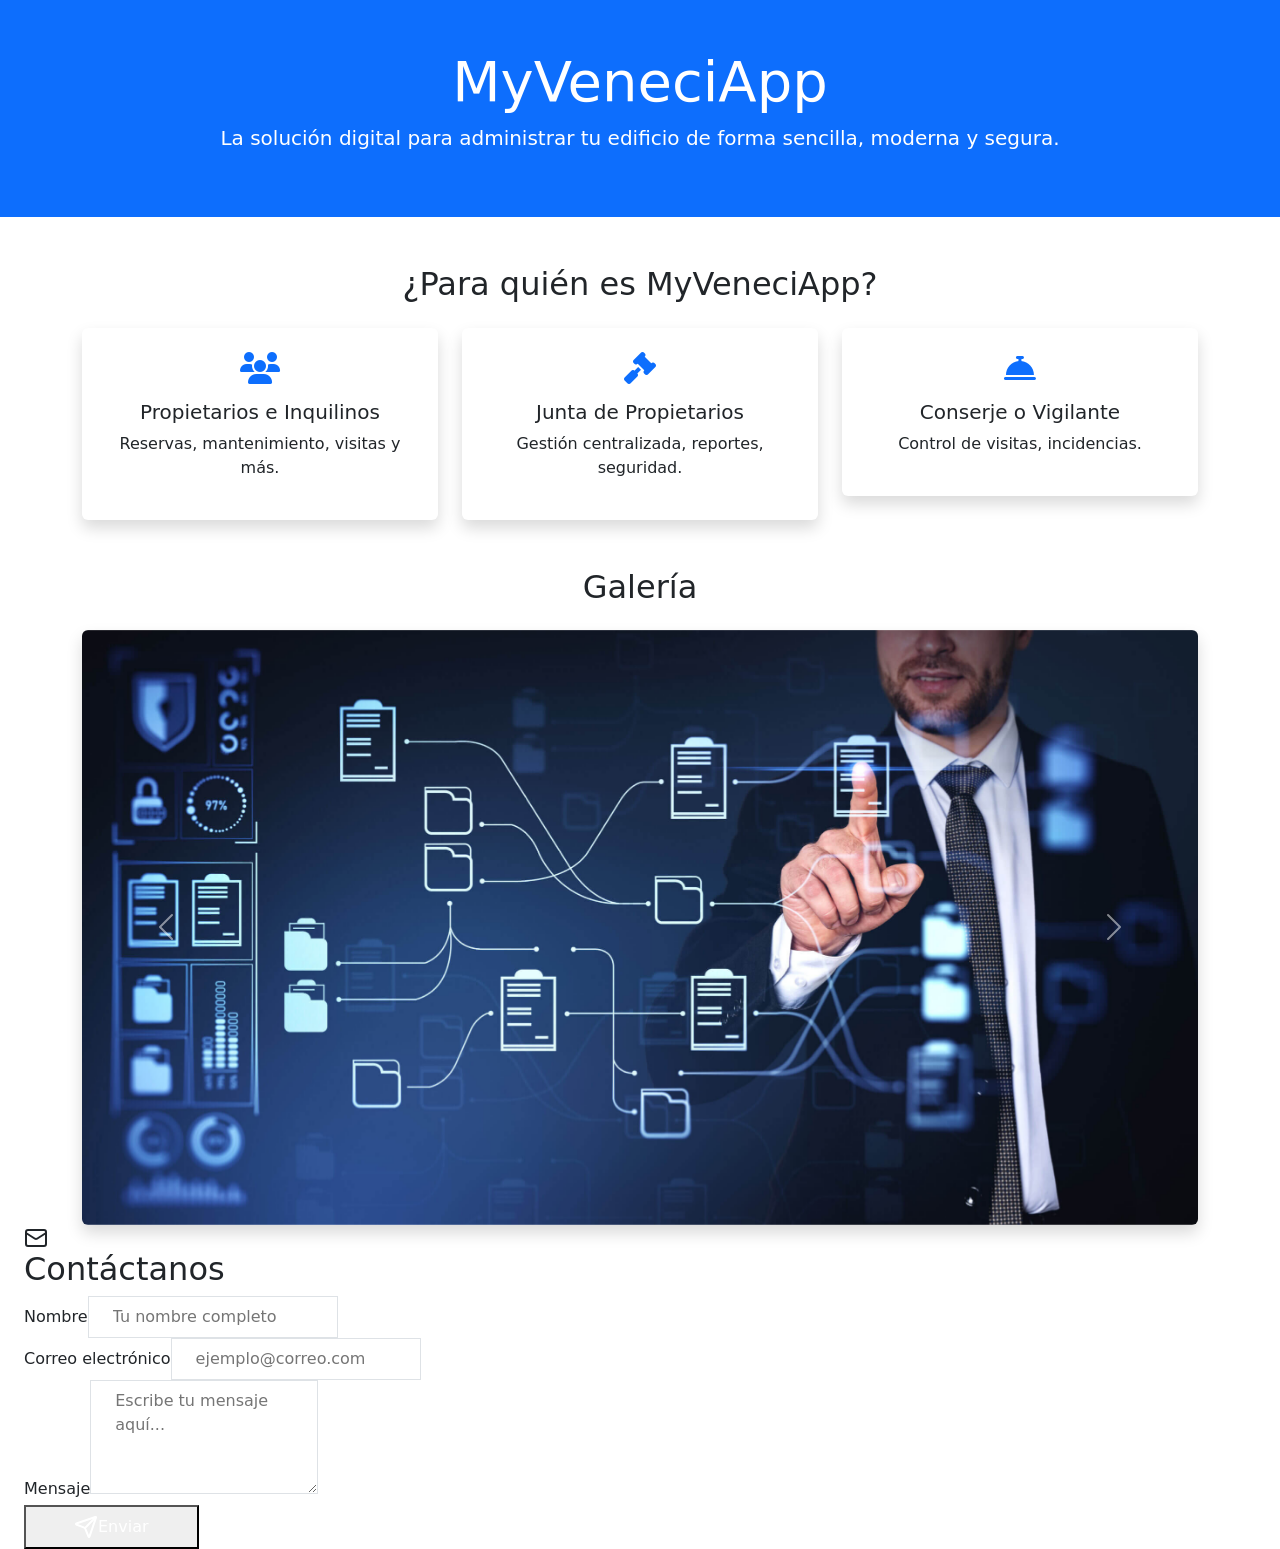
<file: index.html>
<!DOCTYPE html>
<html lang="en">
  <head>
    <meta charset="UTF-8" />
    <link rel="icon" type="image/svg+xml" href="/vite.svg" />
    <meta name="viewport" content="width=device-width, initial-scale=1.0" />
    <title>MyVeneciApp React</title>
    <script type="module" crossorigin src="/assets/index-BJBtpR-S.js"></script>
    <link rel="stylesheet" crossorigin href="/assets/index-BIaJhut4.css">
  </head>
  <body>
    <div id="root"></div>
  </body>
</html>
</file>
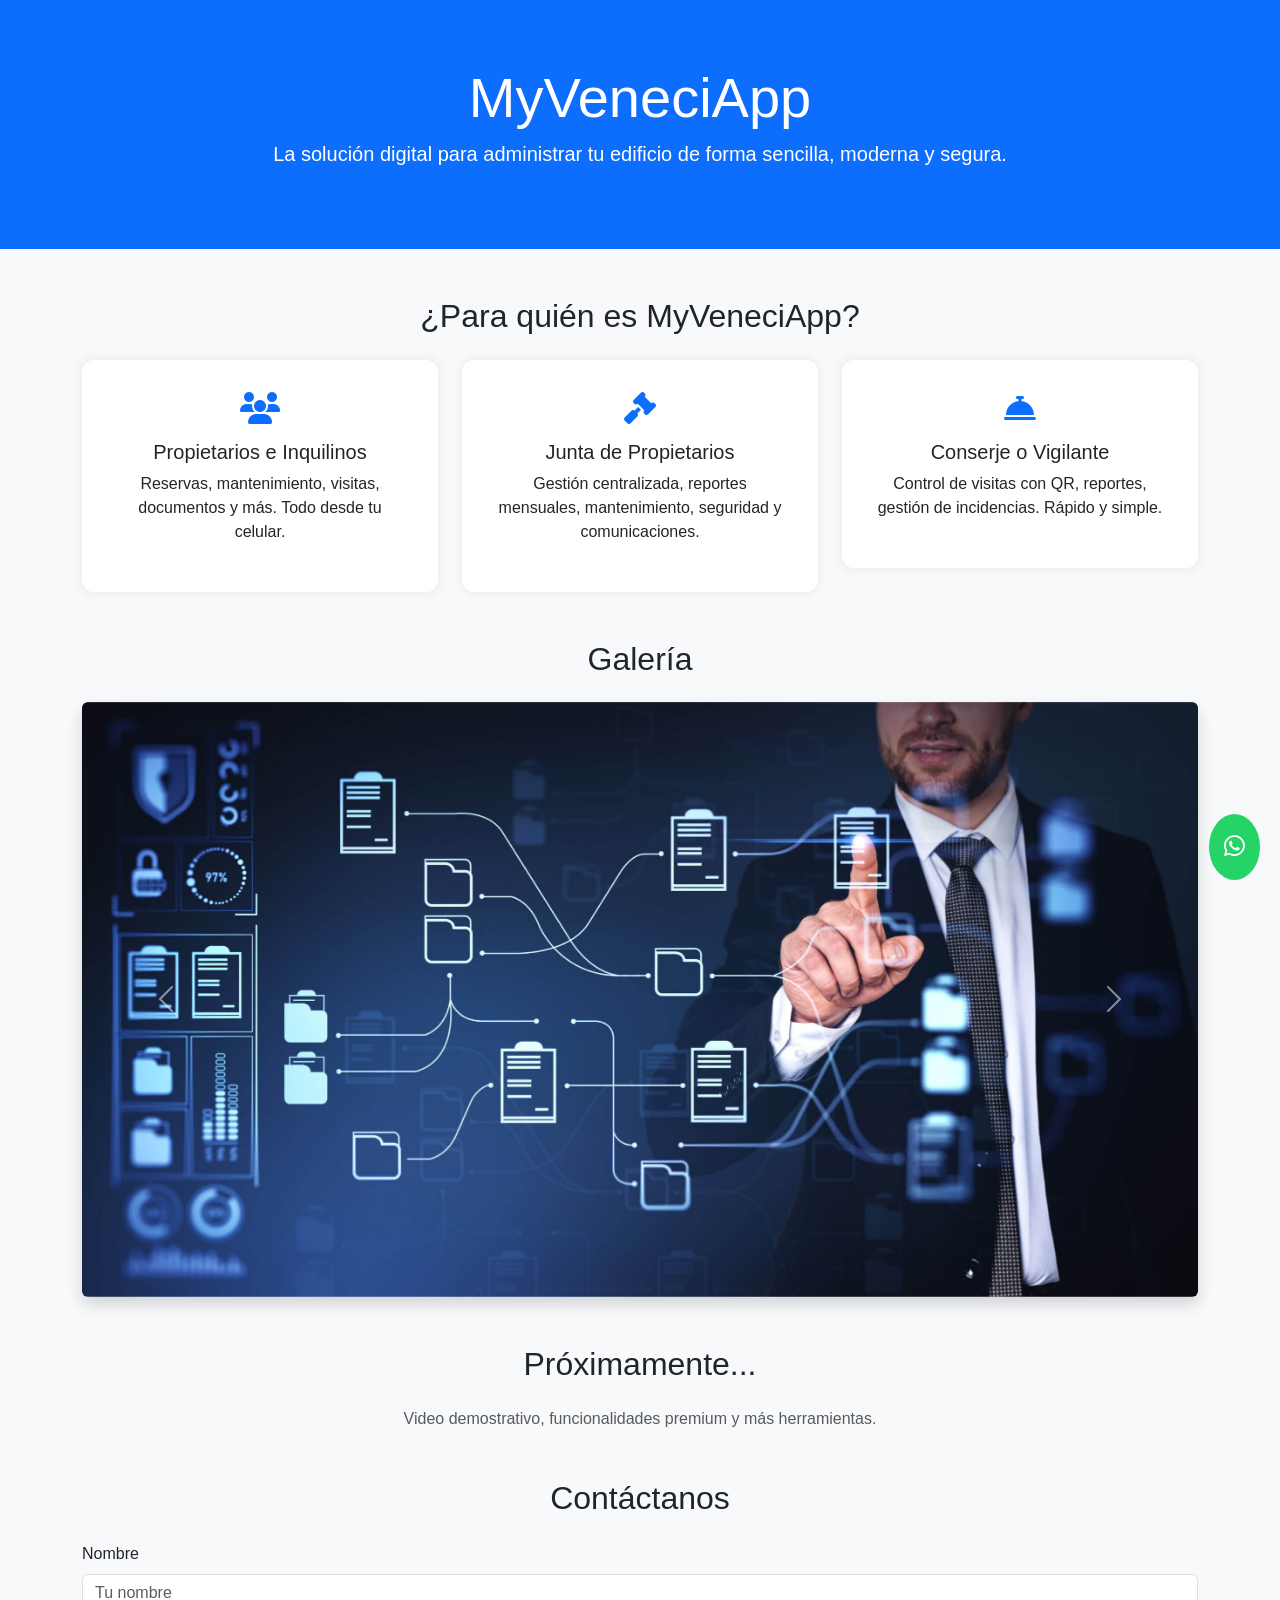
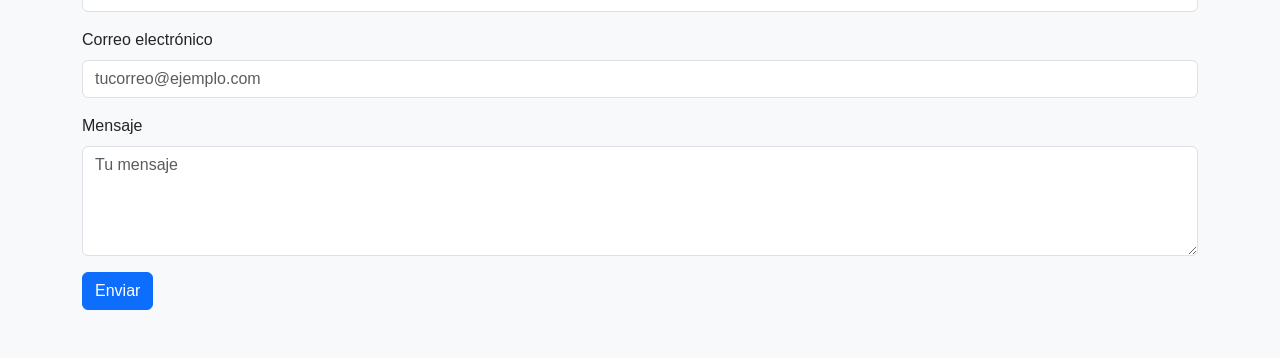
<file: proj html/index.html>
<!DOCTYPE html>
<html lang="es">
<head>
  <meta charset="UTF-8" />
  <meta name="viewport" content="width=device-width, initial-scale=1" />
  <meta name="description" content="Administra edificios con MyVeneciApp: reservas, mantenimientos, visitas y más.">
  <meta name="author" content="MyVeneciApp">
  <title>MyVeneciApp - Administración de edificios</title>

  <!-- Bootstrap 5 -->
  <link href="https://cdn.jsdelivr.net/npm/bootstrap@5.3.3/dist/css/bootstrap.min.css" rel="stylesheet" />
  <!-- Font Awesome -->
  <link href="https://cdnjs.cloudflare.com/ajax/libs/font-awesome/6.5.0/css/all.min.css" rel="stylesheet" />
  <!-- Estilos personalizados -->
  <style>
    body {
      font-family: 'Segoe UI', sans-serif;
      background-color: #f8f9fa;
    }
    header {
      background-color: #0d6efd;
      color: white;
      padding: 4rem 1rem;
      text-align: center;
    }
    .section-title {
      margin: 3rem 0 1.5rem;
    }
    .feature-box {
      background: white;
      border-radius: 0.75rem;
      box-shadow: 0 0 12px rgba(0, 0, 0, 0.08);
      padding: 2rem;
      text-align: center;
      transition: transform 0.3s;
    }
    .feature-box:hover {
      transform: scale(1.03);
    }
    .btn-whatsapp {
      position: fixed;
      bottom: 20px;
      right: 20px;
      background-color: #25d366;
      color: white;
      border-radius: 50%;
      padding: 15px;
      font-size: 24px;
      z-index: 999;
    }
    .btn-whatsapp:hover {
      background-color: #1ebc59;
    }
  </style>
</head>
<body>

  <!-- HEADER -->
  <header>
    <div class="container">
      <h1 class="display-4">MyVeneciApp</h1>
      <p class="lead">La solución digital para administrar tu edificio de forma sencilla, moderna y segura.</p>
    </div>
  </header>

  <!-- NIVELES -->
  <section class="container text-center mt-5">
    <h2 class="section-title">¿Para quién es MyVeneciApp?</h2>
    <div class="row g-4">
      <div class="col-md-4">
        <div class="feature-box">
          <i class="fas fa-users fa-2x mb-3 text-primary"></i>
          <h5>Propietarios e Inquilinos</h5>
          <p>Reservas, mantenimiento, visitas, documentos y más. Todo desde tu celular.</p>
        </div>
      </div>
      <div class="col-md-4">
        <div class="feature-box">
          <i class="fas fa-gavel fa-2x mb-3 text-primary"></i>
          <h5>Junta de Propietarios</h5>
          <p>Gestión centralizada, reportes mensuales, mantenimiento, seguridad y comunicaciones.</p>
        </div>
      </div>
      <div class="col-md-4">
        <div class="feature-box">
          <i class="fas fa-concierge-bell fa-2x mb-3 text-primary"></i>
          <h5>Conserje o Vigilante</h5>
          <p>Control de visitas con QR, reportes, gestión de incidencias. Rápido y simple.</p>
        </div>
      </div>
    </div>
  </section>

  <!-- CARRUSEL DE IMÁGENES -->
  <section class="container mt-5">
    <h2 class="section-title text-center">Galería</h2>
    <div id="carruselApp" class="carousel slide" data-bs-ride="carousel">
      <div class="carousel-inner rounded shadow">
        <div class="carousel-item active">
          <img src="assets/imagen1.jpg" class="d-block w-100" alt="Imagen 1">
        </div>
        <div class="carousel-item">
          <img src="assets/imagen2.jpg" class="d-block w-100" alt="Imagen 2">
        </div>
        <div class="carousel-item">
          <img src="assets/imagen3.jpg" class="d-block w-100" alt="Imagen 3">
        </div>
      </div>
      <button class="carousel-control-prev" type="button" data-bs-target="#carruselApp" data-bs-slide="prev">
        <span class="carousel-control-prev-icon"></span>
      </button>
      <button class="carousel-control-next" type="button" data-bs-target="#carruselApp" data-bs-slide="next">
        <span class="carousel-control-next-icon"></span>
      </button>
    </div>
  </section>

  <!-- PRÓXIMAMENTE -->
  <section class="container text-center mt-5 mb-5">
    <h2 class="section-title">Próximamente...</h2>
    <p class="text-muted">Video demostrativo, funcionalidades premium y más herramientas.</p>
  </section>

  <!-- FORMULARIO DE CONTACTO -->
  <section class="container mt-5 mb-5">
    <h2 class="section-title text-center">Contáctanos</h2>
    <form>
      <div class="mb-3">
        <label for="nombre" class="form-label">Nombre</label>
        <input type="text" class="form-control" id="nombre" placeholder="Tu nombre" required>
      </div>
      <div class="mb-3">
        <label for="correo" class="form-label">Correo electrónico</label>
        <input type="email" class="form-control" id="correo" placeholder="tucorreo@ejemplo.com" required>
      </div>
      <div class="mb-3">
        <label for="mensaje" class="form-label">Mensaje</label>
        <textarea class="form-control" id="mensaje" rows="4" placeholder="Tu mensaje" required></textarea>
      </div>
      <button type="submit" class="btn btn-primary">Enviar</button>
    </form>
  </section>

  <!-- BOTÓN WHATSAPP -->
  <a href="https://wa.me/51906785784" target="_blank" class="btn-whatsapp" aria-label="Contáctanos por WhatsApp">
    <i class="fab fa-whatsapp"></i>
  </a>

  <!-- Scripts Bootstrap -->
  <script src="https://cdn.jsdelivr.net/npm/bootstrap@5.3.3/dist/js/bootstrap.bundle.min.js"></script>
</body>
</html>
</file>
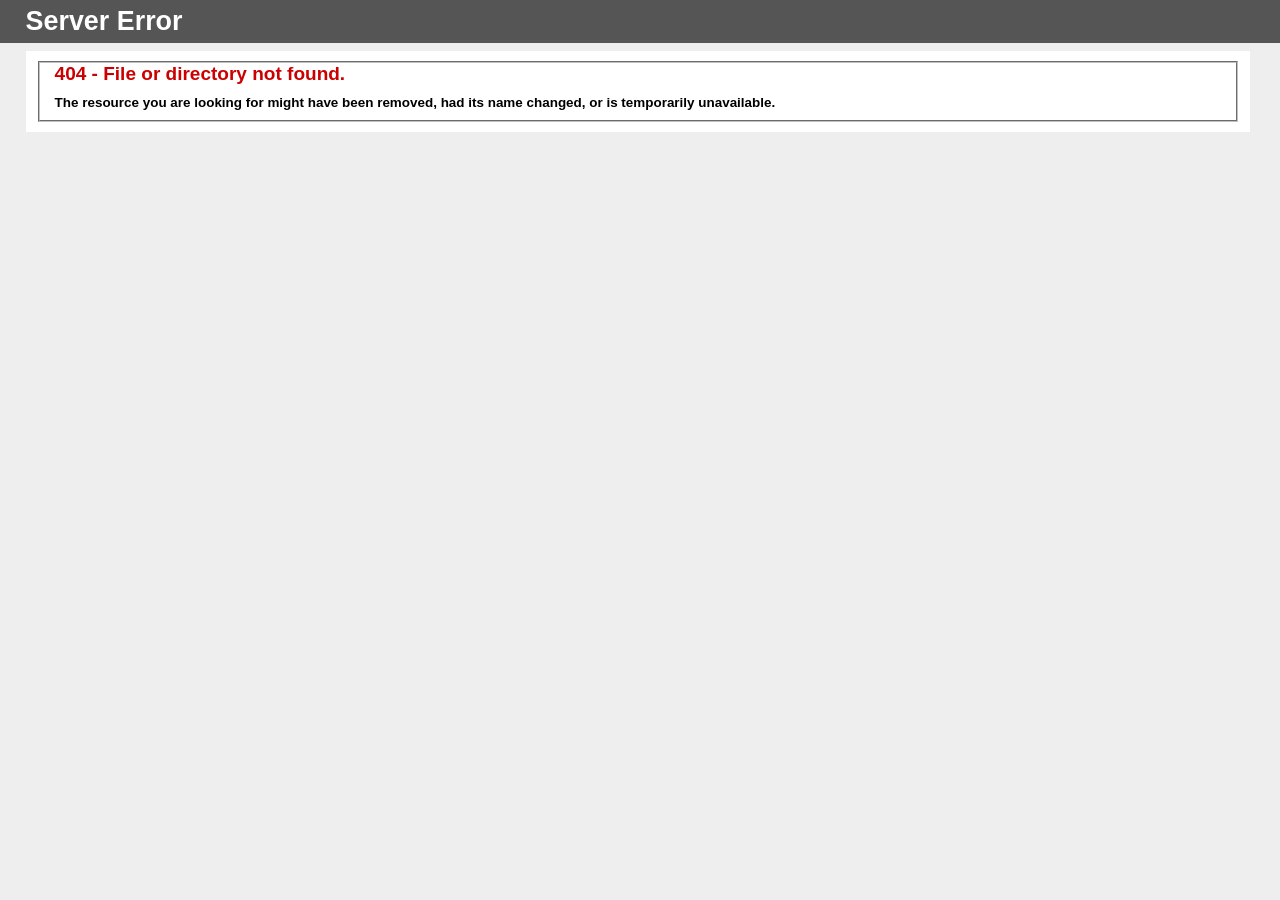
<file: www.highexcellenceit.com/AppleWebKit/index.html>
<!DOCTYPE html PUBLIC "-//W3C//DTD XHTML 1.0 Strict//EN" "http://www.w3.org/TR/xhtml1/DTD/xhtml1-strict.dtd">
<html xmlns="http://www.w3.org/1999/xhtml">
<head>
<meta http-equiv="Content-Type" content="text/html; charset=iso-8859-1"/>
<title>404 - File or directory not found.</title>
<style type="text/css">
<!--
body{margin:0;font-size:.7em;font-family:Verdana, Arial, Helvetica, sans-serif;background:#EEEEEE;}
fieldset{padding:0 15px 10px 15px;} 
h1{font-size:2.4em;margin:0;color:#FFF;}
h2{font-size:1.7em;margin:0;color:#CC0000;} 
h3{font-size:1.2em;margin:10px 0 0 0;color:#000000;} 
#header{width:96%;margin:0 0 0 0;padding:6px 2% 6px 2%;font-family:"trebuchet MS", Verdana, sans-serif;color:#FFF;
background-color:#555555;}
#content{margin:0 0 0 2%;position:relative;}
.content-container{background:#FFF;width:96%;margin-top:8px;padding:10px;position:relative;}
-->
</style>
</head>
<body>
<div id="header"><h1>Server Error</h1></div>
<div id="content">
 <div class="content-container"><fieldset>
  <h2>404 - File or directory not found.</h2>
  <h3>The resource you are looking for might have been removed, had its name changed, or is temporarily unavailable.</h3>
 </fieldset></div>
</div>
</body>
</html>
</file>
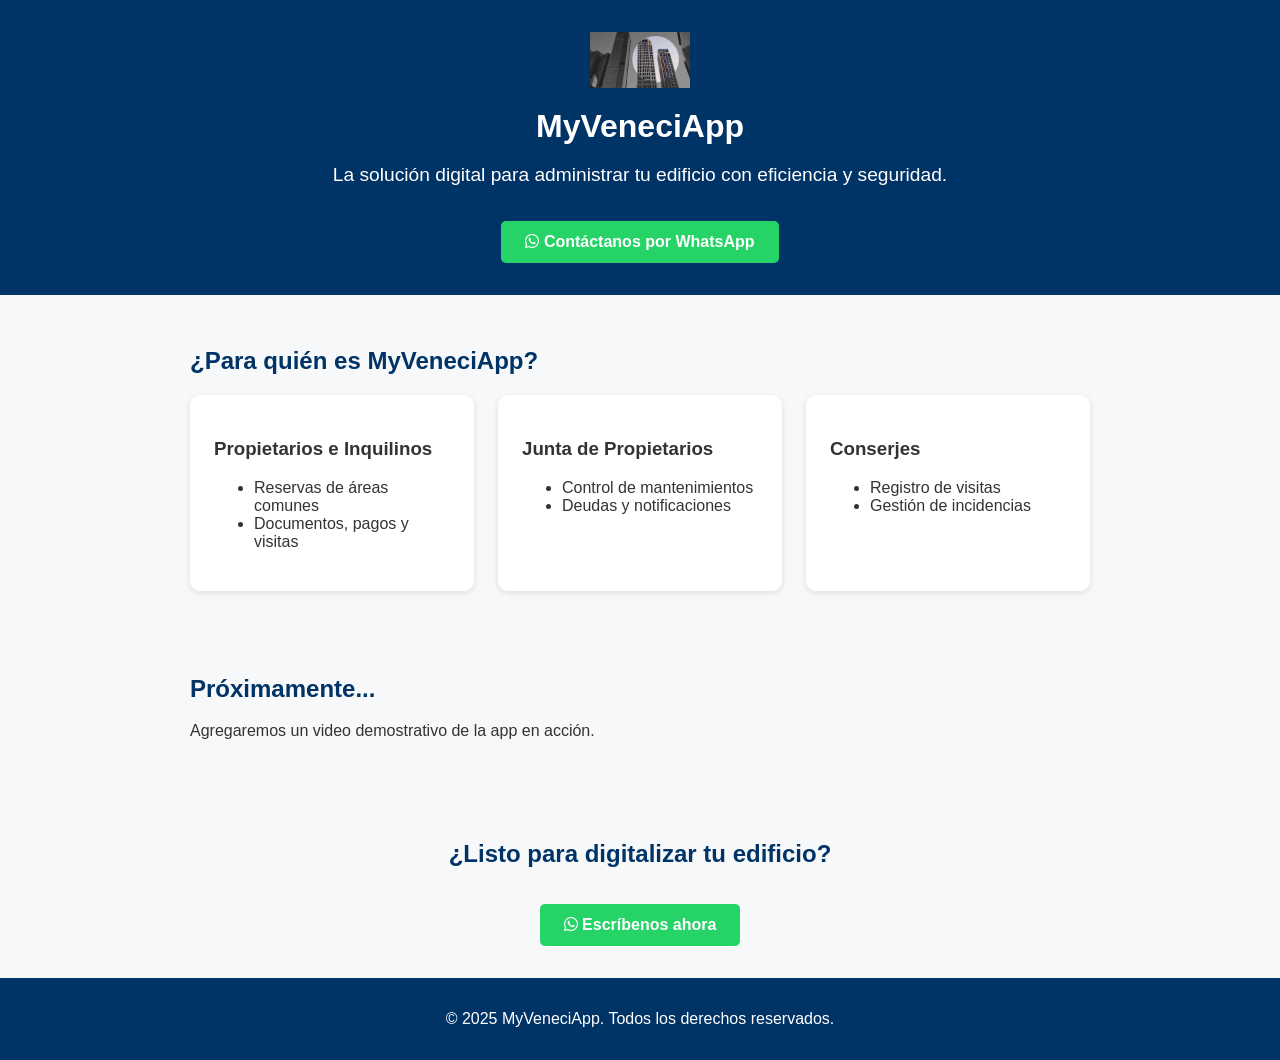
<file: myveneciapp_landing.html>
<!DOCTYPE html>
<html lang="es">
<head>
  <meta charset="UTF-8">
  <meta name="viewport" content="width=device-width, initial-scale=1.0">
  <title>MyVeneciApp</title>
  <link rel="stylesheet" href="https://cdnjs.cloudflare.com/ajax/libs/font-awesome/6.4.0/css/all.min.css">
  <style>
    body {
      margin: 0;
      font-family: Arial, sans-serif;
      background: #f6f8fa;
      color: #333;
    }
    header {
      background-color: #003366;
      color: white;
      padding: 2rem 1rem;
      text-align: center;
    }
    header img {
      max-width: 100px;
      margin-bottom: 1rem;
    }
    header h1 {
      margin: 0;
      font-size: 2rem;
    }
    header p {
      font-size: 1.2rem;
    }
    .btn-whatsapp {
      display: inline-block;
      background: #25D366;
      color: white;
      padding: 0.75rem 1.5rem;
      margin-top: 1rem;
      text-decoration: none;
      border-radius: 5px;
      font-weight: bold;
    }
    .section {
      padding: 2rem 1rem;
      max-width: 900px;
      margin: 0 auto;
    }
    .section h2 {
      color: #003366;
    }
    .features {
      display: grid;
      grid-template-columns: repeat(auto-fit, minmax(250px, 1fr));
      gap: 1.5rem;
      margin-top: 1rem;
    }
    .feature-box {
      background: white;
      padding: 1.5rem;
      border-radius: 10px;
      box-shadow: 0 2px 6px rgba(0,0,0,0.1);
    }
    footer {
      text-align: center;
      padding: 2rem 1rem;
      background: #003366;
      color: white;
    }
  </style>
</head>
<body>
  <header>
    <img src="logo.png" alt="Logo MyVeneciApp">
    <h1>MyVeneciApp</h1>
    <p>La solución digital para administrar tu edificio con eficiencia y seguridad.</p>
    <a class="btn-whatsapp" href="https://wa.me/519XXXXXXXX" target="_blank">
      <i class="fab fa-whatsapp"></i> Contáctanos por WhatsApp
    </a>
  </header>

  <section class="section">
    <h2>¿Para quién es MyVeneciApp?</h2>
    <div class="features">
      <div class="feature-box">
        <h3>Propietarios e Inquilinos</h3>
        <ul>
          <li>Reservas de áreas comunes</li>
          <li>Documentos, pagos y visitas</li>
        </ul>
      </div>
      <div class="feature-box">
        <h3>Junta de Propietarios</h3>
        <ul>
          <li>Control de mantenimientos</li>
          <li>Deudas y notificaciones</li>
        </ul>
      </div>
      <div class="feature-box">
        <h3>Conserjes</h3>
        <ul>
          <li>Registro de visitas</li>
          <li>Gestión de incidencias</li>
        </ul>
      </div>
    </div>
  </section>

  <section class="section">
    <h2>Próximamente...</h2>
    <p>Agregaremos un video demostrativo de la app en acción.</p>
  </section>

  <section class="section" style="text-align: center;">
    <h2>¿Listo para digitalizar tu edificio?</h2>
    <a class="btn-whatsapp" href="https://wa.me/519XXXXXXXX" target="_blank">
      <i class="fab fa-whatsapp"></i> Escríbenos ahora
    </a>
  </section>

  <footer>
    &copy; 2025 MyVeneciApp. Todos los derechos reservados.
  </footer>
</body>
</html>
</file>
<file: assets/index-BIaJhut4.css>
@charset "UTF-8";/*!
* Bootstrap  v5.3.7 (https://getbootstrap.com/)
* Copyright 2011-2025 The Bootstrap Authors
* Licensed under MIT (https://github.com/twbs/bootstrap/blob/main/LICENSE)
*/:root,[data-bs-theme=light]{--bs-blue:#0d6efd;--bs-indigo:#6610f2;--bs-purple:#6f42c1;--bs-pink:#d63384;--bs-red:#dc3545;--bs-orange:#fd7e14;--bs-yellow:#ffc107;--bs-green:#198754;--bs-teal:#20c997;--bs-cyan:#0dcaf0;--bs-black:#000;--bs-white:#fff;--bs-gray:#6c757d;--bs-gray-dark:#343a40;--bs-gray-100:#f8f9fa;--bs-gray-200:#e9ecef;--bs-gray-300:#dee2e6;--bs-gray-400:#ced4da;--bs-gray-500:#adb5bd;--bs-gray-600:#6c757d;--bs-gray-700:#495057;--bs-gray-800:#343a40;--bs-gray-900:#212529;--bs-primary:#0d6efd;--bs-secondary:#6c757d;--bs-success:#198754;--bs-info:#0dcaf0;--bs-warning:#ffc107;--bs-danger:#dc3545;--bs-light:#f8f9fa;--bs-dark:#212529;--bs-primary-rgb:13,110,253;--bs-secondary-rgb:108,117,125;--bs-success-rgb:25,135,84;--bs-info-rgb:13,202,240;--bs-warning-rgb:255,193,7;--bs-danger-rgb:220,53,69;--bs-light-rgb:248,249,250;--bs-dark-rgb:33,37,41;--bs-primary-text-emphasis:#052c65;--bs-secondary-text-emphasis:#2b2f32;--bs-success-text-emphasis:#0a3622;--bs-info-text-emphasis:#055160;--bs-warning-text-emphasis:#664d03;--bs-danger-text-emphasis:#58151c;--bs-light-text-emphasis:#495057;--bs-dark-text-emphasis:#495057;--bs-primary-bg-subtle:#cfe2ff;--bs-secondary-bg-subtle:#e2e3e5;--bs-success-bg-subtle:#d1e7dd;--bs-info-bg-subtle:#cff4fc;--bs-warning-bg-subtle:#fff3cd;--bs-danger-bg-subtle:#f8d7da;--bs-light-bg-subtle:#fcfcfd;--bs-dark-bg-subtle:#ced4da;--bs-primary-border-subtle:#9ec5fe;--bs-secondary-border-subtle:#c4c8cb;--bs-success-border-subtle:#a3cfbb;--bs-info-border-subtle:#9eeaf9;--bs-warning-border-subtle:#ffe69c;--bs-danger-border-subtle:#f1aeb5;--bs-light-border-subtle:#e9ecef;--bs-dark-border-subtle:#adb5bd;--bs-white-rgb:255,255,255;--bs-black-rgb:0,0,0;--bs-font-sans-serif:system-ui,-apple-system,"Segoe UI",Roboto,"Helvetica Neue","Noto Sans","Liberation Sans",Arial,sans-serif,"Apple Color Emoji","Segoe UI Emoji","Segoe UI Symbol","Noto Color Emoji";--bs-font-monospace:SFMono-Regular,Menlo,Monaco,Consolas,"Liberation Mono","Courier New",monospace;--bs-gradient:linear-gradient(180deg, rgba(255, 255, 255, .15), rgba(255, 255, 255, 0));--bs-body-font-family:var(--bs-font-sans-serif);--bs-body-font-size:1rem;--bs-body-font-weight:400;--bs-body-line-height:1.5;--bs-body-color:#212529;--bs-body-color-rgb:33,37,41;--bs-body-bg:#fff;--bs-body-bg-rgb:255,255,255;--bs-emphasis-color:#000;--bs-emphasis-color-rgb:0,0,0;--bs-secondary-color:rgba(33, 37, 41, .75);--bs-secondary-color-rgb:33,37,41;--bs-secondary-bg:#e9ecef;--bs-secondary-bg-rgb:233,236,239;--bs-tertiary-color:rgba(33, 37, 41, .5);--bs-tertiary-color-rgb:33,37,41;--bs-tertiary-bg:#f8f9fa;--bs-tertiary-bg-rgb:248,249,250;--bs-heading-color:inherit;--bs-link-color:#0d6efd;--bs-link-color-rgb:13,110,253;--bs-link-decoration:underline;--bs-link-hover-color:#0a58ca;--bs-link-hover-color-rgb:10,88,202;--bs-code-color:#d63384;--bs-highlight-color:#212529;--bs-highlight-bg:#fff3cd;--bs-border-width:1px;--bs-border-style:solid;--bs-border-color:#dee2e6;--bs-border-color-translucent:rgba(0, 0, 0, .175);--bs-border-radius:.375rem;--bs-border-radius-sm:.25rem;--bs-border-radius-lg:.5rem;--bs-border-radius-xl:1rem;--bs-border-radius-xxl:2rem;--bs-border-radius-2xl:var(--bs-border-radius-xxl);--bs-border-radius-pill:50rem;--bs-box-shadow:0 .5rem 1rem rgba(0, 0, 0, .15);--bs-box-shadow-sm:0 .125rem .25rem rgba(0, 0, 0, .075);--bs-box-shadow-lg:0 1rem 3rem rgba(0, 0, 0, .175);--bs-box-shadow-inset:inset 0 1px 2px rgba(0, 0, 0, .075);--bs-focus-ring-width:.25rem;--bs-focus-ring-opacity:.25;--bs-focus-ring-color:rgba(13, 110, 253, .25);--bs-form-valid-color:#198754;--bs-form-valid-border-color:#198754;--bs-form-invalid-color:#dc3545;--bs-form-invalid-border-color:#dc3545}[data-bs-theme=dark]{color-scheme:dark;--bs-body-color:#dee2e6;--bs-body-color-rgb:222,226,230;--bs-body-bg:#212529;--bs-body-bg-rgb:33,37,41;--bs-emphasis-color:#fff;--bs-emphasis-color-rgb:255,255,255;--bs-secondary-color:rgba(222, 226, 230, .75);--bs-secondary-color-rgb:222,226,230;--bs-secondary-bg:#343a40;--bs-secondary-bg-rgb:52,58,64;--bs-tertiary-color:rgba(222, 226, 230, .5);--bs-tertiary-color-rgb:222,226,230;--bs-tertiary-bg:#2b3035;--bs-tertiary-bg-rgb:43,48,53;--bs-primary-text-emphasis:#6ea8fe;--bs-secondary-text-emphasis:#a7acb1;--bs-success-text-emphasis:#75b798;--bs-info-text-emphasis:#6edff6;--bs-warning-text-emphasis:#ffda6a;--bs-danger-text-emphasis:#ea868f;--bs-light-text-emphasis:#f8f9fa;--bs-dark-text-emphasis:#dee2e6;--bs-primary-bg-subtle:#031633;--bs-secondary-bg-subtle:#161719;--bs-success-bg-subtle:#051b11;--bs-info-bg-subtle:#032830;--bs-warning-bg-subtle:#332701;--bs-danger-bg-subtle:#2c0b0e;--bs-light-bg-subtle:#343a40;--bs-dark-bg-subtle:#1a1d20;--bs-primary-border-subtle:#084298;--bs-secondary-border-subtle:#41464b;--bs-success-border-subtle:#0f5132;--bs-info-border-subtle:#087990;--bs-warning-border-subtle:#997404;--bs-danger-border-subtle:#842029;--bs-light-border-subtle:#495057;--bs-dark-border-subtle:#343a40;--bs-heading-color:inherit;--bs-link-color:#6ea8fe;--bs-link-hover-color:#8bb9fe;--bs-link-color-rgb:110,168,254;--bs-link-hover-color-rgb:139,185,254;--bs-code-color:#e685b5;--bs-highlight-color:#dee2e6;--bs-highlight-bg:#664d03;--bs-border-color:#495057;--bs-border-color-translucent:rgba(255, 255, 255, .15);--bs-form-valid-color:#75b798;--bs-form-valid-border-color:#75b798;--bs-form-invalid-color:#ea868f;--bs-form-invalid-border-color:#ea868f}*,:after,:before{box-sizing:border-box}@media (prefers-reduced-motion:no-preference){:root{scroll-behavior:smooth}}body{margin:0;font-family:var(--bs-body-font-family);font-size:var(--bs-body-font-size);font-weight:var(--bs-body-font-weight);line-height:var(--bs-body-line-height);color:var(--bs-body-color);text-align:var(--bs-body-text-align);background-color:var(--bs-body-bg);-webkit-text-size-adjust:100%;-webkit-tap-highlight-color:transparent}hr{margin:1rem 0;color:inherit;border:0;border-top:var(--bs-border-width) solid;opacity:.25}.h1,.h2,.h3,.h4,.h5,.h6,h1,h2,h3,h4,h5,h6{margin-top:0;margin-bottom:.5rem;font-weight:500;line-height:1.2;color:var(--bs-heading-color)}.h1,h1{font-size:calc(1.375rem + 1.5vw)}@media (min-width:1200px){.h1,h1{font-size:2.5rem}}.h2,h2{font-size:calc(1.325rem + .9vw)}@media (min-width:1200px){.h2,h2{font-size:2rem}}.h3,h3{font-size:calc(1.3rem + .6vw)}@media (min-width:1200px){.h3,h3{font-size:1.75rem}}.h4,h4{font-size:calc(1.275rem + .3vw)}@media (min-width:1200px){.h4,h4{font-size:1.5rem}}.h5,h5{font-size:1.25rem}.h6,h6{font-size:1rem}p{margin-top:0;margin-bottom:1rem}abbr[title]{-webkit-text-decoration:underline dotted;text-decoration:underline dotted;cursor:help;-webkit-text-decoration-skip-ink:none;text-decoration-skip-ink:none}address{margin-bottom:1rem;font-style:normal;line-height:inherit}ol,ul{padding-left:2rem}dl,ol,ul{margin-top:0;margin-bottom:1rem}ol ol,ol ul,ul ol,ul ul{margin-bottom:0}dt{font-weight:700}dd{margin-bottom:.5rem;margin-left:0}blockquote{margin:0 0 1rem}b,strong{font-weight:bolder}.small,small{font-size:.875em}.mark,mark{padding:.1875em;color:var(--bs-highlight-color);background-color:var(--bs-highlight-bg)}sub,sup{position:relative;font-size:.75em;line-height:0;vertical-align:baseline}sub{bottom:-.25em}sup{top:-.5em}a{color:rgba(var(--bs-link-color-rgb),var(--bs-link-opacity,1));text-decoration:underline}a:hover{--bs-link-color-rgb:var(--bs-link-hover-color-rgb)}a:not([href]):not([class]),a:not([href]):not([class]):hover{color:inherit;text-decoration:none}code,kbd,pre,samp{font-family:var(--bs-font-monospace);font-size:1em}pre{display:block;margin-top:0;margin-bottom:1rem;overflow:auto;font-size:.875em}pre code{font-size:inherit;color:inherit;word-break:normal}code{font-size:.875em;color:var(--bs-code-color);word-wrap:break-word}a>code{color:inherit}kbd{padding:.1875rem .375rem;font-size:.875em;color:var(--bs-body-bg);background-color:var(--bs-body-color);border-radius:.25rem}kbd kbd{padding:0;font-size:1em}figure{margin:0 0 1rem}img,svg{vertical-align:middle}table{caption-side:bottom;border-collapse:collapse}caption{padding-top:.5rem;padding-bottom:.5rem;color:var(--bs-secondary-color);text-align:left}th{text-align:inherit;text-align:-webkit-match-parent}tbody,td,tfoot,th,thead,tr{border-color:inherit;border-style:solid;border-width:0}label{display:inline-block}button{border-radius:0}button:focus:not(:focus-visible){outline:0}button,input,optgroup,select,textarea{margin:0;font-family:inherit;font-size:inherit;line-height:inherit}button,select{text-transform:none}[role=button]{cursor:pointer}select{word-wrap:normal}select:disabled{opacity:1}[list]:not([type=date]):not([type=datetime-local]):not([type=month]):not([type=week]):not([type=time])::-webkit-calendar-picker-indicator{display:none!important}[type=button],[type=reset],[type=submit],button{-webkit-appearance:button}[type=button]:not(:disabled),[type=reset]:not(:disabled),[type=submit]:not(:disabled),button:not(:disabled){cursor:pointer}::-moz-focus-inner{padding:0;border-style:none}textarea{resize:vertical}fieldset{min-width:0;padding:0;margin:0;border:0}legend{float:left;width:100%;padding:0;margin-bottom:.5rem;line-height:inherit;font-size:calc(1.275rem + .3vw)}@media (min-width:1200px){legend{font-size:1.5rem}}legend+*{clear:left}::-webkit-datetime-edit-day-field,::-webkit-datetime-edit-fields-wrapper,::-webkit-datetime-edit-hour-field,::-webkit-datetime-edit-minute,::-webkit-datetime-edit-month-field,::-webkit-datetime-edit-text,::-webkit-datetime-edit-year-field{padding:0}::-webkit-inner-spin-button{height:auto}[type=search]{-webkit-appearance:textfield;outline-offset:-2px}::-webkit-search-decoration{-webkit-appearance:none}::-webkit-color-swatch-wrapper{padding:0}::-webkit-file-upload-button{font:inherit;-webkit-appearance:button}::file-selector-button{font:inherit;-webkit-appearance:button}output{display:inline-block}iframe{border:0}summary{display:list-item;cursor:pointer}progress{vertical-align:baseline}[hidden]{display:none!important}.lead{font-size:1.25rem;font-weight:300}.display-1{font-weight:300;line-height:1.2;font-size:calc(1.625rem + 4.5vw)}@media (min-width:1200px){.display-1{font-size:5rem}}.display-2{font-weight:300;line-height:1.2;font-size:calc(1.575rem + 3.9vw)}@media (min-width:1200px){.display-2{font-size:4.5rem}}.display-3{font-weight:300;line-height:1.2;font-size:calc(1.525rem + 3.3vw)}@media (min-width:1200px){.display-3{font-size:4rem}}.display-4{font-weight:300;line-height:1.2;font-size:calc(1.475rem + 2.7vw)}@media (min-width:1200px){.display-4{font-size:3.5rem}}.display-5{font-weight:300;line-height:1.2;font-size:calc(1.425rem + 2.1vw)}@media (min-width:1200px){.display-5{font-size:3rem}}.display-6{font-weight:300;line-height:1.2;font-size:calc(1.375rem + 1.5vw)}@media (min-width:1200px){.display-6{font-size:2.5rem}}.list-unstyled,.list-inline{padding-left:0;list-style:none}.list-inline-item{display:inline-block}.list-inline-item:not(:last-child){margin-right:.5rem}.initialism{font-size:.875em;text-transform:uppercase}.blockquote{margin-bottom:1rem;font-size:1.25rem}.blockquote>:last-child{margin-bottom:0}.blockquote-footer{margin-top:-1rem;margin-bottom:1rem;font-size:.875em;color:#6c757d}.blockquote-footer:before{content:"— "}.img-fluid{max-width:100%;height:auto}.img-thumbnail{padding:.25rem;background-color:var(--bs-body-bg);border:var(--bs-border-width) solid var(--bs-border-color);border-radius:var(--bs-border-radius);max-width:100%;height:auto}.figure{display:inline-block}.figure-img{margin-bottom:.5rem;line-height:1}.figure-caption{font-size:.875em;color:var(--bs-secondary-color)}.container,.container-fluid,.container-lg,.container-md,.container-sm,.container-xl,.container-xxl{--bs-gutter-x:1.5rem;--bs-gutter-y:0;width:100%;padding-right:calc(var(--bs-gutter-x) * .5);padding-left:calc(var(--bs-gutter-x) * .5);margin-right:auto;margin-left:auto}@media (min-width:576px){.container,.container-sm{max-width:540px}}@media (min-width:768px){.container,.container-md,.container-sm{max-width:720px}}@media (min-width:992px){.container,.container-lg,.container-md,.container-sm{max-width:960px}}@media (min-width:1200px){.container,.container-lg,.container-md,.container-sm,.container-xl{max-width:1140px}}@media (min-width:1400px){.container,.container-lg,.container-md,.container-sm,.container-xl,.container-xxl{max-width:1320px}}:root{--bs-breakpoint-xs:0;--bs-breakpoint-sm:576px;--bs-breakpoint-md:768px;--bs-breakpoint-lg:992px;--bs-breakpoint-xl:1200px;--bs-breakpoint-xxl:1400px}.row{--bs-gutter-x:1.5rem;--bs-gutter-y:0;display:flex;flex-wrap:wrap;margin-top:calc(-1 * var(--bs-gutter-y));margin-right:calc(-.5 * var(--bs-gutter-x));margin-left:calc(-.5 * var(--bs-gutter-x))}.row>*{flex-shrink:0;width:100%;max-width:100%;padding-right:calc(var(--bs-gutter-x) * .5);padding-left:calc(var(--bs-gutter-x) * .5);margin-top:var(--bs-gutter-y)}.col{flex:1 0 0}.row-cols-auto>*{flex:0 0 auto;width:auto}.row-cols-1>*{flex:0 0 auto;width:100%}.row-cols-2>*{flex:0 0 auto;width:50%}.row-cols-3>*{flex:0 0 auto;width:33.33333333%}.row-cols-4>*{flex:0 0 auto;width:25%}.row-cols-5>*{flex:0 0 auto;width:20%}.row-cols-6>*{flex:0 0 auto;width:16.66666667%}.col-auto{flex:0 0 auto;width:auto}.col-1{flex:0 0 auto;width:8.33333333%}.col-2{flex:0 0 auto;width:16.66666667%}.col-3{flex:0 0 auto;width:25%}.col-4{flex:0 0 auto;width:33.33333333%}.col-5{flex:0 0 auto;width:41.66666667%}.col-6{flex:0 0 auto;width:50%}.col-7{flex:0 0 auto;width:58.33333333%}.col-8{flex:0 0 auto;width:66.66666667%}.col-9{flex:0 0 auto;width:75%}.col-10{flex:0 0 auto;width:83.33333333%}.col-11{flex:0 0 auto;width:91.66666667%}.col-12{flex:0 0 auto;width:100%}.offset-1{margin-left:8.33333333%}.offset-2{margin-left:16.66666667%}.offset-3{margin-left:25%}.offset-4{margin-left:33.33333333%}.offset-5{margin-left:41.66666667%}.offset-6{margin-left:50%}.offset-7{margin-left:58.33333333%}.offset-8{margin-left:66.66666667%}.offset-9{margin-left:75%}.offset-10{margin-left:83.33333333%}.offset-11{margin-left:91.66666667%}.g-0,.gx-0{--bs-gutter-x:0}.g-0,.gy-0{--bs-gutter-y:0}.g-1,.gx-1{--bs-gutter-x:.25rem}.g-1,.gy-1{--bs-gutter-y:.25rem}.g-2,.gx-2{--bs-gutter-x:.5rem}.g-2,.gy-2{--bs-gutter-y:.5rem}.g-3,.gx-3{--bs-gutter-x:1rem}.g-3,.gy-3{--bs-gutter-y:1rem}.g-4,.gx-4{--bs-gutter-x:1.5rem}.g-4,.gy-4{--bs-gutter-y:1.5rem}.g-5,.gx-5{--bs-gutter-x:3rem}.g-5,.gy-5{--bs-gutter-y:3rem}@media (min-width:576px){.col-sm{flex:1 0 0}.row-cols-sm-auto>*{flex:0 0 auto;width:auto}.row-cols-sm-1>*{flex:0 0 auto;width:100%}.row-cols-sm-2>*{flex:0 0 auto;width:50%}.row-cols-sm-3>*{flex:0 0 auto;width:33.33333333%}.row-cols-sm-4>*{flex:0 0 auto;width:25%}.row-cols-sm-5>*{flex:0 0 auto;width:20%}.row-cols-sm-6>*{flex:0 0 auto;width:16.66666667%}.col-sm-auto{flex:0 0 auto;width:auto}.col-sm-1{flex:0 0 auto;width:8.33333333%}.col-sm-2{flex:0 0 auto;width:16.66666667%}.col-sm-3{flex:0 0 auto;width:25%}.col-sm-4{flex:0 0 auto;width:33.33333333%}.col-sm-5{flex:0 0 auto;width:41.66666667%}.col-sm-6{flex:0 0 auto;width:50%}.col-sm-7{flex:0 0 auto;width:58.33333333%}.col-sm-8{flex:0 0 auto;width:66.66666667%}.col-sm-9{flex:0 0 auto;width:75%}.col-sm-10{flex:0 0 auto;width:83.33333333%}.col-sm-11{flex:0 0 auto;width:91.66666667%}.col-sm-12{flex:0 0 auto;width:100%}.offset-sm-0{margin-left:0}.offset-sm-1{margin-left:8.33333333%}.offset-sm-2{margin-left:16.66666667%}.offset-sm-3{margin-left:25%}.offset-sm-4{margin-left:33.33333333%}.offset-sm-5{margin-left:41.66666667%}.offset-sm-6{margin-left:50%}.offset-sm-7{margin-left:58.33333333%}.offset-sm-8{margin-left:66.66666667%}.offset-sm-9{margin-left:75%}.offset-sm-10{margin-left:83.33333333%}.offset-sm-11{margin-left:91.66666667%}.g-sm-0,.gx-sm-0{--bs-gutter-x:0}.g-sm-0,.gy-sm-0{--bs-gutter-y:0}.g-sm-1,.gx-sm-1{--bs-gutter-x:.25rem}.g-sm-1,.gy-sm-1{--bs-gutter-y:.25rem}.g-sm-2,.gx-sm-2{--bs-gutter-x:.5rem}.g-sm-2,.gy-sm-2{--bs-gutter-y:.5rem}.g-sm-3,.gx-sm-3{--bs-gutter-x:1rem}.g-sm-3,.gy-sm-3{--bs-gutter-y:1rem}.g-sm-4,.gx-sm-4{--bs-gutter-x:1.5rem}.g-sm-4,.gy-sm-4{--bs-gutter-y:1.5rem}.g-sm-5,.gx-sm-5{--bs-gutter-x:3rem}.g-sm-5,.gy-sm-5{--bs-gutter-y:3rem}}@media (min-width:768px){.col-md{flex:1 0 0}.row-cols-md-auto>*{flex:0 0 auto;width:auto}.row-cols-md-1>*{flex:0 0 auto;width:100%}.row-cols-md-2>*{flex:0 0 auto;width:50%}.row-cols-md-3>*{flex:0 0 auto;width:33.33333333%}.row-cols-md-4>*{flex:0 0 auto;width:25%}.row-cols-md-5>*{flex:0 0 auto;width:20%}.row-cols-md-6>*{flex:0 0 auto;width:16.66666667%}.col-md-auto{flex:0 0 auto;width:auto}.col-md-1{flex:0 0 auto;width:8.33333333%}.col-md-2{flex:0 0 auto;width:16.66666667%}.col-md-3{flex:0 0 auto;width:25%}.col-md-4{flex:0 0 auto;width:33.33333333%}.col-md-5{flex:0 0 auto;width:41.66666667%}.col-md-6{flex:0 0 auto;width:50%}.col-md-7{flex:0 0 auto;width:58.33333333%}.col-md-8{flex:0 0 auto;width:66.66666667%}.col-md-9{flex:0 0 auto;width:75%}.col-md-10{flex:0 0 auto;width:83.33333333%}.col-md-11{flex:0 0 auto;width:91.66666667%}.col-md-12{flex:0 0 auto;width:100%}.offset-md-0{margin-left:0}.offset-md-1{margin-left:8.33333333%}.offset-md-2{margin-left:16.66666667%}.offset-md-3{margin-left:25%}.offset-md-4{margin-left:33.33333333%}.offset-md-5{margin-left:41.66666667%}.offset-md-6{margin-left:50%}.offset-md-7{margin-left:58.33333333%}.offset-md-8{margin-left:66.66666667%}.offset-md-9{margin-left:75%}.offset-md-10{margin-left:83.33333333%}.offset-md-11{margin-left:91.66666667%}.g-md-0,.gx-md-0{--bs-gutter-x:0}.g-md-0,.gy-md-0{--bs-gutter-y:0}.g-md-1,.gx-md-1{--bs-gutter-x:.25rem}.g-md-1,.gy-md-1{--bs-gutter-y:.25rem}.g-md-2,.gx-md-2{--bs-gutter-x:.5rem}.g-md-2,.gy-md-2{--bs-gutter-y:.5rem}.g-md-3,.gx-md-3{--bs-gutter-x:1rem}.g-md-3,.gy-md-3{--bs-gutter-y:1rem}.g-md-4,.gx-md-4{--bs-gutter-x:1.5rem}.g-md-4,.gy-md-4{--bs-gutter-y:1.5rem}.g-md-5,.gx-md-5{--bs-gutter-x:3rem}.g-md-5,.gy-md-5{--bs-gutter-y:3rem}}@media (min-width:992px){.col-lg{flex:1 0 0}.row-cols-lg-auto>*{flex:0 0 auto;width:auto}.row-cols-lg-1>*{flex:0 0 auto;width:100%}.row-cols-lg-2>*{flex:0 0 auto;width:50%}.row-cols-lg-3>*{flex:0 0 auto;width:33.33333333%}.row-cols-lg-4>*{flex:0 0 auto;width:25%}.row-cols-lg-5>*{flex:0 0 auto;width:20%}.row-cols-lg-6>*{flex:0 0 auto;width:16.66666667%}.col-lg-auto{flex:0 0 auto;width:auto}.col-lg-1{flex:0 0 auto;width:8.33333333%}.col-lg-2{flex:0 0 auto;width:16.66666667%}.col-lg-3{flex:0 0 auto;width:25%}.col-lg-4{flex:0 0 auto;width:33.33333333%}.col-lg-5{flex:0 0 auto;width:41.66666667%}.col-lg-6{flex:0 0 auto;width:50%}.col-lg-7{flex:0 0 auto;width:58.33333333%}.col-lg-8{flex:0 0 auto;width:66.66666667%}.col-lg-9{flex:0 0 auto;width:75%}.col-lg-10{flex:0 0 auto;width:83.33333333%}.col-lg-11{flex:0 0 auto;width:91.66666667%}.col-lg-12{flex:0 0 auto;width:100%}.offset-lg-0{margin-left:0}.offset-lg-1{margin-left:8.33333333%}.offset-lg-2{margin-left:16.66666667%}.offset-lg-3{margin-left:25%}.offset-lg-4{margin-left:33.33333333%}.offset-lg-5{margin-left:41.66666667%}.offset-lg-6{margin-left:50%}.offset-lg-7{margin-left:58.33333333%}.offset-lg-8{margin-left:66.66666667%}.offset-lg-9{margin-left:75%}.offset-lg-10{margin-left:83.33333333%}.offset-lg-11{margin-left:91.66666667%}.g-lg-0,.gx-lg-0{--bs-gutter-x:0}.g-lg-0,.gy-lg-0{--bs-gutter-y:0}.g-lg-1,.gx-lg-1{--bs-gutter-x:.25rem}.g-lg-1,.gy-lg-1{--bs-gutter-y:.25rem}.g-lg-2,.gx-lg-2{--bs-gutter-x:.5rem}.g-lg-2,.gy-lg-2{--bs-gutter-y:.5rem}.g-lg-3,.gx-lg-3{--bs-gutter-x:1rem}.g-lg-3,.gy-lg-3{--bs-gutter-y:1rem}.g-lg-4,.gx-lg-4{--bs-gutter-x:1.5rem}.g-lg-4,.gy-lg-4{--bs-gutter-y:1.5rem}.g-lg-5,.gx-lg-5{--bs-gutter-x:3rem}.g-lg-5,.gy-lg-5{--bs-gutter-y:3rem}}@media (min-width:1200px){.col-xl{flex:1 0 0}.row-cols-xl-auto>*{flex:0 0 auto;width:auto}.row-cols-xl-1>*{flex:0 0 auto;width:100%}.row-cols-xl-2>*{flex:0 0 auto;width:50%}.row-cols-xl-3>*{flex:0 0 auto;width:33.33333333%}.row-cols-xl-4>*{flex:0 0 auto;width:25%}.row-cols-xl-5>*{flex:0 0 auto;width:20%}.row-cols-xl-6>*{flex:0 0 auto;width:16.66666667%}.col-xl-auto{flex:0 0 auto;width:auto}.col-xl-1{flex:0 0 auto;width:8.33333333%}.col-xl-2{flex:0 0 auto;width:16.66666667%}.col-xl-3{flex:0 0 auto;width:25%}.col-xl-4{flex:0 0 auto;width:33.33333333%}.col-xl-5{flex:0 0 auto;width:41.66666667%}.col-xl-6{flex:0 0 auto;width:50%}.col-xl-7{flex:0 0 auto;width:58.33333333%}.col-xl-8{flex:0 0 auto;width:66.66666667%}.col-xl-9{flex:0 0 auto;width:75%}.col-xl-10{flex:0 0 auto;width:83.33333333%}.col-xl-11{flex:0 0 auto;width:91.66666667%}.col-xl-12{flex:0 0 auto;width:100%}.offset-xl-0{margin-left:0}.offset-xl-1{margin-left:8.33333333%}.offset-xl-2{margin-left:16.66666667%}.offset-xl-3{margin-left:25%}.offset-xl-4{margin-left:33.33333333%}.offset-xl-5{margin-left:41.66666667%}.offset-xl-6{margin-left:50%}.offset-xl-7{margin-left:58.33333333%}.offset-xl-8{margin-left:66.66666667%}.offset-xl-9{margin-left:75%}.offset-xl-10{margin-left:83.33333333%}.offset-xl-11{margin-left:91.66666667%}.g-xl-0,.gx-xl-0{--bs-gutter-x:0}.g-xl-0,.gy-xl-0{--bs-gutter-y:0}.g-xl-1,.gx-xl-1{--bs-gutter-x:.25rem}.g-xl-1,.gy-xl-1{--bs-gutter-y:.25rem}.g-xl-2,.gx-xl-2{--bs-gutter-x:.5rem}.g-xl-2,.gy-xl-2{--bs-gutter-y:.5rem}.g-xl-3,.gx-xl-3{--bs-gutter-x:1rem}.g-xl-3,.gy-xl-3{--bs-gutter-y:1rem}.g-xl-4,.gx-xl-4{--bs-gutter-x:1.5rem}.g-xl-4,.gy-xl-4{--bs-gutter-y:1.5rem}.g-xl-5,.gx-xl-5{--bs-gutter-x:3rem}.g-xl-5,.gy-xl-5{--bs-gutter-y:3rem}}@media (min-width:1400px){.col-xxl{flex:1 0 0}.row-cols-xxl-auto>*{flex:0 0 auto;width:auto}.row-cols-xxl-1>*{flex:0 0 auto;width:100%}.row-cols-xxl-2>*{flex:0 0 auto;width:50%}.row-cols-xxl-3>*{flex:0 0 auto;width:33.33333333%}.row-cols-xxl-4>*{flex:0 0 auto;width:25%}.row-cols-xxl-5>*{flex:0 0 auto;width:20%}.row-cols-xxl-6>*{flex:0 0 auto;width:16.66666667%}.col-xxl-auto{flex:0 0 auto;width:auto}.col-xxl-1{flex:0 0 auto;width:8.33333333%}.col-xxl-2{flex:0 0 auto;width:16.66666667%}.col-xxl-3{flex:0 0 auto;width:25%}.col-xxl-4{flex:0 0 auto;width:33.33333333%}.col-xxl-5{flex:0 0 auto;width:41.66666667%}.col-xxl-6{flex:0 0 auto;width:50%}.col-xxl-7{flex:0 0 auto;width:58.33333333%}.col-xxl-8{flex:0 0 auto;width:66.66666667%}.col-xxl-9{flex:0 0 auto;width:75%}.col-xxl-10{flex:0 0 auto;width:83.33333333%}.col-xxl-11{flex:0 0 auto;width:91.66666667%}.col-xxl-12{flex:0 0 auto;width:100%}.offset-xxl-0{margin-left:0}.offset-xxl-1{margin-left:8.33333333%}.offset-xxl-2{margin-left:16.66666667%}.offset-xxl-3{margin-left:25%}.offset-xxl-4{margin-left:33.33333333%}.offset-xxl-5{margin-left:41.66666667%}.offset-xxl-6{margin-left:50%}.offset-xxl-7{margin-left:58.33333333%}.offset-xxl-8{margin-left:66.66666667%}.offset-xxl-9{margin-left:75%}.offset-xxl-10{margin-left:83.33333333%}.offset-xxl-11{margin-left:91.66666667%}.g-xxl-0,.gx-xxl-0{--bs-gutter-x:0}.g-xxl-0,.gy-xxl-0{--bs-gutter-y:0}.g-xxl-1,.gx-xxl-1{--bs-gutter-x:.25rem}.g-xxl-1,.gy-xxl-1{--bs-gutter-y:.25rem}.g-xxl-2,.gx-xxl-2{--bs-gutter-x:.5rem}.g-xxl-2,.gy-xxl-2{--bs-gutter-y:.5rem}.g-xxl-3,.gx-xxl-3{--bs-gutter-x:1rem}.g-xxl-3,.gy-xxl-3{--bs-gutter-y:1rem}.g-xxl-4,.gx-xxl-4{--bs-gutter-x:1.5rem}.g-xxl-4,.gy-xxl-4{--bs-gutter-y:1.5rem}.g-xxl-5,.gx-xxl-5{--bs-gutter-x:3rem}.g-xxl-5,.gy-xxl-5{--bs-gutter-y:3rem}}.table{--bs-table-color-type:initial;--bs-table-bg-type:initial;--bs-table-color-state:initial;--bs-table-bg-state:initial;--bs-table-color:var(--bs-emphasis-color);--bs-table-bg:var(--bs-body-bg);--bs-table-border-color:var(--bs-border-color);--bs-table-accent-bg:transparent;--bs-table-striped-color:var(--bs-emphasis-color);--bs-table-striped-bg:rgba(var(--bs-emphasis-color-rgb), .05);--bs-table-active-color:var(--bs-emphasis-color);--bs-table-active-bg:rgba(var(--bs-emphasis-color-rgb), .1);--bs-table-hover-color:var(--bs-emphasis-color);--bs-table-hover-bg:rgba(var(--bs-emphasis-color-rgb), .075);width:100%;margin-bottom:1rem;vertical-align:top;border-color:var(--bs-table-border-color)}.table>:not(caption)>*>*{padding:.5rem;color:var(--bs-table-color-state,var(--bs-table-color-type,var(--bs-table-color)));background-color:var(--bs-table-bg);border-bottom-width:var(--bs-border-width);box-shadow:inset 0 0 0 9999px var(--bs-table-bg-state,var(--bs-table-bg-type,var(--bs-table-accent-bg)))}.table>tbody{vertical-align:inherit}.table>thead{vertical-align:bottom}.table-group-divider{border-top:calc(var(--bs-border-width) * 2) solid currentcolor}.caption-top{caption-side:top}.table-sm>:not(caption)>*>*{padding:.25rem}.table-bordered>:not(caption)>*{border-width:var(--bs-border-width) 0}.table-bordered>:not(caption)>*>*{border-width:0 var(--bs-border-width)}.table-borderless>:not(caption)>*>*{border-bottom-width:0}.table-borderless>:not(:first-child){border-top-width:0}.table-striped>tbody>tr:nth-of-type(odd)>*{--bs-table-color-type:var(--bs-table-striped-color);--bs-table-bg-type:var(--bs-table-striped-bg)}.table-striped-columns>:not(caption)>tr>:nth-child(2n){--bs-table-color-type:var(--bs-table-striped-color);--bs-table-bg-type:var(--bs-table-striped-bg)}.table-active{--bs-table-color-state:var(--bs-table-active-color);--bs-table-bg-state:var(--bs-table-active-bg)}.table-hover>tbody>tr:hover>*{--bs-table-color-state:var(--bs-table-hover-color);--bs-table-bg-state:var(--bs-table-hover-bg)}.table-primary{--bs-table-color:#000;--bs-table-bg:#cfe2ff;--bs-table-border-color:#a6b5cc;--bs-table-striped-bg:#c5d7f2;--bs-table-striped-color:#000;--bs-table-active-bg:#bacbe6;--bs-table-active-color:#000;--bs-table-hover-bg:#bfd1ec;--bs-table-hover-color:#000;color:var(--bs-table-color);border-color:var(--bs-table-border-color)}.table-secondary{--bs-table-color:#000;--bs-table-bg:#e2e3e5;--bs-table-border-color:#b5b6b7;--bs-table-striped-bg:#d7d8da;--bs-table-striped-color:#000;--bs-table-active-bg:#cbccce;--bs-table-active-color:#000;--bs-table-hover-bg:#d1d2d4;--bs-table-hover-color:#000;color:var(--bs-table-color);border-color:var(--bs-table-border-color)}.table-success{--bs-table-color:#000;--bs-table-bg:#d1e7dd;--bs-table-border-color:#a7b9b1;--bs-table-striped-bg:#c7dbd2;--bs-table-striped-color:#000;--bs-table-active-bg:#bcd0c7;--bs-table-active-color:#000;--bs-table-hover-bg:#c1d6cc;--bs-table-hover-color:#000;color:var(--bs-table-color);border-color:var(--bs-table-border-color)}.table-info{--bs-table-color:#000;--bs-table-bg:#cff4fc;--bs-table-border-color:#a6c3ca;--bs-table-striped-bg:#c5e8ef;--bs-table-striped-color:#000;--bs-table-active-bg:#badce3;--bs-table-active-color:#000;--bs-table-hover-bg:#bfe2e9;--bs-table-hover-color:#000;color:var(--bs-table-color);border-color:var(--bs-table-border-color)}.table-warning{--bs-table-color:#000;--bs-table-bg:#fff3cd;--bs-table-border-color:#ccc2a4;--bs-table-striped-bg:#f2e7c3;--bs-table-striped-color:#000;--bs-table-active-bg:#e6dbb9;--bs-table-active-color:#000;--bs-table-hover-bg:#ece1be;--bs-table-hover-color:#000;color:var(--bs-table-color);border-color:var(--bs-table-border-color)}.table-danger{--bs-table-color:#000;--bs-table-bg:#f8d7da;--bs-table-border-color:#c6acae;--bs-table-striped-bg:#eccccf;--bs-table-striped-color:#000;--bs-table-active-bg:#dfc2c4;--bs-table-active-color:#000;--bs-table-hover-bg:#e5c7ca;--bs-table-hover-color:#000;color:var(--bs-table-color);border-color:var(--bs-table-border-color)}.table-light{--bs-table-color:#000;--bs-table-bg:#f8f9fa;--bs-table-border-color:#c6c7c8;--bs-table-striped-bg:#ecedee;--bs-table-striped-color:#000;--bs-table-active-bg:#dfe0e1;--bs-table-active-color:#000;--bs-table-hover-bg:#e5e6e7;--bs-table-hover-color:#000;color:var(--bs-table-color);border-color:var(--bs-table-border-color)}.table-dark{--bs-table-color:#fff;--bs-table-bg:#212529;--bs-table-border-color:#4d5154;--bs-table-striped-bg:#2c3034;--bs-table-striped-color:#fff;--bs-table-active-bg:#373b3e;--bs-table-active-color:#fff;--bs-table-hover-bg:#323539;--bs-table-hover-color:#fff;color:var(--bs-table-color);border-color:var(--bs-table-border-color)}.table-responsive{overflow-x:auto;-webkit-overflow-scrolling:touch}@media (max-width:575.98px){.table-responsive-sm{overflow-x:auto;-webkit-overflow-scrolling:touch}}@media (max-width:767.98px){.table-responsive-md{overflow-x:auto;-webkit-overflow-scrolling:touch}}@media (max-width:991.98px){.table-responsive-lg{overflow-x:auto;-webkit-overflow-scrolling:touch}}@media (max-width:1199.98px){.table-responsive-xl{overflow-x:auto;-webkit-overflow-scrolling:touch}}@media (max-width:1399.98px){.table-responsive-xxl{overflow-x:auto;-webkit-overflow-scrolling:touch}}.form-label{margin-bottom:.5rem}.col-form-label{padding-top:calc(.375rem + var(--bs-border-width));padding-bottom:calc(.375rem + var(--bs-border-width));margin-bottom:0;font-size:inherit;line-height:1.5}.col-form-label-lg{padding-top:calc(.5rem + var(--bs-border-width));padding-bottom:calc(.5rem + var(--bs-border-width));font-size:1.25rem}.col-form-label-sm{padding-top:calc(.25rem + var(--bs-border-width));padding-bottom:calc(.25rem + var(--bs-border-width));font-size:.875rem}.form-text{margin-top:.25rem;font-size:.875em;color:var(--bs-secondary-color)}.form-control{display:block;width:100%;padding:.375rem .75rem;font-size:1rem;font-weight:400;line-height:1.5;color:var(--bs-body-color);-webkit-appearance:none;-moz-appearance:none;appearance:none;background-color:var(--bs-body-bg);background-clip:padding-box;border:var(--bs-border-width) solid var(--bs-border-color);border-radius:var(--bs-border-radius);transition:border-color .15s ease-in-out,box-shadow .15s ease-in-out}@media (prefers-reduced-motion:reduce){.form-control{transition:none}}.form-control[type=file]{overflow:hidden}.form-control[type=file]:not(:disabled):not([readonly]){cursor:pointer}.form-control:focus{color:var(--bs-body-color);background-color:var(--bs-body-bg);border-color:#86b7fe;outline:0;box-shadow:0 0 0 .25rem #0d6efd40}.form-control::-webkit-date-and-time-value{min-width:85px;height:1.5em;margin:0}.form-control::-webkit-datetime-edit{display:block;padding:0}.form-control::placeholder{color:var(--bs-secondary-color);opacity:1}.form-control:disabled{background-color:var(--bs-secondary-bg);opacity:1}.form-control::-webkit-file-upload-button{padding:.375rem .75rem;margin:-.375rem -.75rem;-webkit-margin-end:.75rem;margin-inline-end:.75rem;color:var(--bs-body-color);background-color:var(--bs-tertiary-bg);pointer-events:none;border-color:inherit;border-style:solid;border-width:0;border-inline-end-width:var(--bs-border-width);border-radius:0;-webkit-transition:color .15s ease-in-out,background-color .15s ease-in-out,border-color .15s ease-in-out,box-shadow .15s ease-in-out;transition:color .15s ease-in-out,background-color .15s ease-in-out,border-color .15s ease-in-out,box-shadow .15s ease-in-out}.form-control::file-selector-button{padding:.375rem .75rem;margin:-.375rem -.75rem;-webkit-margin-end:.75rem;margin-inline-end:.75rem;color:var(--bs-body-color);background-color:var(--bs-tertiary-bg);pointer-events:none;border-color:inherit;border-style:solid;border-width:0;border-inline-end-width:var(--bs-border-width);border-radius:0;transition:color .15s ease-in-out,background-color .15s ease-in-out,border-color .15s ease-in-out,box-shadow .15s ease-in-out}@media (prefers-reduced-motion:reduce){.form-control::-webkit-file-upload-button{-webkit-transition:none;transition:none}.form-control::file-selector-button{transition:none}}.form-control:hover:not(:disabled):not([readonly])::-webkit-file-upload-button{background-color:var(--bs-secondary-bg)}.form-control:hover:not(:disabled):not([readonly])::file-selector-button{background-color:var(--bs-secondary-bg)}.form-control-plaintext{display:block;width:100%;padding:.375rem 0;margin-bottom:0;line-height:1.5;color:var(--bs-body-color);background-color:transparent;border:solid transparent;border-width:var(--bs-border-width) 0}.form-control-plaintext:focus{outline:0}.form-control-plaintext.form-control-lg,.form-control-plaintext.form-control-sm{padding-right:0;padding-left:0}.form-control-sm{min-height:calc(1.5em + .5rem + calc(var(--bs-border-width) * 2));padding:.25rem .5rem;font-size:.875rem;border-radius:var(--bs-border-radius-sm)}.form-control-sm::-webkit-file-upload-button{padding:.25rem .5rem;margin:-.25rem -.5rem;-webkit-margin-end:.5rem;margin-inline-end:.5rem}.form-control-sm::file-selector-button{padding:.25rem .5rem;margin:-.25rem -.5rem;-webkit-margin-end:.5rem;margin-inline-end:.5rem}.form-control-lg{min-height:calc(1.5em + 1rem + calc(var(--bs-border-width) * 2));padding:.5rem 1rem;font-size:1.25rem;border-radius:var(--bs-border-radius-lg)}.form-control-lg::-webkit-file-upload-button{padding:.5rem 1rem;margin:-.5rem -1rem;-webkit-margin-end:1rem;margin-inline-end:1rem}.form-control-lg::file-selector-button{padding:.5rem 1rem;margin:-.5rem -1rem;-webkit-margin-end:1rem;margin-inline-end:1rem}textarea.form-control{min-height:calc(1.5em + .75rem + calc(var(--bs-border-width) * 2))}textarea.form-control-sm{min-height:calc(1.5em + .5rem + calc(var(--bs-border-width) * 2))}textarea.form-control-lg{min-height:calc(1.5em + 1rem + calc(var(--bs-border-width) * 2))}.form-control-color{width:3rem;height:calc(1.5em + .75rem + calc(var(--bs-border-width) * 2));padding:.375rem}.form-control-color:not(:disabled):not([readonly]){cursor:pointer}.form-control-color::-moz-color-swatch{border:0!important;border-radius:var(--bs-border-radius)}.form-control-color::-webkit-color-swatch{border:0!important;border-radius:var(--bs-border-radius)}.form-control-color.form-control-sm{height:calc(1.5em + .5rem + calc(var(--bs-border-width) * 2))}.form-control-color.form-control-lg{height:calc(1.5em + 1rem + calc(var(--bs-border-width) * 2))}.form-select{--bs-form-select-bg-img:url("data:image/svg+xml,%3csvg xmlns='http://www.w3.org/2000/svg' viewBox='0 0 16 16'%3e%3cpath fill='none' stroke='%23343a40' stroke-linecap='round' stroke-linejoin='round' stroke-width='2' d='m2 5 6 6 6-6'/%3e%3c/svg%3e");display:block;width:100%;padding:.375rem 2.25rem .375rem .75rem;font-size:1rem;font-weight:400;line-height:1.5;color:var(--bs-body-color);-webkit-appearance:none;-moz-appearance:none;appearance:none;background-color:var(--bs-body-bg);background-image:var(--bs-form-select-bg-img),var(--bs-form-select-bg-icon,none);background-repeat:no-repeat;background-position:right .75rem center;background-size:16px 12px;border:var(--bs-border-width) solid var(--bs-border-color);border-radius:var(--bs-border-radius);transition:border-color .15s ease-in-out,box-shadow .15s ease-in-out}@media (prefers-reduced-motion:reduce){.form-select{transition:none}}.form-select:focus{border-color:#86b7fe;outline:0;box-shadow:0 0 0 .25rem #0d6efd40}.form-select[multiple],.form-select[size]:not([size="1"]){padding-right:.75rem;background-image:none}.form-select:disabled{background-color:var(--bs-secondary-bg)}.form-select:-moz-focusring{color:transparent;text-shadow:0 0 0 var(--bs-body-color)}.form-select-sm{padding-top:.25rem;padding-bottom:.25rem;padding-left:.5rem;font-size:.875rem;border-radius:var(--bs-border-radius-sm)}.form-select-lg{padding-top:.5rem;padding-bottom:.5rem;padding-left:1rem;font-size:1.25rem;border-radius:var(--bs-border-radius-lg)}[data-bs-theme=dark] .form-select{--bs-form-select-bg-img:url("data:image/svg+xml,%3csvg xmlns='http://www.w3.org/2000/svg' viewBox='0 0 16 16'%3e%3cpath fill='none' stroke='%23dee2e6' stroke-linecap='round' stroke-linejoin='round' stroke-width='2' d='m2 5 6 6 6-6'/%3e%3c/svg%3e")}.form-check{display:block;min-height:1.5rem;padding-left:1.5em;margin-bottom:.125rem}.form-check .form-check-input{float:left;margin-left:-1.5em}.form-check-reverse{padding-right:1.5em;padding-left:0;text-align:right}.form-check-reverse .form-check-input{float:right;margin-right:-1.5em;margin-left:0}.form-check-input{--bs-form-check-bg:var(--bs-body-bg);flex-shrink:0;width:1em;height:1em;margin-top:.25em;vertical-align:top;-webkit-appearance:none;-moz-appearance:none;appearance:none;background-color:var(--bs-form-check-bg);background-image:var(--bs-form-check-bg-image);background-repeat:no-repeat;background-position:center;background-size:contain;border:var(--bs-border-width) solid var(--bs-border-color);-webkit-print-color-adjust:exact;color-adjust:exact;print-color-adjust:exact}.form-check-input[type=checkbox]{border-radius:.25em}.form-check-input[type=radio]{border-radius:50%}.form-check-input:active{filter:brightness(90%)}.form-check-input:focus{border-color:#86b7fe;outline:0;box-shadow:0 0 0 .25rem #0d6efd40}.form-check-input:checked{background-color:#0d6efd;border-color:#0d6efd}.form-check-input:checked[type=checkbox]{--bs-form-check-bg-image:url("data:image/svg+xml,%3csvg xmlns='http://www.w3.org/2000/svg' viewBox='0 0 20 20'%3e%3cpath fill='none' stroke='%23fff' stroke-linecap='round' stroke-linejoin='round' stroke-width='3' d='m6 10 3 3 6-6'/%3e%3c/svg%3e")}.form-check-input:checked[type=radio]{--bs-form-check-bg-image:url("data:image/svg+xml,%3csvg xmlns='http://www.w3.org/2000/svg' viewBox='-4 -4 8 8'%3e%3ccircle r='2' fill='%23fff'/%3e%3c/svg%3e")}.form-check-input[type=checkbox]:indeterminate{background-color:#0d6efd;border-color:#0d6efd;--bs-form-check-bg-image:url("data:image/svg+xml,%3csvg xmlns='http://www.w3.org/2000/svg' viewBox='0 0 20 20'%3e%3cpath fill='none' stroke='%23fff' stroke-linecap='round' stroke-linejoin='round' stroke-width='3' d='M6 10h8'/%3e%3c/svg%3e")}.form-check-input:disabled{pointer-events:none;filter:none;opacity:.5}.form-check-input:disabled~.form-check-label,.form-check-input[disabled]~.form-check-label{cursor:default;opacity:.5}.form-switch{padding-left:2.5em}.form-switch .form-check-input{--bs-form-switch-bg:url("data:image/svg+xml,%3csvg xmlns='http://www.w3.org/2000/svg' viewBox='-4 -4 8 8'%3e%3ccircle r='3' fill='rgba%280, 0, 0, 0.25%29'/%3e%3c/svg%3e");width:2em;margin-left:-2.5em;background-image:var(--bs-form-switch-bg);background-position:left center;border-radius:2em;transition:background-position .15s ease-in-out}@media (prefers-reduced-motion:reduce){.form-switch .form-check-input{transition:none}}.form-switch .form-check-input:focus{--bs-form-switch-bg:url("data:image/svg+xml,%3csvg xmlns='http://www.w3.org/2000/svg' viewBox='-4 -4 8 8'%3e%3ccircle r='3' fill='%2386b7fe'/%3e%3c/svg%3e")}.form-switch .form-check-input:checked{background-position:right center;--bs-form-switch-bg:url("data:image/svg+xml,%3csvg xmlns='http://www.w3.org/2000/svg' viewBox='-4 -4 8 8'%3e%3ccircle r='3' fill='%23fff'/%3e%3c/svg%3e")}.form-switch.form-check-reverse{padding-right:2.5em;padding-left:0}.form-switch.form-check-reverse .form-check-input{margin-right:-2.5em;margin-left:0}.form-check-inline{display:inline-block;margin-right:1rem}.btn-check{position:absolute;clip:rect(0,0,0,0);pointer-events:none}.btn-check:disabled+.btn,.btn-check[disabled]+.btn{pointer-events:none;filter:none;opacity:.65}[data-bs-theme=dark] .form-switch .form-check-input:not(:checked):not(:focus){--bs-form-switch-bg:url("data:image/svg+xml,%3csvg xmlns='http://www.w3.org/2000/svg' viewBox='-4 -4 8 8'%3e%3ccircle r='3' fill='rgba%28255, 255, 255, 0.25%29'/%3e%3c/svg%3e")}.form-range{width:100%;height:1.5rem;padding:0;-webkit-appearance:none;-moz-appearance:none;appearance:none;background-color:transparent}.form-range:focus{outline:0}.form-range:focus::-webkit-slider-thumb{box-shadow:0 0 0 1px #fff,0 0 0 .25rem #0d6efd40}.form-range:focus::-moz-range-thumb{box-shadow:0 0 0 1px #fff,0 0 0 .25rem #0d6efd40}.form-range::-moz-focus-outer{border:0}.form-range::-webkit-slider-thumb{width:1rem;height:1rem;margin-top:-.25rem;-webkit-appearance:none;-moz-appearance:none;appearance:none;background-color:#0d6efd;border:0;border-radius:1rem;-webkit-transition:background-color .15s ease-in-out,border-color .15s ease-in-out,box-shadow .15s ease-in-out;transition:background-color .15s ease-in-out,border-color .15s ease-in-out,box-shadow .15s ease-in-out}@media (prefers-reduced-motion:reduce){.form-range::-webkit-slider-thumb{-webkit-transition:none;transition:none}}.form-range::-webkit-slider-thumb:active{background-color:#b6d4fe}.form-range::-webkit-slider-runnable-track{width:100%;height:.5rem;color:transparent;cursor:pointer;background-color:var(--bs-secondary-bg);border-color:transparent;border-radius:1rem}.form-range::-moz-range-thumb{width:1rem;height:1rem;-moz-appearance:none;-webkit-appearance:none;appearance:none;background-color:#0d6efd;border:0;border-radius:1rem;-moz-transition:background-color .15s ease-in-out,border-color .15s ease-in-out,box-shadow .15s ease-in-out;transition:background-color .15s ease-in-out,border-color .15s ease-in-out,box-shadow .15s ease-in-out}@media (prefers-reduced-motion:reduce){.form-range::-moz-range-thumb{-moz-transition:none;transition:none}}.form-range::-moz-range-thumb:active{background-color:#b6d4fe}.form-range::-moz-range-track{width:100%;height:.5rem;color:transparent;cursor:pointer;background-color:var(--bs-secondary-bg);border-color:transparent;border-radius:1rem}.form-range:disabled{pointer-events:none}.form-range:disabled::-webkit-slider-thumb{background-color:var(--bs-secondary-color)}.form-range:disabled::-moz-range-thumb{background-color:var(--bs-secondary-color)}.form-floating{position:relative}.form-floating>.form-control,.form-floating>.form-control-plaintext,.form-floating>.form-select{height:calc(3.5rem + calc(var(--bs-border-width) * 2));min-height:calc(3.5rem + calc(var(--bs-border-width) * 2));line-height:1.25}.form-floating>label{position:absolute;top:0;left:0;z-index:2;max-width:100%;height:100%;padding:1rem .75rem;overflow:hidden;color:rgba(var(--bs-body-color-rgb),.65);text-align:start;text-overflow:ellipsis;white-space:nowrap;pointer-events:none;border:var(--bs-border-width) solid transparent;transform-origin:0 0;transition:opacity .1s ease-in-out,transform .1s ease-in-out}@media (prefers-reduced-motion:reduce){.form-floating>label{transition:none}}.form-floating>.form-control,.form-floating>.form-control-plaintext{padding:1rem .75rem}.form-floating>.form-control-plaintext::placeholder,.form-floating>.form-control::placeholder{color:transparent}.form-floating>.form-control-plaintext:focus,.form-floating>.form-control-plaintext:not(:placeholder-shown),.form-floating>.form-control:focus,.form-floating>.form-control:not(:placeholder-shown){padding-top:1.625rem;padding-bottom:.625rem}.form-floating>.form-control-plaintext:-webkit-autofill,.form-floating>.form-control:-webkit-autofill{padding-top:1.625rem;padding-bottom:.625rem}.form-floating>.form-select{padding-top:1.625rem;padding-bottom:.625rem;padding-left:.75rem}.form-floating>.form-control-plaintext~label,.form-floating>.form-control:focus~label,.form-floating>.form-control:not(:placeholder-shown)~label,.form-floating>.form-select~label{transform:scale(.85) translateY(-.5rem) translate(.15rem)}.form-floating>.form-control:-webkit-autofill~label{transform:scale(.85) translateY(-.5rem) translate(.15rem)}.form-floating>textarea:focus~label:after,.form-floating>textarea:not(:placeholder-shown)~label:after{position:absolute;top:1rem;right:.375rem;bottom:1rem;left:.375rem;z-index:-1;height:1.5em;content:"";background-color:var(--bs-body-bg);border-radius:var(--bs-border-radius)}.form-floating>textarea:disabled~label:after{background-color:var(--bs-secondary-bg)}.form-floating>.form-control-plaintext~label{border-width:var(--bs-border-width) 0}.form-floating>.form-control:disabled~label,.form-floating>:disabled~label{color:#6c757d}.input-group{position:relative;display:flex;flex-wrap:wrap;align-items:stretch;width:100%}.input-group>.form-control,.input-group>.form-floating,.input-group>.form-select{position:relative;flex:1 1 auto;width:1%;min-width:0}.input-group>.form-control:focus,.input-group>.form-floating:focus-within,.input-group>.form-select:focus{z-index:5}.input-group .btn{position:relative;z-index:2}.input-group .btn:focus{z-index:5}.input-group-text{display:flex;align-items:center;padding:.375rem .75rem;font-size:1rem;font-weight:400;line-height:1.5;color:var(--bs-body-color);text-align:center;white-space:nowrap;background-color:var(--bs-tertiary-bg);border:var(--bs-border-width) solid var(--bs-border-color);border-radius:var(--bs-border-radius)}.input-group-lg>.btn,.input-group-lg>.form-control,.input-group-lg>.form-select,.input-group-lg>.input-group-text{padding:.5rem 1rem;font-size:1.25rem;border-radius:var(--bs-border-radius-lg)}.input-group-sm>.btn,.input-group-sm>.form-control,.input-group-sm>.form-select,.input-group-sm>.input-group-text{padding:.25rem .5rem;font-size:.875rem;border-radius:var(--bs-border-radius-sm)}.input-group-lg>.form-select,.input-group-sm>.form-select{padding-right:3rem}.input-group:not(.has-validation)>.dropdown-toggle:nth-last-child(n+3),.input-group:not(.has-validation)>.form-floating:not(:last-child)>.form-control,.input-group:not(.has-validation)>.form-floating:not(:last-child)>.form-select,.input-group:not(.has-validation)>:not(:last-child):not(.dropdown-toggle):not(.dropdown-menu):not(.form-floating){border-top-right-radius:0;border-bottom-right-radius:0}.input-group.has-validation>.dropdown-toggle:nth-last-child(n+4),.input-group.has-validation>.form-floating:nth-last-child(n+3)>.form-control,.input-group.has-validation>.form-floating:nth-last-child(n+3)>.form-select,.input-group.has-validation>:nth-last-child(n+3):not(.dropdown-toggle):not(.dropdown-menu):not(.form-floating){border-top-right-radius:0;border-bottom-right-radius:0}.input-group>:not(:first-child):not(.dropdown-menu):not(.valid-tooltip):not(.valid-feedback):not(.invalid-tooltip):not(.invalid-feedback){margin-left:calc(-1 * var(--bs-border-width));border-top-left-radius:0;border-bottom-left-radius:0}.input-group>.form-floating:not(:first-child)>.form-control,.input-group>.form-floating:not(:first-child)>.form-select{border-top-left-radius:0;border-bottom-left-radius:0}.valid-feedback{display:none;width:100%;margin-top:.25rem;font-size:.875em;color:var(--bs-form-valid-color)}.valid-tooltip{position:absolute;top:100%;z-index:5;display:none;max-width:100%;padding:.25rem .5rem;margin-top:.1rem;font-size:.875rem;color:#fff;background-color:var(--bs-success);border-radius:var(--bs-border-radius)}.is-valid~.valid-feedback,.is-valid~.valid-tooltip,.was-validated :valid~.valid-feedback,.was-validated :valid~.valid-tooltip{display:block}.form-control.is-valid,.was-validated .form-control:valid{border-color:var(--bs-form-valid-border-color);padding-right:calc(1.5em + .75rem);background-image:url("data:image/svg+xml,%3csvg xmlns='http://www.w3.org/2000/svg' viewBox='0 0 8 8'%3e%3cpath fill='%23198754' d='M2.3 6.73.6 4.53c-.4-1.04.46-1.4 1.1-.8l1.1 1.4 3.4-3.8c.6-.63 1.6-.27 1.2.7l-4 4.6c-.43.5-.8.4-1.1.1'/%3e%3c/svg%3e");background-repeat:no-repeat;background-position:right calc(.375em + .1875rem) center;background-size:calc(.75em + .375rem) calc(.75em + .375rem)}.form-control.is-valid:focus,.was-validated .form-control:valid:focus{border-color:var(--bs-form-valid-border-color);box-shadow:0 0 0 .25rem rgba(var(--bs-success-rgb),.25)}.was-validated textarea.form-control:valid,textarea.form-control.is-valid{padding-right:calc(1.5em + .75rem);background-position:top calc(.375em + .1875rem) right calc(.375em + .1875rem)}.form-select.is-valid,.was-validated .form-select:valid{border-color:var(--bs-form-valid-border-color)}.form-select.is-valid:not([multiple]):not([size]),.form-select.is-valid:not([multiple])[size="1"],.was-validated .form-select:valid:not([multiple]):not([size]),.was-validated .form-select:valid:not([multiple])[size="1"]{--bs-form-select-bg-icon:url("data:image/svg+xml,%3csvg xmlns='http://www.w3.org/2000/svg' viewBox='0 0 8 8'%3e%3cpath fill='%23198754' d='M2.3 6.73.6 4.53c-.4-1.04.46-1.4 1.1-.8l1.1 1.4 3.4-3.8c.6-.63 1.6-.27 1.2.7l-4 4.6c-.43.5-.8.4-1.1.1'/%3e%3c/svg%3e");padding-right:4.125rem;background-position:right .75rem center,center right 2.25rem;background-size:16px 12px,calc(.75em + .375rem) calc(.75em + .375rem)}.form-select.is-valid:focus,.was-validated .form-select:valid:focus{border-color:var(--bs-form-valid-border-color);box-shadow:0 0 0 .25rem rgba(var(--bs-success-rgb),.25)}.form-control-color.is-valid,.was-validated .form-control-color:valid{width:calc(3.75rem + 1.5em)}.form-check-input.is-valid,.was-validated .form-check-input:valid{border-color:var(--bs-form-valid-border-color)}.form-check-input.is-valid:checked,.was-validated .form-check-input:valid:checked{background-color:var(--bs-form-valid-color)}.form-check-input.is-valid:focus,.was-validated .form-check-input:valid:focus{box-shadow:0 0 0 .25rem rgba(var(--bs-success-rgb),.25)}.form-check-input.is-valid~.form-check-label,.was-validated .form-check-input:valid~.form-check-label{color:var(--bs-form-valid-color)}.form-check-inline .form-check-input~.valid-feedback{margin-left:.5em}.input-group>.form-control:not(:focus).is-valid,.input-group>.form-floating:not(:focus-within).is-valid,.input-group>.form-select:not(:focus).is-valid,.was-validated .input-group>.form-control:not(:focus):valid,.was-validated .input-group>.form-floating:not(:focus-within):valid,.was-validated .input-group>.form-select:not(:focus):valid{z-index:3}.invalid-feedback{display:none;width:100%;margin-top:.25rem;font-size:.875em;color:var(--bs-form-invalid-color)}.invalid-tooltip{position:absolute;top:100%;z-index:5;display:none;max-width:100%;padding:.25rem .5rem;margin-top:.1rem;font-size:.875rem;color:#fff;background-color:var(--bs-danger);border-radius:var(--bs-border-radius)}.is-invalid~.invalid-feedback,.is-invalid~.invalid-tooltip,.was-validated :invalid~.invalid-feedback,.was-validated :invalid~.invalid-tooltip{display:block}.form-control.is-invalid,.was-validated .form-control:invalid{border-color:var(--bs-form-invalid-border-color);padding-right:calc(1.5em + .75rem);background-image:url("data:image/svg+xml,%3csvg xmlns='http://www.w3.org/2000/svg' viewBox='0 0 12 12' width='12' height='12' fill='none' stroke='%23dc3545'%3e%3ccircle cx='6' cy='6' r='4.5'/%3e%3cpath stroke-linejoin='round' d='M5.8 3.6h.4L6 6.5z'/%3e%3ccircle cx='6' cy='8.2' r='.6' fill='%23dc3545' stroke='none'/%3e%3c/svg%3e");background-repeat:no-repeat;background-position:right calc(.375em + .1875rem) center;background-size:calc(.75em + .375rem) calc(.75em + .375rem)}.form-control.is-invalid:focus,.was-validated .form-control:invalid:focus{border-color:var(--bs-form-invalid-border-color);box-shadow:0 0 0 .25rem rgba(var(--bs-danger-rgb),.25)}.was-validated textarea.form-control:invalid,textarea.form-control.is-invalid{padding-right:calc(1.5em + .75rem);background-position:top calc(.375em + .1875rem) right calc(.375em + .1875rem)}.form-select.is-invalid,.was-validated .form-select:invalid{border-color:var(--bs-form-invalid-border-color)}.form-select.is-invalid:not([multiple]):not([size]),.form-select.is-invalid:not([multiple])[size="1"],.was-validated .form-select:invalid:not([multiple]):not([size]),.was-validated .form-select:invalid:not([multiple])[size="1"]{--bs-form-select-bg-icon:url("data:image/svg+xml,%3csvg xmlns='http://www.w3.org/2000/svg' viewBox='0 0 12 12' width='12' height='12' fill='none' stroke='%23dc3545'%3e%3ccircle cx='6' cy='6' r='4.5'/%3e%3cpath stroke-linejoin='round' d='M5.8 3.6h.4L6 6.5z'/%3e%3ccircle cx='6' cy='8.2' r='.6' fill='%23dc3545' stroke='none'/%3e%3c/svg%3e");padding-right:4.125rem;background-position:right .75rem center,center right 2.25rem;background-size:16px 12px,calc(.75em + .375rem) calc(.75em + .375rem)}.form-select.is-invalid:focus,.was-validated .form-select:invalid:focus{border-color:var(--bs-form-invalid-border-color);box-shadow:0 0 0 .25rem rgba(var(--bs-danger-rgb),.25)}.form-control-color.is-invalid,.was-validated .form-control-color:invalid{width:calc(3.75rem + 1.5em)}.form-check-input.is-invalid,.was-validated .form-check-input:invalid{border-color:var(--bs-form-invalid-border-color)}.form-check-input.is-invalid:checked,.was-validated .form-check-input:invalid:checked{background-color:var(--bs-form-invalid-color)}.form-check-input.is-invalid:focus,.was-validated .form-check-input:invalid:focus{box-shadow:0 0 0 .25rem rgba(var(--bs-danger-rgb),.25)}.form-check-input.is-invalid~.form-check-label,.was-validated .form-check-input:invalid~.form-check-label{color:var(--bs-form-invalid-color)}.form-check-inline .form-check-input~.invalid-feedback{margin-left:.5em}.input-group>.form-control:not(:focus).is-invalid,.input-group>.form-floating:not(:focus-within).is-invalid,.input-group>.form-select:not(:focus).is-invalid,.was-validated .input-group>.form-control:not(:focus):invalid,.was-validated .input-group>.form-floating:not(:focus-within):invalid,.was-validated .input-group>.form-select:not(:focus):invalid{z-index:4}.btn{--bs-btn-padding-x:.75rem;--bs-btn-padding-y:.375rem;--bs-btn-font-family: ;--bs-btn-font-size:1rem;--bs-btn-font-weight:400;--bs-btn-line-height:1.5;--bs-btn-color:var(--bs-body-color);--bs-btn-bg:transparent;--bs-btn-border-width:var(--bs-border-width);--bs-btn-border-color:transparent;--bs-btn-border-radius:var(--bs-border-radius);--bs-btn-hover-border-color:transparent;--bs-btn-box-shadow:inset 0 1px 0 rgba(255, 255, 255, .15),0 1px 1px rgba(0, 0, 0, .075);--bs-btn-disabled-opacity:.65;--bs-btn-focus-box-shadow:0 0 0 .25rem rgba(var(--bs-btn-focus-shadow-rgb), .5);display:inline-block;padding:var(--bs-btn-padding-y) var(--bs-btn-padding-x);font-family:var(--bs-btn-font-family);font-size:var(--bs-btn-font-size);font-weight:var(--bs-btn-font-weight);line-height:var(--bs-btn-line-height);color:var(--bs-btn-color);text-align:center;text-decoration:none;vertical-align:middle;cursor:pointer;-webkit-user-select:none;-moz-user-select:none;user-select:none;border:var(--bs-btn-border-width) solid var(--bs-btn-border-color);border-radius:var(--bs-btn-border-radius);background-color:var(--bs-btn-bg);transition:color .15s ease-in-out,background-color .15s ease-in-out,border-color .15s ease-in-out,box-shadow .15s ease-in-out}@media (prefers-reduced-motion:reduce){.btn{transition:none}}.btn:hover{color:var(--bs-btn-hover-color);background-color:var(--bs-btn-hover-bg);border-color:var(--bs-btn-hover-border-color)}.btn-check+.btn:hover{color:var(--bs-btn-color);background-color:var(--bs-btn-bg);border-color:var(--bs-btn-border-color)}.btn:focus-visible{color:var(--bs-btn-hover-color);background-color:var(--bs-btn-hover-bg);border-color:var(--bs-btn-hover-border-color);outline:0;box-shadow:var(--bs-btn-focus-box-shadow)}.btn-check:focus-visible+.btn{border-color:var(--bs-btn-hover-border-color);outline:0;box-shadow:var(--bs-btn-focus-box-shadow)}.btn-check:checked+.btn,.btn.active,.btn.show,.btn:first-child:active,:not(.btn-check)+.btn:active{color:var(--bs-btn-active-color);background-color:var(--bs-btn-active-bg);border-color:var(--bs-btn-active-border-color)}.btn-check:checked+.btn:focus-visible,.btn.active:focus-visible,.btn.show:focus-visible,.btn:first-child:active:focus-visible,:not(.btn-check)+.btn:active:focus-visible{box-shadow:var(--bs-btn-focus-box-shadow)}.btn-check:checked:focus-visible+.btn{box-shadow:var(--bs-btn-focus-box-shadow)}.btn.disabled,.btn:disabled,fieldset:disabled .btn{color:var(--bs-btn-disabled-color);pointer-events:none;background-color:var(--bs-btn-disabled-bg);border-color:var(--bs-btn-disabled-border-color);opacity:var(--bs-btn-disabled-opacity)}.btn-primary{--bs-btn-color:#fff;--bs-btn-bg:#0d6efd;--bs-btn-border-color:#0d6efd;--bs-btn-hover-color:#fff;--bs-btn-hover-bg:#0b5ed7;--bs-btn-hover-border-color:#0a58ca;--bs-btn-focus-shadow-rgb:49,132,253;--bs-btn-active-color:#fff;--bs-btn-active-bg:#0a58ca;--bs-btn-active-border-color:#0a53be;--bs-btn-active-shadow:inset 0 3px 5px rgba(0, 0, 0, .125);--bs-btn-disabled-color:#fff;--bs-btn-disabled-bg:#0d6efd;--bs-btn-disabled-border-color:#0d6efd}.btn-secondary{--bs-btn-color:#fff;--bs-btn-bg:#6c757d;--bs-btn-border-color:#6c757d;--bs-btn-hover-color:#fff;--bs-btn-hover-bg:#5c636a;--bs-btn-hover-border-color:#565e64;--bs-btn-focus-shadow-rgb:130,138,145;--bs-btn-active-color:#fff;--bs-btn-active-bg:#565e64;--bs-btn-active-border-color:#51585e;--bs-btn-active-shadow:inset 0 3px 5px rgba(0, 0, 0, .125);--bs-btn-disabled-color:#fff;--bs-btn-disabled-bg:#6c757d;--bs-btn-disabled-border-color:#6c757d}.btn-success{--bs-btn-color:#fff;--bs-btn-bg:#198754;--bs-btn-border-color:#198754;--bs-btn-hover-color:#fff;--bs-btn-hover-bg:#157347;--bs-btn-hover-border-color:#146c43;--bs-btn-focus-shadow-rgb:60,153,110;--bs-btn-active-color:#fff;--bs-btn-active-bg:#146c43;--bs-btn-active-border-color:#13653f;--bs-btn-active-shadow:inset 0 3px 5px rgba(0, 0, 0, .125);--bs-btn-disabled-color:#fff;--bs-btn-disabled-bg:#198754;--bs-btn-disabled-border-color:#198754}.btn-info{--bs-btn-color:#000;--bs-btn-bg:#0dcaf0;--bs-btn-border-color:#0dcaf0;--bs-btn-hover-color:#000;--bs-btn-hover-bg:#31d2f2;--bs-btn-hover-border-color:#25cff2;--bs-btn-focus-shadow-rgb:11,172,204;--bs-btn-active-color:#000;--bs-btn-active-bg:#3dd5f3;--bs-btn-active-border-color:#25cff2;--bs-btn-active-shadow:inset 0 3px 5px rgba(0, 0, 0, .125);--bs-btn-disabled-color:#000;--bs-btn-disabled-bg:#0dcaf0;--bs-btn-disabled-border-color:#0dcaf0}.btn-warning{--bs-btn-color:#000;--bs-btn-bg:#ffc107;--bs-btn-border-color:#ffc107;--bs-btn-hover-color:#000;--bs-btn-hover-bg:#ffca2c;--bs-btn-hover-border-color:#ffc720;--bs-btn-focus-shadow-rgb:217,164,6;--bs-btn-active-color:#000;--bs-btn-active-bg:#ffcd39;--bs-btn-active-border-color:#ffc720;--bs-btn-active-shadow:inset 0 3px 5px rgba(0, 0, 0, .125);--bs-btn-disabled-color:#000;--bs-btn-disabled-bg:#ffc107;--bs-btn-disabled-border-color:#ffc107}.btn-danger{--bs-btn-color:#fff;--bs-btn-bg:#dc3545;--bs-btn-border-color:#dc3545;--bs-btn-hover-color:#fff;--bs-btn-hover-bg:#bb2d3b;--bs-btn-hover-border-color:#b02a37;--bs-btn-focus-shadow-rgb:225,83,97;--bs-btn-active-color:#fff;--bs-btn-active-bg:#b02a37;--bs-btn-active-border-color:#a52834;--bs-btn-active-shadow:inset 0 3px 5px rgba(0, 0, 0, .125);--bs-btn-disabled-color:#fff;--bs-btn-disabled-bg:#dc3545;--bs-btn-disabled-border-color:#dc3545}.btn-light{--bs-btn-color:#000;--bs-btn-bg:#f8f9fa;--bs-btn-border-color:#f8f9fa;--bs-btn-hover-color:#000;--bs-btn-hover-bg:#d3d4d5;--bs-btn-hover-border-color:#c6c7c8;--bs-btn-focus-shadow-rgb:211,212,213;--bs-btn-active-color:#000;--bs-btn-active-bg:#c6c7c8;--bs-btn-active-border-color:#babbbc;--bs-btn-active-shadow:inset 0 3px 5px rgba(0, 0, 0, .125);--bs-btn-disabled-color:#000;--bs-btn-disabled-bg:#f8f9fa;--bs-btn-disabled-border-color:#f8f9fa}.btn-dark{--bs-btn-color:#fff;--bs-btn-bg:#212529;--bs-btn-border-color:#212529;--bs-btn-hover-color:#fff;--bs-btn-hover-bg:#424649;--bs-btn-hover-border-color:#373b3e;--bs-btn-focus-shadow-rgb:66,70,73;--bs-btn-active-color:#fff;--bs-btn-active-bg:#4d5154;--bs-btn-active-border-color:#373b3e;--bs-btn-active-shadow:inset 0 3px 5px rgba(0, 0, 0, .125);--bs-btn-disabled-color:#fff;--bs-btn-disabled-bg:#212529;--bs-btn-disabled-border-color:#212529}.btn-outline-primary{--bs-btn-color:#0d6efd;--bs-btn-border-color:#0d6efd;--bs-btn-hover-color:#fff;--bs-btn-hover-bg:#0d6efd;--bs-btn-hover-border-color:#0d6efd;--bs-btn-focus-shadow-rgb:13,110,253;--bs-btn-active-color:#fff;--bs-btn-active-bg:#0d6efd;--bs-btn-active-border-color:#0d6efd;--bs-btn-active-shadow:inset 0 3px 5px rgba(0, 0, 0, .125);--bs-btn-disabled-color:#0d6efd;--bs-btn-disabled-bg:transparent;--bs-btn-disabled-border-color:#0d6efd;--bs-gradient:none}.btn-outline-secondary{--bs-btn-color:#6c757d;--bs-btn-border-color:#6c757d;--bs-btn-hover-color:#fff;--bs-btn-hover-bg:#6c757d;--bs-btn-hover-border-color:#6c757d;--bs-btn-focus-shadow-rgb:108,117,125;--bs-btn-active-color:#fff;--bs-btn-active-bg:#6c757d;--bs-btn-active-border-color:#6c757d;--bs-btn-active-shadow:inset 0 3px 5px rgba(0, 0, 0, .125);--bs-btn-disabled-color:#6c757d;--bs-btn-disabled-bg:transparent;--bs-btn-disabled-border-color:#6c757d;--bs-gradient:none}.btn-outline-success{--bs-btn-color:#198754;--bs-btn-border-color:#198754;--bs-btn-hover-color:#fff;--bs-btn-hover-bg:#198754;--bs-btn-hover-border-color:#198754;--bs-btn-focus-shadow-rgb:25,135,84;--bs-btn-active-color:#fff;--bs-btn-active-bg:#198754;--bs-btn-active-border-color:#198754;--bs-btn-active-shadow:inset 0 3px 5px rgba(0, 0, 0, .125);--bs-btn-disabled-color:#198754;--bs-btn-disabled-bg:transparent;--bs-btn-disabled-border-color:#198754;--bs-gradient:none}.btn-outline-info{--bs-btn-color:#0dcaf0;--bs-btn-border-color:#0dcaf0;--bs-btn-hover-color:#000;--bs-btn-hover-bg:#0dcaf0;--bs-btn-hover-border-color:#0dcaf0;--bs-btn-focus-shadow-rgb:13,202,240;--bs-btn-active-color:#000;--bs-btn-active-bg:#0dcaf0;--bs-btn-active-border-color:#0dcaf0;--bs-btn-active-shadow:inset 0 3px 5px rgba(0, 0, 0, .125);--bs-btn-disabled-color:#0dcaf0;--bs-btn-disabled-bg:transparent;--bs-btn-disabled-border-color:#0dcaf0;--bs-gradient:none}.btn-outline-warning{--bs-btn-color:#ffc107;--bs-btn-border-color:#ffc107;--bs-btn-hover-color:#000;--bs-btn-hover-bg:#ffc107;--bs-btn-hover-border-color:#ffc107;--bs-btn-focus-shadow-rgb:255,193,7;--bs-btn-active-color:#000;--bs-btn-active-bg:#ffc107;--bs-btn-active-border-color:#ffc107;--bs-btn-active-shadow:inset 0 3px 5px rgba(0, 0, 0, .125);--bs-btn-disabled-color:#ffc107;--bs-btn-disabled-bg:transparent;--bs-btn-disabled-border-color:#ffc107;--bs-gradient:none}.btn-outline-danger{--bs-btn-color:#dc3545;--bs-btn-border-color:#dc3545;--bs-btn-hover-color:#fff;--bs-btn-hover-bg:#dc3545;--bs-btn-hover-border-color:#dc3545;--bs-btn-focus-shadow-rgb:220,53,69;--bs-btn-active-color:#fff;--bs-btn-active-bg:#dc3545;--bs-btn-active-border-color:#dc3545;--bs-btn-active-shadow:inset 0 3px 5px rgba(0, 0, 0, .125);--bs-btn-disabled-color:#dc3545;--bs-btn-disabled-bg:transparent;--bs-btn-disabled-border-color:#dc3545;--bs-gradient:none}.btn-outline-light{--bs-btn-color:#f8f9fa;--bs-btn-border-color:#f8f9fa;--bs-btn-hover-color:#000;--bs-btn-hover-bg:#f8f9fa;--bs-btn-hover-border-color:#f8f9fa;--bs-btn-focus-shadow-rgb:248,249,250;--bs-btn-active-color:#000;--bs-btn-active-bg:#f8f9fa;--bs-btn-active-border-color:#f8f9fa;--bs-btn-active-shadow:inset 0 3px 5px rgba(0, 0, 0, .125);--bs-btn-disabled-color:#f8f9fa;--bs-btn-disabled-bg:transparent;--bs-btn-disabled-border-color:#f8f9fa;--bs-gradient:none}.btn-outline-dark{--bs-btn-color:#212529;--bs-btn-border-color:#212529;--bs-btn-hover-color:#fff;--bs-btn-hover-bg:#212529;--bs-btn-hover-border-color:#212529;--bs-btn-focus-shadow-rgb:33,37,41;--bs-btn-active-color:#fff;--bs-btn-active-bg:#212529;--bs-btn-active-border-color:#212529;--bs-btn-active-shadow:inset 0 3px 5px rgba(0, 0, 0, .125);--bs-btn-disabled-color:#212529;--bs-btn-disabled-bg:transparent;--bs-btn-disabled-border-color:#212529;--bs-gradient:none}.btn-link{--bs-btn-font-weight:400;--bs-btn-color:var(--bs-link-color);--bs-btn-bg:transparent;--bs-btn-border-color:transparent;--bs-btn-hover-color:var(--bs-link-hover-color);--bs-btn-hover-border-color:transparent;--bs-btn-active-color:var(--bs-link-hover-color);--bs-btn-active-border-color:transparent;--bs-btn-disabled-color:#6c757d;--bs-btn-disabled-border-color:transparent;--bs-btn-box-shadow:0 0 0 #000;--bs-btn-focus-shadow-rgb:49,132,253;text-decoration:underline}.btn-link:focus-visible{color:var(--bs-btn-color)}.btn-link:hover{color:var(--bs-btn-hover-color)}.btn-group-lg>.btn,.btn-lg{--bs-btn-padding-y:.5rem;--bs-btn-padding-x:1rem;--bs-btn-font-size:1.25rem;--bs-btn-border-radius:var(--bs-border-radius-lg)}.btn-group-sm>.btn,.btn-sm{--bs-btn-padding-y:.25rem;--bs-btn-padding-x:.5rem;--bs-btn-font-size:.875rem;--bs-btn-border-radius:var(--bs-border-radius-sm)}.fade{transition:opacity .15s linear}@media (prefers-reduced-motion:reduce){.fade{transition:none}}.fade:not(.show){opacity:0}.collapse:not(.show){display:none}.collapsing{height:0;overflow:hidden;transition:height .35s ease}@media (prefers-reduced-motion:reduce){.collapsing{transition:none}}.collapsing.collapse-horizontal{width:0;height:auto;transition:width .35s ease}@media (prefers-reduced-motion:reduce){.collapsing.collapse-horizontal{transition:none}}.dropdown,.dropdown-center,.dropend,.dropstart,.dropup,.dropup-center{position:relative}.dropdown-toggle{white-space:nowrap}.dropdown-toggle:after{display:inline-block;margin-left:.255em;vertical-align:.255em;content:"";border-top:.3em solid;border-right:.3em solid transparent;border-bottom:0;border-left:.3em solid transparent}.dropdown-toggle:empty:after{margin-left:0}.dropdown-menu{--bs-dropdown-zindex:1000;--bs-dropdown-min-width:10rem;--bs-dropdown-padding-x:0;--bs-dropdown-padding-y:.5rem;--bs-dropdown-spacer:.125rem;--bs-dropdown-font-size:1rem;--bs-dropdown-color:var(--bs-body-color);--bs-dropdown-bg:var(--bs-body-bg);--bs-dropdown-border-color:var(--bs-border-color-translucent);--bs-dropdown-border-radius:var(--bs-border-radius);--bs-dropdown-border-width:var(--bs-border-width);--bs-dropdown-inner-border-radius:calc(var(--bs-border-radius) - var(--bs-border-width));--bs-dropdown-divider-bg:var(--bs-border-color-translucent);--bs-dropdown-divider-margin-y:.5rem;--bs-dropdown-box-shadow:var(--bs-box-shadow);--bs-dropdown-link-color:var(--bs-body-color);--bs-dropdown-link-hover-color:var(--bs-body-color);--bs-dropdown-link-hover-bg:var(--bs-tertiary-bg);--bs-dropdown-link-active-color:#fff;--bs-dropdown-link-active-bg:#0d6efd;--bs-dropdown-link-disabled-color:var(--bs-tertiary-color);--bs-dropdown-item-padding-x:1rem;--bs-dropdown-item-padding-y:.25rem;--bs-dropdown-header-color:#6c757d;--bs-dropdown-header-padding-x:1rem;--bs-dropdown-header-padding-y:.5rem;position:absolute;z-index:var(--bs-dropdown-zindex);display:none;min-width:var(--bs-dropdown-min-width);padding:var(--bs-dropdown-padding-y) var(--bs-dropdown-padding-x);margin:0;font-size:var(--bs-dropdown-font-size);color:var(--bs-dropdown-color);text-align:left;list-style:none;background-color:var(--bs-dropdown-bg);background-clip:padding-box;border:var(--bs-dropdown-border-width) solid var(--bs-dropdown-border-color);border-radius:var(--bs-dropdown-border-radius)}.dropdown-menu[data-bs-popper]{top:100%;left:0;margin-top:var(--bs-dropdown-spacer)}.dropdown-menu-start{--bs-position:start}.dropdown-menu-start[data-bs-popper]{right:auto;left:0}.dropdown-menu-end{--bs-position:end}.dropdown-menu-end[data-bs-popper]{right:0;left:auto}@media (min-width:576px){.dropdown-menu-sm-start{--bs-position:start}.dropdown-menu-sm-start[data-bs-popper]{right:auto;left:0}.dropdown-menu-sm-end{--bs-position:end}.dropdown-menu-sm-end[data-bs-popper]{right:0;left:auto}}@media (min-width:768px){.dropdown-menu-md-start{--bs-position:start}.dropdown-menu-md-start[data-bs-popper]{right:auto;left:0}.dropdown-menu-md-end{--bs-position:end}.dropdown-menu-md-end[data-bs-popper]{right:0;left:auto}}@media (min-width:992px){.dropdown-menu-lg-start{--bs-position:start}.dropdown-menu-lg-start[data-bs-popper]{right:auto;left:0}.dropdown-menu-lg-end{--bs-position:end}.dropdown-menu-lg-end[data-bs-popper]{right:0;left:auto}}@media (min-width:1200px){.dropdown-menu-xl-start{--bs-position:start}.dropdown-menu-xl-start[data-bs-popper]{right:auto;left:0}.dropdown-menu-xl-end{--bs-position:end}.dropdown-menu-xl-end[data-bs-popper]{right:0;left:auto}}@media (min-width:1400px){.dropdown-menu-xxl-start{--bs-position:start}.dropdown-menu-xxl-start[data-bs-popper]{right:auto;left:0}.dropdown-menu-xxl-end{--bs-position:end}.dropdown-menu-xxl-end[data-bs-popper]{right:0;left:auto}}.dropup .dropdown-menu[data-bs-popper]{top:auto;bottom:100%;margin-top:0;margin-bottom:var(--bs-dropdown-spacer)}.dropup .dropdown-toggle:after{display:inline-block;margin-left:.255em;vertical-align:.255em;content:"";border-top:0;border-right:.3em solid transparent;border-bottom:.3em solid;border-left:.3em solid transparent}.dropup .dropdown-toggle:empty:after{margin-left:0}.dropend .dropdown-menu[data-bs-popper]{top:0;right:auto;left:100%;margin-top:0;margin-left:var(--bs-dropdown-spacer)}.dropend .dropdown-toggle:after{display:inline-block;margin-left:.255em;vertical-align:.255em;content:"";border-top:.3em solid transparent;border-right:0;border-bottom:.3em solid transparent;border-left:.3em solid}.dropend .dropdown-toggle:empty:after{margin-left:0}.dropend .dropdown-toggle:after{vertical-align:0}.dropstart .dropdown-menu[data-bs-popper]{top:0;right:100%;left:auto;margin-top:0;margin-right:var(--bs-dropdown-spacer)}.dropstart .dropdown-toggle:after{display:inline-block;margin-left:.255em;vertical-align:.255em;content:""}.dropstart .dropdown-toggle:after{display:none}.dropstart .dropdown-toggle:before{display:inline-block;margin-right:.255em;vertical-align:.255em;content:"";border-top:.3em solid transparent;border-right:.3em solid;border-bottom:.3em solid transparent}.dropstart .dropdown-toggle:empty:after{margin-left:0}.dropstart .dropdown-toggle:before{vertical-align:0}.dropdown-divider{height:0;margin:var(--bs-dropdown-divider-margin-y) 0;overflow:hidden;border-top:1px solid var(--bs-dropdown-divider-bg);opacity:1}.dropdown-item{display:block;width:100%;padding:var(--bs-dropdown-item-padding-y) var(--bs-dropdown-item-padding-x);clear:both;font-weight:400;color:var(--bs-dropdown-link-color);text-align:inherit;text-decoration:none;white-space:nowrap;background-color:transparent;border:0;border-radius:var(--bs-dropdown-item-border-radius,0)}.dropdown-item:focus,.dropdown-item:hover{color:var(--bs-dropdown-link-hover-color);background-color:var(--bs-dropdown-link-hover-bg)}.dropdown-item.active,.dropdown-item:active{color:var(--bs-dropdown-link-active-color);text-decoration:none;background-color:var(--bs-dropdown-link-active-bg)}.dropdown-item.disabled,.dropdown-item:disabled{color:var(--bs-dropdown-link-disabled-color);pointer-events:none;background-color:transparent}.dropdown-menu.show{display:block}.dropdown-header{display:block;padding:var(--bs-dropdown-header-padding-y) var(--bs-dropdown-header-padding-x);margin-bottom:0;font-size:.875rem;color:var(--bs-dropdown-header-color);white-space:nowrap}.dropdown-item-text{display:block;padding:var(--bs-dropdown-item-padding-y) var(--bs-dropdown-item-padding-x);color:var(--bs-dropdown-link-color)}.dropdown-menu-dark{--bs-dropdown-color:#dee2e6;--bs-dropdown-bg:#343a40;--bs-dropdown-border-color:var(--bs-border-color-translucent);--bs-dropdown-box-shadow: ;--bs-dropdown-link-color:#dee2e6;--bs-dropdown-link-hover-color:#fff;--bs-dropdown-divider-bg:var(--bs-border-color-translucent);--bs-dropdown-link-hover-bg:rgba(255, 255, 255, .15);--bs-dropdown-link-active-color:#fff;--bs-dropdown-link-active-bg:#0d6efd;--bs-dropdown-link-disabled-color:#adb5bd;--bs-dropdown-header-color:#adb5bd}.btn-group,.btn-group-vertical{position:relative;display:inline-flex;vertical-align:middle}.btn-group-vertical>.btn,.btn-group>.btn{position:relative;flex:1 1 auto}.btn-group-vertical>.btn-check:checked+.btn,.btn-group-vertical>.btn-check:focus+.btn,.btn-group-vertical>.btn.active,.btn-group-vertical>.btn:active,.btn-group-vertical>.btn:focus,.btn-group-vertical>.btn:hover,.btn-group>.btn-check:checked+.btn,.btn-group>.btn-check:focus+.btn,.btn-group>.btn.active,.btn-group>.btn:active,.btn-group>.btn:focus,.btn-group>.btn:hover{z-index:1}.btn-toolbar{display:flex;flex-wrap:wrap;justify-content:flex-start}.btn-toolbar .input-group{width:auto}.btn-group{border-radius:var(--bs-border-radius)}.btn-group>.btn-group:not(:first-child),.btn-group>:not(.btn-check:first-child)+.btn{margin-left:calc(-1 * var(--bs-border-width))}.btn-group>.btn-group:not(:last-child)>.btn,.btn-group>.btn.dropdown-toggle-split:first-child,.btn-group>.btn:not(:last-child):not(.dropdown-toggle){border-top-right-radius:0;border-bottom-right-radius:0}.btn-group>.btn-group:not(:first-child)>.btn,.btn-group>.btn:nth-child(n+3),.btn-group>:not(.btn-check)+.btn{border-top-left-radius:0;border-bottom-left-radius:0}.dropdown-toggle-split{padding-right:.5625rem;padding-left:.5625rem}.dropdown-toggle-split:after,.dropend .dropdown-toggle-split:after,.dropup .dropdown-toggle-split:after{margin-left:0}.dropstart .dropdown-toggle-split:before{margin-right:0}.btn-group-sm>.btn+.dropdown-toggle-split,.btn-sm+.dropdown-toggle-split{padding-right:.375rem;padding-left:.375rem}.btn-group-lg>.btn+.dropdown-toggle-split,.btn-lg+.dropdown-toggle-split{padding-right:.75rem;padding-left:.75rem}.btn-group-vertical{flex-direction:column;align-items:flex-start;justify-content:center}.btn-group-vertical>.btn,.btn-group-vertical>.btn-group{width:100%}.btn-group-vertical>.btn-group:not(:first-child),.btn-group-vertical>.btn:not(:first-child){margin-top:calc(-1 * var(--bs-border-width))}.btn-group-vertical>.btn-group:not(:last-child)>.btn,.btn-group-vertical>.btn:not(:last-child):not(.dropdown-toggle){border-bottom-right-radius:0;border-bottom-left-radius:0}.btn-group-vertical>.btn-group:not(:first-child)>.btn,.btn-group-vertical>.btn:nth-child(n+3),.btn-group-vertical>:not(.btn-check)+.btn{border-top-left-radius:0;border-top-right-radius:0}.nav{--bs-nav-link-padding-x:1rem;--bs-nav-link-padding-y:.5rem;--bs-nav-link-font-weight: ;--bs-nav-link-color:var(--bs-link-color);--bs-nav-link-hover-color:var(--bs-link-hover-color);--bs-nav-link-disabled-color:var(--bs-secondary-color);display:flex;flex-wrap:wrap;padding-left:0;margin-bottom:0;list-style:none}.nav-link{display:block;padding:var(--bs-nav-link-padding-y) var(--bs-nav-link-padding-x);font-size:var(--bs-nav-link-font-size);font-weight:var(--bs-nav-link-font-weight);color:var(--bs-nav-link-color);text-decoration:none;background:0 0;border:0;transition:color .15s ease-in-out,background-color .15s ease-in-out,border-color .15s ease-in-out}@media (prefers-reduced-motion:reduce){.nav-link{transition:none}}.nav-link:focus,.nav-link:hover{color:var(--bs-nav-link-hover-color)}.nav-link:focus-visible{outline:0;box-shadow:0 0 0 .25rem #0d6efd40}.nav-link.disabled,.nav-link:disabled{color:var(--bs-nav-link-disabled-color);pointer-events:none;cursor:default}.nav-tabs{--bs-nav-tabs-border-width:var(--bs-border-width);--bs-nav-tabs-border-color:var(--bs-border-color);--bs-nav-tabs-border-radius:var(--bs-border-radius);--bs-nav-tabs-link-hover-border-color:var(--bs-secondary-bg) var(--bs-secondary-bg) var(--bs-border-color);--bs-nav-tabs-link-active-color:var(--bs-emphasis-color);--bs-nav-tabs-link-active-bg:var(--bs-body-bg);--bs-nav-tabs-link-active-border-color:var(--bs-border-color) var(--bs-border-color) var(--bs-body-bg);border-bottom:var(--bs-nav-tabs-border-width) solid var(--bs-nav-tabs-border-color)}.nav-tabs .nav-link{margin-bottom:calc(-1 * var(--bs-nav-tabs-border-width));border:var(--bs-nav-tabs-border-width) solid transparent;border-top-left-radius:var(--bs-nav-tabs-border-radius);border-top-right-radius:var(--bs-nav-tabs-border-radius)}.nav-tabs .nav-link:focus,.nav-tabs .nav-link:hover{isolation:isolate;border-color:var(--bs-nav-tabs-link-hover-border-color)}.nav-tabs .nav-item.show .nav-link,.nav-tabs .nav-link.active{color:var(--bs-nav-tabs-link-active-color);background-color:var(--bs-nav-tabs-link-active-bg);border-color:var(--bs-nav-tabs-link-active-border-color)}.nav-tabs .dropdown-menu{margin-top:calc(-1 * var(--bs-nav-tabs-border-width));border-top-left-radius:0;border-top-right-radius:0}.nav-pills{--bs-nav-pills-border-radius:var(--bs-border-radius);--bs-nav-pills-link-active-color:#fff;--bs-nav-pills-link-active-bg:#0d6efd}.nav-pills .nav-link{border-radius:var(--bs-nav-pills-border-radius)}.nav-pills .nav-link.active,.nav-pills .show>.nav-link{color:var(--bs-nav-pills-link-active-color);background-color:var(--bs-nav-pills-link-active-bg)}.nav-underline{--bs-nav-underline-gap:1rem;--bs-nav-underline-border-width:.125rem;--bs-nav-underline-link-active-color:var(--bs-emphasis-color);gap:var(--bs-nav-underline-gap)}.nav-underline .nav-link{padding-right:0;padding-left:0;border-bottom:var(--bs-nav-underline-border-width) solid transparent}.nav-underline .nav-link:focus,.nav-underline .nav-link:hover{border-bottom-color:currentcolor}.nav-underline .nav-link.active,.nav-underline .show>.nav-link{font-weight:700;color:var(--bs-nav-underline-link-active-color);border-bottom-color:currentcolor}.nav-fill .nav-item,.nav-fill>.nav-link{flex:1 1 auto;text-align:center}.nav-justified .nav-item,.nav-justified>.nav-link{flex-grow:1;flex-basis:0;text-align:center}.nav-fill .nav-item .nav-link,.nav-justified .nav-item .nav-link{width:100%}.tab-content>.tab-pane{display:none}.tab-content>.active{display:block}.navbar{--bs-navbar-padding-x:0;--bs-navbar-padding-y:.5rem;--bs-navbar-color:rgba(var(--bs-emphasis-color-rgb), .65);--bs-navbar-hover-color:rgba(var(--bs-emphasis-color-rgb), .8);--bs-navbar-disabled-color:rgba(var(--bs-emphasis-color-rgb), .3);--bs-navbar-active-color:rgba(var(--bs-emphasis-color-rgb), 1);--bs-navbar-brand-padding-y:.3125rem;--bs-navbar-brand-margin-end:1rem;--bs-navbar-brand-font-size:1.25rem;--bs-navbar-brand-color:rgba(var(--bs-emphasis-color-rgb), 1);--bs-navbar-brand-hover-color:rgba(var(--bs-emphasis-color-rgb), 1);--bs-navbar-nav-link-padding-x:.5rem;--bs-navbar-toggler-padding-y:.25rem;--bs-navbar-toggler-padding-x:.75rem;--bs-navbar-toggler-font-size:1.25rem;--bs-navbar-toggler-icon-bg:url("data:image/svg+xml,%3csvg xmlns='http://www.w3.org/2000/svg' viewBox='0 0 30 30'%3e%3cpath stroke='rgba%2833, 37, 41, 0.75%29' stroke-linecap='round' stroke-miterlimit='10' stroke-width='2' d='M4 7h22M4 15h22M4 23h22'/%3e%3c/svg%3e");--bs-navbar-toggler-border-color:rgba(var(--bs-emphasis-color-rgb), .15);--bs-navbar-toggler-border-radius:var(--bs-border-radius);--bs-navbar-toggler-focus-width:.25rem;--bs-navbar-toggler-transition:box-shadow .15s ease-in-out;position:relative;display:flex;flex-wrap:wrap;align-items:center;justify-content:space-between;padding:var(--bs-navbar-padding-y) var(--bs-navbar-padding-x)}.navbar>.container,.navbar>.container-fluid,.navbar>.container-lg,.navbar>.container-md,.navbar>.container-sm,.navbar>.container-xl,.navbar>.container-xxl{display:flex;flex-wrap:inherit;align-items:center;justify-content:space-between}.navbar-brand{padding-top:var(--bs-navbar-brand-padding-y);padding-bottom:var(--bs-navbar-brand-padding-y);margin-right:var(--bs-navbar-brand-margin-end);font-size:var(--bs-navbar-brand-font-size);color:var(--bs-navbar-brand-color);text-decoration:none;white-space:nowrap}.navbar-brand:focus,.navbar-brand:hover{color:var(--bs-navbar-brand-hover-color)}.navbar-nav{--bs-nav-link-padding-x:0;--bs-nav-link-padding-y:.5rem;--bs-nav-link-font-weight: ;--bs-nav-link-color:var(--bs-navbar-color);--bs-nav-link-hover-color:var(--bs-navbar-hover-color);--bs-nav-link-disabled-color:var(--bs-navbar-disabled-color);display:flex;flex-direction:column;padding-left:0;margin-bottom:0;list-style:none}.navbar-nav .nav-link.active,.navbar-nav .nav-link.show{color:var(--bs-navbar-active-color)}.navbar-nav .dropdown-menu{position:static}.navbar-text{padding-top:.5rem;padding-bottom:.5rem;color:var(--bs-navbar-color)}.navbar-text a,.navbar-text a:focus,.navbar-text a:hover{color:var(--bs-navbar-active-color)}.navbar-collapse{flex-grow:1;flex-basis:100%;align-items:center}.navbar-toggler{padding:var(--bs-navbar-toggler-padding-y) var(--bs-navbar-toggler-padding-x);font-size:var(--bs-navbar-toggler-font-size);line-height:1;color:var(--bs-navbar-color);background-color:transparent;border:var(--bs-border-width) solid var(--bs-navbar-toggler-border-color);border-radius:var(--bs-navbar-toggler-border-radius);transition:var(--bs-navbar-toggler-transition)}@media (prefers-reduced-motion:reduce){.navbar-toggler{transition:none}}.navbar-toggler:hover{text-decoration:none}.navbar-toggler:focus{text-decoration:none;outline:0;box-shadow:0 0 0 var(--bs-navbar-toggler-focus-width)}.navbar-toggler-icon{display:inline-block;width:1.5em;height:1.5em;vertical-align:middle;background-image:var(--bs-navbar-toggler-icon-bg);background-repeat:no-repeat;background-position:center;background-size:100%}.navbar-nav-scroll{max-height:var(--bs-scroll-height,75vh);overflow-y:auto}@media (min-width:576px){.navbar-expand-sm{flex-wrap:nowrap;justify-content:flex-start}.navbar-expand-sm .navbar-nav{flex-direction:row}.navbar-expand-sm .navbar-nav .dropdown-menu{position:absolute}.navbar-expand-sm .navbar-nav .nav-link{padding-right:var(--bs-navbar-nav-link-padding-x);padding-left:var(--bs-navbar-nav-link-padding-x)}.navbar-expand-sm .navbar-nav-scroll{overflow:visible}.navbar-expand-sm .navbar-collapse{display:flex!important;flex-basis:auto}.navbar-expand-sm .navbar-toggler{display:none}.navbar-expand-sm .offcanvas{position:static;z-index:auto;flex-grow:1;width:auto!important;height:auto!important;visibility:visible!important;background-color:transparent!important;border:0!important;transform:none!important;transition:none}.navbar-expand-sm .offcanvas .offcanvas-header{display:none}.navbar-expand-sm .offcanvas .offcanvas-body{display:flex;flex-grow:0;padding:0;overflow-y:visible}}@media (min-width:768px){.navbar-expand-md{flex-wrap:nowrap;justify-content:flex-start}.navbar-expand-md .navbar-nav{flex-direction:row}.navbar-expand-md .navbar-nav .dropdown-menu{position:absolute}.navbar-expand-md .navbar-nav .nav-link{padding-right:var(--bs-navbar-nav-link-padding-x);padding-left:var(--bs-navbar-nav-link-padding-x)}.navbar-expand-md .navbar-nav-scroll{overflow:visible}.navbar-expand-md .navbar-collapse{display:flex!important;flex-basis:auto}.navbar-expand-md .navbar-toggler{display:none}.navbar-expand-md .offcanvas{position:static;z-index:auto;flex-grow:1;width:auto!important;height:auto!important;visibility:visible!important;background-color:transparent!important;border:0!important;transform:none!important;transition:none}.navbar-expand-md .offcanvas .offcanvas-header{display:none}.navbar-expand-md .offcanvas .offcanvas-body{display:flex;flex-grow:0;padding:0;overflow-y:visible}}@media (min-width:992px){.navbar-expand-lg{flex-wrap:nowrap;justify-content:flex-start}.navbar-expand-lg .navbar-nav{flex-direction:row}.navbar-expand-lg .navbar-nav .dropdown-menu{position:absolute}.navbar-expand-lg .navbar-nav .nav-link{padding-right:var(--bs-navbar-nav-link-padding-x);padding-left:var(--bs-navbar-nav-link-padding-x)}.navbar-expand-lg .navbar-nav-scroll{overflow:visible}.navbar-expand-lg .navbar-collapse{display:flex!important;flex-basis:auto}.navbar-expand-lg .navbar-toggler{display:none}.navbar-expand-lg .offcanvas{position:static;z-index:auto;flex-grow:1;width:auto!important;height:auto!important;visibility:visible!important;background-color:transparent!important;border:0!important;transform:none!important;transition:none}.navbar-expand-lg .offcanvas .offcanvas-header{display:none}.navbar-expand-lg .offcanvas .offcanvas-body{display:flex;flex-grow:0;padding:0;overflow-y:visible}}@media (min-width:1200px){.navbar-expand-xl{flex-wrap:nowrap;justify-content:flex-start}.navbar-expand-xl .navbar-nav{flex-direction:row}.navbar-expand-xl .navbar-nav .dropdown-menu{position:absolute}.navbar-expand-xl .navbar-nav .nav-link{padding-right:var(--bs-navbar-nav-link-padding-x);padding-left:var(--bs-navbar-nav-link-padding-x)}.navbar-expand-xl .navbar-nav-scroll{overflow:visible}.navbar-expand-xl .navbar-collapse{display:flex!important;flex-basis:auto}.navbar-expand-xl .navbar-toggler{display:none}.navbar-expand-xl .offcanvas{position:static;z-index:auto;flex-grow:1;width:auto!important;height:auto!important;visibility:visible!important;background-color:transparent!important;border:0!important;transform:none!important;transition:none}.navbar-expand-xl .offcanvas .offcanvas-header{display:none}.navbar-expand-xl .offcanvas .offcanvas-body{display:flex;flex-grow:0;padding:0;overflow-y:visible}}@media (min-width:1400px){.navbar-expand-xxl{flex-wrap:nowrap;justify-content:flex-start}.navbar-expand-xxl .navbar-nav{flex-direction:row}.navbar-expand-xxl .navbar-nav .dropdown-menu{position:absolute}.navbar-expand-xxl .navbar-nav .nav-link{padding-right:var(--bs-navbar-nav-link-padding-x);padding-left:var(--bs-navbar-nav-link-padding-x)}.navbar-expand-xxl .navbar-nav-scroll{overflow:visible}.navbar-expand-xxl .navbar-collapse{display:flex!important;flex-basis:auto}.navbar-expand-xxl .navbar-toggler{display:none}.navbar-expand-xxl .offcanvas{position:static;z-index:auto;flex-grow:1;width:auto!important;height:auto!important;visibility:visible!important;background-color:transparent!important;border:0!important;transform:none!important;transition:none}.navbar-expand-xxl .offcanvas .offcanvas-header{display:none}.navbar-expand-xxl .offcanvas .offcanvas-body{display:flex;flex-grow:0;padding:0;overflow-y:visible}}.navbar-expand{flex-wrap:nowrap;justify-content:flex-start}.navbar-expand .navbar-nav{flex-direction:row}.navbar-expand .navbar-nav .dropdown-menu{position:absolute}.navbar-expand .navbar-nav .nav-link{padding-right:var(--bs-navbar-nav-link-padding-x);padding-left:var(--bs-navbar-nav-link-padding-x)}.navbar-expand .navbar-nav-scroll{overflow:visible}.navbar-expand .navbar-collapse{display:flex!important;flex-basis:auto}.navbar-expand .navbar-toggler{display:none}.navbar-expand .offcanvas{position:static;z-index:auto;flex-grow:1;width:auto!important;height:auto!important;visibility:visible!important;background-color:transparent!important;border:0!important;transform:none!important;transition:none}.navbar-expand .offcanvas .offcanvas-header{display:none}.navbar-expand .offcanvas .offcanvas-body{display:flex;flex-grow:0;padding:0;overflow-y:visible}.navbar-dark,.navbar[data-bs-theme=dark]{--bs-navbar-color:rgba(255, 255, 255, .55);--bs-navbar-hover-color:rgba(255, 255, 255, .75);--bs-navbar-disabled-color:rgba(255, 255, 255, .25);--bs-navbar-active-color:#fff;--bs-navbar-brand-color:#fff;--bs-navbar-brand-hover-color:#fff;--bs-navbar-toggler-border-color:rgba(255, 255, 255, .1);--bs-navbar-toggler-icon-bg:url("data:image/svg+xml,%3csvg xmlns='http://www.w3.org/2000/svg' viewBox='0 0 30 30'%3e%3cpath stroke='rgba%28255, 255, 255, 0.55%29' stroke-linecap='round' stroke-miterlimit='10' stroke-width='2' d='M4 7h22M4 15h22M4 23h22'/%3e%3c/svg%3e")}[data-bs-theme=dark] .navbar-toggler-icon{--bs-navbar-toggler-icon-bg:url("data:image/svg+xml,%3csvg xmlns='http://www.w3.org/2000/svg' viewBox='0 0 30 30'%3e%3cpath stroke='rgba%28255, 255, 255, 0.55%29' stroke-linecap='round' stroke-miterlimit='10' stroke-width='2' d='M4 7h22M4 15h22M4 23h22'/%3e%3c/svg%3e")}.card{--bs-card-spacer-y:1rem;--bs-card-spacer-x:1rem;--bs-card-title-spacer-y:.5rem;--bs-card-title-color: ;--bs-card-subtitle-color: ;--bs-card-border-width:var(--bs-border-width);--bs-card-border-color:var(--bs-border-color-translucent);--bs-card-border-radius:var(--bs-border-radius);--bs-card-box-shadow: ;--bs-card-inner-border-radius:calc(var(--bs-border-radius) - (var(--bs-border-width)));--bs-card-cap-padding-y:.5rem;--bs-card-cap-padding-x:1rem;--bs-card-cap-bg:rgba(var(--bs-body-color-rgb), .03);--bs-card-cap-color: ;--bs-card-height: ;--bs-card-color: ;--bs-card-bg:var(--bs-body-bg);--bs-card-img-overlay-padding:1rem;--bs-card-group-margin:.75rem;position:relative;display:flex;flex-direction:column;min-width:0;height:var(--bs-card-height);color:var(--bs-body-color);word-wrap:break-word;background-color:var(--bs-card-bg);background-clip:border-box;border:var(--bs-card-border-width) solid var(--bs-card-border-color);border-radius:var(--bs-card-border-radius)}.card>hr{margin-right:0;margin-left:0}.card>.list-group{border-top:inherit;border-bottom:inherit}.card>.list-group:first-child{border-top-width:0;border-top-left-radius:var(--bs-card-inner-border-radius);border-top-right-radius:var(--bs-card-inner-border-radius)}.card>.list-group:last-child{border-bottom-width:0;border-bottom-right-radius:var(--bs-card-inner-border-radius);border-bottom-left-radius:var(--bs-card-inner-border-radius)}.card>.card-header+.list-group,.card>.list-group+.card-footer{border-top:0}.card-body{flex:1 1 auto;padding:var(--bs-card-spacer-y) var(--bs-card-spacer-x);color:var(--bs-card-color)}.card-title{margin-bottom:var(--bs-card-title-spacer-y);color:var(--bs-card-title-color)}.card-subtitle{margin-top:calc(-.5 * var(--bs-card-title-spacer-y));margin-bottom:0;color:var(--bs-card-subtitle-color)}.card-text:last-child{margin-bottom:0}.card-link+.card-link{margin-left:var(--bs-card-spacer-x)}.card-header{padding:var(--bs-card-cap-padding-y) var(--bs-card-cap-padding-x);margin-bottom:0;color:var(--bs-card-cap-color);background-color:var(--bs-card-cap-bg);border-bottom:var(--bs-card-border-width) solid var(--bs-card-border-color)}.card-header:first-child{border-radius:var(--bs-card-inner-border-radius) var(--bs-card-inner-border-radius) 0 0}.card-footer{padding:var(--bs-card-cap-padding-y) var(--bs-card-cap-padding-x);color:var(--bs-card-cap-color);background-color:var(--bs-card-cap-bg);border-top:var(--bs-card-border-width) solid var(--bs-card-border-color)}.card-footer:last-child{border-radius:0 0 var(--bs-card-inner-border-radius) var(--bs-card-inner-border-radius)}.card-header-tabs{margin-right:calc(-.5 * var(--bs-card-cap-padding-x));margin-bottom:calc(-1 * var(--bs-card-cap-padding-y));margin-left:calc(-.5 * var(--bs-card-cap-padding-x));border-bottom:0}.card-header-tabs .nav-link.active{background-color:var(--bs-card-bg);border-bottom-color:var(--bs-card-bg)}.card-header-pills{margin-right:calc(-.5 * var(--bs-card-cap-padding-x));margin-left:calc(-.5 * var(--bs-card-cap-padding-x))}.card-img-overlay{position:absolute;top:0;right:0;bottom:0;left:0;padding:var(--bs-card-img-overlay-padding);border-radius:var(--bs-card-inner-border-radius)}.card-img,.card-img-bottom,.card-img-top{width:100%}.card-img,.card-img-top{border-top-left-radius:var(--bs-card-inner-border-radius);border-top-right-radius:var(--bs-card-inner-border-radius)}.card-img,.card-img-bottom{border-bottom-right-radius:var(--bs-card-inner-border-radius);border-bottom-left-radius:var(--bs-card-inner-border-radius)}.card-group>.card{margin-bottom:var(--bs-card-group-margin)}@media (min-width:576px){.card-group{display:flex;flex-flow:row wrap}.card-group>.card{flex:1 0 0;margin-bottom:0}.card-group>.card+.card{margin-left:0;border-left:0}.card-group>.card:not(:last-child){border-top-right-radius:0;border-bottom-right-radius:0}.card-group>.card:not(:last-child)>.card-header,.card-group>.card:not(:last-child)>.card-img-top{border-top-right-radius:0}.card-group>.card:not(:last-child)>.card-footer,.card-group>.card:not(:last-child)>.card-img-bottom{border-bottom-right-radius:0}.card-group>.card:not(:first-child){border-top-left-radius:0;border-bottom-left-radius:0}.card-group>.card:not(:first-child)>.card-header,.card-group>.card:not(:first-child)>.card-img-top{border-top-left-radius:0}.card-group>.card:not(:first-child)>.card-footer,.card-group>.card:not(:first-child)>.card-img-bottom{border-bottom-left-radius:0}}.accordion{--bs-accordion-color:var(--bs-body-color);--bs-accordion-bg:var(--bs-body-bg);--bs-accordion-transition:color .15s ease-in-out,background-color .15s ease-in-out,border-color .15s ease-in-out,box-shadow .15s ease-in-out,border-radius .15s ease;--bs-accordion-border-color:var(--bs-border-color);--bs-accordion-border-width:var(--bs-border-width);--bs-accordion-border-radius:var(--bs-border-radius);--bs-accordion-inner-border-radius:calc(var(--bs-border-radius) - (var(--bs-border-width)));--bs-accordion-btn-padding-x:1.25rem;--bs-accordion-btn-padding-y:1rem;--bs-accordion-btn-color:var(--bs-body-color);--bs-accordion-btn-bg:var(--bs-accordion-bg);--bs-accordion-btn-icon:url("data:image/svg+xml,%3csvg xmlns='http://www.w3.org/2000/svg' viewBox='0 0 16 16' fill='none' stroke='%23212529' stroke-linecap='round' stroke-linejoin='round'%3e%3cpath d='m2 5 6 6 6-6'/%3e%3c/svg%3e");--bs-accordion-btn-icon-width:1.25rem;--bs-accordion-btn-icon-transform:rotate(-180deg);--bs-accordion-btn-icon-transition:transform .2s ease-in-out;--bs-accordion-btn-active-icon:url("data:image/svg+xml,%3csvg xmlns='http://www.w3.org/2000/svg' viewBox='0 0 16 16' fill='none' stroke='%23052c65' stroke-linecap='round' stroke-linejoin='round'%3e%3cpath d='m2 5 6 6 6-6'/%3e%3c/svg%3e");--bs-accordion-btn-focus-box-shadow:0 0 0 .25rem rgba(13, 110, 253, .25);--bs-accordion-body-padding-x:1.25rem;--bs-accordion-body-padding-y:1rem;--bs-accordion-active-color:var(--bs-primary-text-emphasis);--bs-accordion-active-bg:var(--bs-primary-bg-subtle)}.accordion-button{position:relative;display:flex;align-items:center;width:100%;padding:var(--bs-accordion-btn-padding-y) var(--bs-accordion-btn-padding-x);font-size:1rem;color:var(--bs-accordion-btn-color);text-align:left;background-color:var(--bs-accordion-btn-bg);border:0;border-radius:0;overflow-anchor:none;transition:var(--bs-accordion-transition)}@media (prefers-reduced-motion:reduce){.accordion-button{transition:none}}.accordion-button:not(.collapsed){color:var(--bs-accordion-active-color);background-color:var(--bs-accordion-active-bg);box-shadow:inset 0 calc(-1 * var(--bs-accordion-border-width)) 0 var(--bs-accordion-border-color)}.accordion-button:not(.collapsed):after{background-image:var(--bs-accordion-btn-active-icon);transform:var(--bs-accordion-btn-icon-transform)}.accordion-button:after{flex-shrink:0;width:var(--bs-accordion-btn-icon-width);height:var(--bs-accordion-btn-icon-width);margin-left:auto;content:"";background-image:var(--bs-accordion-btn-icon);background-repeat:no-repeat;background-size:var(--bs-accordion-btn-icon-width);transition:var(--bs-accordion-btn-icon-transition)}@media (prefers-reduced-motion:reduce){.accordion-button:after{transition:none}}.accordion-button:hover{z-index:2}.accordion-button:focus{z-index:3;outline:0;box-shadow:var(--bs-accordion-btn-focus-box-shadow)}.accordion-header{margin-bottom:0}.accordion-item{color:var(--bs-accordion-color);background-color:var(--bs-accordion-bg);border:var(--bs-accordion-border-width) solid var(--bs-accordion-border-color)}.accordion-item:first-of-type{border-top-left-radius:var(--bs-accordion-border-radius);border-top-right-radius:var(--bs-accordion-border-radius)}.accordion-item:first-of-type>.accordion-header .accordion-button{border-top-left-radius:var(--bs-accordion-inner-border-radius);border-top-right-radius:var(--bs-accordion-inner-border-radius)}.accordion-item:not(:first-of-type){border-top:0}.accordion-item:last-of-type{border-bottom-right-radius:var(--bs-accordion-border-radius);border-bottom-left-radius:var(--bs-accordion-border-radius)}.accordion-item:last-of-type>.accordion-header .accordion-button.collapsed{border-bottom-right-radius:var(--bs-accordion-inner-border-radius);border-bottom-left-radius:var(--bs-accordion-inner-border-radius)}.accordion-item:last-of-type>.accordion-collapse{border-bottom-right-radius:var(--bs-accordion-border-radius);border-bottom-left-radius:var(--bs-accordion-border-radius)}.accordion-body{padding:var(--bs-accordion-body-padding-y) var(--bs-accordion-body-padding-x)}.accordion-flush>.accordion-item{border-right:0;border-left:0;border-radius:0}.accordion-flush>.accordion-item:first-child{border-top:0}.accordion-flush>.accordion-item:last-child{border-bottom:0}.accordion-flush>.accordion-item>.accordion-collapse,.accordion-flush>.accordion-item>.accordion-header .accordion-button,.accordion-flush>.accordion-item>.accordion-header .accordion-button.collapsed{border-radius:0}[data-bs-theme=dark] .accordion-button:after{--bs-accordion-btn-icon:url("data:image/svg+xml,%3csvg xmlns='http://www.w3.org/2000/svg' viewBox='0 0 16 16' fill='%236ea8fe'%3e%3cpath fill-rule='evenodd' d='M1.646 4.646a.5.5 0 0 1 .708 0L8 10.293l5.646-5.647a.5.5 0 0 1 .708.708l-6 6a.5.5 0 0 1-.708 0l-6-6a.5.5 0 0 1 0-.708'/%3e%3c/svg%3e");--bs-accordion-btn-active-icon:url("data:image/svg+xml,%3csvg xmlns='http://www.w3.org/2000/svg' viewBox='0 0 16 16' fill='%236ea8fe'%3e%3cpath fill-rule='evenodd' d='M1.646 4.646a.5.5 0 0 1 .708 0L8 10.293l5.646-5.647a.5.5 0 0 1 .708.708l-6 6a.5.5 0 0 1-.708 0l-6-6a.5.5 0 0 1 0-.708'/%3e%3c/svg%3e")}.breadcrumb{--bs-breadcrumb-padding-x:0;--bs-breadcrumb-padding-y:0;--bs-breadcrumb-margin-bottom:1rem;--bs-breadcrumb-bg: ;--bs-breadcrumb-border-radius: ;--bs-breadcrumb-divider-color:var(--bs-secondary-color);--bs-breadcrumb-item-padding-x:.5rem;--bs-breadcrumb-item-active-color:var(--bs-secondary-color);display:flex;flex-wrap:wrap;padding:var(--bs-breadcrumb-padding-y) var(--bs-breadcrumb-padding-x);margin-bottom:var(--bs-breadcrumb-margin-bottom);font-size:var(--bs-breadcrumb-font-size);list-style:none;background-color:var(--bs-breadcrumb-bg);border-radius:var(--bs-breadcrumb-border-radius)}.breadcrumb-item+.breadcrumb-item{padding-left:var(--bs-breadcrumb-item-padding-x)}.breadcrumb-item+.breadcrumb-item:before{float:left;padding-right:var(--bs-breadcrumb-item-padding-x);color:var(--bs-breadcrumb-divider-color);content:var(--bs-breadcrumb-divider, "/")}.breadcrumb-item.active{color:var(--bs-breadcrumb-item-active-color)}.pagination{--bs-pagination-padding-x:.75rem;--bs-pagination-padding-y:.375rem;--bs-pagination-font-size:1rem;--bs-pagination-color:var(--bs-link-color);--bs-pagination-bg:var(--bs-body-bg);--bs-pagination-border-width:var(--bs-border-width);--bs-pagination-border-color:var(--bs-border-color);--bs-pagination-border-radius:var(--bs-border-radius);--bs-pagination-hover-color:var(--bs-link-hover-color);--bs-pagination-hover-bg:var(--bs-tertiary-bg);--bs-pagination-hover-border-color:var(--bs-border-color);--bs-pagination-focus-color:var(--bs-link-hover-color);--bs-pagination-focus-bg:var(--bs-secondary-bg);--bs-pagination-focus-box-shadow:0 0 0 .25rem rgba(13, 110, 253, .25);--bs-pagination-active-color:#fff;--bs-pagination-active-bg:#0d6efd;--bs-pagination-active-border-color:#0d6efd;--bs-pagination-disabled-color:var(--bs-secondary-color);--bs-pagination-disabled-bg:var(--bs-secondary-bg);--bs-pagination-disabled-border-color:var(--bs-border-color);display:flex;padding-left:0;list-style:none}.page-link{position:relative;display:block;padding:var(--bs-pagination-padding-y) var(--bs-pagination-padding-x);font-size:var(--bs-pagination-font-size);color:var(--bs-pagination-color);text-decoration:none;background-color:var(--bs-pagination-bg);border:var(--bs-pagination-border-width) solid var(--bs-pagination-border-color);transition:color .15s ease-in-out,background-color .15s ease-in-out,border-color .15s ease-in-out,box-shadow .15s ease-in-out}@media (prefers-reduced-motion:reduce){.page-link{transition:none}}.page-link:hover{z-index:2;color:var(--bs-pagination-hover-color);background-color:var(--bs-pagination-hover-bg);border-color:var(--bs-pagination-hover-border-color)}.page-link:focus{z-index:3;color:var(--bs-pagination-focus-color);background-color:var(--bs-pagination-focus-bg);outline:0;box-shadow:var(--bs-pagination-focus-box-shadow)}.active>.page-link,.page-link.active{z-index:3;color:var(--bs-pagination-active-color);background-color:var(--bs-pagination-active-bg);border-color:var(--bs-pagination-active-border-color)}.disabled>.page-link,.page-link.disabled{color:var(--bs-pagination-disabled-color);pointer-events:none;background-color:var(--bs-pagination-disabled-bg);border-color:var(--bs-pagination-disabled-border-color)}.page-item:not(:first-child) .page-link{margin-left:calc(-1 * var(--bs-border-width))}.page-item:first-child .page-link{border-top-left-radius:var(--bs-pagination-border-radius);border-bottom-left-radius:var(--bs-pagination-border-radius)}.page-item:last-child .page-link{border-top-right-radius:var(--bs-pagination-border-radius);border-bottom-right-radius:var(--bs-pagination-border-radius)}.pagination-lg{--bs-pagination-padding-x:1.5rem;--bs-pagination-padding-y:.75rem;--bs-pagination-font-size:1.25rem;--bs-pagination-border-radius:var(--bs-border-radius-lg)}.pagination-sm{--bs-pagination-padding-x:.5rem;--bs-pagination-padding-y:.25rem;--bs-pagination-font-size:.875rem;--bs-pagination-border-radius:var(--bs-border-radius-sm)}.badge{--bs-badge-padding-x:.65em;--bs-badge-padding-y:.35em;--bs-badge-font-size:.75em;--bs-badge-font-weight:700;--bs-badge-color:#fff;--bs-badge-border-radius:var(--bs-border-radius);display:inline-block;padding:var(--bs-badge-padding-y) var(--bs-badge-padding-x);font-size:var(--bs-badge-font-size);font-weight:var(--bs-badge-font-weight);line-height:1;color:var(--bs-badge-color);text-align:center;white-space:nowrap;vertical-align:baseline;border-radius:var(--bs-badge-border-radius)}.badge:empty{display:none}.btn .badge{position:relative;top:-1px}.alert{--bs-alert-bg:transparent;--bs-alert-padding-x:1rem;--bs-alert-padding-y:1rem;--bs-alert-margin-bottom:1rem;--bs-alert-color:inherit;--bs-alert-border-color:transparent;--bs-alert-border:var(--bs-border-width) solid var(--bs-alert-border-color);--bs-alert-border-radius:var(--bs-border-radius);--bs-alert-link-color:inherit;position:relative;padding:var(--bs-alert-padding-y) var(--bs-alert-padding-x);margin-bottom:var(--bs-alert-margin-bottom);color:var(--bs-alert-color);background-color:var(--bs-alert-bg);border:var(--bs-alert-border);border-radius:var(--bs-alert-border-radius)}.alert-heading{color:inherit}.alert-link{font-weight:700;color:var(--bs-alert-link-color)}.alert-dismissible{padding-right:3rem}.alert-dismissible .btn-close{position:absolute;top:0;right:0;z-index:2;padding:1.25rem 1rem}.alert-primary{--bs-alert-color:var(--bs-primary-text-emphasis);--bs-alert-bg:var(--bs-primary-bg-subtle);--bs-alert-border-color:var(--bs-primary-border-subtle);--bs-alert-link-color:var(--bs-primary-text-emphasis)}.alert-secondary{--bs-alert-color:var(--bs-secondary-text-emphasis);--bs-alert-bg:var(--bs-secondary-bg-subtle);--bs-alert-border-color:var(--bs-secondary-border-subtle);--bs-alert-link-color:var(--bs-secondary-text-emphasis)}.alert-success{--bs-alert-color:var(--bs-success-text-emphasis);--bs-alert-bg:var(--bs-success-bg-subtle);--bs-alert-border-color:var(--bs-success-border-subtle);--bs-alert-link-color:var(--bs-success-text-emphasis)}.alert-info{--bs-alert-color:var(--bs-info-text-emphasis);--bs-alert-bg:var(--bs-info-bg-subtle);--bs-alert-border-color:var(--bs-info-border-subtle);--bs-alert-link-color:var(--bs-info-text-emphasis)}.alert-warning{--bs-alert-color:var(--bs-warning-text-emphasis);--bs-alert-bg:var(--bs-warning-bg-subtle);--bs-alert-border-color:var(--bs-warning-border-subtle);--bs-alert-link-color:var(--bs-warning-text-emphasis)}.alert-danger{--bs-alert-color:var(--bs-danger-text-emphasis);--bs-alert-bg:var(--bs-danger-bg-subtle);--bs-alert-border-color:var(--bs-danger-border-subtle);--bs-alert-link-color:var(--bs-danger-text-emphasis)}.alert-light{--bs-alert-color:var(--bs-light-text-emphasis);--bs-alert-bg:var(--bs-light-bg-subtle);--bs-alert-border-color:var(--bs-light-border-subtle);--bs-alert-link-color:var(--bs-light-text-emphasis)}.alert-dark{--bs-alert-color:var(--bs-dark-text-emphasis);--bs-alert-bg:var(--bs-dark-bg-subtle);--bs-alert-border-color:var(--bs-dark-border-subtle);--bs-alert-link-color:var(--bs-dark-text-emphasis)}@keyframes progress-bar-stripes{0%{background-position-x:var(--bs-progress-height)}}.progress,.progress-stacked{--bs-progress-height:1rem;--bs-progress-font-size:.75rem;--bs-progress-bg:var(--bs-secondary-bg);--bs-progress-border-radius:var(--bs-border-radius);--bs-progress-box-shadow:var(--bs-box-shadow-inset);--bs-progress-bar-color:#fff;--bs-progress-bar-bg:#0d6efd;--bs-progress-bar-transition:width .6s ease;display:flex;height:var(--bs-progress-height);overflow:hidden;font-size:var(--bs-progress-font-size);background-color:var(--bs-progress-bg);border-radius:var(--bs-progress-border-radius)}.progress-bar{display:flex;flex-direction:column;justify-content:center;overflow:hidden;color:var(--bs-progress-bar-color);text-align:center;white-space:nowrap;background-color:var(--bs-progress-bar-bg);transition:var(--bs-progress-bar-transition)}@media (prefers-reduced-motion:reduce){.progress-bar{transition:none}}.progress-bar-striped{background-image:linear-gradient(45deg,rgba(255,255,255,.15) 25%,transparent 25%,transparent 50%,rgba(255,255,255,.15) 50%,rgba(255,255,255,.15) 75%,transparent 75%,transparent);background-size:var(--bs-progress-height) var(--bs-progress-height)}.progress-stacked>.progress{overflow:visible}.progress-stacked>.progress>.progress-bar{width:100%}.progress-bar-animated{animation:1s linear infinite progress-bar-stripes}@media (prefers-reduced-motion:reduce){.progress-bar-animated{animation:none}}.list-group{--bs-list-group-color:var(--bs-body-color);--bs-list-group-bg:var(--bs-body-bg);--bs-list-group-border-color:var(--bs-border-color);--bs-list-group-border-width:var(--bs-border-width);--bs-list-group-border-radius:var(--bs-border-radius);--bs-list-group-item-padding-x:1rem;--bs-list-group-item-padding-y:.5rem;--bs-list-group-action-color:var(--bs-secondary-color);--bs-list-group-action-hover-color:var(--bs-emphasis-color);--bs-list-group-action-hover-bg:var(--bs-tertiary-bg);--bs-list-group-action-active-color:var(--bs-body-color);--bs-list-group-action-active-bg:var(--bs-secondary-bg);--bs-list-group-disabled-color:var(--bs-secondary-color);--bs-list-group-disabled-bg:var(--bs-body-bg);--bs-list-group-active-color:#fff;--bs-list-group-active-bg:#0d6efd;--bs-list-group-active-border-color:#0d6efd;display:flex;flex-direction:column;padding-left:0;margin-bottom:0;border-radius:var(--bs-list-group-border-radius)}.list-group-numbered{list-style-type:none;counter-reset:section}.list-group-numbered>.list-group-item:before{content:counters(section,".") ". ";counter-increment:section}.list-group-item{position:relative;display:block;padding:var(--bs-list-group-item-padding-y) var(--bs-list-group-item-padding-x);color:var(--bs-list-group-color);text-decoration:none;background-color:var(--bs-list-group-bg);border:var(--bs-list-group-border-width) solid var(--bs-list-group-border-color)}.list-group-item:first-child{border-top-left-radius:inherit;border-top-right-radius:inherit}.list-group-item:last-child{border-bottom-right-radius:inherit;border-bottom-left-radius:inherit}.list-group-item.disabled,.list-group-item:disabled{color:var(--bs-list-group-disabled-color);pointer-events:none;background-color:var(--bs-list-group-disabled-bg)}.list-group-item.active{z-index:2;color:var(--bs-list-group-active-color);background-color:var(--bs-list-group-active-bg);border-color:var(--bs-list-group-active-border-color)}.list-group-item+.list-group-item{border-top-width:0}.list-group-item+.list-group-item.active{margin-top:calc(-1 * var(--bs-list-group-border-width));border-top-width:var(--bs-list-group-border-width)}.list-group-item-action{width:100%;color:var(--bs-list-group-action-color);text-align:inherit}.list-group-item-action:not(.active):focus,.list-group-item-action:not(.active):hover{z-index:1;color:var(--bs-list-group-action-hover-color);text-decoration:none;background-color:var(--bs-list-group-action-hover-bg)}.list-group-item-action:not(.active):active{color:var(--bs-list-group-action-active-color);background-color:var(--bs-list-group-action-active-bg)}.list-group-horizontal{flex-direction:row}.list-group-horizontal>.list-group-item:first-child:not(:last-child){border-bottom-left-radius:var(--bs-list-group-border-radius);border-top-right-radius:0}.list-group-horizontal>.list-group-item:last-child:not(:first-child){border-top-right-radius:var(--bs-list-group-border-radius);border-bottom-left-radius:0}.list-group-horizontal>.list-group-item.active{margin-top:0}.list-group-horizontal>.list-group-item+.list-group-item{border-top-width:var(--bs-list-group-border-width);border-left-width:0}.list-group-horizontal>.list-group-item+.list-group-item.active{margin-left:calc(-1 * var(--bs-list-group-border-width));border-left-width:var(--bs-list-group-border-width)}@media (min-width:576px){.list-group-horizontal-sm{flex-direction:row}.list-group-horizontal-sm>.list-group-item:first-child:not(:last-child){border-bottom-left-radius:var(--bs-list-group-border-radius);border-top-right-radius:0}.list-group-horizontal-sm>.list-group-item:last-child:not(:first-child){border-top-right-radius:var(--bs-list-group-border-radius);border-bottom-left-radius:0}.list-group-horizontal-sm>.list-group-item.active{margin-top:0}.list-group-horizontal-sm>.list-group-item+.list-group-item{border-top-width:var(--bs-list-group-border-width);border-left-width:0}.list-group-horizontal-sm>.list-group-item+.list-group-item.active{margin-left:calc(-1 * var(--bs-list-group-border-width));border-left-width:var(--bs-list-group-border-width)}}@media (min-width:768px){.list-group-horizontal-md{flex-direction:row}.list-group-horizontal-md>.list-group-item:first-child:not(:last-child){border-bottom-left-radius:var(--bs-list-group-border-radius);border-top-right-radius:0}.list-group-horizontal-md>.list-group-item:last-child:not(:first-child){border-top-right-radius:var(--bs-list-group-border-radius);border-bottom-left-radius:0}.list-group-horizontal-md>.list-group-item.active{margin-top:0}.list-group-horizontal-md>.list-group-item+.list-group-item{border-top-width:var(--bs-list-group-border-width);border-left-width:0}.list-group-horizontal-md>.list-group-item+.list-group-item.active{margin-left:calc(-1 * var(--bs-list-group-border-width));border-left-width:var(--bs-list-group-border-width)}}@media (min-width:992px){.list-group-horizontal-lg{flex-direction:row}.list-group-horizontal-lg>.list-group-item:first-child:not(:last-child){border-bottom-left-radius:var(--bs-list-group-border-radius);border-top-right-radius:0}.list-group-horizontal-lg>.list-group-item:last-child:not(:first-child){border-top-right-radius:var(--bs-list-group-border-radius);border-bottom-left-radius:0}.list-group-horizontal-lg>.list-group-item.active{margin-top:0}.list-group-horizontal-lg>.list-group-item+.list-group-item{border-top-width:var(--bs-list-group-border-width);border-left-width:0}.list-group-horizontal-lg>.list-group-item+.list-group-item.active{margin-left:calc(-1 * var(--bs-list-group-border-width));border-left-width:var(--bs-list-group-border-width)}}@media (min-width:1200px){.list-group-horizontal-xl{flex-direction:row}.list-group-horizontal-xl>.list-group-item:first-child:not(:last-child){border-bottom-left-radius:var(--bs-list-group-border-radius);border-top-right-radius:0}.list-group-horizontal-xl>.list-group-item:last-child:not(:first-child){border-top-right-radius:var(--bs-list-group-border-radius);border-bottom-left-radius:0}.list-group-horizontal-xl>.list-group-item.active{margin-top:0}.list-group-horizontal-xl>.list-group-item+.list-group-item{border-top-width:var(--bs-list-group-border-width);border-left-width:0}.list-group-horizontal-xl>.list-group-item+.list-group-item.active{margin-left:calc(-1 * var(--bs-list-group-border-width));border-left-width:var(--bs-list-group-border-width)}}@media (min-width:1400px){.list-group-horizontal-xxl{flex-direction:row}.list-group-horizontal-xxl>.list-group-item:first-child:not(:last-child){border-bottom-left-radius:var(--bs-list-group-border-radius);border-top-right-radius:0}.list-group-horizontal-xxl>.list-group-item:last-child:not(:first-child){border-top-right-radius:var(--bs-list-group-border-radius);border-bottom-left-radius:0}.list-group-horizontal-xxl>.list-group-item.active{margin-top:0}.list-group-horizontal-xxl>.list-group-item+.list-group-item{border-top-width:var(--bs-list-group-border-width);border-left-width:0}.list-group-horizontal-xxl>.list-group-item+.list-group-item.active{margin-left:calc(-1 * var(--bs-list-group-border-width));border-left-width:var(--bs-list-group-border-width)}}.list-group-flush{border-radius:0}.list-group-flush>.list-group-item{border-width:0 0 var(--bs-list-group-border-width)}.list-group-flush>.list-group-item:last-child{border-bottom-width:0}.list-group-item-primary{--bs-list-group-color:var(--bs-primary-text-emphasis);--bs-list-group-bg:var(--bs-primary-bg-subtle);--bs-list-group-border-color:var(--bs-primary-border-subtle);--bs-list-group-action-hover-color:var(--bs-emphasis-color);--bs-list-group-action-hover-bg:var(--bs-primary-border-subtle);--bs-list-group-action-active-color:var(--bs-emphasis-color);--bs-list-group-action-active-bg:var(--bs-primary-border-subtle);--bs-list-group-active-color:var(--bs-primary-bg-subtle);--bs-list-group-active-bg:var(--bs-primary-text-emphasis);--bs-list-group-active-border-color:var(--bs-primary-text-emphasis)}.list-group-item-secondary{--bs-list-group-color:var(--bs-secondary-text-emphasis);--bs-list-group-bg:var(--bs-secondary-bg-subtle);--bs-list-group-border-color:var(--bs-secondary-border-subtle);--bs-list-group-action-hover-color:var(--bs-emphasis-color);--bs-list-group-action-hover-bg:var(--bs-secondary-border-subtle);--bs-list-group-action-active-color:var(--bs-emphasis-color);--bs-list-group-action-active-bg:var(--bs-secondary-border-subtle);--bs-list-group-active-color:var(--bs-secondary-bg-subtle);--bs-list-group-active-bg:var(--bs-secondary-text-emphasis);--bs-list-group-active-border-color:var(--bs-secondary-text-emphasis)}.list-group-item-success{--bs-list-group-color:var(--bs-success-text-emphasis);--bs-list-group-bg:var(--bs-success-bg-subtle);--bs-list-group-border-color:var(--bs-success-border-subtle);--bs-list-group-action-hover-color:var(--bs-emphasis-color);--bs-list-group-action-hover-bg:var(--bs-success-border-subtle);--bs-list-group-action-active-color:var(--bs-emphasis-color);--bs-list-group-action-active-bg:var(--bs-success-border-subtle);--bs-list-group-active-color:var(--bs-success-bg-subtle);--bs-list-group-active-bg:var(--bs-success-text-emphasis);--bs-list-group-active-border-color:var(--bs-success-text-emphasis)}.list-group-item-info{--bs-list-group-color:var(--bs-info-text-emphasis);--bs-list-group-bg:var(--bs-info-bg-subtle);--bs-list-group-border-color:var(--bs-info-border-subtle);--bs-list-group-action-hover-color:var(--bs-emphasis-color);--bs-list-group-action-hover-bg:var(--bs-info-border-subtle);--bs-list-group-action-active-color:var(--bs-emphasis-color);--bs-list-group-action-active-bg:var(--bs-info-border-subtle);--bs-list-group-active-color:var(--bs-info-bg-subtle);--bs-list-group-active-bg:var(--bs-info-text-emphasis);--bs-list-group-active-border-color:var(--bs-info-text-emphasis)}.list-group-item-warning{--bs-list-group-color:var(--bs-warning-text-emphasis);--bs-list-group-bg:var(--bs-warning-bg-subtle);--bs-list-group-border-color:var(--bs-warning-border-subtle);--bs-list-group-action-hover-color:var(--bs-emphasis-color);--bs-list-group-action-hover-bg:var(--bs-warning-border-subtle);--bs-list-group-action-active-color:var(--bs-emphasis-color);--bs-list-group-action-active-bg:var(--bs-warning-border-subtle);--bs-list-group-active-color:var(--bs-warning-bg-subtle);--bs-list-group-active-bg:var(--bs-warning-text-emphasis);--bs-list-group-active-border-color:var(--bs-warning-text-emphasis)}.list-group-item-danger{--bs-list-group-color:var(--bs-danger-text-emphasis);--bs-list-group-bg:var(--bs-danger-bg-subtle);--bs-list-group-border-color:var(--bs-danger-border-subtle);--bs-list-group-action-hover-color:var(--bs-emphasis-color);--bs-list-group-action-hover-bg:var(--bs-danger-border-subtle);--bs-list-group-action-active-color:var(--bs-emphasis-color);--bs-list-group-action-active-bg:var(--bs-danger-border-subtle);--bs-list-group-active-color:var(--bs-danger-bg-subtle);--bs-list-group-active-bg:var(--bs-danger-text-emphasis);--bs-list-group-active-border-color:var(--bs-danger-text-emphasis)}.list-group-item-light{--bs-list-group-color:var(--bs-light-text-emphasis);--bs-list-group-bg:var(--bs-light-bg-subtle);--bs-list-group-border-color:var(--bs-light-border-subtle);--bs-list-group-action-hover-color:var(--bs-emphasis-color);--bs-list-group-action-hover-bg:var(--bs-light-border-subtle);--bs-list-group-action-active-color:var(--bs-emphasis-color);--bs-list-group-action-active-bg:var(--bs-light-border-subtle);--bs-list-group-active-color:var(--bs-light-bg-subtle);--bs-list-group-active-bg:var(--bs-light-text-emphasis);--bs-list-group-active-border-color:var(--bs-light-text-emphasis)}.list-group-item-dark{--bs-list-group-color:var(--bs-dark-text-emphasis);--bs-list-group-bg:var(--bs-dark-bg-subtle);--bs-list-group-border-color:var(--bs-dark-border-subtle);--bs-list-group-action-hover-color:var(--bs-emphasis-color);--bs-list-group-action-hover-bg:var(--bs-dark-border-subtle);--bs-list-group-action-active-color:var(--bs-emphasis-color);--bs-list-group-action-active-bg:var(--bs-dark-border-subtle);--bs-list-group-active-color:var(--bs-dark-bg-subtle);--bs-list-group-active-bg:var(--bs-dark-text-emphasis);--bs-list-group-active-border-color:var(--bs-dark-text-emphasis)}.btn-close{--bs-btn-close-color:#000;--bs-btn-close-bg:url("data:image/svg+xml,%3csvg xmlns='http://www.w3.org/2000/svg' viewBox='0 0 16 16' fill='%23000'%3e%3cpath d='M.293.293a1 1 0 0 1 1.414 0L8 6.586 14.293.293a1 1 0 1 1 1.414 1.414L9.414 8l6.293 6.293a1 1 0 0 1-1.414 1.414L8 9.414l-6.293 6.293a1 1 0 0 1-1.414-1.414L6.586 8 .293 1.707a1 1 0 0 1 0-1.414'/%3e%3c/svg%3e");--bs-btn-close-opacity:.5;--bs-btn-close-hover-opacity:.75;--bs-btn-close-focus-shadow:0 0 0 .25rem rgba(13, 110, 253, .25);--bs-btn-close-focus-opacity:1;--bs-btn-close-disabled-opacity:.25;box-sizing:content-box;width:1em;height:1em;padding:.25em;color:var(--bs-btn-close-color);background:transparent var(--bs-btn-close-bg) center/1em auto no-repeat;filter:var(--bs-btn-close-filter);border:0;border-radius:.375rem;opacity:var(--bs-btn-close-opacity)}.btn-close:hover{color:var(--bs-btn-close-color);text-decoration:none;opacity:var(--bs-btn-close-hover-opacity)}.btn-close:focus{outline:0;box-shadow:var(--bs-btn-close-focus-shadow);opacity:var(--bs-btn-close-focus-opacity)}.btn-close.disabled,.btn-close:disabled{pointer-events:none;-webkit-user-select:none;-moz-user-select:none;user-select:none;opacity:var(--bs-btn-close-disabled-opacity)}.btn-close-white{--bs-btn-close-filter:invert(1) grayscale(100%) brightness(200%)}:root,[data-bs-theme=light]{--bs-btn-close-filter: }[data-bs-theme=dark]{--bs-btn-close-filter:invert(1) grayscale(100%) brightness(200%)}.toast{--bs-toast-zindex:1090;--bs-toast-padding-x:.75rem;--bs-toast-padding-y:.5rem;--bs-toast-spacing:1.5rem;--bs-toast-max-width:350px;--bs-toast-font-size:.875rem;--bs-toast-color: ;--bs-toast-bg:rgba(var(--bs-body-bg-rgb), .85);--bs-toast-border-width:var(--bs-border-width);--bs-toast-border-color:var(--bs-border-color-translucent);--bs-toast-border-radius:var(--bs-border-radius);--bs-toast-box-shadow:var(--bs-box-shadow);--bs-toast-header-color:var(--bs-secondary-color);--bs-toast-header-bg:rgba(var(--bs-body-bg-rgb), .85);--bs-toast-header-border-color:var(--bs-border-color-translucent);width:var(--bs-toast-max-width);max-width:100%;font-size:var(--bs-toast-font-size);color:var(--bs-toast-color);pointer-events:auto;background-color:var(--bs-toast-bg);background-clip:padding-box;border:var(--bs-toast-border-width) solid var(--bs-toast-border-color);box-shadow:var(--bs-toast-box-shadow);border-radius:var(--bs-toast-border-radius)}.toast.showing{opacity:0}.toast:not(.show){display:none}.toast-container{--bs-toast-zindex:1090;position:absolute;z-index:var(--bs-toast-zindex);width:-webkit-max-content;width:-moz-max-content;width:max-content;max-width:100%;pointer-events:none}.toast-container>:not(:last-child){margin-bottom:var(--bs-toast-spacing)}.toast-header{display:flex;align-items:center;padding:var(--bs-toast-padding-y) var(--bs-toast-padding-x);color:var(--bs-toast-header-color);background-color:var(--bs-toast-header-bg);background-clip:padding-box;border-bottom:var(--bs-toast-border-width) solid var(--bs-toast-header-border-color);border-top-left-radius:calc(var(--bs-toast-border-radius) - var(--bs-toast-border-width));border-top-right-radius:calc(var(--bs-toast-border-radius) - var(--bs-toast-border-width))}.toast-header .btn-close{margin-right:calc(-.5 * var(--bs-toast-padding-x));margin-left:var(--bs-toast-padding-x)}.toast-body{padding:var(--bs-toast-padding-x);word-wrap:break-word}.modal{--bs-modal-zindex:1055;--bs-modal-width:500px;--bs-modal-padding:1rem;--bs-modal-margin:.5rem;--bs-modal-color:var(--bs-body-color);--bs-modal-bg:var(--bs-body-bg);--bs-modal-border-color:var(--bs-border-color-translucent);--bs-modal-border-width:var(--bs-border-width);--bs-modal-border-radius:var(--bs-border-radius-lg);--bs-modal-box-shadow:var(--bs-box-shadow-sm);--bs-modal-inner-border-radius:calc(var(--bs-border-radius-lg) - (var(--bs-border-width)));--bs-modal-header-padding-x:1rem;--bs-modal-header-padding-y:1rem;--bs-modal-header-padding:1rem 1rem;--bs-modal-header-border-color:var(--bs-border-color);--bs-modal-header-border-width:var(--bs-border-width);--bs-modal-title-line-height:1.5;--bs-modal-footer-gap:.5rem;--bs-modal-footer-bg: ;--bs-modal-footer-border-color:var(--bs-border-color);--bs-modal-footer-border-width:var(--bs-border-width);position:fixed;top:0;left:0;z-index:var(--bs-modal-zindex);display:none;width:100%;height:100%;overflow-x:hidden;overflow-y:auto;outline:0}.modal-dialog{position:relative;width:auto;margin:var(--bs-modal-margin);pointer-events:none}.modal.fade .modal-dialog{transform:translateY(-50px);transition:transform .3s ease-out}@media (prefers-reduced-motion:reduce){.modal.fade .modal-dialog{transition:none}}.modal.show .modal-dialog{transform:none}.modal.modal-static .modal-dialog{transform:scale(1.02)}.modal-dialog-scrollable{height:calc(100% - var(--bs-modal-margin) * 2)}.modal-dialog-scrollable .modal-content{max-height:100%;overflow:hidden}.modal-dialog-scrollable .modal-body{overflow-y:auto}.modal-dialog-centered{display:flex;align-items:center;min-height:calc(100% - var(--bs-modal-margin) * 2)}.modal-content{position:relative;display:flex;flex-direction:column;width:100%;color:var(--bs-modal-color);pointer-events:auto;background-color:var(--bs-modal-bg);background-clip:padding-box;border:var(--bs-modal-border-width) solid var(--bs-modal-border-color);border-radius:var(--bs-modal-border-radius);outline:0}.modal-backdrop{--bs-backdrop-zindex:1050;--bs-backdrop-bg:#000;--bs-backdrop-opacity:.5;position:fixed;top:0;left:0;z-index:var(--bs-backdrop-zindex);width:100vw;height:100vh;background-color:var(--bs-backdrop-bg)}.modal-backdrop.fade{opacity:0}.modal-backdrop.show{opacity:var(--bs-backdrop-opacity)}.modal-header{display:flex;flex-shrink:0;align-items:center;padding:var(--bs-modal-header-padding);border-bottom:var(--bs-modal-header-border-width) solid var(--bs-modal-header-border-color);border-top-left-radius:var(--bs-modal-inner-border-radius);border-top-right-radius:var(--bs-modal-inner-border-radius)}.modal-header .btn-close{padding:calc(var(--bs-modal-header-padding-y) * .5) calc(var(--bs-modal-header-padding-x) * .5);margin-top:calc(-.5 * var(--bs-modal-header-padding-y));margin-right:calc(-.5 * var(--bs-modal-header-padding-x));margin-bottom:calc(-.5 * var(--bs-modal-header-padding-y));margin-left:auto}.modal-title{margin-bottom:0;line-height:var(--bs-modal-title-line-height)}.modal-body{position:relative;flex:1 1 auto;padding:var(--bs-modal-padding)}.modal-footer{display:flex;flex-shrink:0;flex-wrap:wrap;align-items:center;justify-content:flex-end;padding:calc(var(--bs-modal-padding) - var(--bs-modal-footer-gap) * .5);background-color:var(--bs-modal-footer-bg);border-top:var(--bs-modal-footer-border-width) solid var(--bs-modal-footer-border-color);border-bottom-right-radius:var(--bs-modal-inner-border-radius);border-bottom-left-radius:var(--bs-modal-inner-border-radius)}.modal-footer>*{margin:calc(var(--bs-modal-footer-gap) * .5)}@media (min-width:576px){.modal{--bs-modal-margin:1.75rem;--bs-modal-box-shadow:var(--bs-box-shadow)}.modal-dialog{max-width:var(--bs-modal-width);margin-right:auto;margin-left:auto}.modal-sm{--bs-modal-width:300px}}@media (min-width:992px){.modal-lg,.modal-xl{--bs-modal-width:800px}}@media (min-width:1200px){.modal-xl{--bs-modal-width:1140px}}.modal-fullscreen{width:100vw;max-width:none;height:100%;margin:0}.modal-fullscreen .modal-content{height:100%;border:0;border-radius:0}.modal-fullscreen .modal-footer,.modal-fullscreen .modal-header{border-radius:0}.modal-fullscreen .modal-body{overflow-y:auto}@media (max-width:575.98px){.modal-fullscreen-sm-down{width:100vw;max-width:none;height:100%;margin:0}.modal-fullscreen-sm-down .modal-content{height:100%;border:0;border-radius:0}.modal-fullscreen-sm-down .modal-footer,.modal-fullscreen-sm-down .modal-header{border-radius:0}.modal-fullscreen-sm-down .modal-body{overflow-y:auto}}@media (max-width:767.98px){.modal-fullscreen-md-down{width:100vw;max-width:none;height:100%;margin:0}.modal-fullscreen-md-down .modal-content{height:100%;border:0;border-radius:0}.modal-fullscreen-md-down .modal-footer,.modal-fullscreen-md-down .modal-header{border-radius:0}.modal-fullscreen-md-down .modal-body{overflow-y:auto}}@media (max-width:991.98px){.modal-fullscreen-lg-down{width:100vw;max-width:none;height:100%;margin:0}.modal-fullscreen-lg-down .modal-content{height:100%;border:0;border-radius:0}.modal-fullscreen-lg-down .modal-footer,.modal-fullscreen-lg-down .modal-header{border-radius:0}.modal-fullscreen-lg-down .modal-body{overflow-y:auto}}@media (max-width:1199.98px){.modal-fullscreen-xl-down{width:100vw;max-width:none;height:100%;margin:0}.modal-fullscreen-xl-down .modal-content{height:100%;border:0;border-radius:0}.modal-fullscreen-xl-down .modal-footer,.modal-fullscreen-xl-down .modal-header{border-radius:0}.modal-fullscreen-xl-down .modal-body{overflow-y:auto}}@media (max-width:1399.98px){.modal-fullscreen-xxl-down{width:100vw;max-width:none;height:100%;margin:0}.modal-fullscreen-xxl-down .modal-content{height:100%;border:0;border-radius:0}.modal-fullscreen-xxl-down .modal-footer,.modal-fullscreen-xxl-down .modal-header{border-radius:0}.modal-fullscreen-xxl-down .modal-body{overflow-y:auto}}.tooltip{--bs-tooltip-zindex:1080;--bs-tooltip-max-width:200px;--bs-tooltip-padding-x:.5rem;--bs-tooltip-padding-y:.25rem;--bs-tooltip-margin: ;--bs-tooltip-font-size:.875rem;--bs-tooltip-color:var(--bs-body-bg);--bs-tooltip-bg:var(--bs-emphasis-color);--bs-tooltip-border-radius:var(--bs-border-radius);--bs-tooltip-opacity:.9;--bs-tooltip-arrow-width:.8rem;--bs-tooltip-arrow-height:.4rem;z-index:var(--bs-tooltip-zindex);display:block;margin:var(--bs-tooltip-margin);font-family:var(--bs-font-sans-serif);font-style:normal;font-weight:400;line-height:1.5;text-align:left;text-align:start;text-decoration:none;text-shadow:none;text-transform:none;letter-spacing:normal;word-break:normal;white-space:normal;word-spacing:normal;line-break:auto;font-size:var(--bs-tooltip-font-size);word-wrap:break-word;opacity:0}.tooltip.show{opacity:var(--bs-tooltip-opacity)}.tooltip .tooltip-arrow{display:block;width:var(--bs-tooltip-arrow-width);height:var(--bs-tooltip-arrow-height)}.tooltip .tooltip-arrow:before{position:absolute;content:"";border-color:transparent;border-style:solid}.bs-tooltip-auto[data-popper-placement^=top] .tooltip-arrow,.bs-tooltip-top .tooltip-arrow{bottom:calc(-1 * var(--bs-tooltip-arrow-height))}.bs-tooltip-auto[data-popper-placement^=top] .tooltip-arrow:before,.bs-tooltip-top .tooltip-arrow:before{top:-1px;border-width:var(--bs-tooltip-arrow-height) calc(var(--bs-tooltip-arrow-width) * .5) 0;border-top-color:var(--bs-tooltip-bg)}.bs-tooltip-auto[data-popper-placement^=right] .tooltip-arrow,.bs-tooltip-end .tooltip-arrow{left:calc(-1 * var(--bs-tooltip-arrow-height));width:var(--bs-tooltip-arrow-height);height:var(--bs-tooltip-arrow-width)}.bs-tooltip-auto[data-popper-placement^=right] .tooltip-arrow:before,.bs-tooltip-end .tooltip-arrow:before{right:-1px;border-width:calc(var(--bs-tooltip-arrow-width) * .5) var(--bs-tooltip-arrow-height) calc(var(--bs-tooltip-arrow-width) * .5) 0;border-right-color:var(--bs-tooltip-bg)}.bs-tooltip-auto[data-popper-placement^=bottom] .tooltip-arrow,.bs-tooltip-bottom .tooltip-arrow{top:calc(-1 * var(--bs-tooltip-arrow-height))}.bs-tooltip-auto[data-popper-placement^=bottom] .tooltip-arrow:before,.bs-tooltip-bottom .tooltip-arrow:before{bottom:-1px;border-width:0 calc(var(--bs-tooltip-arrow-width) * .5) var(--bs-tooltip-arrow-height);border-bottom-color:var(--bs-tooltip-bg)}.bs-tooltip-auto[data-popper-placement^=left] .tooltip-arrow,.bs-tooltip-start .tooltip-arrow{right:calc(-1 * var(--bs-tooltip-arrow-height));width:var(--bs-tooltip-arrow-height);height:var(--bs-tooltip-arrow-width)}.bs-tooltip-auto[data-popper-placement^=left] .tooltip-arrow:before,.bs-tooltip-start .tooltip-arrow:before{left:-1px;border-width:calc(var(--bs-tooltip-arrow-width) * .5) 0 calc(var(--bs-tooltip-arrow-width) * .5) var(--bs-tooltip-arrow-height);border-left-color:var(--bs-tooltip-bg)}.tooltip-inner{max-width:var(--bs-tooltip-max-width);padding:var(--bs-tooltip-padding-y) var(--bs-tooltip-padding-x);color:var(--bs-tooltip-color);text-align:center;background-color:var(--bs-tooltip-bg);border-radius:var(--bs-tooltip-border-radius)}.popover{--bs-popover-zindex:1070;--bs-popover-max-width:276px;--bs-popover-font-size:.875rem;--bs-popover-bg:var(--bs-body-bg);--bs-popover-border-width:var(--bs-border-width);--bs-popover-border-color:var(--bs-border-color-translucent);--bs-popover-border-radius:var(--bs-border-radius-lg);--bs-popover-inner-border-radius:calc(var(--bs-border-radius-lg) - var(--bs-border-width));--bs-popover-box-shadow:var(--bs-box-shadow);--bs-popover-header-padding-x:1rem;--bs-popover-header-padding-y:.5rem;--bs-popover-header-font-size:1rem;--bs-popover-header-color:inherit;--bs-popover-header-bg:var(--bs-secondary-bg);--bs-popover-body-padding-x:1rem;--bs-popover-body-padding-y:1rem;--bs-popover-body-color:var(--bs-body-color);--bs-popover-arrow-width:1rem;--bs-popover-arrow-height:.5rem;--bs-popover-arrow-border:var(--bs-popover-border-color);z-index:var(--bs-popover-zindex);display:block;max-width:var(--bs-popover-max-width);font-family:var(--bs-font-sans-serif);font-style:normal;font-weight:400;line-height:1.5;text-align:left;text-align:start;text-decoration:none;text-shadow:none;text-transform:none;letter-spacing:normal;word-break:normal;white-space:normal;word-spacing:normal;line-break:auto;font-size:var(--bs-popover-font-size);word-wrap:break-word;background-color:var(--bs-popover-bg);background-clip:padding-box;border:var(--bs-popover-border-width) solid var(--bs-popover-border-color);border-radius:var(--bs-popover-border-radius)}.popover .popover-arrow{display:block;width:var(--bs-popover-arrow-width);height:var(--bs-popover-arrow-height)}.popover .popover-arrow:after,.popover .popover-arrow:before{position:absolute;display:block;content:"";border-color:transparent;border-style:solid;border-width:0}.bs-popover-auto[data-popper-placement^=top]>.popover-arrow,.bs-popover-top>.popover-arrow{bottom:calc(-1 * (var(--bs-popover-arrow-height)) - var(--bs-popover-border-width))}.bs-popover-auto[data-popper-placement^=top]>.popover-arrow:after,.bs-popover-auto[data-popper-placement^=top]>.popover-arrow:before,.bs-popover-top>.popover-arrow:after,.bs-popover-top>.popover-arrow:before{border-width:var(--bs-popover-arrow-height) calc(var(--bs-popover-arrow-width) * .5) 0}.bs-popover-auto[data-popper-placement^=top]>.popover-arrow:before,.bs-popover-top>.popover-arrow:before{bottom:0;border-top-color:var(--bs-popover-arrow-border)}.bs-popover-auto[data-popper-placement^=top]>.popover-arrow:after,.bs-popover-top>.popover-arrow:after{bottom:var(--bs-popover-border-width);border-top-color:var(--bs-popover-bg)}.bs-popover-auto[data-popper-placement^=right]>.popover-arrow,.bs-popover-end>.popover-arrow{left:calc(-1 * (var(--bs-popover-arrow-height)) - var(--bs-popover-border-width));width:var(--bs-popover-arrow-height);height:var(--bs-popover-arrow-width)}.bs-popover-auto[data-popper-placement^=right]>.popover-arrow:after,.bs-popover-auto[data-popper-placement^=right]>.popover-arrow:before,.bs-popover-end>.popover-arrow:after,.bs-popover-end>.popover-arrow:before{border-width:calc(var(--bs-popover-arrow-width) * .5) var(--bs-popover-arrow-height) calc(var(--bs-popover-arrow-width) * .5) 0}.bs-popover-auto[data-popper-placement^=right]>.popover-arrow:before,.bs-popover-end>.popover-arrow:before{left:0;border-right-color:var(--bs-popover-arrow-border)}.bs-popover-auto[data-popper-placement^=right]>.popover-arrow:after,.bs-popover-end>.popover-arrow:after{left:var(--bs-popover-border-width);border-right-color:var(--bs-popover-bg)}.bs-popover-auto[data-popper-placement^=bottom]>.popover-arrow,.bs-popover-bottom>.popover-arrow{top:calc(-1 * (var(--bs-popover-arrow-height)) - var(--bs-popover-border-width))}.bs-popover-auto[data-popper-placement^=bottom]>.popover-arrow:after,.bs-popover-auto[data-popper-placement^=bottom]>.popover-arrow:before,.bs-popover-bottom>.popover-arrow:after,.bs-popover-bottom>.popover-arrow:before{border-width:0 calc(var(--bs-popover-arrow-width) * .5) var(--bs-popover-arrow-height)}.bs-popover-auto[data-popper-placement^=bottom]>.popover-arrow:before,.bs-popover-bottom>.popover-arrow:before{top:0;border-bottom-color:var(--bs-popover-arrow-border)}.bs-popover-auto[data-popper-placement^=bottom]>.popover-arrow:after,.bs-popover-bottom>.popover-arrow:after{top:var(--bs-popover-border-width);border-bottom-color:var(--bs-popover-bg)}.bs-popover-auto[data-popper-placement^=bottom] .popover-header:before,.bs-popover-bottom .popover-header:before{position:absolute;top:0;left:50%;display:block;width:var(--bs-popover-arrow-width);margin-left:calc(-.5 * var(--bs-popover-arrow-width));content:"";border-bottom:var(--bs-popover-border-width) solid var(--bs-popover-header-bg)}.bs-popover-auto[data-popper-placement^=left]>.popover-arrow,.bs-popover-start>.popover-arrow{right:calc(-1 * (var(--bs-popover-arrow-height)) - var(--bs-popover-border-width));width:var(--bs-popover-arrow-height);height:var(--bs-popover-arrow-width)}.bs-popover-auto[data-popper-placement^=left]>.popover-arrow:after,.bs-popover-auto[data-popper-placement^=left]>.popover-arrow:before,.bs-popover-start>.popover-arrow:after,.bs-popover-start>.popover-arrow:before{border-width:calc(var(--bs-popover-arrow-width) * .5) 0 calc(var(--bs-popover-arrow-width) * .5) var(--bs-popover-arrow-height)}.bs-popover-auto[data-popper-placement^=left]>.popover-arrow:before,.bs-popover-start>.popover-arrow:before{right:0;border-left-color:var(--bs-popover-arrow-border)}.bs-popover-auto[data-popper-placement^=left]>.popover-arrow:after,.bs-popover-start>.popover-arrow:after{right:var(--bs-popover-border-width);border-left-color:var(--bs-popover-bg)}.popover-header{padding:var(--bs-popover-header-padding-y) var(--bs-popover-header-padding-x);margin-bottom:0;font-size:var(--bs-popover-header-font-size);color:var(--bs-popover-header-color);background-color:var(--bs-popover-header-bg);border-bottom:var(--bs-popover-border-width) solid var(--bs-popover-border-color);border-top-left-radius:var(--bs-popover-inner-border-radius);border-top-right-radius:var(--bs-popover-inner-border-radius)}.popover-header:empty{display:none}.popover-body{padding:var(--bs-popover-body-padding-y) var(--bs-popover-body-padding-x);color:var(--bs-popover-body-color)}.carousel{position:relative}.carousel.pointer-event{touch-action:pan-y}.carousel-inner{position:relative;width:100%;overflow:hidden}.carousel-inner:after{display:block;clear:both;content:""}.carousel-item{position:relative;display:none;float:left;width:100%;margin-right:-100%;-webkit-backface-visibility:hidden;backface-visibility:hidden;transition:transform .6s ease-in-out}@media (prefers-reduced-motion:reduce){.carousel-item{transition:none}}.carousel-item-next,.carousel-item-prev,.carousel-item.active{display:block}.active.carousel-item-end,.carousel-item-next:not(.carousel-item-start){transform:translate(100%)}.active.carousel-item-start,.carousel-item-prev:not(.carousel-item-end){transform:translate(-100%)}.carousel-fade .carousel-item{opacity:0;transition-property:opacity;transform:none}.carousel-fade .carousel-item-next.carousel-item-start,.carousel-fade .carousel-item-prev.carousel-item-end,.carousel-fade .carousel-item.active{z-index:1;opacity:1}.carousel-fade .active.carousel-item-end,.carousel-fade .active.carousel-item-start{z-index:0;opacity:0;transition:opacity 0s .6s}@media (prefers-reduced-motion:reduce){.carousel-fade .active.carousel-item-end,.carousel-fade .active.carousel-item-start{transition:none}}.carousel-control-next,.carousel-control-prev{position:absolute;top:0;bottom:0;z-index:1;display:flex;align-items:center;justify-content:center;width:15%;padding:0;color:#fff;text-align:center;background:0 0;filter:var(--bs-carousel-control-icon-filter);border:0;opacity:.5;transition:opacity .15s ease}@media (prefers-reduced-motion:reduce){.carousel-control-next,.carousel-control-prev{transition:none}}.carousel-control-next:focus,.carousel-control-next:hover,.carousel-control-prev:focus,.carousel-control-prev:hover{color:#fff;text-decoration:none;outline:0;opacity:.9}.carousel-control-prev{left:0}.carousel-control-next{right:0}.carousel-control-next-icon,.carousel-control-prev-icon{display:inline-block;width:2rem;height:2rem;background-repeat:no-repeat;background-position:50%;background-size:100% 100%}.carousel-control-prev-icon{background-image:url("data:image/svg+xml,%3csvg xmlns='http://www.w3.org/2000/svg' viewBox='0 0 16 16' fill='%23fff'%3e%3cpath d='M11.354 1.646a.5.5 0 0 1 0 .708L5.707 8l5.647 5.646a.5.5 0 0 1-.708.708l-6-6a.5.5 0 0 1 0-.708l6-6a.5.5 0 0 1 .708 0'/%3e%3c/svg%3e")}.carousel-control-next-icon{background-image:url("data:image/svg+xml,%3csvg xmlns='http://www.w3.org/2000/svg' viewBox='0 0 16 16' fill='%23fff'%3e%3cpath d='M4.646 1.646a.5.5 0 0 1 .708 0l6 6a.5.5 0 0 1 0 .708l-6 6a.5.5 0 0 1-.708-.708L10.293 8 4.646 2.354a.5.5 0 0 1 0-.708'/%3e%3c/svg%3e")}.carousel-indicators{position:absolute;right:0;bottom:0;left:0;z-index:2;display:flex;justify-content:center;padding:0;margin-right:15%;margin-bottom:1rem;margin-left:15%}.carousel-indicators [data-bs-target]{box-sizing:content-box;flex:0 1 auto;width:30px;height:3px;padding:0;margin-right:3px;margin-left:3px;text-indent:-999px;cursor:pointer;background-color:var(--bs-carousel-indicator-active-bg);background-clip:padding-box;border:0;border-top:10px solid transparent;border-bottom:10px solid transparent;opacity:.5;transition:opacity .6s ease}@media (prefers-reduced-motion:reduce){.carousel-indicators [data-bs-target]{transition:none}}.carousel-indicators .active{opacity:1}.carousel-caption{position:absolute;right:15%;bottom:1.25rem;left:15%;padding-top:1.25rem;padding-bottom:1.25rem;color:var(--bs-carousel-caption-color);text-align:center}.carousel-dark{--bs-carousel-indicator-active-bg:#000;--bs-carousel-caption-color:#000;--bs-carousel-control-icon-filter:invert(1) grayscale(100)}:root,[data-bs-theme=light]{--bs-carousel-indicator-active-bg:#fff;--bs-carousel-caption-color:#fff;--bs-carousel-control-icon-filter: }[data-bs-theme=dark]{--bs-carousel-indicator-active-bg:#000;--bs-carousel-caption-color:#000;--bs-carousel-control-icon-filter:invert(1) grayscale(100)}.spinner-border,.spinner-grow{display:inline-block;width:var(--bs-spinner-width);height:var(--bs-spinner-height);vertical-align:var(--bs-spinner-vertical-align);border-radius:50%;animation:var(--bs-spinner-animation-speed) linear infinite var(--bs-spinner-animation-name)}@keyframes spinner-border{to{transform:rotate(360deg)}}.spinner-border{--bs-spinner-width:2rem;--bs-spinner-height:2rem;--bs-spinner-vertical-align:-.125em;--bs-spinner-border-width:.25em;--bs-spinner-animation-speed:.75s;--bs-spinner-animation-name:spinner-border;border:var(--bs-spinner-border-width) solid currentcolor;border-right-color:transparent}.spinner-border-sm{--bs-spinner-width:1rem;--bs-spinner-height:1rem;--bs-spinner-border-width:.2em}@keyframes spinner-grow{0%{transform:scale(0)}50%{opacity:1;transform:none}}.spinner-grow{--bs-spinner-width:2rem;--bs-spinner-height:2rem;--bs-spinner-vertical-align:-.125em;--bs-spinner-animation-speed:.75s;--bs-spinner-animation-name:spinner-grow;background-color:currentcolor;opacity:0}.spinner-grow-sm{--bs-spinner-width:1rem;--bs-spinner-height:1rem}@media (prefers-reduced-motion:reduce){.spinner-border,.spinner-grow{--bs-spinner-animation-speed:1.5s}}.offcanvas,.offcanvas-lg,.offcanvas-md,.offcanvas-sm,.offcanvas-xl,.offcanvas-xxl{--bs-offcanvas-zindex:1045;--bs-offcanvas-width:400px;--bs-offcanvas-height:30vh;--bs-offcanvas-padding-x:1rem;--bs-offcanvas-padding-y:1rem;--bs-offcanvas-color:var(--bs-body-color);--bs-offcanvas-bg:var(--bs-body-bg);--bs-offcanvas-border-width:var(--bs-border-width);--bs-offcanvas-border-color:var(--bs-border-color-translucent);--bs-offcanvas-box-shadow:var(--bs-box-shadow-sm);--bs-offcanvas-transition:transform .3s ease-in-out;--bs-offcanvas-title-line-height:1.5}@media (max-width:575.98px){.offcanvas-sm{position:fixed;bottom:0;z-index:var(--bs-offcanvas-zindex);display:flex;flex-direction:column;max-width:100%;color:var(--bs-offcanvas-color);visibility:hidden;background-color:var(--bs-offcanvas-bg);background-clip:padding-box;outline:0;transition:var(--bs-offcanvas-transition)}}@media (max-width:575.98px) and (prefers-reduced-motion:reduce){.offcanvas-sm{transition:none}}@media (max-width:575.98px){.offcanvas-sm.offcanvas-start{top:0;left:0;width:var(--bs-offcanvas-width);border-right:var(--bs-offcanvas-border-width) solid var(--bs-offcanvas-border-color);transform:translate(-100%)}.offcanvas-sm.offcanvas-end{top:0;right:0;width:var(--bs-offcanvas-width);border-left:var(--bs-offcanvas-border-width) solid var(--bs-offcanvas-border-color);transform:translate(100%)}.offcanvas-sm.offcanvas-top{top:0;right:0;left:0;height:var(--bs-offcanvas-height);max-height:100%;border-bottom:var(--bs-offcanvas-border-width) solid var(--bs-offcanvas-border-color);transform:translateY(-100%)}.offcanvas-sm.offcanvas-bottom{right:0;left:0;height:var(--bs-offcanvas-height);max-height:100%;border-top:var(--bs-offcanvas-border-width) solid var(--bs-offcanvas-border-color);transform:translateY(100%)}.offcanvas-sm.show:not(.hiding),.offcanvas-sm.showing{transform:none}.offcanvas-sm.hiding,.offcanvas-sm.show,.offcanvas-sm.showing{visibility:visible}}@media (min-width:576px){.offcanvas-sm{--bs-offcanvas-height:auto;--bs-offcanvas-border-width:0;background-color:transparent!important}.offcanvas-sm .offcanvas-header{display:none}.offcanvas-sm .offcanvas-body{display:flex;flex-grow:0;padding:0;overflow-y:visible;background-color:transparent!important}}@media (max-width:767.98px){.offcanvas-md{position:fixed;bottom:0;z-index:var(--bs-offcanvas-zindex);display:flex;flex-direction:column;max-width:100%;color:var(--bs-offcanvas-color);visibility:hidden;background-color:var(--bs-offcanvas-bg);background-clip:padding-box;outline:0;transition:var(--bs-offcanvas-transition)}}@media (max-width:767.98px) and (prefers-reduced-motion:reduce){.offcanvas-md{transition:none}}@media (max-width:767.98px){.offcanvas-md.offcanvas-start{top:0;left:0;width:var(--bs-offcanvas-width);border-right:var(--bs-offcanvas-border-width) solid var(--bs-offcanvas-border-color);transform:translate(-100%)}.offcanvas-md.offcanvas-end{top:0;right:0;width:var(--bs-offcanvas-width);border-left:var(--bs-offcanvas-border-width) solid var(--bs-offcanvas-border-color);transform:translate(100%)}.offcanvas-md.offcanvas-top{top:0;right:0;left:0;height:var(--bs-offcanvas-height);max-height:100%;border-bottom:var(--bs-offcanvas-border-width) solid var(--bs-offcanvas-border-color);transform:translateY(-100%)}.offcanvas-md.offcanvas-bottom{right:0;left:0;height:var(--bs-offcanvas-height);max-height:100%;border-top:var(--bs-offcanvas-border-width) solid var(--bs-offcanvas-border-color);transform:translateY(100%)}.offcanvas-md.show:not(.hiding),.offcanvas-md.showing{transform:none}.offcanvas-md.hiding,.offcanvas-md.show,.offcanvas-md.showing{visibility:visible}}@media (min-width:768px){.offcanvas-md{--bs-offcanvas-height:auto;--bs-offcanvas-border-width:0;background-color:transparent!important}.offcanvas-md .offcanvas-header{display:none}.offcanvas-md .offcanvas-body{display:flex;flex-grow:0;padding:0;overflow-y:visible;background-color:transparent!important}}@media (max-width:991.98px){.offcanvas-lg{position:fixed;bottom:0;z-index:var(--bs-offcanvas-zindex);display:flex;flex-direction:column;max-width:100%;color:var(--bs-offcanvas-color);visibility:hidden;background-color:var(--bs-offcanvas-bg);background-clip:padding-box;outline:0;transition:var(--bs-offcanvas-transition)}}@media (max-width:991.98px) and (prefers-reduced-motion:reduce){.offcanvas-lg{transition:none}}@media (max-width:991.98px){.offcanvas-lg.offcanvas-start{top:0;left:0;width:var(--bs-offcanvas-width);border-right:var(--bs-offcanvas-border-width) solid var(--bs-offcanvas-border-color);transform:translate(-100%)}.offcanvas-lg.offcanvas-end{top:0;right:0;width:var(--bs-offcanvas-width);border-left:var(--bs-offcanvas-border-width) solid var(--bs-offcanvas-border-color);transform:translate(100%)}.offcanvas-lg.offcanvas-top{top:0;right:0;left:0;height:var(--bs-offcanvas-height);max-height:100%;border-bottom:var(--bs-offcanvas-border-width) solid var(--bs-offcanvas-border-color);transform:translateY(-100%)}.offcanvas-lg.offcanvas-bottom{right:0;left:0;height:var(--bs-offcanvas-height);max-height:100%;border-top:var(--bs-offcanvas-border-width) solid var(--bs-offcanvas-border-color);transform:translateY(100%)}.offcanvas-lg.show:not(.hiding),.offcanvas-lg.showing{transform:none}.offcanvas-lg.hiding,.offcanvas-lg.show,.offcanvas-lg.showing{visibility:visible}}@media (min-width:992px){.offcanvas-lg{--bs-offcanvas-height:auto;--bs-offcanvas-border-width:0;background-color:transparent!important}.offcanvas-lg .offcanvas-header{display:none}.offcanvas-lg .offcanvas-body{display:flex;flex-grow:0;padding:0;overflow-y:visible;background-color:transparent!important}}@media (max-width:1199.98px){.offcanvas-xl{position:fixed;bottom:0;z-index:var(--bs-offcanvas-zindex);display:flex;flex-direction:column;max-width:100%;color:var(--bs-offcanvas-color);visibility:hidden;background-color:var(--bs-offcanvas-bg);background-clip:padding-box;outline:0;transition:var(--bs-offcanvas-transition)}}@media (max-width:1199.98px) and (prefers-reduced-motion:reduce){.offcanvas-xl{transition:none}}@media (max-width:1199.98px){.offcanvas-xl.offcanvas-start{top:0;left:0;width:var(--bs-offcanvas-width);border-right:var(--bs-offcanvas-border-width) solid var(--bs-offcanvas-border-color);transform:translate(-100%)}.offcanvas-xl.offcanvas-end{top:0;right:0;width:var(--bs-offcanvas-width);border-left:var(--bs-offcanvas-border-width) solid var(--bs-offcanvas-border-color);transform:translate(100%)}.offcanvas-xl.offcanvas-top{top:0;right:0;left:0;height:var(--bs-offcanvas-height);max-height:100%;border-bottom:var(--bs-offcanvas-border-width) solid var(--bs-offcanvas-border-color);transform:translateY(-100%)}.offcanvas-xl.offcanvas-bottom{right:0;left:0;height:var(--bs-offcanvas-height);max-height:100%;border-top:var(--bs-offcanvas-border-width) solid var(--bs-offcanvas-border-color);transform:translateY(100%)}.offcanvas-xl.show:not(.hiding),.offcanvas-xl.showing{transform:none}.offcanvas-xl.hiding,.offcanvas-xl.show,.offcanvas-xl.showing{visibility:visible}}@media (min-width:1200px){.offcanvas-xl{--bs-offcanvas-height:auto;--bs-offcanvas-border-width:0;background-color:transparent!important}.offcanvas-xl .offcanvas-header{display:none}.offcanvas-xl .offcanvas-body{display:flex;flex-grow:0;padding:0;overflow-y:visible;background-color:transparent!important}}@media (max-width:1399.98px){.offcanvas-xxl{position:fixed;bottom:0;z-index:var(--bs-offcanvas-zindex);display:flex;flex-direction:column;max-width:100%;color:var(--bs-offcanvas-color);visibility:hidden;background-color:var(--bs-offcanvas-bg);background-clip:padding-box;outline:0;transition:var(--bs-offcanvas-transition)}}@media (max-width:1399.98px) and (prefers-reduced-motion:reduce){.offcanvas-xxl{transition:none}}@media (max-width:1399.98px){.offcanvas-xxl.offcanvas-start{top:0;left:0;width:var(--bs-offcanvas-width);border-right:var(--bs-offcanvas-border-width) solid var(--bs-offcanvas-border-color);transform:translate(-100%)}.offcanvas-xxl.offcanvas-end{top:0;right:0;width:var(--bs-offcanvas-width);border-left:var(--bs-offcanvas-border-width) solid var(--bs-offcanvas-border-color);transform:translate(100%)}.offcanvas-xxl.offcanvas-top{top:0;right:0;left:0;height:var(--bs-offcanvas-height);max-height:100%;border-bottom:var(--bs-offcanvas-border-width) solid var(--bs-offcanvas-border-color);transform:translateY(-100%)}.offcanvas-xxl.offcanvas-bottom{right:0;left:0;height:var(--bs-offcanvas-height);max-height:100%;border-top:var(--bs-offcanvas-border-width) solid var(--bs-offcanvas-border-color);transform:translateY(100%)}.offcanvas-xxl.show:not(.hiding),.offcanvas-xxl.showing{transform:none}.offcanvas-xxl.hiding,.offcanvas-xxl.show,.offcanvas-xxl.showing{visibility:visible}}@media (min-width:1400px){.offcanvas-xxl{--bs-offcanvas-height:auto;--bs-offcanvas-border-width:0;background-color:transparent!important}.offcanvas-xxl .offcanvas-header{display:none}.offcanvas-xxl .offcanvas-body{display:flex;flex-grow:0;padding:0;overflow-y:visible;background-color:transparent!important}}.offcanvas{position:fixed;bottom:0;z-index:var(--bs-offcanvas-zindex);display:flex;flex-direction:column;max-width:100%;color:var(--bs-offcanvas-color);visibility:hidden;background-color:var(--bs-offcanvas-bg);background-clip:padding-box;outline:0;transition:var(--bs-offcanvas-transition)}@media (prefers-reduced-motion:reduce){.offcanvas{transition:none}}.offcanvas.offcanvas-start{top:0;left:0;width:var(--bs-offcanvas-width);border-right:var(--bs-offcanvas-border-width) solid var(--bs-offcanvas-border-color);transform:translate(-100%)}.offcanvas.offcanvas-end{top:0;right:0;width:var(--bs-offcanvas-width);border-left:var(--bs-offcanvas-border-width) solid var(--bs-offcanvas-border-color);transform:translate(100%)}.offcanvas.offcanvas-top{top:0;right:0;left:0;height:var(--bs-offcanvas-height);max-height:100%;border-bottom:var(--bs-offcanvas-border-width) solid var(--bs-offcanvas-border-color);transform:translateY(-100%)}.offcanvas.offcanvas-bottom{right:0;left:0;height:var(--bs-offcanvas-height);max-height:100%;border-top:var(--bs-offcanvas-border-width) solid var(--bs-offcanvas-border-color);transform:translateY(100%)}.offcanvas.show:not(.hiding),.offcanvas.showing{transform:none}.offcanvas.hiding,.offcanvas.show,.offcanvas.showing{visibility:visible}.offcanvas-backdrop{position:fixed;top:0;left:0;z-index:1040;width:100vw;height:100vh;background-color:#000}.offcanvas-backdrop.fade{opacity:0}.offcanvas-backdrop.show{opacity:.5}.offcanvas-header{display:flex;align-items:center;padding:var(--bs-offcanvas-padding-y) var(--bs-offcanvas-padding-x)}.offcanvas-header .btn-close{padding:calc(var(--bs-offcanvas-padding-y) * .5) calc(var(--bs-offcanvas-padding-x) * .5);margin-top:calc(-.5 * var(--bs-offcanvas-padding-y));margin-right:calc(-.5 * var(--bs-offcanvas-padding-x));margin-bottom:calc(-.5 * var(--bs-offcanvas-padding-y));margin-left:auto}.offcanvas-title{margin-bottom:0;line-height:var(--bs-offcanvas-title-line-height)}.offcanvas-body{flex-grow:1;padding:var(--bs-offcanvas-padding-y) var(--bs-offcanvas-padding-x);overflow-y:auto}.placeholder{display:inline-block;min-height:1em;vertical-align:middle;cursor:wait;background-color:currentcolor;opacity:.5}.placeholder.btn:before{display:inline-block;content:""}.placeholder-xs{min-height:.6em}.placeholder-sm{min-height:.8em}.placeholder-lg{min-height:1.2em}.placeholder-glow .placeholder{animation:placeholder-glow 2s ease-in-out infinite}@keyframes placeholder-glow{50%{opacity:.2}}.placeholder-wave{-webkit-mask-image:linear-gradient(130deg,#000 55%,rgba(0,0,0,.8) 75%,#000 95%);mask-image:linear-gradient(130deg,#000 55%,#000c,#000 95%);-webkit-mask-size:200% 100%;mask-size:200% 100%;animation:placeholder-wave 2s linear infinite}@keyframes placeholder-wave{to{-webkit-mask-position:-200% 0%;mask-position:-200% 0%}}.clearfix:after{display:block;clear:both;content:""}.text-bg-primary{color:#fff!important;background-color:RGBA(var(--bs-primary-rgb),var(--bs-bg-opacity,1))!important}.text-bg-secondary{color:#fff!important;background-color:RGBA(var(--bs-secondary-rgb),var(--bs-bg-opacity,1))!important}.text-bg-success{color:#fff!important;background-color:RGBA(var(--bs-success-rgb),var(--bs-bg-opacity,1))!important}.text-bg-info{color:#000!important;background-color:RGBA(var(--bs-info-rgb),var(--bs-bg-opacity,1))!important}.text-bg-warning{color:#000!important;background-color:RGBA(var(--bs-warning-rgb),var(--bs-bg-opacity,1))!important}.text-bg-danger{color:#fff!important;background-color:RGBA(var(--bs-danger-rgb),var(--bs-bg-opacity,1))!important}.text-bg-light{color:#000!important;background-color:RGBA(var(--bs-light-rgb),var(--bs-bg-opacity,1))!important}.text-bg-dark{color:#fff!important;background-color:RGBA(var(--bs-dark-rgb),var(--bs-bg-opacity,1))!important}.link-primary{color:RGBA(var(--bs-primary-rgb),var(--bs-link-opacity,1))!important;-webkit-text-decoration-color:RGBA(var(--bs-primary-rgb),var(--bs-link-underline-opacity,1))!important;text-decoration-color:RGBA(var(--bs-primary-rgb),var(--bs-link-underline-opacity,1))!important}.link-primary:focus,.link-primary:hover{color:RGBA(10,88,202,var(--bs-link-opacity,1))!important;-webkit-text-decoration-color:RGBA(10,88,202,var(--bs-link-underline-opacity,1))!important;text-decoration-color:RGBA(10,88,202,var(--bs-link-underline-opacity,1))!important}.link-secondary{color:RGBA(var(--bs-secondary-rgb),var(--bs-link-opacity,1))!important;-webkit-text-decoration-color:RGBA(var(--bs-secondary-rgb),var(--bs-link-underline-opacity,1))!important;text-decoration-color:RGBA(var(--bs-secondary-rgb),var(--bs-link-underline-opacity,1))!important}.link-secondary:focus,.link-secondary:hover{color:RGBA(86,94,100,var(--bs-link-opacity,1))!important;-webkit-text-decoration-color:RGBA(86,94,100,var(--bs-link-underline-opacity,1))!important;text-decoration-color:RGBA(86,94,100,var(--bs-link-underline-opacity,1))!important}.link-success{color:RGBA(var(--bs-success-rgb),var(--bs-link-opacity,1))!important;-webkit-text-decoration-color:RGBA(var(--bs-success-rgb),var(--bs-link-underline-opacity,1))!important;text-decoration-color:RGBA(var(--bs-success-rgb),var(--bs-link-underline-opacity,1))!important}.link-success:focus,.link-success:hover{color:RGBA(20,108,67,var(--bs-link-opacity,1))!important;-webkit-text-decoration-color:RGBA(20,108,67,var(--bs-link-underline-opacity,1))!important;text-decoration-color:RGBA(20,108,67,var(--bs-link-underline-opacity,1))!important}.link-info{color:RGBA(var(--bs-info-rgb),var(--bs-link-opacity,1))!important;-webkit-text-decoration-color:RGBA(var(--bs-info-rgb),var(--bs-link-underline-opacity,1))!important;text-decoration-color:RGBA(var(--bs-info-rgb),var(--bs-link-underline-opacity,1))!important}.link-info:focus,.link-info:hover{color:RGBA(61,213,243,var(--bs-link-opacity,1))!important;-webkit-text-decoration-color:RGBA(61,213,243,var(--bs-link-underline-opacity,1))!important;text-decoration-color:RGBA(61,213,243,var(--bs-link-underline-opacity,1))!important}.link-warning{color:RGBA(var(--bs-warning-rgb),var(--bs-link-opacity,1))!important;-webkit-text-decoration-color:RGBA(var(--bs-warning-rgb),var(--bs-link-underline-opacity,1))!important;text-decoration-color:RGBA(var(--bs-warning-rgb),var(--bs-link-underline-opacity,1))!important}.link-warning:focus,.link-warning:hover{color:RGBA(255,205,57,var(--bs-link-opacity,1))!important;-webkit-text-decoration-color:RGBA(255,205,57,var(--bs-link-underline-opacity,1))!important;text-decoration-color:RGBA(255,205,57,var(--bs-link-underline-opacity,1))!important}.link-danger{color:RGBA(var(--bs-danger-rgb),var(--bs-link-opacity,1))!important;-webkit-text-decoration-color:RGBA(var(--bs-danger-rgb),var(--bs-link-underline-opacity,1))!important;text-decoration-color:RGBA(var(--bs-danger-rgb),var(--bs-link-underline-opacity,1))!important}.link-danger:focus,.link-danger:hover{color:RGBA(176,42,55,var(--bs-link-opacity,1))!important;-webkit-text-decoration-color:RGBA(176,42,55,var(--bs-link-underline-opacity,1))!important;text-decoration-color:RGBA(176,42,55,var(--bs-link-underline-opacity,1))!important}.link-light{color:RGBA(var(--bs-light-rgb),var(--bs-link-opacity,1))!important;-webkit-text-decoration-color:RGBA(var(--bs-light-rgb),var(--bs-link-underline-opacity,1))!important;text-decoration-color:RGBA(var(--bs-light-rgb),var(--bs-link-underline-opacity,1))!important}.link-light:focus,.link-light:hover{color:RGBA(249,250,251,var(--bs-link-opacity,1))!important;-webkit-text-decoration-color:RGBA(249,250,251,var(--bs-link-underline-opacity,1))!important;text-decoration-color:RGBA(249,250,251,var(--bs-link-underline-opacity,1))!important}.link-dark{color:RGBA(var(--bs-dark-rgb),var(--bs-link-opacity,1))!important;-webkit-text-decoration-color:RGBA(var(--bs-dark-rgb),var(--bs-link-underline-opacity,1))!important;text-decoration-color:RGBA(var(--bs-dark-rgb),var(--bs-link-underline-opacity,1))!important}.link-dark:focus,.link-dark:hover{color:RGBA(26,30,33,var(--bs-link-opacity,1))!important;-webkit-text-decoration-color:RGBA(26,30,33,var(--bs-link-underline-opacity,1))!important;text-decoration-color:RGBA(26,30,33,var(--bs-link-underline-opacity,1))!important}.link-body-emphasis{color:RGBA(var(--bs-emphasis-color-rgb),var(--bs-link-opacity,1))!important;-webkit-text-decoration-color:RGBA(var(--bs-emphasis-color-rgb),var(--bs-link-underline-opacity,1))!important;text-decoration-color:RGBA(var(--bs-emphasis-color-rgb),var(--bs-link-underline-opacity,1))!important}.link-body-emphasis:focus,.link-body-emphasis:hover{color:RGBA(var(--bs-emphasis-color-rgb),var(--bs-link-opacity,.75))!important;-webkit-text-decoration-color:RGBA(var(--bs-emphasis-color-rgb),var(--bs-link-underline-opacity,.75))!important;text-decoration-color:RGBA(var(--bs-emphasis-color-rgb),var(--bs-link-underline-opacity,.75))!important}.focus-ring:focus{outline:0;box-shadow:var(--bs-focus-ring-x,0) var(--bs-focus-ring-y,0) var(--bs-focus-ring-blur,0) var(--bs-focus-ring-width) var(--bs-focus-ring-color)}.icon-link{display:inline-flex;gap:.375rem;align-items:center;-webkit-text-decoration-color:rgba(var(--bs-link-color-rgb),var(--bs-link-opacity,.5));text-decoration-color:rgba(var(--bs-link-color-rgb),var(--bs-link-opacity,.5));text-underline-offset:.25em;-webkit-backface-visibility:hidden;backface-visibility:hidden}.icon-link>.bi{flex-shrink:0;width:1em;height:1em;fill:currentcolor;transition:.2s ease-in-out transform}@media (prefers-reduced-motion:reduce){.icon-link>.bi{transition:none}}.icon-link-hover:focus-visible>.bi,.icon-link-hover:hover>.bi{transform:var(--bs-icon-link-transform,translate3d(.25em,0,0))}.ratio{position:relative;width:100%}.ratio:before{display:block;padding-top:var(--bs-aspect-ratio);content:""}.ratio>*{position:absolute;top:0;left:0;width:100%;height:100%}.ratio-1x1{--bs-aspect-ratio:100%}.ratio-4x3{--bs-aspect-ratio:75%}.ratio-16x9{--bs-aspect-ratio:56.25%}.ratio-21x9{--bs-aspect-ratio:42.8571428571%}.fixed-top{position:fixed;top:0;right:0;left:0;z-index:1030}.fixed-bottom{position:fixed;right:0;bottom:0;left:0;z-index:1030}.sticky-top{position:-webkit-sticky;position:sticky;top:0;z-index:1020}.sticky-bottom{position:-webkit-sticky;position:sticky;bottom:0;z-index:1020}@media (min-width:576px){.sticky-sm-top{position:-webkit-sticky;position:sticky;top:0;z-index:1020}.sticky-sm-bottom{position:-webkit-sticky;position:sticky;bottom:0;z-index:1020}}@media (min-width:768px){.sticky-md-top{position:-webkit-sticky;position:sticky;top:0;z-index:1020}.sticky-md-bottom{position:-webkit-sticky;position:sticky;bottom:0;z-index:1020}}@media (min-width:992px){.sticky-lg-top{position:-webkit-sticky;position:sticky;top:0;z-index:1020}.sticky-lg-bottom{position:-webkit-sticky;position:sticky;bottom:0;z-index:1020}}@media (min-width:1200px){.sticky-xl-top{position:-webkit-sticky;position:sticky;top:0;z-index:1020}.sticky-xl-bottom{position:-webkit-sticky;position:sticky;bottom:0;z-index:1020}}@media (min-width:1400px){.sticky-xxl-top{position:-webkit-sticky;position:sticky;top:0;z-index:1020}.sticky-xxl-bottom{position:-webkit-sticky;position:sticky;bottom:0;z-index:1020}}.hstack{display:flex;flex-direction:row;align-items:center;align-self:stretch}.vstack{display:flex;flex:1 1 auto;flex-direction:column;align-self:stretch}.visually-hidden,.visually-hidden-focusable:not(:focus):not(:focus-within){width:1px!important;height:1px!important;padding:0!important;margin:-1px!important;overflow:hidden!important;clip:rect(0,0,0,0)!important;white-space:nowrap!important;border:0!important}.visually-hidden-focusable:not(:focus):not(:focus-within):not(caption),.visually-hidden:not(caption){position:absolute!important}.visually-hidden *,.visually-hidden-focusable:not(:focus):not(:focus-within) *{overflow:hidden!important}.stretched-link:after{position:absolute;top:0;right:0;bottom:0;left:0;z-index:1;content:""}.text-truncate{overflow:hidden;text-overflow:ellipsis;white-space:nowrap}.vr{display:inline-block;align-self:stretch;width:var(--bs-border-width);min-height:1em;background-color:currentcolor;opacity:.25}.align-baseline{vertical-align:baseline!important}.align-top{vertical-align:top!important}.align-middle{vertical-align:middle!important}.align-bottom{vertical-align:bottom!important}.align-text-bottom{vertical-align:text-bottom!important}.align-text-top{vertical-align:text-top!important}.float-start{float:left!important}.float-end{float:right!important}.float-none{float:none!important}.object-fit-contain{-o-object-fit:contain!important;object-fit:contain!important}.object-fit-cover{-o-object-fit:cover!important;object-fit:cover!important}.object-fit-fill{-o-object-fit:fill!important;object-fit:fill!important}.object-fit-scale{-o-object-fit:scale-down!important;object-fit:scale-down!important}.object-fit-none{-o-object-fit:none!important;object-fit:none!important}.opacity-0{opacity:0!important}.opacity-25{opacity:.25!important}.opacity-50{opacity:.5!important}.opacity-75{opacity:.75!important}.opacity-100{opacity:1!important}.overflow-auto{overflow:auto!important}.overflow-hidden{overflow:hidden!important}.overflow-visible{overflow:visible!important}.overflow-scroll{overflow:scroll!important}.overflow-x-auto{overflow-x:auto!important}.overflow-x-hidden{overflow-x:hidden!important}.overflow-x-visible{overflow-x:visible!important}.overflow-x-scroll{overflow-x:scroll!important}.overflow-y-auto{overflow-y:auto!important}.overflow-y-hidden{overflow-y:hidden!important}.overflow-y-visible{overflow-y:visible!important}.overflow-y-scroll{overflow-y:scroll!important}.d-inline{display:inline!important}.d-inline-block{display:inline-block!important}.d-block{display:block!important}.d-grid{display:grid!important}.d-inline-grid{display:inline-grid!important}.d-table{display:table!important}.d-table-row{display:table-row!important}.d-table-cell{display:table-cell!important}.d-flex{display:flex!important}.d-inline-flex{display:inline-flex!important}.d-none{display:none!important}.shadow{box-shadow:var(--bs-box-shadow)!important}.shadow-sm{box-shadow:var(--bs-box-shadow-sm)!important}.shadow-lg{box-shadow:var(--bs-box-shadow-lg)!important}.shadow-none{box-shadow:none!important}.focus-ring-primary{--bs-focus-ring-color:rgba(var(--bs-primary-rgb), var(--bs-focus-ring-opacity))}.focus-ring-secondary{--bs-focus-ring-color:rgba(var(--bs-secondary-rgb), var(--bs-focus-ring-opacity))}.focus-ring-success{--bs-focus-ring-color:rgba(var(--bs-success-rgb), var(--bs-focus-ring-opacity))}.focus-ring-info{--bs-focus-ring-color:rgba(var(--bs-info-rgb), var(--bs-focus-ring-opacity))}.focus-ring-warning{--bs-focus-ring-color:rgba(var(--bs-warning-rgb), var(--bs-focus-ring-opacity))}.focus-ring-danger{--bs-focus-ring-color:rgba(var(--bs-danger-rgb), var(--bs-focus-ring-opacity))}.focus-ring-light{--bs-focus-ring-color:rgba(var(--bs-light-rgb), var(--bs-focus-ring-opacity))}.focus-ring-dark{--bs-focus-ring-color:rgba(var(--bs-dark-rgb), var(--bs-focus-ring-opacity))}.position-static{position:static!important}.position-relative{position:relative!important}.position-absolute{position:absolute!important}.position-fixed{position:fixed!important}.position-sticky{position:-webkit-sticky!important;position:sticky!important}.top-0{top:0!important}.top-50{top:50%!important}.top-100{top:100%!important}.bottom-0{bottom:0!important}.bottom-50{bottom:50%!important}.bottom-100{bottom:100%!important}.start-0{left:0!important}.start-50{left:50%!important}.start-100{left:100%!important}.end-0{right:0!important}.end-50{right:50%!important}.end-100{right:100%!important}.translate-middle{transform:translate(-50%,-50%)!important}.translate-middle-x{transform:translate(-50%)!important}.translate-middle-y{transform:translateY(-50%)!important}.border{border:var(--bs-border-width) var(--bs-border-style) var(--bs-border-color)!important}.border-0{border:0!important}.border-top{border-top:var(--bs-border-width) var(--bs-border-style) var(--bs-border-color)!important}.border-top-0{border-top:0!important}.border-end{border-right:var(--bs-border-width) var(--bs-border-style) var(--bs-border-color)!important}.border-end-0{border-right:0!important}.border-bottom{border-bottom:var(--bs-border-width) var(--bs-border-style) var(--bs-border-color)!important}.border-bottom-0{border-bottom:0!important}.border-start{border-left:var(--bs-border-width) var(--bs-border-style) var(--bs-border-color)!important}.border-start-0{border-left:0!important}.border-primary{--bs-border-opacity:1;border-color:rgba(var(--bs-primary-rgb),var(--bs-border-opacity))!important}.border-secondary{--bs-border-opacity:1;border-color:rgba(var(--bs-secondary-rgb),var(--bs-border-opacity))!important}.border-success{--bs-border-opacity:1;border-color:rgba(var(--bs-success-rgb),var(--bs-border-opacity))!important}.border-info{--bs-border-opacity:1;border-color:rgba(var(--bs-info-rgb),var(--bs-border-opacity))!important}.border-warning{--bs-border-opacity:1;border-color:rgba(var(--bs-warning-rgb),var(--bs-border-opacity))!important}.border-danger{--bs-border-opacity:1;border-color:rgba(var(--bs-danger-rgb),var(--bs-border-opacity))!important}.border-light{--bs-border-opacity:1;border-color:rgba(var(--bs-light-rgb),var(--bs-border-opacity))!important}.border-dark{--bs-border-opacity:1;border-color:rgba(var(--bs-dark-rgb),var(--bs-border-opacity))!important}.border-black{--bs-border-opacity:1;border-color:rgba(var(--bs-black-rgb),var(--bs-border-opacity))!important}.border-white{--bs-border-opacity:1;border-color:rgba(var(--bs-white-rgb),var(--bs-border-opacity))!important}.border-primary-subtle{border-color:var(--bs-primary-border-subtle)!important}.border-secondary-subtle{border-color:var(--bs-secondary-border-subtle)!important}.border-success-subtle{border-color:var(--bs-success-border-subtle)!important}.border-info-subtle{border-color:var(--bs-info-border-subtle)!important}.border-warning-subtle{border-color:var(--bs-warning-border-subtle)!important}.border-danger-subtle{border-color:var(--bs-danger-border-subtle)!important}.border-light-subtle{border-color:var(--bs-light-border-subtle)!important}.border-dark-subtle{border-color:var(--bs-dark-border-subtle)!important}.border-1{border-width:1px!important}.border-2{border-width:2px!important}.border-3{border-width:3px!important}.border-4{border-width:4px!important}.border-5{border-width:5px!important}.border-opacity-10{--bs-border-opacity:.1}.border-opacity-25{--bs-border-opacity:.25}.border-opacity-50{--bs-border-opacity:.5}.border-opacity-75{--bs-border-opacity:.75}.border-opacity-100{--bs-border-opacity:1}.w-25{width:25%!important}.w-50{width:50%!important}.w-75{width:75%!important}.w-100{width:100%!important}.w-auto{width:auto!important}.mw-100{max-width:100%!important}.vw-100{width:100vw!important}.min-vw-100{min-width:100vw!important}.h-25{height:25%!important}.h-50{height:50%!important}.h-75{height:75%!important}.h-100{height:100%!important}.h-auto{height:auto!important}.mh-100{max-height:100%!important}.vh-100{height:100vh!important}.min-vh-100{min-height:100vh!important}.flex-fill{flex:1 1 auto!important}.flex-row{flex-direction:row!important}.flex-column{flex-direction:column!important}.flex-row-reverse{flex-direction:row-reverse!important}.flex-column-reverse{flex-direction:column-reverse!important}.flex-grow-0{flex-grow:0!important}.flex-grow-1{flex-grow:1!important}.flex-shrink-0{flex-shrink:0!important}.flex-shrink-1{flex-shrink:1!important}.flex-wrap{flex-wrap:wrap!important}.flex-nowrap{flex-wrap:nowrap!important}.flex-wrap-reverse{flex-wrap:wrap-reverse!important}.justify-content-start{justify-content:flex-start!important}.justify-content-end{justify-content:flex-end!important}.justify-content-center{justify-content:center!important}.justify-content-between{justify-content:space-between!important}.justify-content-around{justify-content:space-around!important}.justify-content-evenly{justify-content:space-evenly!important}.align-items-start{align-items:flex-start!important}.align-items-end{align-items:flex-end!important}.align-items-center{align-items:center!important}.align-items-baseline{align-items:baseline!important}.align-items-stretch{align-items:stretch!important}.align-content-start{align-content:flex-start!important}.align-content-end{align-content:flex-end!important}.align-content-center{align-content:center!important}.align-content-between{align-content:space-between!important}.align-content-around{align-content:space-around!important}.align-content-stretch{align-content:stretch!important}.align-self-auto{align-self:auto!important}.align-self-start{align-self:flex-start!important}.align-self-end{align-self:flex-end!important}.align-self-center{align-self:center!important}.align-self-baseline{align-self:baseline!important}.align-self-stretch{align-self:stretch!important}.order-first{order:-1!important}.order-0{order:0!important}.order-1{order:1!important}.order-2{order:2!important}.order-3{order:3!important}.order-4{order:4!important}.order-5{order:5!important}.order-last{order:6!important}.m-0{margin:0!important}.m-1{margin:.25rem!important}.m-2{margin:.5rem!important}.m-3{margin:1rem!important}.m-4{margin:1.5rem!important}.m-5{margin:3rem!important}.m-auto{margin:auto!important}.mx-0{margin-right:0!important;margin-left:0!important}.mx-1{margin-right:.25rem!important;margin-left:.25rem!important}.mx-2{margin-right:.5rem!important;margin-left:.5rem!important}.mx-3{margin-right:1rem!important;margin-left:1rem!important}.mx-4{margin-right:1.5rem!important;margin-left:1.5rem!important}.mx-5{margin-right:3rem!important;margin-left:3rem!important}.mx-auto{margin-right:auto!important;margin-left:auto!important}.my-0{margin-top:0!important;margin-bottom:0!important}.my-1{margin-top:.25rem!important;margin-bottom:.25rem!important}.my-2{margin-top:.5rem!important;margin-bottom:.5rem!important}.my-3{margin-top:1rem!important;margin-bottom:1rem!important}.my-4{margin-top:1.5rem!important;margin-bottom:1.5rem!important}.my-5{margin-top:3rem!important;margin-bottom:3rem!important}.my-auto{margin-top:auto!important;margin-bottom:auto!important}.mt-0{margin-top:0!important}.mt-1{margin-top:.25rem!important}.mt-2{margin-top:.5rem!important}.mt-3{margin-top:1rem!important}.mt-4{margin-top:1.5rem!important}.mt-5{margin-top:3rem!important}.mt-auto{margin-top:auto!important}.me-0{margin-right:0!important}.me-1{margin-right:.25rem!important}.me-2{margin-right:.5rem!important}.me-3{margin-right:1rem!important}.me-4{margin-right:1.5rem!important}.me-5{margin-right:3rem!important}.me-auto{margin-right:auto!important}.mb-0{margin-bottom:0!important}.mb-1{margin-bottom:.25rem!important}.mb-2{margin-bottom:.5rem!important}.mb-3{margin-bottom:1rem!important}.mb-4{margin-bottom:1.5rem!important}.mb-5{margin-bottom:3rem!important}.mb-auto{margin-bottom:auto!important}.ms-0{margin-left:0!important}.ms-1{margin-left:.25rem!important}.ms-2{margin-left:.5rem!important}.ms-3{margin-left:1rem!important}.ms-4{margin-left:1.5rem!important}.ms-5{margin-left:3rem!important}.ms-auto{margin-left:auto!important}.p-0{padding:0!important}.p-1{padding:.25rem!important}.p-2{padding:.5rem!important}.p-3{padding:1rem!important}.p-4{padding:1.5rem!important}.p-5{padding:3rem!important}.px-0{padding-right:0!important;padding-left:0!important}.px-1{padding-right:.25rem!important;padding-left:.25rem!important}.px-2{padding-right:.5rem!important;padding-left:.5rem!important}.px-3{padding-right:1rem!important;padding-left:1rem!important}.px-4{padding-right:1.5rem!important;padding-left:1.5rem!important}.px-5{padding-right:3rem!important;padding-left:3rem!important}.py-0{padding-top:0!important;padding-bottom:0!important}.py-1{padding-top:.25rem!important;padding-bottom:.25rem!important}.py-2{padding-top:.5rem!important;padding-bottom:.5rem!important}.py-3{padding-top:1rem!important;padding-bottom:1rem!important}.py-4{padding-top:1.5rem!important;padding-bottom:1.5rem!important}.py-5{padding-top:3rem!important;padding-bottom:3rem!important}.pt-0{padding-top:0!important}.pt-1{padding-top:.25rem!important}.pt-2{padding-top:.5rem!important}.pt-3{padding-top:1rem!important}.pt-4{padding-top:1.5rem!important}.pt-5{padding-top:3rem!important}.pe-0{padding-right:0!important}.pe-1{padding-right:.25rem!important}.pe-2{padding-right:.5rem!important}.pe-3{padding-right:1rem!important}.pe-4{padding-right:1.5rem!important}.pe-5{padding-right:3rem!important}.pb-0{padding-bottom:0!important}.pb-1{padding-bottom:.25rem!important}.pb-2{padding-bottom:.5rem!important}.pb-3{padding-bottom:1rem!important}.pb-4{padding-bottom:1.5rem!important}.pb-5{padding-bottom:3rem!important}.ps-0{padding-left:0!important}.ps-1{padding-left:.25rem!important}.ps-2{padding-left:.5rem!important}.ps-3{padding-left:1rem!important}.ps-4{padding-left:1.5rem!important}.ps-5{padding-left:3rem!important}.gap-0{gap:0!important}.gap-1{gap:.25rem!important}.gap-2{gap:.5rem!important}.gap-3{gap:1rem!important}.gap-4{gap:1.5rem!important}.gap-5{gap:3rem!important}.row-gap-0{row-gap:0!important}.row-gap-1{row-gap:.25rem!important}.row-gap-2{row-gap:.5rem!important}.row-gap-3{row-gap:1rem!important}.row-gap-4{row-gap:1.5rem!important}.row-gap-5{row-gap:3rem!important}.column-gap-0{-moz-column-gap:0!important;column-gap:0!important}.column-gap-1{-moz-column-gap:.25rem!important;column-gap:.25rem!important}.column-gap-2{-moz-column-gap:.5rem!important;column-gap:.5rem!important}.column-gap-3{-moz-column-gap:1rem!important;column-gap:1rem!important}.column-gap-4{-moz-column-gap:1.5rem!important;column-gap:1.5rem!important}.column-gap-5{-moz-column-gap:3rem!important;column-gap:3rem!important}.font-monospace{font-family:var(--bs-font-monospace)!important}.fs-1{font-size:calc(1.375rem + 1.5vw)!important}.fs-2{font-size:calc(1.325rem + .9vw)!important}.fs-3{font-size:calc(1.3rem + .6vw)!important}.fs-4{font-size:calc(1.275rem + .3vw)!important}.fs-5{font-size:1.25rem!important}.fs-6{font-size:1rem!important}.fst-italic{font-style:italic!important}.fst-normal{font-style:normal!important}.fw-lighter{font-weight:lighter!important}.fw-light{font-weight:300!important}.fw-normal{font-weight:400!important}.fw-medium{font-weight:500!important}.fw-semibold{font-weight:600!important}.fw-bold{font-weight:700!important}.fw-bolder{font-weight:bolder!important}.lh-1{line-height:1!important}.lh-sm{line-height:1.25!important}.lh-base{line-height:1.5!important}.lh-lg{line-height:2!important}.text-start{text-align:left!important}.text-end{text-align:right!important}.text-center{text-align:center!important}.text-decoration-none{text-decoration:none!important}.text-decoration-underline{text-decoration:underline!important}.text-decoration-line-through{text-decoration:line-through!important}.text-lowercase{text-transform:lowercase!important}.text-uppercase{text-transform:uppercase!important}.text-capitalize{text-transform:capitalize!important}.text-wrap{white-space:normal!important}.text-nowrap{white-space:nowrap!important}.text-break{word-wrap:break-word!important;word-break:break-word!important}.text-primary{--bs-text-opacity:1;color:rgba(var(--bs-primary-rgb),var(--bs-text-opacity))!important}.text-secondary{--bs-text-opacity:1;color:rgba(var(--bs-secondary-rgb),var(--bs-text-opacity))!important}.text-success{--bs-text-opacity:1;color:rgba(var(--bs-success-rgb),var(--bs-text-opacity))!important}.text-info{--bs-text-opacity:1;color:rgba(var(--bs-info-rgb),var(--bs-text-opacity))!important}.text-warning{--bs-text-opacity:1;color:rgba(var(--bs-warning-rgb),var(--bs-text-opacity))!important}.text-danger{--bs-text-opacity:1;color:rgba(var(--bs-danger-rgb),var(--bs-text-opacity))!important}.text-light{--bs-text-opacity:1;color:rgba(var(--bs-light-rgb),var(--bs-text-opacity))!important}.text-dark{--bs-text-opacity:1;color:rgba(var(--bs-dark-rgb),var(--bs-text-opacity))!important}.text-black{--bs-text-opacity:1;color:rgba(var(--bs-black-rgb),var(--bs-text-opacity))!important}.text-white{--bs-text-opacity:1;color:rgba(var(--bs-white-rgb),var(--bs-text-opacity))!important}.text-body{--bs-text-opacity:1;color:rgba(var(--bs-body-color-rgb),var(--bs-text-opacity))!important}.text-muted{--bs-text-opacity:1;color:var(--bs-secondary-color)!important}.text-black-50{--bs-text-opacity:1;color:#00000080!important}.text-white-50{--bs-text-opacity:1;color:#ffffff80!important}.text-body-secondary{--bs-text-opacity:1;color:var(--bs-secondary-color)!important}.text-body-tertiary{--bs-text-opacity:1;color:var(--bs-tertiary-color)!important}.text-body-emphasis{--bs-text-opacity:1;color:var(--bs-emphasis-color)!important}.text-reset{--bs-text-opacity:1;color:inherit!important}.text-opacity-25{--bs-text-opacity:.25}.text-opacity-50{--bs-text-opacity:.5}.text-opacity-75{--bs-text-opacity:.75}.text-opacity-100{--bs-text-opacity:1}.text-primary-emphasis{color:var(--bs-primary-text-emphasis)!important}.text-secondary-emphasis{color:var(--bs-secondary-text-emphasis)!important}.text-success-emphasis{color:var(--bs-success-text-emphasis)!important}.text-info-emphasis{color:var(--bs-info-text-emphasis)!important}.text-warning-emphasis{color:var(--bs-warning-text-emphasis)!important}.text-danger-emphasis{color:var(--bs-danger-text-emphasis)!important}.text-light-emphasis{color:var(--bs-light-text-emphasis)!important}.text-dark-emphasis{color:var(--bs-dark-text-emphasis)!important}.link-opacity-10,.link-opacity-10-hover:hover{--bs-link-opacity:.1}.link-opacity-25,.link-opacity-25-hover:hover{--bs-link-opacity:.25}.link-opacity-50,.link-opacity-50-hover:hover{--bs-link-opacity:.5}.link-opacity-75,.link-opacity-75-hover:hover{--bs-link-opacity:.75}.link-opacity-100,.link-opacity-100-hover:hover{--bs-link-opacity:1}.link-offset-1,.link-offset-1-hover:hover{text-underline-offset:.125em!important}.link-offset-2,.link-offset-2-hover:hover{text-underline-offset:.25em!important}.link-offset-3,.link-offset-3-hover:hover{text-underline-offset:.375em!important}.link-underline-primary{--bs-link-underline-opacity:1;-webkit-text-decoration-color:rgba(var(--bs-primary-rgb),var(--bs-link-underline-opacity))!important;text-decoration-color:rgba(var(--bs-primary-rgb),var(--bs-link-underline-opacity))!important}.link-underline-secondary{--bs-link-underline-opacity:1;-webkit-text-decoration-color:rgba(var(--bs-secondary-rgb),var(--bs-link-underline-opacity))!important;text-decoration-color:rgba(var(--bs-secondary-rgb),var(--bs-link-underline-opacity))!important}.link-underline-success{--bs-link-underline-opacity:1;-webkit-text-decoration-color:rgba(var(--bs-success-rgb),var(--bs-link-underline-opacity))!important;text-decoration-color:rgba(var(--bs-success-rgb),var(--bs-link-underline-opacity))!important}.link-underline-info{--bs-link-underline-opacity:1;-webkit-text-decoration-color:rgba(var(--bs-info-rgb),var(--bs-link-underline-opacity))!important;text-decoration-color:rgba(var(--bs-info-rgb),var(--bs-link-underline-opacity))!important}.link-underline-warning{--bs-link-underline-opacity:1;-webkit-text-decoration-color:rgba(var(--bs-warning-rgb),var(--bs-link-underline-opacity))!important;text-decoration-color:rgba(var(--bs-warning-rgb),var(--bs-link-underline-opacity))!important}.link-underline-danger{--bs-link-underline-opacity:1;-webkit-text-decoration-color:rgba(var(--bs-danger-rgb),var(--bs-link-underline-opacity))!important;text-decoration-color:rgba(var(--bs-danger-rgb),var(--bs-link-underline-opacity))!important}.link-underline-light{--bs-link-underline-opacity:1;-webkit-text-decoration-color:rgba(var(--bs-light-rgb),var(--bs-link-underline-opacity))!important;text-decoration-color:rgba(var(--bs-light-rgb),var(--bs-link-underline-opacity))!important}.link-underline-dark{--bs-link-underline-opacity:1;-webkit-text-decoration-color:rgba(var(--bs-dark-rgb),var(--bs-link-underline-opacity))!important;text-decoration-color:rgba(var(--bs-dark-rgb),var(--bs-link-underline-opacity))!important}.link-underline{--bs-link-underline-opacity:1;-webkit-text-decoration-color:rgba(var(--bs-link-color-rgb),var(--bs-link-underline-opacity,1))!important;text-decoration-color:rgba(var(--bs-link-color-rgb),var(--bs-link-underline-opacity,1))!important}.link-underline-opacity-0,.link-underline-opacity-0-hover:hover{--bs-link-underline-opacity:0}.link-underline-opacity-10,.link-underline-opacity-10-hover:hover{--bs-link-underline-opacity:.1}.link-underline-opacity-25,.link-underline-opacity-25-hover:hover{--bs-link-underline-opacity:.25}.link-underline-opacity-50,.link-underline-opacity-50-hover:hover{--bs-link-underline-opacity:.5}.link-underline-opacity-75,.link-underline-opacity-75-hover:hover{--bs-link-underline-opacity:.75}.link-underline-opacity-100,.link-underline-opacity-100-hover:hover{--bs-link-underline-opacity:1}.bg-primary{--bs-bg-opacity:1;background-color:rgba(var(--bs-primary-rgb),var(--bs-bg-opacity))!important}.bg-secondary{--bs-bg-opacity:1;background-color:rgba(var(--bs-secondary-rgb),var(--bs-bg-opacity))!important}.bg-success{--bs-bg-opacity:1;background-color:rgba(var(--bs-success-rgb),var(--bs-bg-opacity))!important}.bg-info{--bs-bg-opacity:1;background-color:rgba(var(--bs-info-rgb),var(--bs-bg-opacity))!important}.bg-warning{--bs-bg-opacity:1;background-color:rgba(var(--bs-warning-rgb),var(--bs-bg-opacity))!important}.bg-danger{--bs-bg-opacity:1;background-color:rgba(var(--bs-danger-rgb),var(--bs-bg-opacity))!important}.bg-light{--bs-bg-opacity:1;background-color:rgba(var(--bs-light-rgb),var(--bs-bg-opacity))!important}.bg-dark{--bs-bg-opacity:1;background-color:rgba(var(--bs-dark-rgb),var(--bs-bg-opacity))!important}.bg-black{--bs-bg-opacity:1;background-color:rgba(var(--bs-black-rgb),var(--bs-bg-opacity))!important}.bg-white{--bs-bg-opacity:1;background-color:rgba(var(--bs-white-rgb),var(--bs-bg-opacity))!important}.bg-body{--bs-bg-opacity:1;background-color:rgba(var(--bs-body-bg-rgb),var(--bs-bg-opacity))!important}.bg-transparent{--bs-bg-opacity:1;background-color:transparent!important}.bg-body-secondary{--bs-bg-opacity:1;background-color:rgba(var(--bs-secondary-bg-rgb),var(--bs-bg-opacity))!important}.bg-body-tertiary{--bs-bg-opacity:1;background-color:rgba(var(--bs-tertiary-bg-rgb),var(--bs-bg-opacity))!important}.bg-opacity-10{--bs-bg-opacity:.1}.bg-opacity-25{--bs-bg-opacity:.25}.bg-opacity-50{--bs-bg-opacity:.5}.bg-opacity-75{--bs-bg-opacity:.75}.bg-opacity-100{--bs-bg-opacity:1}.bg-primary-subtle{background-color:var(--bs-primary-bg-subtle)!important}.bg-secondary-subtle{background-color:var(--bs-secondary-bg-subtle)!important}.bg-success-subtle{background-color:var(--bs-success-bg-subtle)!important}.bg-info-subtle{background-color:var(--bs-info-bg-subtle)!important}.bg-warning-subtle{background-color:var(--bs-warning-bg-subtle)!important}.bg-danger-subtle{background-color:var(--bs-danger-bg-subtle)!important}.bg-light-subtle{background-color:var(--bs-light-bg-subtle)!important}.bg-dark-subtle{background-color:var(--bs-dark-bg-subtle)!important}.bg-gradient{background-image:var(--bs-gradient)!important}.user-select-all{-webkit-user-select:all!important;-moz-user-select:all!important;user-select:all!important}.user-select-auto{-webkit-user-select:auto!important;-moz-user-select:auto!important;user-select:auto!important}.user-select-none{-webkit-user-select:none!important;-moz-user-select:none!important;user-select:none!important}.pe-none{pointer-events:none!important}.pe-auto{pointer-events:auto!important}.rounded{border-radius:var(--bs-border-radius)!important}.rounded-0{border-radius:0!important}.rounded-1{border-radius:var(--bs-border-radius-sm)!important}.rounded-2{border-radius:var(--bs-border-radius)!important}.rounded-3{border-radius:var(--bs-border-radius-lg)!important}.rounded-4{border-radius:var(--bs-border-radius-xl)!important}.rounded-5{border-radius:var(--bs-border-radius-xxl)!important}.rounded-circle{border-radius:50%!important}.rounded-pill{border-radius:var(--bs-border-radius-pill)!important}.rounded-top{border-top-left-radius:var(--bs-border-radius)!important;border-top-right-radius:var(--bs-border-radius)!important}.rounded-top-0{border-top-left-radius:0!important;border-top-right-radius:0!important}.rounded-top-1{border-top-left-radius:var(--bs-border-radius-sm)!important;border-top-right-radius:var(--bs-border-radius-sm)!important}.rounded-top-2{border-top-left-radius:var(--bs-border-radius)!important;border-top-right-radius:var(--bs-border-radius)!important}.rounded-top-3{border-top-left-radius:var(--bs-border-radius-lg)!important;border-top-right-radius:var(--bs-border-radius-lg)!important}.rounded-top-4{border-top-left-radius:var(--bs-border-radius-xl)!important;border-top-right-radius:var(--bs-border-radius-xl)!important}.rounded-top-5{border-top-left-radius:var(--bs-border-radius-xxl)!important;border-top-right-radius:var(--bs-border-radius-xxl)!important}.rounded-top-circle{border-top-left-radius:50%!important;border-top-right-radius:50%!important}.rounded-top-pill{border-top-left-radius:var(--bs-border-radius-pill)!important;border-top-right-radius:var(--bs-border-radius-pill)!important}.rounded-end{border-top-right-radius:var(--bs-border-radius)!important;border-bottom-right-radius:var(--bs-border-radius)!important}.rounded-end-0{border-top-right-radius:0!important;border-bottom-right-radius:0!important}.rounded-end-1{border-top-right-radius:var(--bs-border-radius-sm)!important;border-bottom-right-radius:var(--bs-border-radius-sm)!important}.rounded-end-2{border-top-right-radius:var(--bs-border-radius)!important;border-bottom-right-radius:var(--bs-border-radius)!important}.rounded-end-3{border-top-right-radius:var(--bs-border-radius-lg)!important;border-bottom-right-radius:var(--bs-border-radius-lg)!important}.rounded-end-4{border-top-right-radius:var(--bs-border-radius-xl)!important;border-bottom-right-radius:var(--bs-border-radius-xl)!important}.rounded-end-5{border-top-right-radius:var(--bs-border-radius-xxl)!important;border-bottom-right-radius:var(--bs-border-radius-xxl)!important}.rounded-end-circle{border-top-right-radius:50%!important;border-bottom-right-radius:50%!important}.rounded-end-pill{border-top-right-radius:var(--bs-border-radius-pill)!important;border-bottom-right-radius:var(--bs-border-radius-pill)!important}.rounded-bottom{border-bottom-right-radius:var(--bs-border-radius)!important;border-bottom-left-radius:var(--bs-border-radius)!important}.rounded-bottom-0{border-bottom-right-radius:0!important;border-bottom-left-radius:0!important}.rounded-bottom-1{border-bottom-right-radius:var(--bs-border-radius-sm)!important;border-bottom-left-radius:var(--bs-border-radius-sm)!important}.rounded-bottom-2{border-bottom-right-radius:var(--bs-border-radius)!important;border-bottom-left-radius:var(--bs-border-radius)!important}.rounded-bottom-3{border-bottom-right-radius:var(--bs-border-radius-lg)!important;border-bottom-left-radius:var(--bs-border-radius-lg)!important}.rounded-bottom-4{border-bottom-right-radius:var(--bs-border-radius-xl)!important;border-bottom-left-radius:var(--bs-border-radius-xl)!important}.rounded-bottom-5{border-bottom-right-radius:var(--bs-border-radius-xxl)!important;border-bottom-left-radius:var(--bs-border-radius-xxl)!important}.rounded-bottom-circle{border-bottom-right-radius:50%!important;border-bottom-left-radius:50%!important}.rounded-bottom-pill{border-bottom-right-radius:var(--bs-border-radius-pill)!important;border-bottom-left-radius:var(--bs-border-radius-pill)!important}.rounded-start{border-bottom-left-radius:var(--bs-border-radius)!important;border-top-left-radius:var(--bs-border-radius)!important}.rounded-start-0{border-bottom-left-radius:0!important;border-top-left-radius:0!important}.rounded-start-1{border-bottom-left-radius:var(--bs-border-radius-sm)!important;border-top-left-radius:var(--bs-border-radius-sm)!important}.rounded-start-2{border-bottom-left-radius:var(--bs-border-radius)!important;border-top-left-radius:var(--bs-border-radius)!important}.rounded-start-3{border-bottom-left-radius:var(--bs-border-radius-lg)!important;border-top-left-radius:var(--bs-border-radius-lg)!important}.rounded-start-4{border-bottom-left-radius:var(--bs-border-radius-xl)!important;border-top-left-radius:var(--bs-border-radius-xl)!important}.rounded-start-5{border-bottom-left-radius:var(--bs-border-radius-xxl)!important;border-top-left-radius:var(--bs-border-radius-xxl)!important}.rounded-start-circle{border-bottom-left-radius:50%!important;border-top-left-radius:50%!important}.rounded-start-pill{border-bottom-left-radius:var(--bs-border-radius-pill)!important;border-top-left-radius:var(--bs-border-radius-pill)!important}.visible{visibility:visible!important}.invisible{visibility:hidden!important}.z-n1{z-index:-1!important}.z-0{z-index:0!important}.z-1{z-index:1!important}.z-2{z-index:2!important}.z-3{z-index:3!important}@media (min-width:576px){.float-sm-start{float:left!important}.float-sm-end{float:right!important}.float-sm-none{float:none!important}.object-fit-sm-contain{-o-object-fit:contain!important;object-fit:contain!important}.object-fit-sm-cover{-o-object-fit:cover!important;object-fit:cover!important}.object-fit-sm-fill{-o-object-fit:fill!important;object-fit:fill!important}.object-fit-sm-scale{-o-object-fit:scale-down!important;object-fit:scale-down!important}.object-fit-sm-none{-o-object-fit:none!important;object-fit:none!important}.d-sm-inline{display:inline!important}.d-sm-inline-block{display:inline-block!important}.d-sm-block{display:block!important}.d-sm-grid{display:grid!important}.d-sm-inline-grid{display:inline-grid!important}.d-sm-table{display:table!important}.d-sm-table-row{display:table-row!important}.d-sm-table-cell{display:table-cell!important}.d-sm-flex{display:flex!important}.d-sm-inline-flex{display:inline-flex!important}.d-sm-none{display:none!important}.flex-sm-fill{flex:1 1 auto!important}.flex-sm-row{flex-direction:row!important}.flex-sm-column{flex-direction:column!important}.flex-sm-row-reverse{flex-direction:row-reverse!important}.flex-sm-column-reverse{flex-direction:column-reverse!important}.flex-sm-grow-0{flex-grow:0!important}.flex-sm-grow-1{flex-grow:1!important}.flex-sm-shrink-0{flex-shrink:0!important}.flex-sm-shrink-1{flex-shrink:1!important}.flex-sm-wrap{flex-wrap:wrap!important}.flex-sm-nowrap{flex-wrap:nowrap!important}.flex-sm-wrap-reverse{flex-wrap:wrap-reverse!important}.justify-content-sm-start{justify-content:flex-start!important}.justify-content-sm-end{justify-content:flex-end!important}.justify-content-sm-center{justify-content:center!important}.justify-content-sm-between{justify-content:space-between!important}.justify-content-sm-around{justify-content:space-around!important}.justify-content-sm-evenly{justify-content:space-evenly!important}.align-items-sm-start{align-items:flex-start!important}.align-items-sm-end{align-items:flex-end!important}.align-items-sm-center{align-items:center!important}.align-items-sm-baseline{align-items:baseline!important}.align-items-sm-stretch{align-items:stretch!important}.align-content-sm-start{align-content:flex-start!important}.align-content-sm-end{align-content:flex-end!important}.align-content-sm-center{align-content:center!important}.align-content-sm-between{align-content:space-between!important}.align-content-sm-around{align-content:space-around!important}.align-content-sm-stretch{align-content:stretch!important}.align-self-sm-auto{align-self:auto!important}.align-self-sm-start{align-self:flex-start!important}.align-self-sm-end{align-self:flex-end!important}.align-self-sm-center{align-self:center!important}.align-self-sm-baseline{align-self:baseline!important}.align-self-sm-stretch{align-self:stretch!important}.order-sm-first{order:-1!important}.order-sm-0{order:0!important}.order-sm-1{order:1!important}.order-sm-2{order:2!important}.order-sm-3{order:3!important}.order-sm-4{order:4!important}.order-sm-5{order:5!important}.order-sm-last{order:6!important}.m-sm-0{margin:0!important}.m-sm-1{margin:.25rem!important}.m-sm-2{margin:.5rem!important}.m-sm-3{margin:1rem!important}.m-sm-4{margin:1.5rem!important}.m-sm-5{margin:3rem!important}.m-sm-auto{margin:auto!important}.mx-sm-0{margin-right:0!important;margin-left:0!important}.mx-sm-1{margin-right:.25rem!important;margin-left:.25rem!important}.mx-sm-2{margin-right:.5rem!important;margin-left:.5rem!important}.mx-sm-3{margin-right:1rem!important;margin-left:1rem!important}.mx-sm-4{margin-right:1.5rem!important;margin-left:1.5rem!important}.mx-sm-5{margin-right:3rem!important;margin-left:3rem!important}.mx-sm-auto{margin-right:auto!important;margin-left:auto!important}.my-sm-0{margin-top:0!important;margin-bottom:0!important}.my-sm-1{margin-top:.25rem!important;margin-bottom:.25rem!important}.my-sm-2{margin-top:.5rem!important;margin-bottom:.5rem!important}.my-sm-3{margin-top:1rem!important;margin-bottom:1rem!important}.my-sm-4{margin-top:1.5rem!important;margin-bottom:1.5rem!important}.my-sm-5{margin-top:3rem!important;margin-bottom:3rem!important}.my-sm-auto{margin-top:auto!important;margin-bottom:auto!important}.mt-sm-0{margin-top:0!important}.mt-sm-1{margin-top:.25rem!important}.mt-sm-2{margin-top:.5rem!important}.mt-sm-3{margin-top:1rem!important}.mt-sm-4{margin-top:1.5rem!important}.mt-sm-5{margin-top:3rem!important}.mt-sm-auto{margin-top:auto!important}.me-sm-0{margin-right:0!important}.me-sm-1{margin-right:.25rem!important}.me-sm-2{margin-right:.5rem!important}.me-sm-3{margin-right:1rem!important}.me-sm-4{margin-right:1.5rem!important}.me-sm-5{margin-right:3rem!important}.me-sm-auto{margin-right:auto!important}.mb-sm-0{margin-bottom:0!important}.mb-sm-1{margin-bottom:.25rem!important}.mb-sm-2{margin-bottom:.5rem!important}.mb-sm-3{margin-bottom:1rem!important}.mb-sm-4{margin-bottom:1.5rem!important}.mb-sm-5{margin-bottom:3rem!important}.mb-sm-auto{margin-bottom:auto!important}.ms-sm-0{margin-left:0!important}.ms-sm-1{margin-left:.25rem!important}.ms-sm-2{margin-left:.5rem!important}.ms-sm-3{margin-left:1rem!important}.ms-sm-4{margin-left:1.5rem!important}.ms-sm-5{margin-left:3rem!important}.ms-sm-auto{margin-left:auto!important}.p-sm-0{padding:0!important}.p-sm-1{padding:.25rem!important}.p-sm-2{padding:.5rem!important}.p-sm-3{padding:1rem!important}.p-sm-4{padding:1.5rem!important}.p-sm-5{padding:3rem!important}.px-sm-0{padding-right:0!important;padding-left:0!important}.px-sm-1{padding-right:.25rem!important;padding-left:.25rem!important}.px-sm-2{padding-right:.5rem!important;padding-left:.5rem!important}.px-sm-3{padding-right:1rem!important;padding-left:1rem!important}.px-sm-4{padding-right:1.5rem!important;padding-left:1.5rem!important}.px-sm-5{padding-right:3rem!important;padding-left:3rem!important}.py-sm-0{padding-top:0!important;padding-bottom:0!important}.py-sm-1{padding-top:.25rem!important;padding-bottom:.25rem!important}.py-sm-2{padding-top:.5rem!important;padding-bottom:.5rem!important}.py-sm-3{padding-top:1rem!important;padding-bottom:1rem!important}.py-sm-4{padding-top:1.5rem!important;padding-bottom:1.5rem!important}.py-sm-5{padding-top:3rem!important;padding-bottom:3rem!important}.pt-sm-0{padding-top:0!important}.pt-sm-1{padding-top:.25rem!important}.pt-sm-2{padding-top:.5rem!important}.pt-sm-3{padding-top:1rem!important}.pt-sm-4{padding-top:1.5rem!important}.pt-sm-5{padding-top:3rem!important}.pe-sm-0{padding-right:0!important}.pe-sm-1{padding-right:.25rem!important}.pe-sm-2{padding-right:.5rem!important}.pe-sm-3{padding-right:1rem!important}.pe-sm-4{padding-right:1.5rem!important}.pe-sm-5{padding-right:3rem!important}.pb-sm-0{padding-bottom:0!important}.pb-sm-1{padding-bottom:.25rem!important}.pb-sm-2{padding-bottom:.5rem!important}.pb-sm-3{padding-bottom:1rem!important}.pb-sm-4{padding-bottom:1.5rem!important}.pb-sm-5{padding-bottom:3rem!important}.ps-sm-0{padding-left:0!important}.ps-sm-1{padding-left:.25rem!important}.ps-sm-2{padding-left:.5rem!important}.ps-sm-3{padding-left:1rem!important}.ps-sm-4{padding-left:1.5rem!important}.ps-sm-5{padding-left:3rem!important}.gap-sm-0{gap:0!important}.gap-sm-1{gap:.25rem!important}.gap-sm-2{gap:.5rem!important}.gap-sm-3{gap:1rem!important}.gap-sm-4{gap:1.5rem!important}.gap-sm-5{gap:3rem!important}.row-gap-sm-0{row-gap:0!important}.row-gap-sm-1{row-gap:.25rem!important}.row-gap-sm-2{row-gap:.5rem!important}.row-gap-sm-3{row-gap:1rem!important}.row-gap-sm-4{row-gap:1.5rem!important}.row-gap-sm-5{row-gap:3rem!important}.column-gap-sm-0{-moz-column-gap:0!important;column-gap:0!important}.column-gap-sm-1{-moz-column-gap:.25rem!important;column-gap:.25rem!important}.column-gap-sm-2{-moz-column-gap:.5rem!important;column-gap:.5rem!important}.column-gap-sm-3{-moz-column-gap:1rem!important;column-gap:1rem!important}.column-gap-sm-4{-moz-column-gap:1.5rem!important;column-gap:1.5rem!important}.column-gap-sm-5{-moz-column-gap:3rem!important;column-gap:3rem!important}.text-sm-start{text-align:left!important}.text-sm-end{text-align:right!important}.text-sm-center{text-align:center!important}}@media (min-width:768px){.float-md-start{float:left!important}.float-md-end{float:right!important}.float-md-none{float:none!important}.object-fit-md-contain{-o-object-fit:contain!important;object-fit:contain!important}.object-fit-md-cover{-o-object-fit:cover!important;object-fit:cover!important}.object-fit-md-fill{-o-object-fit:fill!important;object-fit:fill!important}.object-fit-md-scale{-o-object-fit:scale-down!important;object-fit:scale-down!important}.object-fit-md-none{-o-object-fit:none!important;object-fit:none!important}.d-md-inline{display:inline!important}.d-md-inline-block{display:inline-block!important}.d-md-block{display:block!important}.d-md-grid{display:grid!important}.d-md-inline-grid{display:inline-grid!important}.d-md-table{display:table!important}.d-md-table-row{display:table-row!important}.d-md-table-cell{display:table-cell!important}.d-md-flex{display:flex!important}.d-md-inline-flex{display:inline-flex!important}.d-md-none{display:none!important}.flex-md-fill{flex:1 1 auto!important}.flex-md-row{flex-direction:row!important}.flex-md-column{flex-direction:column!important}.flex-md-row-reverse{flex-direction:row-reverse!important}.flex-md-column-reverse{flex-direction:column-reverse!important}.flex-md-grow-0{flex-grow:0!important}.flex-md-grow-1{flex-grow:1!important}.flex-md-shrink-0{flex-shrink:0!important}.flex-md-shrink-1{flex-shrink:1!important}.flex-md-wrap{flex-wrap:wrap!important}.flex-md-nowrap{flex-wrap:nowrap!important}.flex-md-wrap-reverse{flex-wrap:wrap-reverse!important}.justify-content-md-start{justify-content:flex-start!important}.justify-content-md-end{justify-content:flex-end!important}.justify-content-md-center{justify-content:center!important}.justify-content-md-between{justify-content:space-between!important}.justify-content-md-around{justify-content:space-around!important}.justify-content-md-evenly{justify-content:space-evenly!important}.align-items-md-start{align-items:flex-start!important}.align-items-md-end{align-items:flex-end!important}.align-items-md-center{align-items:center!important}.align-items-md-baseline{align-items:baseline!important}.align-items-md-stretch{align-items:stretch!important}.align-content-md-start{align-content:flex-start!important}.align-content-md-end{align-content:flex-end!important}.align-content-md-center{align-content:center!important}.align-content-md-between{align-content:space-between!important}.align-content-md-around{align-content:space-around!important}.align-content-md-stretch{align-content:stretch!important}.align-self-md-auto{align-self:auto!important}.align-self-md-start{align-self:flex-start!important}.align-self-md-end{align-self:flex-end!important}.align-self-md-center{align-self:center!important}.align-self-md-baseline{align-self:baseline!important}.align-self-md-stretch{align-self:stretch!important}.order-md-first{order:-1!important}.order-md-0{order:0!important}.order-md-1{order:1!important}.order-md-2{order:2!important}.order-md-3{order:3!important}.order-md-4{order:4!important}.order-md-5{order:5!important}.order-md-last{order:6!important}.m-md-0{margin:0!important}.m-md-1{margin:.25rem!important}.m-md-2{margin:.5rem!important}.m-md-3{margin:1rem!important}.m-md-4{margin:1.5rem!important}.m-md-5{margin:3rem!important}.m-md-auto{margin:auto!important}.mx-md-0{margin-right:0!important;margin-left:0!important}.mx-md-1{margin-right:.25rem!important;margin-left:.25rem!important}.mx-md-2{margin-right:.5rem!important;margin-left:.5rem!important}.mx-md-3{margin-right:1rem!important;margin-left:1rem!important}.mx-md-4{margin-right:1.5rem!important;margin-left:1.5rem!important}.mx-md-5{margin-right:3rem!important;margin-left:3rem!important}.mx-md-auto{margin-right:auto!important;margin-left:auto!important}.my-md-0{margin-top:0!important;margin-bottom:0!important}.my-md-1{margin-top:.25rem!important;margin-bottom:.25rem!important}.my-md-2{margin-top:.5rem!important;margin-bottom:.5rem!important}.my-md-3{margin-top:1rem!important;margin-bottom:1rem!important}.my-md-4{margin-top:1.5rem!important;margin-bottom:1.5rem!important}.my-md-5{margin-top:3rem!important;margin-bottom:3rem!important}.my-md-auto{margin-top:auto!important;margin-bottom:auto!important}.mt-md-0{margin-top:0!important}.mt-md-1{margin-top:.25rem!important}.mt-md-2{margin-top:.5rem!important}.mt-md-3{margin-top:1rem!important}.mt-md-4{margin-top:1.5rem!important}.mt-md-5{margin-top:3rem!important}.mt-md-auto{margin-top:auto!important}.me-md-0{margin-right:0!important}.me-md-1{margin-right:.25rem!important}.me-md-2{margin-right:.5rem!important}.me-md-3{margin-right:1rem!important}.me-md-4{margin-right:1.5rem!important}.me-md-5{margin-right:3rem!important}.me-md-auto{margin-right:auto!important}.mb-md-0{margin-bottom:0!important}.mb-md-1{margin-bottom:.25rem!important}.mb-md-2{margin-bottom:.5rem!important}.mb-md-3{margin-bottom:1rem!important}.mb-md-4{margin-bottom:1.5rem!important}.mb-md-5{margin-bottom:3rem!important}.mb-md-auto{margin-bottom:auto!important}.ms-md-0{margin-left:0!important}.ms-md-1{margin-left:.25rem!important}.ms-md-2{margin-left:.5rem!important}.ms-md-3{margin-left:1rem!important}.ms-md-4{margin-left:1.5rem!important}.ms-md-5{margin-left:3rem!important}.ms-md-auto{margin-left:auto!important}.p-md-0{padding:0!important}.p-md-1{padding:.25rem!important}.p-md-2{padding:.5rem!important}.p-md-3{padding:1rem!important}.p-md-4{padding:1.5rem!important}.p-md-5{padding:3rem!important}.px-md-0{padding-right:0!important;padding-left:0!important}.px-md-1{padding-right:.25rem!important;padding-left:.25rem!important}.px-md-2{padding-right:.5rem!important;padding-left:.5rem!important}.px-md-3{padding-right:1rem!important;padding-left:1rem!important}.px-md-4{padding-right:1.5rem!important;padding-left:1.5rem!important}.px-md-5{padding-right:3rem!important;padding-left:3rem!important}.py-md-0{padding-top:0!important;padding-bottom:0!important}.py-md-1{padding-top:.25rem!important;padding-bottom:.25rem!important}.py-md-2{padding-top:.5rem!important;padding-bottom:.5rem!important}.py-md-3{padding-top:1rem!important;padding-bottom:1rem!important}.py-md-4{padding-top:1.5rem!important;padding-bottom:1.5rem!important}.py-md-5{padding-top:3rem!important;padding-bottom:3rem!important}.pt-md-0{padding-top:0!important}.pt-md-1{padding-top:.25rem!important}.pt-md-2{padding-top:.5rem!important}.pt-md-3{padding-top:1rem!important}.pt-md-4{padding-top:1.5rem!important}.pt-md-5{padding-top:3rem!important}.pe-md-0{padding-right:0!important}.pe-md-1{padding-right:.25rem!important}.pe-md-2{padding-right:.5rem!important}.pe-md-3{padding-right:1rem!important}.pe-md-4{padding-right:1.5rem!important}.pe-md-5{padding-right:3rem!important}.pb-md-0{padding-bottom:0!important}.pb-md-1{padding-bottom:.25rem!important}.pb-md-2{padding-bottom:.5rem!important}.pb-md-3{padding-bottom:1rem!important}.pb-md-4{padding-bottom:1.5rem!important}.pb-md-5{padding-bottom:3rem!important}.ps-md-0{padding-left:0!important}.ps-md-1{padding-left:.25rem!important}.ps-md-2{padding-left:.5rem!important}.ps-md-3{padding-left:1rem!important}.ps-md-4{padding-left:1.5rem!important}.ps-md-5{padding-left:3rem!important}.gap-md-0{gap:0!important}.gap-md-1{gap:.25rem!important}.gap-md-2{gap:.5rem!important}.gap-md-3{gap:1rem!important}.gap-md-4{gap:1.5rem!important}.gap-md-5{gap:3rem!important}.row-gap-md-0{row-gap:0!important}.row-gap-md-1{row-gap:.25rem!important}.row-gap-md-2{row-gap:.5rem!important}.row-gap-md-3{row-gap:1rem!important}.row-gap-md-4{row-gap:1.5rem!important}.row-gap-md-5{row-gap:3rem!important}.column-gap-md-0{-moz-column-gap:0!important;column-gap:0!important}.column-gap-md-1{-moz-column-gap:.25rem!important;column-gap:.25rem!important}.column-gap-md-2{-moz-column-gap:.5rem!important;column-gap:.5rem!important}.column-gap-md-3{-moz-column-gap:1rem!important;column-gap:1rem!important}.column-gap-md-4{-moz-column-gap:1.5rem!important;column-gap:1.5rem!important}.column-gap-md-5{-moz-column-gap:3rem!important;column-gap:3rem!important}.text-md-start{text-align:left!important}.text-md-end{text-align:right!important}.text-md-center{text-align:center!important}}@media (min-width:992px){.float-lg-start{float:left!important}.float-lg-end{float:right!important}.float-lg-none{float:none!important}.object-fit-lg-contain{-o-object-fit:contain!important;object-fit:contain!important}.object-fit-lg-cover{-o-object-fit:cover!important;object-fit:cover!important}.object-fit-lg-fill{-o-object-fit:fill!important;object-fit:fill!important}.object-fit-lg-scale{-o-object-fit:scale-down!important;object-fit:scale-down!important}.object-fit-lg-none{-o-object-fit:none!important;object-fit:none!important}.d-lg-inline{display:inline!important}.d-lg-inline-block{display:inline-block!important}.d-lg-block{display:block!important}.d-lg-grid{display:grid!important}.d-lg-inline-grid{display:inline-grid!important}.d-lg-table{display:table!important}.d-lg-table-row{display:table-row!important}.d-lg-table-cell{display:table-cell!important}.d-lg-flex{display:flex!important}.d-lg-inline-flex{display:inline-flex!important}.d-lg-none{display:none!important}.flex-lg-fill{flex:1 1 auto!important}.flex-lg-row{flex-direction:row!important}.flex-lg-column{flex-direction:column!important}.flex-lg-row-reverse{flex-direction:row-reverse!important}.flex-lg-column-reverse{flex-direction:column-reverse!important}.flex-lg-grow-0{flex-grow:0!important}.flex-lg-grow-1{flex-grow:1!important}.flex-lg-shrink-0{flex-shrink:0!important}.flex-lg-shrink-1{flex-shrink:1!important}.flex-lg-wrap{flex-wrap:wrap!important}.flex-lg-nowrap{flex-wrap:nowrap!important}.flex-lg-wrap-reverse{flex-wrap:wrap-reverse!important}.justify-content-lg-start{justify-content:flex-start!important}.justify-content-lg-end{justify-content:flex-end!important}.justify-content-lg-center{justify-content:center!important}.justify-content-lg-between{justify-content:space-between!important}.justify-content-lg-around{justify-content:space-around!important}.justify-content-lg-evenly{justify-content:space-evenly!important}.align-items-lg-start{align-items:flex-start!important}.align-items-lg-end{align-items:flex-end!important}.align-items-lg-center{align-items:center!important}.align-items-lg-baseline{align-items:baseline!important}.align-items-lg-stretch{align-items:stretch!important}.align-content-lg-start{align-content:flex-start!important}.align-content-lg-end{align-content:flex-end!important}.align-content-lg-center{align-content:center!important}.align-content-lg-between{align-content:space-between!important}.align-content-lg-around{align-content:space-around!important}.align-content-lg-stretch{align-content:stretch!important}.align-self-lg-auto{align-self:auto!important}.align-self-lg-start{align-self:flex-start!important}.align-self-lg-end{align-self:flex-end!important}.align-self-lg-center{align-self:center!important}.align-self-lg-baseline{align-self:baseline!important}.align-self-lg-stretch{align-self:stretch!important}.order-lg-first{order:-1!important}.order-lg-0{order:0!important}.order-lg-1{order:1!important}.order-lg-2{order:2!important}.order-lg-3{order:3!important}.order-lg-4{order:4!important}.order-lg-5{order:5!important}.order-lg-last{order:6!important}.m-lg-0{margin:0!important}.m-lg-1{margin:.25rem!important}.m-lg-2{margin:.5rem!important}.m-lg-3{margin:1rem!important}.m-lg-4{margin:1.5rem!important}.m-lg-5{margin:3rem!important}.m-lg-auto{margin:auto!important}.mx-lg-0{margin-right:0!important;margin-left:0!important}.mx-lg-1{margin-right:.25rem!important;margin-left:.25rem!important}.mx-lg-2{margin-right:.5rem!important;margin-left:.5rem!important}.mx-lg-3{margin-right:1rem!important;margin-left:1rem!important}.mx-lg-4{margin-right:1.5rem!important;margin-left:1.5rem!important}.mx-lg-5{margin-right:3rem!important;margin-left:3rem!important}.mx-lg-auto{margin-right:auto!important;margin-left:auto!important}.my-lg-0{margin-top:0!important;margin-bottom:0!important}.my-lg-1{margin-top:.25rem!important;margin-bottom:.25rem!important}.my-lg-2{margin-top:.5rem!important;margin-bottom:.5rem!important}.my-lg-3{margin-top:1rem!important;margin-bottom:1rem!important}.my-lg-4{margin-top:1.5rem!important;margin-bottom:1.5rem!important}.my-lg-5{margin-top:3rem!important;margin-bottom:3rem!important}.my-lg-auto{margin-top:auto!important;margin-bottom:auto!important}.mt-lg-0{margin-top:0!important}.mt-lg-1{margin-top:.25rem!important}.mt-lg-2{margin-top:.5rem!important}.mt-lg-3{margin-top:1rem!important}.mt-lg-4{margin-top:1.5rem!important}.mt-lg-5{margin-top:3rem!important}.mt-lg-auto{margin-top:auto!important}.me-lg-0{margin-right:0!important}.me-lg-1{margin-right:.25rem!important}.me-lg-2{margin-right:.5rem!important}.me-lg-3{margin-right:1rem!important}.me-lg-4{margin-right:1.5rem!important}.me-lg-5{margin-right:3rem!important}.me-lg-auto{margin-right:auto!important}.mb-lg-0{margin-bottom:0!important}.mb-lg-1{margin-bottom:.25rem!important}.mb-lg-2{margin-bottom:.5rem!important}.mb-lg-3{margin-bottom:1rem!important}.mb-lg-4{margin-bottom:1.5rem!important}.mb-lg-5{margin-bottom:3rem!important}.mb-lg-auto{margin-bottom:auto!important}.ms-lg-0{margin-left:0!important}.ms-lg-1{margin-left:.25rem!important}.ms-lg-2{margin-left:.5rem!important}.ms-lg-3{margin-left:1rem!important}.ms-lg-4{margin-left:1.5rem!important}.ms-lg-5{margin-left:3rem!important}.ms-lg-auto{margin-left:auto!important}.p-lg-0{padding:0!important}.p-lg-1{padding:.25rem!important}.p-lg-2{padding:.5rem!important}.p-lg-3{padding:1rem!important}.p-lg-4{padding:1.5rem!important}.p-lg-5{padding:3rem!important}.px-lg-0{padding-right:0!important;padding-left:0!important}.px-lg-1{padding-right:.25rem!important;padding-left:.25rem!important}.px-lg-2{padding-right:.5rem!important;padding-left:.5rem!important}.px-lg-3{padding-right:1rem!important;padding-left:1rem!important}.px-lg-4{padding-right:1.5rem!important;padding-left:1.5rem!important}.px-lg-5{padding-right:3rem!important;padding-left:3rem!important}.py-lg-0{padding-top:0!important;padding-bottom:0!important}.py-lg-1{padding-top:.25rem!important;padding-bottom:.25rem!important}.py-lg-2{padding-top:.5rem!important;padding-bottom:.5rem!important}.py-lg-3{padding-top:1rem!important;padding-bottom:1rem!important}.py-lg-4{padding-top:1.5rem!important;padding-bottom:1.5rem!important}.py-lg-5{padding-top:3rem!important;padding-bottom:3rem!important}.pt-lg-0{padding-top:0!important}.pt-lg-1{padding-top:.25rem!important}.pt-lg-2{padding-top:.5rem!important}.pt-lg-3{padding-top:1rem!important}.pt-lg-4{padding-top:1.5rem!important}.pt-lg-5{padding-top:3rem!important}.pe-lg-0{padding-right:0!important}.pe-lg-1{padding-right:.25rem!important}.pe-lg-2{padding-right:.5rem!important}.pe-lg-3{padding-right:1rem!important}.pe-lg-4{padding-right:1.5rem!important}.pe-lg-5{padding-right:3rem!important}.pb-lg-0{padding-bottom:0!important}.pb-lg-1{padding-bottom:.25rem!important}.pb-lg-2{padding-bottom:.5rem!important}.pb-lg-3{padding-bottom:1rem!important}.pb-lg-4{padding-bottom:1.5rem!important}.pb-lg-5{padding-bottom:3rem!important}.ps-lg-0{padding-left:0!important}.ps-lg-1{padding-left:.25rem!important}.ps-lg-2{padding-left:.5rem!important}.ps-lg-3{padding-left:1rem!important}.ps-lg-4{padding-left:1.5rem!important}.ps-lg-5{padding-left:3rem!important}.gap-lg-0{gap:0!important}.gap-lg-1{gap:.25rem!important}.gap-lg-2{gap:.5rem!important}.gap-lg-3{gap:1rem!important}.gap-lg-4{gap:1.5rem!important}.gap-lg-5{gap:3rem!important}.row-gap-lg-0{row-gap:0!important}.row-gap-lg-1{row-gap:.25rem!important}.row-gap-lg-2{row-gap:.5rem!important}.row-gap-lg-3{row-gap:1rem!important}.row-gap-lg-4{row-gap:1.5rem!important}.row-gap-lg-5{row-gap:3rem!important}.column-gap-lg-0{-moz-column-gap:0!important;column-gap:0!important}.column-gap-lg-1{-moz-column-gap:.25rem!important;column-gap:.25rem!important}.column-gap-lg-2{-moz-column-gap:.5rem!important;column-gap:.5rem!important}.column-gap-lg-3{-moz-column-gap:1rem!important;column-gap:1rem!important}.column-gap-lg-4{-moz-column-gap:1.5rem!important;column-gap:1.5rem!important}.column-gap-lg-5{-moz-column-gap:3rem!important;column-gap:3rem!important}.text-lg-start{text-align:left!important}.text-lg-end{text-align:right!important}.text-lg-center{text-align:center!important}}@media (min-width:1200px){.float-xl-start{float:left!important}.float-xl-end{float:right!important}.float-xl-none{float:none!important}.object-fit-xl-contain{-o-object-fit:contain!important;object-fit:contain!important}.object-fit-xl-cover{-o-object-fit:cover!important;object-fit:cover!important}.object-fit-xl-fill{-o-object-fit:fill!important;object-fit:fill!important}.object-fit-xl-scale{-o-object-fit:scale-down!important;object-fit:scale-down!important}.object-fit-xl-none{-o-object-fit:none!important;object-fit:none!important}.d-xl-inline{display:inline!important}.d-xl-inline-block{display:inline-block!important}.d-xl-block{display:block!important}.d-xl-grid{display:grid!important}.d-xl-inline-grid{display:inline-grid!important}.d-xl-table{display:table!important}.d-xl-table-row{display:table-row!important}.d-xl-table-cell{display:table-cell!important}.d-xl-flex{display:flex!important}.d-xl-inline-flex{display:inline-flex!important}.d-xl-none{display:none!important}.flex-xl-fill{flex:1 1 auto!important}.flex-xl-row{flex-direction:row!important}.flex-xl-column{flex-direction:column!important}.flex-xl-row-reverse{flex-direction:row-reverse!important}.flex-xl-column-reverse{flex-direction:column-reverse!important}.flex-xl-grow-0{flex-grow:0!important}.flex-xl-grow-1{flex-grow:1!important}.flex-xl-shrink-0{flex-shrink:0!important}.flex-xl-shrink-1{flex-shrink:1!important}.flex-xl-wrap{flex-wrap:wrap!important}.flex-xl-nowrap{flex-wrap:nowrap!important}.flex-xl-wrap-reverse{flex-wrap:wrap-reverse!important}.justify-content-xl-start{justify-content:flex-start!important}.justify-content-xl-end{justify-content:flex-end!important}.justify-content-xl-center{justify-content:center!important}.justify-content-xl-between{justify-content:space-between!important}.justify-content-xl-around{justify-content:space-around!important}.justify-content-xl-evenly{justify-content:space-evenly!important}.align-items-xl-start{align-items:flex-start!important}.align-items-xl-end{align-items:flex-end!important}.align-items-xl-center{align-items:center!important}.align-items-xl-baseline{align-items:baseline!important}.align-items-xl-stretch{align-items:stretch!important}.align-content-xl-start{align-content:flex-start!important}.align-content-xl-end{align-content:flex-end!important}.align-content-xl-center{align-content:center!important}.align-content-xl-between{align-content:space-between!important}.align-content-xl-around{align-content:space-around!important}.align-content-xl-stretch{align-content:stretch!important}.align-self-xl-auto{align-self:auto!important}.align-self-xl-start{align-self:flex-start!important}.align-self-xl-end{align-self:flex-end!important}.align-self-xl-center{align-self:center!important}.align-self-xl-baseline{align-self:baseline!important}.align-self-xl-stretch{align-self:stretch!important}.order-xl-first{order:-1!important}.order-xl-0{order:0!important}.order-xl-1{order:1!important}.order-xl-2{order:2!important}.order-xl-3{order:3!important}.order-xl-4{order:4!important}.order-xl-5{order:5!important}.order-xl-last{order:6!important}.m-xl-0{margin:0!important}.m-xl-1{margin:.25rem!important}.m-xl-2{margin:.5rem!important}.m-xl-3{margin:1rem!important}.m-xl-4{margin:1.5rem!important}.m-xl-5{margin:3rem!important}.m-xl-auto{margin:auto!important}.mx-xl-0{margin-right:0!important;margin-left:0!important}.mx-xl-1{margin-right:.25rem!important;margin-left:.25rem!important}.mx-xl-2{margin-right:.5rem!important;margin-left:.5rem!important}.mx-xl-3{margin-right:1rem!important;margin-left:1rem!important}.mx-xl-4{margin-right:1.5rem!important;margin-left:1.5rem!important}.mx-xl-5{margin-right:3rem!important;margin-left:3rem!important}.mx-xl-auto{margin-right:auto!important;margin-left:auto!important}.my-xl-0{margin-top:0!important;margin-bottom:0!important}.my-xl-1{margin-top:.25rem!important;margin-bottom:.25rem!important}.my-xl-2{margin-top:.5rem!important;margin-bottom:.5rem!important}.my-xl-3{margin-top:1rem!important;margin-bottom:1rem!important}.my-xl-4{margin-top:1.5rem!important;margin-bottom:1.5rem!important}.my-xl-5{margin-top:3rem!important;margin-bottom:3rem!important}.my-xl-auto{margin-top:auto!important;margin-bottom:auto!important}.mt-xl-0{margin-top:0!important}.mt-xl-1{margin-top:.25rem!important}.mt-xl-2{margin-top:.5rem!important}.mt-xl-3{margin-top:1rem!important}.mt-xl-4{margin-top:1.5rem!important}.mt-xl-5{margin-top:3rem!important}.mt-xl-auto{margin-top:auto!important}.me-xl-0{margin-right:0!important}.me-xl-1{margin-right:.25rem!important}.me-xl-2{margin-right:.5rem!important}.me-xl-3{margin-right:1rem!important}.me-xl-4{margin-right:1.5rem!important}.me-xl-5{margin-right:3rem!important}.me-xl-auto{margin-right:auto!important}.mb-xl-0{margin-bottom:0!important}.mb-xl-1{margin-bottom:.25rem!important}.mb-xl-2{margin-bottom:.5rem!important}.mb-xl-3{margin-bottom:1rem!important}.mb-xl-4{margin-bottom:1.5rem!important}.mb-xl-5{margin-bottom:3rem!important}.mb-xl-auto{margin-bottom:auto!important}.ms-xl-0{margin-left:0!important}.ms-xl-1{margin-left:.25rem!important}.ms-xl-2{margin-left:.5rem!important}.ms-xl-3{margin-left:1rem!important}.ms-xl-4{margin-left:1.5rem!important}.ms-xl-5{margin-left:3rem!important}.ms-xl-auto{margin-left:auto!important}.p-xl-0{padding:0!important}.p-xl-1{padding:.25rem!important}.p-xl-2{padding:.5rem!important}.p-xl-3{padding:1rem!important}.p-xl-4{padding:1.5rem!important}.p-xl-5{padding:3rem!important}.px-xl-0{padding-right:0!important;padding-left:0!important}.px-xl-1{padding-right:.25rem!important;padding-left:.25rem!important}.px-xl-2{padding-right:.5rem!important;padding-left:.5rem!important}.px-xl-3{padding-right:1rem!important;padding-left:1rem!important}.px-xl-4{padding-right:1.5rem!important;padding-left:1.5rem!important}.px-xl-5{padding-right:3rem!important;padding-left:3rem!important}.py-xl-0{padding-top:0!important;padding-bottom:0!important}.py-xl-1{padding-top:.25rem!important;padding-bottom:.25rem!important}.py-xl-2{padding-top:.5rem!important;padding-bottom:.5rem!important}.py-xl-3{padding-top:1rem!important;padding-bottom:1rem!important}.py-xl-4{padding-top:1.5rem!important;padding-bottom:1.5rem!important}.py-xl-5{padding-top:3rem!important;padding-bottom:3rem!important}.pt-xl-0{padding-top:0!important}.pt-xl-1{padding-top:.25rem!important}.pt-xl-2{padding-top:.5rem!important}.pt-xl-3{padding-top:1rem!important}.pt-xl-4{padding-top:1.5rem!important}.pt-xl-5{padding-top:3rem!important}.pe-xl-0{padding-right:0!important}.pe-xl-1{padding-right:.25rem!important}.pe-xl-2{padding-right:.5rem!important}.pe-xl-3{padding-right:1rem!important}.pe-xl-4{padding-right:1.5rem!important}.pe-xl-5{padding-right:3rem!important}.pb-xl-0{padding-bottom:0!important}.pb-xl-1{padding-bottom:.25rem!important}.pb-xl-2{padding-bottom:.5rem!important}.pb-xl-3{padding-bottom:1rem!important}.pb-xl-4{padding-bottom:1.5rem!important}.pb-xl-5{padding-bottom:3rem!important}.ps-xl-0{padding-left:0!important}.ps-xl-1{padding-left:.25rem!important}.ps-xl-2{padding-left:.5rem!important}.ps-xl-3{padding-left:1rem!important}.ps-xl-4{padding-left:1.5rem!important}.ps-xl-5{padding-left:3rem!important}.gap-xl-0{gap:0!important}.gap-xl-1{gap:.25rem!important}.gap-xl-2{gap:.5rem!important}.gap-xl-3{gap:1rem!important}.gap-xl-4{gap:1.5rem!important}.gap-xl-5{gap:3rem!important}.row-gap-xl-0{row-gap:0!important}.row-gap-xl-1{row-gap:.25rem!important}.row-gap-xl-2{row-gap:.5rem!important}.row-gap-xl-3{row-gap:1rem!important}.row-gap-xl-4{row-gap:1.5rem!important}.row-gap-xl-5{row-gap:3rem!important}.column-gap-xl-0{-moz-column-gap:0!important;column-gap:0!important}.column-gap-xl-1{-moz-column-gap:.25rem!important;column-gap:.25rem!important}.column-gap-xl-2{-moz-column-gap:.5rem!important;column-gap:.5rem!important}.column-gap-xl-3{-moz-column-gap:1rem!important;column-gap:1rem!important}.column-gap-xl-4{-moz-column-gap:1.5rem!important;column-gap:1.5rem!important}.column-gap-xl-5{-moz-column-gap:3rem!important;column-gap:3rem!important}.text-xl-start{text-align:left!important}.text-xl-end{text-align:right!important}.text-xl-center{text-align:center!important}}@media (min-width:1400px){.float-xxl-start{float:left!important}.float-xxl-end{float:right!important}.float-xxl-none{float:none!important}.object-fit-xxl-contain{-o-object-fit:contain!important;object-fit:contain!important}.object-fit-xxl-cover{-o-object-fit:cover!important;object-fit:cover!important}.object-fit-xxl-fill{-o-object-fit:fill!important;object-fit:fill!important}.object-fit-xxl-scale{-o-object-fit:scale-down!important;object-fit:scale-down!important}.object-fit-xxl-none{-o-object-fit:none!important;object-fit:none!important}.d-xxl-inline{display:inline!important}.d-xxl-inline-block{display:inline-block!important}.d-xxl-block{display:block!important}.d-xxl-grid{display:grid!important}.d-xxl-inline-grid{display:inline-grid!important}.d-xxl-table{display:table!important}.d-xxl-table-row{display:table-row!important}.d-xxl-table-cell{display:table-cell!important}.d-xxl-flex{display:flex!important}.d-xxl-inline-flex{display:inline-flex!important}.d-xxl-none{display:none!important}.flex-xxl-fill{flex:1 1 auto!important}.flex-xxl-row{flex-direction:row!important}.flex-xxl-column{flex-direction:column!important}.flex-xxl-row-reverse{flex-direction:row-reverse!important}.flex-xxl-column-reverse{flex-direction:column-reverse!important}.flex-xxl-grow-0{flex-grow:0!important}.flex-xxl-grow-1{flex-grow:1!important}.flex-xxl-shrink-0{flex-shrink:0!important}.flex-xxl-shrink-1{flex-shrink:1!important}.flex-xxl-wrap{flex-wrap:wrap!important}.flex-xxl-nowrap{flex-wrap:nowrap!important}.flex-xxl-wrap-reverse{flex-wrap:wrap-reverse!important}.justify-content-xxl-start{justify-content:flex-start!important}.justify-content-xxl-end{justify-content:flex-end!important}.justify-content-xxl-center{justify-content:center!important}.justify-content-xxl-between{justify-content:space-between!important}.justify-content-xxl-around{justify-content:space-around!important}.justify-content-xxl-evenly{justify-content:space-evenly!important}.align-items-xxl-start{align-items:flex-start!important}.align-items-xxl-end{align-items:flex-end!important}.align-items-xxl-center{align-items:center!important}.align-items-xxl-baseline{align-items:baseline!important}.align-items-xxl-stretch{align-items:stretch!important}.align-content-xxl-start{align-content:flex-start!important}.align-content-xxl-end{align-content:flex-end!important}.align-content-xxl-center{align-content:center!important}.align-content-xxl-between{align-content:space-between!important}.align-content-xxl-around{align-content:space-around!important}.align-content-xxl-stretch{align-content:stretch!important}.align-self-xxl-auto{align-self:auto!important}.align-self-xxl-start{align-self:flex-start!important}.align-self-xxl-end{align-self:flex-end!important}.align-self-xxl-center{align-self:center!important}.align-self-xxl-baseline{align-self:baseline!important}.align-self-xxl-stretch{align-self:stretch!important}.order-xxl-first{order:-1!important}.order-xxl-0{order:0!important}.order-xxl-1{order:1!important}.order-xxl-2{order:2!important}.order-xxl-3{order:3!important}.order-xxl-4{order:4!important}.order-xxl-5{order:5!important}.order-xxl-last{order:6!important}.m-xxl-0{margin:0!important}.m-xxl-1{margin:.25rem!important}.m-xxl-2{margin:.5rem!important}.m-xxl-3{margin:1rem!important}.m-xxl-4{margin:1.5rem!important}.m-xxl-5{margin:3rem!important}.m-xxl-auto{margin:auto!important}.mx-xxl-0{margin-right:0!important;margin-left:0!important}.mx-xxl-1{margin-right:.25rem!important;margin-left:.25rem!important}.mx-xxl-2{margin-right:.5rem!important;margin-left:.5rem!important}.mx-xxl-3{margin-right:1rem!important;margin-left:1rem!important}.mx-xxl-4{margin-right:1.5rem!important;margin-left:1.5rem!important}.mx-xxl-5{margin-right:3rem!important;margin-left:3rem!important}.mx-xxl-auto{margin-right:auto!important;margin-left:auto!important}.my-xxl-0{margin-top:0!important;margin-bottom:0!important}.my-xxl-1{margin-top:.25rem!important;margin-bottom:.25rem!important}.my-xxl-2{margin-top:.5rem!important;margin-bottom:.5rem!important}.my-xxl-3{margin-top:1rem!important;margin-bottom:1rem!important}.my-xxl-4{margin-top:1.5rem!important;margin-bottom:1.5rem!important}.my-xxl-5{margin-top:3rem!important;margin-bottom:3rem!important}.my-xxl-auto{margin-top:auto!important;margin-bottom:auto!important}.mt-xxl-0{margin-top:0!important}.mt-xxl-1{margin-top:.25rem!important}.mt-xxl-2{margin-top:.5rem!important}.mt-xxl-3{margin-top:1rem!important}.mt-xxl-4{margin-top:1.5rem!important}.mt-xxl-5{margin-top:3rem!important}.mt-xxl-auto{margin-top:auto!important}.me-xxl-0{margin-right:0!important}.me-xxl-1{margin-right:.25rem!important}.me-xxl-2{margin-right:.5rem!important}.me-xxl-3{margin-right:1rem!important}.me-xxl-4{margin-right:1.5rem!important}.me-xxl-5{margin-right:3rem!important}.me-xxl-auto{margin-right:auto!important}.mb-xxl-0{margin-bottom:0!important}.mb-xxl-1{margin-bottom:.25rem!important}.mb-xxl-2{margin-bottom:.5rem!important}.mb-xxl-3{margin-bottom:1rem!important}.mb-xxl-4{margin-bottom:1.5rem!important}.mb-xxl-5{margin-bottom:3rem!important}.mb-xxl-auto{margin-bottom:auto!important}.ms-xxl-0{margin-left:0!important}.ms-xxl-1{margin-left:.25rem!important}.ms-xxl-2{margin-left:.5rem!important}.ms-xxl-3{margin-left:1rem!important}.ms-xxl-4{margin-left:1.5rem!important}.ms-xxl-5{margin-left:3rem!important}.ms-xxl-auto{margin-left:auto!important}.p-xxl-0{padding:0!important}.p-xxl-1{padding:.25rem!important}.p-xxl-2{padding:.5rem!important}.p-xxl-3{padding:1rem!important}.p-xxl-4{padding:1.5rem!important}.p-xxl-5{padding:3rem!important}.px-xxl-0{padding-right:0!important;padding-left:0!important}.px-xxl-1{padding-right:.25rem!important;padding-left:.25rem!important}.px-xxl-2{padding-right:.5rem!important;padding-left:.5rem!important}.px-xxl-3{padding-right:1rem!important;padding-left:1rem!important}.px-xxl-4{padding-right:1.5rem!important;padding-left:1.5rem!important}.px-xxl-5{padding-right:3rem!important;padding-left:3rem!important}.py-xxl-0{padding-top:0!important;padding-bottom:0!important}.py-xxl-1{padding-top:.25rem!important;padding-bottom:.25rem!important}.py-xxl-2{padding-top:.5rem!important;padding-bottom:.5rem!important}.py-xxl-3{padding-top:1rem!important;padding-bottom:1rem!important}.py-xxl-4{padding-top:1.5rem!important;padding-bottom:1.5rem!important}.py-xxl-5{padding-top:3rem!important;padding-bottom:3rem!important}.pt-xxl-0{padding-top:0!important}.pt-xxl-1{padding-top:.25rem!important}.pt-xxl-2{padding-top:.5rem!important}.pt-xxl-3{padding-top:1rem!important}.pt-xxl-4{padding-top:1.5rem!important}.pt-xxl-5{padding-top:3rem!important}.pe-xxl-0{padding-right:0!important}.pe-xxl-1{padding-right:.25rem!important}.pe-xxl-2{padding-right:.5rem!important}.pe-xxl-3{padding-right:1rem!important}.pe-xxl-4{padding-right:1.5rem!important}.pe-xxl-5{padding-right:3rem!important}.pb-xxl-0{padding-bottom:0!important}.pb-xxl-1{padding-bottom:.25rem!important}.pb-xxl-2{padding-bottom:.5rem!important}.pb-xxl-3{padding-bottom:1rem!important}.pb-xxl-4{padding-bottom:1.5rem!important}.pb-xxl-5{padding-bottom:3rem!important}.ps-xxl-0{padding-left:0!important}.ps-xxl-1{padding-left:.25rem!important}.ps-xxl-2{padding-left:.5rem!important}.ps-xxl-3{padding-left:1rem!important}.ps-xxl-4{padding-left:1.5rem!important}.ps-xxl-5{padding-left:3rem!important}.gap-xxl-0{gap:0!important}.gap-xxl-1{gap:.25rem!important}.gap-xxl-2{gap:.5rem!important}.gap-xxl-3{gap:1rem!important}.gap-xxl-4{gap:1.5rem!important}.gap-xxl-5{gap:3rem!important}.row-gap-xxl-0{row-gap:0!important}.row-gap-xxl-1{row-gap:.25rem!important}.row-gap-xxl-2{row-gap:.5rem!important}.row-gap-xxl-3{row-gap:1rem!important}.row-gap-xxl-4{row-gap:1.5rem!important}.row-gap-xxl-5{row-gap:3rem!important}.column-gap-xxl-0{-moz-column-gap:0!important;column-gap:0!important}.column-gap-xxl-1{-moz-column-gap:.25rem!important;column-gap:.25rem!important}.column-gap-xxl-2{-moz-column-gap:.5rem!important;column-gap:.5rem!important}.column-gap-xxl-3{-moz-column-gap:1rem!important;column-gap:1rem!important}.column-gap-xxl-4{-moz-column-gap:1.5rem!important;column-gap:1.5rem!important}.column-gap-xxl-5{-moz-column-gap:3rem!important;column-gap:3rem!important}.text-xxl-start{text-align:left!important}.text-xxl-end{text-align:right!important}.text-xxl-center{text-align:center!important}}@media (min-width:1200px){.fs-1{font-size:2.5rem!important}.fs-2{font-size:2rem!important}.fs-3{font-size:1.75rem!important}.fs-4{font-size:1.5rem!important}}@media print{.d-print-inline{display:inline!important}.d-print-inline-block{display:inline-block!important}.d-print-block{display:block!important}.d-print-grid{display:grid!important}.d-print-inline-grid{display:inline-grid!important}.d-print-table{display:table!important}.d-print-table-row{display:table-row!important}.d-print-table-cell{display:table-cell!important}.d-print-flex{display:flex!important}.d-print-inline-flex{display:inline-flex!important}.d-print-none{display:none!important}}/*!
* Font Awesome Free 6.7.2 by @fontawesome - https://fontawesome.com
* License - https://fontawesome.com/license/free (Icons: CC BY 4.0, Fonts: SIL OFL 1.1, Code: MIT License)
* Copyright 2024 Fonticons, Inc.
*/.fa{font-family:var(--fa-style-family,"Font Awesome 6 Free");font-weight:var(--fa-style,900)}.fa,.fa-brands,.fa-regular,.fa-solid,.fab,.far,.fas{-moz-osx-font-smoothing:grayscale;-webkit-font-smoothing:antialiased;display:var(--fa-display,inline-block);font-style:normal;font-variant:normal;line-height:1;text-rendering:auto}.fa-brands:before,.fa-regular:before,.fa-solid:before,.fa:before,.fab:before,.far:before,.fas:before{content:var(--fa)}.fa-classic,.fa-regular,.fa-solid,.far,.fas{font-family:"Font Awesome 6 Free"}.fa-brands,.fab{font-family:"Font Awesome 6 Brands"}.fa-1x{font-size:1em}.fa-2x{font-size:2em}.fa-3x{font-size:3em}.fa-4x{font-size:4em}.fa-5x{font-size:5em}.fa-6x{font-size:6em}.fa-7x{font-size:7em}.fa-8x{font-size:8em}.fa-9x{font-size:9em}.fa-10x{font-size:10em}.fa-2xs{font-size:.625em;line-height:.1em;vertical-align:.225em}.fa-xs{font-size:.75em;line-height:.08333em;vertical-align:.125em}.fa-sm{font-size:.875em;line-height:.07143em;vertical-align:.05357em}.fa-lg{font-size:1.25em;line-height:.05em;vertical-align:-.075em}.fa-xl{font-size:1.5em;line-height:.04167em;vertical-align:-.125em}.fa-2xl{font-size:2em;line-height:.03125em;vertical-align:-.1875em}.fa-fw{text-align:center;width:1.25em}.fa-ul{list-style-type:none;margin-left:var(--fa-li-margin,2.5em);padding-left:0}.fa-ul>li{position:relative}.fa-li{left:calc(var(--fa-li-width, 2em)*-1);position:absolute;text-align:center;width:var(--fa-li-width,2em);line-height:inherit}.fa-border{border-radius:var(--fa-border-radius,.1em);border:var(--fa-border-width,.08em) var(--fa-border-style,solid) var(--fa-border-color,#eee);padding:var(--fa-border-padding,.2em .25em .15em)}.fa-pull-left{float:left;margin-right:var(--fa-pull-margin,.3em)}.fa-pull-right{float:right;margin-left:var(--fa-pull-margin,.3em)}.fa-beat{animation-name:fa-beat;animation-delay:var(--fa-animation-delay,0s);animation-direction:var(--fa-animation-direction,normal);animation-duration:var(--fa-animation-duration,1s);animation-iteration-count:var(--fa-animation-iteration-count,infinite);animation-timing-function:var(--fa-animation-timing,ease-in-out)}.fa-bounce{animation-name:fa-bounce;animation-delay:var(--fa-animation-delay,0s);animation-direction:var(--fa-animation-direction,normal);animation-duration:var(--fa-animation-duration,1s);animation-iteration-count:var(--fa-animation-iteration-count,infinite);animation-timing-function:var(--fa-animation-timing,cubic-bezier(.28,.84,.42,1))}.fa-fade{animation-name:fa-fade;animation-iteration-count:var(--fa-animation-iteration-count,infinite);animation-timing-function:var(--fa-animation-timing,cubic-bezier(.4,0,.6,1))}.fa-beat-fade,.fa-fade{animation-delay:var(--fa-animation-delay,0s);animation-direction:var(--fa-animation-direction,normal);animation-duration:var(--fa-animation-duration,1s)}.fa-beat-fade{animation-name:fa-beat-fade;animation-iteration-count:var(--fa-animation-iteration-count,infinite);animation-timing-function:var(--fa-animation-timing,cubic-bezier(.4,0,.6,1))}.fa-flip{animation-name:fa-flip;animation-delay:var(--fa-animation-delay,0s);animation-direction:var(--fa-animation-direction,normal);animation-duration:var(--fa-animation-duration,1s);animation-iteration-count:var(--fa-animation-iteration-count,infinite);animation-timing-function:var(--fa-animation-timing,ease-in-out)}.fa-shake{animation-name:fa-shake;animation-duration:var(--fa-animation-duration,1s);animation-iteration-count:var(--fa-animation-iteration-count,infinite);animation-timing-function:var(--fa-animation-timing,linear)}.fa-shake,.fa-spin{animation-delay:var(--fa-animation-delay,0s);animation-direction:var(--fa-animation-direction,normal)}.fa-spin{animation-name:fa-spin;animation-duration:var(--fa-animation-duration,2s);animation-iteration-count:var(--fa-animation-iteration-count,infinite);animation-timing-function:var(--fa-animation-timing,linear)}.fa-spin-reverse{--fa-animation-direction:reverse}.fa-pulse,.fa-spin-pulse{animation-name:fa-spin;animation-direction:var(--fa-animation-direction,normal);animation-duration:var(--fa-animation-duration,1s);animation-iteration-count:var(--fa-animation-iteration-count,infinite);animation-timing-function:var(--fa-animation-timing,steps(8))}@media (prefers-reduced-motion:reduce){.fa-beat,.fa-beat-fade,.fa-bounce,.fa-fade,.fa-flip,.fa-pulse,.fa-shake,.fa-spin,.fa-spin-pulse{animation-delay:-1ms;animation-duration:1ms;animation-iteration-count:1;transition-delay:0s;transition-duration:0s}}@keyframes fa-beat{0%,90%{transform:scale(1)}45%{transform:scale(var(--fa-beat-scale,1.25))}}@keyframes fa-bounce{0%{transform:scale(1) translateY(0)}10%{transform:scale(var(--fa-bounce-start-scale-x,1.1),var(--fa-bounce-start-scale-y,.9)) translateY(0)}30%{transform:scale(var(--fa-bounce-jump-scale-x,.9),var(--fa-bounce-jump-scale-y,1.1)) translateY(var(--fa-bounce-height,-.5em))}50%{transform:scale(var(--fa-bounce-land-scale-x,1.05),var(--fa-bounce-land-scale-y,.95)) translateY(0)}57%{transform:scale(1) translateY(var(--fa-bounce-rebound,-.125em))}64%{transform:scale(1) translateY(0)}to{transform:scale(1) translateY(0)}}@keyframes fa-fade{50%{opacity:var(--fa-fade-opacity,.4)}}@keyframes fa-beat-fade{0%,to{opacity:var(--fa-beat-fade-opacity,.4);transform:scale(1)}50%{opacity:1;transform:scale(var(--fa-beat-fade-scale,1.125))}}@keyframes fa-flip{50%{transform:rotate3d(var(--fa-flip-x,0),var(--fa-flip-y,1),var(--fa-flip-z,0),var(--fa-flip-angle,-180deg))}}@keyframes fa-shake{0%{transform:rotate(-15deg)}4%{transform:rotate(15deg)}8%,24%{transform:rotate(-18deg)}12%,28%{transform:rotate(18deg)}16%{transform:rotate(-22deg)}20%{transform:rotate(22deg)}32%{transform:rotate(-12deg)}36%{transform:rotate(12deg)}40%,to{transform:rotate(0)}}@keyframes fa-spin{0%{transform:rotate(0)}to{transform:rotate(1turn)}}.fa-rotate-90{transform:rotate(90deg)}.fa-rotate-180{transform:rotate(180deg)}.fa-rotate-270{transform:rotate(270deg)}.fa-flip-horizontal{transform:scaleX(-1)}.fa-flip-vertical{transform:scaleY(-1)}.fa-flip-both,.fa-flip-horizontal.fa-flip-vertical{transform:scale(-1)}.fa-rotate-by{transform:rotate(var(--fa-rotate-angle,0))}.fa-stack{display:inline-block;height:2em;line-height:2em;position:relative;vertical-align:middle;width:2.5em}.fa-stack-1x,.fa-stack-2x{left:0;position:absolute;text-align:center;width:100%;z-index:var(--fa-stack-z-index,auto)}.fa-stack-1x{line-height:inherit}.fa-stack-2x{font-size:2em}.fa-inverse{color:var(--fa-inverse,#fff)}.fa-0{--fa:"0"}.fa-1{--fa:"1"}.fa-2{--fa:"2"}.fa-3{--fa:"3"}.fa-4{--fa:"4"}.fa-5{--fa:"5"}.fa-6{--fa:"6"}.fa-7{--fa:"7"}.fa-8{--fa:"8"}.fa-9{--fa:"9"}.fa-fill-drip{--fa:""}.fa-arrows-to-circle{--fa:""}.fa-chevron-circle-right,.fa-circle-chevron-right{--fa:""}.fa-at{--fa:"@"}.fa-trash-alt,.fa-trash-can{--fa:""}.fa-text-height{--fa:""}.fa-user-times,.fa-user-xmark{--fa:""}.fa-stethoscope{--fa:""}.fa-comment-alt,.fa-message{--fa:""}.fa-info{--fa:""}.fa-compress-alt,.fa-down-left-and-up-right-to-center{--fa:""}.fa-explosion{--fa:""}.fa-file-alt,.fa-file-lines,.fa-file-text{--fa:""}.fa-wave-square{--fa:""}.fa-ring{--fa:""}.fa-building-un{--fa:""}.fa-dice-three{--fa:""}.fa-calendar-alt,.fa-calendar-days{--fa:""}.fa-anchor-circle-check{--fa:""}.fa-building-circle-arrow-right{--fa:""}.fa-volleyball,.fa-volleyball-ball{--fa:""}.fa-arrows-up-to-line{--fa:""}.fa-sort-desc,.fa-sort-down{--fa:""}.fa-circle-minus,.fa-minus-circle{--fa:""}.fa-door-open{--fa:""}.fa-right-from-bracket,.fa-sign-out-alt{--fa:""}.fa-atom{--fa:""}.fa-soap{--fa:""}.fa-heart-music-camera-bolt,.fa-icons{--fa:""}.fa-microphone-alt-slash,.fa-microphone-lines-slash{--fa:""}.fa-bridge-circle-check{--fa:""}.fa-pump-medical{--fa:""}.fa-fingerprint{--fa:""}.fa-hand-point-right{--fa:""}.fa-magnifying-glass-location,.fa-search-location{--fa:""}.fa-forward-step,.fa-step-forward{--fa:""}.fa-face-smile-beam,.fa-smile-beam{--fa:""}.fa-flag-checkered{--fa:""}.fa-football,.fa-football-ball{--fa:""}.fa-school-circle-exclamation{--fa:""}.fa-crop{--fa:""}.fa-angle-double-down,.fa-angles-down{--fa:""}.fa-users-rectangle{--fa:""}.fa-people-roof{--fa:""}.fa-people-line{--fa:""}.fa-beer,.fa-beer-mug-empty{--fa:""}.fa-diagram-predecessor{--fa:""}.fa-arrow-up-long,.fa-long-arrow-up{--fa:""}.fa-burn,.fa-fire-flame-simple{--fa:""}.fa-male,.fa-person{--fa:""}.fa-laptop{--fa:""}.fa-file-csv{--fa:""}.fa-menorah{--fa:""}.fa-truck-plane{--fa:""}.fa-record-vinyl{--fa:""}.fa-face-grin-stars,.fa-grin-stars{--fa:""}.fa-bong{--fa:""}.fa-pastafarianism,.fa-spaghetti-monster-flying{--fa:""}.fa-arrow-down-up-across-line{--fa:""}.fa-spoon,.fa-utensil-spoon{--fa:""}.fa-jar-wheat{--fa:""}.fa-envelopes-bulk,.fa-mail-bulk{--fa:""}.fa-file-circle-exclamation{--fa:""}.fa-circle-h,.fa-hospital-symbol{--fa:""}.fa-pager{--fa:""}.fa-address-book,.fa-contact-book{--fa:""}.fa-strikethrough{--fa:""}.fa-k{--fa:"K"}.fa-landmark-flag{--fa:""}.fa-pencil,.fa-pencil-alt{--fa:""}.fa-backward{--fa:""}.fa-caret-right{--fa:""}.fa-comments{--fa:""}.fa-file-clipboard,.fa-paste{--fa:""}.fa-code-pull-request{--fa:""}.fa-clipboard-list{--fa:""}.fa-truck-loading,.fa-truck-ramp-box{--fa:""}.fa-user-check{--fa:""}.fa-vial-virus{--fa:""}.fa-sheet-plastic{--fa:""}.fa-blog{--fa:""}.fa-user-ninja{--fa:""}.fa-person-arrow-up-from-line{--fa:""}.fa-scroll-torah,.fa-torah{--fa:""}.fa-broom-ball,.fa-quidditch,.fa-quidditch-broom-ball{--fa:""}.fa-toggle-off{--fa:""}.fa-archive,.fa-box-archive{--fa:""}.fa-person-drowning{--fa:""}.fa-arrow-down-9-1,.fa-sort-numeric-desc,.fa-sort-numeric-down-alt{--fa:""}.fa-face-grin-tongue-squint,.fa-grin-tongue-squint{--fa:""}.fa-spray-can{--fa:""}.fa-truck-monster{--fa:""}.fa-w{--fa:"W"}.fa-earth-africa,.fa-globe-africa{--fa:""}.fa-rainbow{--fa:""}.fa-circle-notch{--fa:""}.fa-tablet-alt,.fa-tablet-screen-button{--fa:""}.fa-paw{--fa:""}.fa-cloud{--fa:""}.fa-trowel-bricks{--fa:""}.fa-face-flushed,.fa-flushed{--fa:""}.fa-hospital-user{--fa:""}.fa-tent-arrow-left-right{--fa:""}.fa-gavel,.fa-legal{--fa:""}.fa-binoculars{--fa:""}.fa-microphone-slash{--fa:""}.fa-box-tissue{--fa:""}.fa-motorcycle{--fa:""}.fa-bell-concierge,.fa-concierge-bell{--fa:""}.fa-pen-ruler,.fa-pencil-ruler{--fa:""}.fa-people-arrows,.fa-people-arrows-left-right{--fa:""}.fa-mars-and-venus-burst{--fa:""}.fa-caret-square-right,.fa-square-caret-right{--fa:""}.fa-cut,.fa-scissors{--fa:""}.fa-sun-plant-wilt{--fa:""}.fa-toilets-portable{--fa:""}.fa-hockey-puck{--fa:""}.fa-table{--fa:""}.fa-magnifying-glass-arrow-right{--fa:""}.fa-digital-tachograph,.fa-tachograph-digital{--fa:""}.fa-users-slash{--fa:""}.fa-clover{--fa:""}.fa-mail-reply,.fa-reply{--fa:""}.fa-star-and-crescent{--fa:""}.fa-house-fire{--fa:""}.fa-minus-square,.fa-square-minus{--fa:""}.fa-helicopter{--fa:""}.fa-compass{--fa:""}.fa-caret-square-down,.fa-square-caret-down{--fa:""}.fa-file-circle-question{--fa:""}.fa-laptop-code{--fa:""}.fa-swatchbook{--fa:""}.fa-prescription-bottle{--fa:""}.fa-bars,.fa-navicon{--fa:""}.fa-people-group{--fa:""}.fa-hourglass-3,.fa-hourglass-end{--fa:""}.fa-heart-broken,.fa-heart-crack{--fa:""}.fa-external-link-square-alt,.fa-square-up-right{--fa:""}.fa-face-kiss-beam,.fa-kiss-beam{--fa:""}.fa-film{--fa:""}.fa-ruler-horizontal{--fa:""}.fa-people-robbery{--fa:""}.fa-lightbulb{--fa:""}.fa-caret-left{--fa:""}.fa-circle-exclamation,.fa-exclamation-circle{--fa:""}.fa-school-circle-xmark{--fa:""}.fa-arrow-right-from-bracket,.fa-sign-out{--fa:""}.fa-chevron-circle-down,.fa-circle-chevron-down{--fa:""}.fa-unlock-alt,.fa-unlock-keyhole{--fa:""}.fa-cloud-showers-heavy{--fa:""}.fa-headphones-alt,.fa-headphones-simple{--fa:""}.fa-sitemap{--fa:""}.fa-circle-dollar-to-slot,.fa-donate{--fa:""}.fa-memory{--fa:""}.fa-road-spikes{--fa:""}.fa-fire-burner{--fa:""}.fa-flag{--fa:""}.fa-hanukiah{--fa:""}.fa-feather{--fa:""}.fa-volume-down,.fa-volume-low{--fa:""}.fa-comment-slash{--fa:""}.fa-cloud-sun-rain{--fa:""}.fa-compress{--fa:""}.fa-wheat-alt,.fa-wheat-awn{--fa:""}.fa-ankh{--fa:""}.fa-hands-holding-child{--fa:""}.fa-asterisk{--fa:"*"}.fa-check-square,.fa-square-check{--fa:""}.fa-peseta-sign{--fa:""}.fa-header,.fa-heading{--fa:""}.fa-ghost{--fa:""}.fa-list,.fa-list-squares{--fa:""}.fa-phone-square-alt,.fa-square-phone-flip{--fa:""}.fa-cart-plus{--fa:""}.fa-gamepad{--fa:""}.fa-circle-dot,.fa-dot-circle{--fa:""}.fa-dizzy,.fa-face-dizzy{--fa:""}.fa-egg{--fa:""}.fa-house-medical-circle-xmark{--fa:""}.fa-campground{--fa:""}.fa-folder-plus{--fa:""}.fa-futbol,.fa-futbol-ball,.fa-soccer-ball{--fa:""}.fa-paint-brush,.fa-paintbrush{--fa:""}.fa-lock{--fa:""}.fa-gas-pump{--fa:""}.fa-hot-tub,.fa-hot-tub-person{--fa:""}.fa-map-location,.fa-map-marked{--fa:""}.fa-house-flood-water{--fa:""}.fa-tree{--fa:""}.fa-bridge-lock{--fa:""}.fa-sack-dollar{--fa:""}.fa-edit,.fa-pen-to-square{--fa:""}.fa-car-side{--fa:""}.fa-share-alt,.fa-share-nodes{--fa:""}.fa-heart-circle-minus{--fa:""}.fa-hourglass-2,.fa-hourglass-half{--fa:""}.fa-microscope{--fa:""}.fa-sink{--fa:""}.fa-bag-shopping,.fa-shopping-bag{--fa:""}.fa-arrow-down-z-a,.fa-sort-alpha-desc,.fa-sort-alpha-down-alt{--fa:""}.fa-mitten{--fa:""}.fa-person-rays{--fa:""}.fa-users{--fa:""}.fa-eye-slash{--fa:""}.fa-flask-vial{--fa:""}.fa-hand,.fa-hand-paper{--fa:""}.fa-om{--fa:""}.fa-worm{--fa:""}.fa-house-circle-xmark{--fa:""}.fa-plug{--fa:""}.fa-chevron-up{--fa:""}.fa-hand-spock{--fa:""}.fa-stopwatch{--fa:""}.fa-face-kiss,.fa-kiss{--fa:""}.fa-bridge-circle-xmark{--fa:""}.fa-face-grin-tongue,.fa-grin-tongue{--fa:""}.fa-chess-bishop{--fa:""}.fa-face-grin-wink,.fa-grin-wink{--fa:""}.fa-deaf,.fa-deafness,.fa-ear-deaf,.fa-hard-of-hearing{--fa:""}.fa-road-circle-check{--fa:""}.fa-dice-five{--fa:""}.fa-rss-square,.fa-square-rss{--fa:""}.fa-land-mine-on{--fa:""}.fa-i-cursor{--fa:""}.fa-stamp{--fa:""}.fa-stairs{--fa:""}.fa-i{--fa:"I"}.fa-hryvnia,.fa-hryvnia-sign{--fa:""}.fa-pills{--fa:""}.fa-face-grin-wide,.fa-grin-alt{--fa:""}.fa-tooth{--fa:""}.fa-v{--fa:"V"}.fa-bangladeshi-taka-sign{--fa:""}.fa-bicycle{--fa:""}.fa-rod-asclepius,.fa-rod-snake,.fa-staff-aesculapius,.fa-staff-snake{--fa:""}.fa-head-side-cough-slash{--fa:""}.fa-ambulance,.fa-truck-medical{--fa:""}.fa-wheat-awn-circle-exclamation{--fa:""}.fa-snowman{--fa:""}.fa-mortar-pestle{--fa:""}.fa-road-barrier{--fa:""}.fa-school{--fa:""}.fa-igloo{--fa:""}.fa-joint{--fa:""}.fa-angle-right{--fa:""}.fa-horse{--fa:""}.fa-q{--fa:"Q"}.fa-g{--fa:"G"}.fa-notes-medical{--fa:""}.fa-temperature-2,.fa-temperature-half,.fa-thermometer-2,.fa-thermometer-half{--fa:""}.fa-dong-sign{--fa:""}.fa-capsules{--fa:""}.fa-poo-bolt,.fa-poo-storm{--fa:""}.fa-face-frown-open,.fa-frown-open{--fa:""}.fa-hand-point-up{--fa:""}.fa-money-bill{--fa:""}.fa-bookmark{--fa:""}.fa-align-justify{--fa:""}.fa-umbrella-beach{--fa:""}.fa-helmet-un{--fa:""}.fa-bullseye{--fa:""}.fa-bacon{--fa:""}.fa-hand-point-down{--fa:""}.fa-arrow-up-from-bracket{--fa:""}.fa-folder,.fa-folder-blank{--fa:""}.fa-file-medical-alt,.fa-file-waveform{--fa:""}.fa-radiation{--fa:""}.fa-chart-simple{--fa:""}.fa-mars-stroke{--fa:""}.fa-vial{--fa:""}.fa-dashboard,.fa-gauge,.fa-gauge-med,.fa-tachometer-alt-average{--fa:""}.fa-magic-wand-sparkles,.fa-wand-magic-sparkles{--fa:""}.fa-e{--fa:"E"}.fa-pen-alt,.fa-pen-clip{--fa:""}.fa-bridge-circle-exclamation{--fa:""}.fa-user{--fa:""}.fa-school-circle-check{--fa:""}.fa-dumpster{--fa:""}.fa-shuttle-van,.fa-van-shuttle{--fa:""}.fa-building-user{--fa:""}.fa-caret-square-left,.fa-square-caret-left{--fa:""}.fa-highlighter{--fa:""}.fa-key{--fa:""}.fa-bullhorn{--fa:""}.fa-globe{--fa:""}.fa-synagogue{--fa:""}.fa-person-half-dress{--fa:""}.fa-road-bridge{--fa:""}.fa-location-arrow{--fa:""}.fa-c{--fa:"C"}.fa-tablet-button{--fa:""}.fa-building-lock{--fa:""}.fa-pizza-slice{--fa:""}.fa-money-bill-wave{--fa:""}.fa-area-chart,.fa-chart-area{--fa:""}.fa-house-flag{--fa:""}.fa-person-circle-minus{--fa:""}.fa-ban,.fa-cancel{--fa:""}.fa-camera-rotate{--fa:""}.fa-air-freshener,.fa-spray-can-sparkles{--fa:""}.fa-star{--fa:""}.fa-repeat{--fa:""}.fa-cross{--fa:""}.fa-box{--fa:""}.fa-venus-mars{--fa:""}.fa-arrow-pointer,.fa-mouse-pointer{--fa:""}.fa-expand-arrows-alt,.fa-maximize{--fa:""}.fa-charging-station{--fa:""}.fa-shapes,.fa-triangle-circle-square{--fa:""}.fa-random,.fa-shuffle{--fa:""}.fa-person-running,.fa-running{--fa:""}.fa-mobile-retro{--fa:""}.fa-grip-lines-vertical{--fa:""}.fa-spider{--fa:""}.fa-hands-bound{--fa:""}.fa-file-invoice-dollar{--fa:""}.fa-plane-circle-exclamation{--fa:""}.fa-x-ray{--fa:""}.fa-spell-check{--fa:""}.fa-slash{--fa:""}.fa-computer-mouse,.fa-mouse{--fa:""}.fa-arrow-right-to-bracket,.fa-sign-in{--fa:""}.fa-shop-slash,.fa-store-alt-slash{--fa:""}.fa-server{--fa:""}.fa-virus-covid-slash{--fa:""}.fa-shop-lock{--fa:""}.fa-hourglass-1,.fa-hourglass-start{--fa:""}.fa-blender-phone{--fa:""}.fa-building-wheat{--fa:""}.fa-person-breastfeeding{--fa:""}.fa-right-to-bracket,.fa-sign-in-alt{--fa:""}.fa-venus{--fa:""}.fa-passport{--fa:""}.fa-thumb-tack-slash,.fa-thumbtack-slash{--fa:""}.fa-heart-pulse,.fa-heartbeat{--fa:""}.fa-people-carry,.fa-people-carry-box{--fa:""}.fa-temperature-high{--fa:""}.fa-microchip{--fa:""}.fa-crown{--fa:""}.fa-weight-hanging{--fa:""}.fa-xmarks-lines{--fa:""}.fa-file-prescription{--fa:""}.fa-weight,.fa-weight-scale{--fa:""}.fa-user-friends,.fa-user-group{--fa:""}.fa-arrow-up-a-z,.fa-sort-alpha-up{--fa:""}.fa-chess-knight{--fa:""}.fa-face-laugh-squint,.fa-laugh-squint{--fa:""}.fa-wheelchair{--fa:""}.fa-arrow-circle-up,.fa-circle-arrow-up{--fa:""}.fa-toggle-on{--fa:""}.fa-person-walking,.fa-walking{--fa:""}.fa-l{--fa:"L"}.fa-fire{--fa:""}.fa-bed-pulse,.fa-procedures{--fa:""}.fa-shuttle-space,.fa-space-shuttle{--fa:""}.fa-face-laugh,.fa-laugh{--fa:""}.fa-folder-open{--fa:""}.fa-heart-circle-plus{--fa:""}.fa-code-fork{--fa:""}.fa-city{--fa:""}.fa-microphone-alt,.fa-microphone-lines{--fa:""}.fa-pepper-hot{--fa:""}.fa-unlock{--fa:""}.fa-colon-sign{--fa:""}.fa-headset{--fa:""}.fa-store-slash{--fa:""}.fa-road-circle-xmark{--fa:""}.fa-user-minus{--fa:""}.fa-mars-stroke-up,.fa-mars-stroke-v{--fa:""}.fa-champagne-glasses,.fa-glass-cheers{--fa:""}.fa-clipboard{--fa:""}.fa-house-circle-exclamation{--fa:""}.fa-file-arrow-up,.fa-file-upload{--fa:""}.fa-wifi,.fa-wifi-3,.fa-wifi-strong{--fa:""}.fa-bath,.fa-bathtub{--fa:""}.fa-underline{--fa:""}.fa-user-edit,.fa-user-pen{--fa:""}.fa-signature{--fa:""}.fa-stroopwafel{--fa:""}.fa-bold{--fa:""}.fa-anchor-lock{--fa:""}.fa-building-ngo{--fa:""}.fa-manat-sign{--fa:""}.fa-not-equal{--fa:""}.fa-border-style,.fa-border-top-left{--fa:""}.fa-map-location-dot,.fa-map-marked-alt{--fa:""}.fa-jedi{--fa:""}.fa-poll,.fa-square-poll-vertical{--fa:""}.fa-mug-hot{--fa:""}.fa-battery-car,.fa-car-battery{--fa:""}.fa-gift{--fa:""}.fa-dice-two{--fa:""}.fa-chess-queen{--fa:""}.fa-glasses{--fa:""}.fa-chess-board{--fa:""}.fa-building-circle-check{--fa:""}.fa-person-chalkboard{--fa:""}.fa-mars-stroke-h,.fa-mars-stroke-right{--fa:""}.fa-hand-back-fist,.fa-hand-rock{--fa:""}.fa-caret-square-up,.fa-square-caret-up{--fa:""}.fa-cloud-showers-water{--fa:""}.fa-bar-chart,.fa-chart-bar{--fa:""}.fa-hands-bubbles,.fa-hands-wash{--fa:""}.fa-less-than-equal{--fa:""}.fa-train{--fa:""}.fa-eye-low-vision,.fa-low-vision{--fa:""}.fa-crow{--fa:""}.fa-sailboat{--fa:""}.fa-window-restore{--fa:""}.fa-plus-square,.fa-square-plus{--fa:""}.fa-torii-gate{--fa:""}.fa-frog{--fa:""}.fa-bucket{--fa:""}.fa-image{--fa:""}.fa-microphone{--fa:""}.fa-cow{--fa:""}.fa-caret-up{--fa:""}.fa-screwdriver{--fa:""}.fa-folder-closed{--fa:""}.fa-house-tsunami{--fa:""}.fa-square-nfi{--fa:""}.fa-arrow-up-from-ground-water{--fa:""}.fa-glass-martini-alt,.fa-martini-glass{--fa:""}.fa-square-binary{--fa:""}.fa-rotate-back,.fa-rotate-backward,.fa-rotate-left,.fa-undo-alt{--fa:""}.fa-columns,.fa-table-columns{--fa:""}.fa-lemon{--fa:""}.fa-head-side-mask{--fa:""}.fa-handshake{--fa:""}.fa-gem{--fa:""}.fa-dolly,.fa-dolly-box{--fa:""}.fa-smoking{--fa:""}.fa-compress-arrows-alt,.fa-minimize{--fa:""}.fa-monument{--fa:""}.fa-snowplow{--fa:""}.fa-angle-double-right,.fa-angles-right{--fa:""}.fa-cannabis{--fa:""}.fa-circle-play,.fa-play-circle{--fa:""}.fa-tablets{--fa:""}.fa-ethernet{--fa:""}.fa-eur,.fa-euro,.fa-euro-sign{--fa:""}.fa-chair{--fa:""}.fa-check-circle,.fa-circle-check{--fa:""}.fa-circle-stop,.fa-stop-circle{--fa:""}.fa-compass-drafting,.fa-drafting-compass{--fa:""}.fa-plate-wheat{--fa:""}.fa-icicles{--fa:""}.fa-person-shelter{--fa:""}.fa-neuter{--fa:""}.fa-id-badge{--fa:""}.fa-marker{--fa:""}.fa-face-laugh-beam,.fa-laugh-beam{--fa:""}.fa-helicopter-symbol{--fa:""}.fa-universal-access{--fa:""}.fa-chevron-circle-up,.fa-circle-chevron-up{--fa:""}.fa-lari-sign{--fa:""}.fa-volcano{--fa:""}.fa-person-walking-dashed-line-arrow-right{--fa:""}.fa-gbp,.fa-pound-sign,.fa-sterling-sign{--fa:""}.fa-viruses{--fa:""}.fa-square-person-confined{--fa:""}.fa-user-tie{--fa:""}.fa-arrow-down-long,.fa-long-arrow-down{--fa:""}.fa-tent-arrow-down-to-line{--fa:""}.fa-certificate{--fa:""}.fa-mail-reply-all,.fa-reply-all{--fa:""}.fa-suitcase{--fa:""}.fa-person-skating,.fa-skating{--fa:""}.fa-filter-circle-dollar,.fa-funnel-dollar{--fa:""}.fa-camera-retro{--fa:""}.fa-arrow-circle-down,.fa-circle-arrow-down{--fa:""}.fa-arrow-right-to-file,.fa-file-import{--fa:""}.fa-external-link-square,.fa-square-arrow-up-right{--fa:""}.fa-box-open{--fa:""}.fa-scroll{--fa:""}.fa-spa{--fa:""}.fa-location-pin-lock{--fa:""}.fa-pause{--fa:""}.fa-hill-avalanche{--fa:""}.fa-temperature-0,.fa-temperature-empty,.fa-thermometer-0,.fa-thermometer-empty{--fa:""}.fa-bomb{--fa:""}.fa-registered{--fa:""}.fa-address-card,.fa-contact-card,.fa-vcard{--fa:""}.fa-balance-scale-right,.fa-scale-unbalanced-flip{--fa:""}.fa-subscript{--fa:""}.fa-diamond-turn-right,.fa-directions{--fa:""}.fa-burst{--fa:""}.fa-house-laptop,.fa-laptop-house{--fa:""}.fa-face-tired,.fa-tired{--fa:""}.fa-money-bills{--fa:""}.fa-smog{--fa:""}.fa-crutch{--fa:""}.fa-cloud-arrow-up,.fa-cloud-upload,.fa-cloud-upload-alt{--fa:""}.fa-palette{--fa:""}.fa-arrows-turn-right{--fa:""}.fa-vest{--fa:""}.fa-ferry{--fa:""}.fa-arrows-down-to-people{--fa:""}.fa-seedling,.fa-sprout{--fa:""}.fa-arrows-alt-h,.fa-left-right{--fa:""}.fa-boxes-packing{--fa:""}.fa-arrow-circle-left,.fa-circle-arrow-left{--fa:""}.fa-group-arrows-rotate{--fa:""}.fa-bowl-food{--fa:""}.fa-candy-cane{--fa:""}.fa-arrow-down-wide-short,.fa-sort-amount-asc,.fa-sort-amount-down{--fa:""}.fa-cloud-bolt,.fa-thunderstorm{--fa:""}.fa-remove-format,.fa-text-slash{--fa:""}.fa-face-smile-wink,.fa-smile-wink{--fa:""}.fa-file-word{--fa:""}.fa-file-powerpoint{--fa:""}.fa-arrows-h,.fa-arrows-left-right{--fa:""}.fa-house-lock{--fa:""}.fa-cloud-arrow-down,.fa-cloud-download,.fa-cloud-download-alt{--fa:""}.fa-children{--fa:""}.fa-blackboard,.fa-chalkboard{--fa:""}.fa-user-alt-slash,.fa-user-large-slash{--fa:""}.fa-envelope-open{--fa:""}.fa-handshake-alt-slash,.fa-handshake-simple-slash{--fa:""}.fa-mattress-pillow{--fa:""}.fa-guarani-sign{--fa:""}.fa-arrows-rotate,.fa-refresh,.fa-sync{--fa:""}.fa-fire-extinguisher{--fa:""}.fa-cruzeiro-sign{--fa:""}.fa-greater-than-equal{--fa:""}.fa-shield-alt,.fa-shield-halved{--fa:""}.fa-atlas,.fa-book-atlas{--fa:""}.fa-virus{--fa:""}.fa-envelope-circle-check{--fa:""}.fa-layer-group{--fa:""}.fa-arrows-to-dot{--fa:""}.fa-archway{--fa:""}.fa-heart-circle-check{--fa:""}.fa-house-chimney-crack,.fa-house-damage{--fa:""}.fa-file-archive,.fa-file-zipper{--fa:""}.fa-square{--fa:""}.fa-glass-martini,.fa-martini-glass-empty{--fa:""}.fa-couch{--fa:""}.fa-cedi-sign{--fa:""}.fa-italic{--fa:""}.fa-table-cells-column-lock{--fa:""}.fa-church{--fa:""}.fa-comments-dollar{--fa:""}.fa-democrat{--fa:""}.fa-z{--fa:"Z"}.fa-person-skiing,.fa-skiing{--fa:""}.fa-road-lock{--fa:""}.fa-a{--fa:"A"}.fa-temperature-arrow-down,.fa-temperature-down{--fa:""}.fa-feather-alt,.fa-feather-pointed{--fa:""}.fa-p{--fa:"P"}.fa-snowflake{--fa:""}.fa-newspaper{--fa:""}.fa-ad,.fa-rectangle-ad{--fa:""}.fa-arrow-circle-right,.fa-circle-arrow-right{--fa:""}.fa-filter-circle-xmark{--fa:""}.fa-locust{--fa:""}.fa-sort,.fa-unsorted{--fa:""}.fa-list-1-2,.fa-list-numeric,.fa-list-ol{--fa:""}.fa-person-dress-burst{--fa:""}.fa-money-check-alt,.fa-money-check-dollar{--fa:""}.fa-vector-square{--fa:""}.fa-bread-slice{--fa:""}.fa-language{--fa:""}.fa-face-kiss-wink-heart,.fa-kiss-wink-heart{--fa:""}.fa-filter{--fa:""}.fa-question{--fa:"?"}.fa-file-signature{--fa:""}.fa-arrows-alt,.fa-up-down-left-right{--fa:""}.fa-house-chimney-user{--fa:""}.fa-hand-holding-heart{--fa:""}.fa-puzzle-piece{--fa:""}.fa-money-check{--fa:""}.fa-star-half-alt,.fa-star-half-stroke{--fa:""}.fa-code{--fa:""}.fa-glass-whiskey,.fa-whiskey-glass{--fa:""}.fa-building-circle-exclamation{--fa:""}.fa-magnifying-glass-chart{--fa:""}.fa-arrow-up-right-from-square,.fa-external-link{--fa:""}.fa-cubes-stacked{--fa:""}.fa-krw,.fa-won,.fa-won-sign{--fa:""}.fa-virus-covid{--fa:""}.fa-austral-sign{--fa:""}.fa-f{--fa:"F"}.fa-leaf{--fa:""}.fa-road{--fa:""}.fa-cab,.fa-taxi{--fa:""}.fa-person-circle-plus{--fa:""}.fa-chart-pie,.fa-pie-chart{--fa:""}.fa-bolt-lightning{--fa:""}.fa-sack-xmark{--fa:""}.fa-file-excel{--fa:""}.fa-file-contract{--fa:""}.fa-fish-fins{--fa:""}.fa-building-flag{--fa:""}.fa-face-grin-beam,.fa-grin-beam{--fa:""}.fa-object-ungroup{--fa:""}.fa-poop{--fa:""}.fa-location-pin,.fa-map-marker{--fa:""}.fa-kaaba{--fa:""}.fa-toilet-paper{--fa:""}.fa-hard-hat,.fa-hat-hard,.fa-helmet-safety{--fa:""}.fa-eject{--fa:""}.fa-arrow-alt-circle-right,.fa-circle-right{--fa:""}.fa-plane-circle-check{--fa:""}.fa-face-rolling-eyes,.fa-meh-rolling-eyes{--fa:""}.fa-object-group{--fa:""}.fa-chart-line,.fa-line-chart{--fa:""}.fa-mask-ventilator{--fa:""}.fa-arrow-right{--fa:""}.fa-map-signs,.fa-signs-post{--fa:""}.fa-cash-register{--fa:""}.fa-person-circle-question{--fa:""}.fa-h{--fa:"H"}.fa-tarp{--fa:""}.fa-screwdriver-wrench,.fa-tools{--fa:""}.fa-arrows-to-eye{--fa:""}.fa-plug-circle-bolt{--fa:""}.fa-heart{--fa:""}.fa-mars-and-venus{--fa:""}.fa-home-user,.fa-house-user{--fa:""}.fa-dumpster-fire{--fa:""}.fa-house-crack{--fa:""}.fa-cocktail,.fa-martini-glass-citrus{--fa:""}.fa-face-surprise,.fa-surprise{--fa:""}.fa-bottle-water{--fa:""}.fa-circle-pause,.fa-pause-circle{--fa:""}.fa-toilet-paper-slash{--fa:""}.fa-apple-alt,.fa-apple-whole{--fa:""}.fa-kitchen-set{--fa:""}.fa-r{--fa:"R"}.fa-temperature-1,.fa-temperature-quarter,.fa-thermometer-1,.fa-thermometer-quarter{--fa:""}.fa-cube{--fa:""}.fa-bitcoin-sign{--fa:""}.fa-shield-dog{--fa:""}.fa-solar-panel{--fa:""}.fa-lock-open{--fa:""}.fa-elevator{--fa:""}.fa-money-bill-transfer{--fa:""}.fa-money-bill-trend-up{--fa:""}.fa-house-flood-water-circle-arrow-right{--fa:""}.fa-poll-h,.fa-square-poll-horizontal{--fa:""}.fa-circle{--fa:""}.fa-backward-fast,.fa-fast-backward{--fa:""}.fa-recycle{--fa:""}.fa-user-astronaut{--fa:""}.fa-plane-slash{--fa:""}.fa-trademark{--fa:""}.fa-basketball,.fa-basketball-ball{--fa:""}.fa-satellite-dish{--fa:""}.fa-arrow-alt-circle-up,.fa-circle-up{--fa:""}.fa-mobile-alt,.fa-mobile-screen-button{--fa:""}.fa-volume-high,.fa-volume-up{--fa:""}.fa-users-rays{--fa:""}.fa-wallet{--fa:""}.fa-clipboard-check{--fa:""}.fa-file-audio{--fa:""}.fa-burger,.fa-hamburger{--fa:""}.fa-wrench{--fa:""}.fa-bugs{--fa:""}.fa-rupee,.fa-rupee-sign{--fa:""}.fa-file-image{--fa:""}.fa-circle-question,.fa-question-circle{--fa:""}.fa-plane-departure{--fa:""}.fa-handshake-slash{--fa:""}.fa-book-bookmark{--fa:""}.fa-code-branch{--fa:""}.fa-hat-cowboy{--fa:""}.fa-bridge{--fa:""}.fa-phone-alt,.fa-phone-flip{--fa:""}.fa-truck-front{--fa:""}.fa-cat{--fa:""}.fa-anchor-circle-exclamation{--fa:""}.fa-truck-field{--fa:""}.fa-route{--fa:""}.fa-clipboard-question{--fa:""}.fa-panorama{--fa:""}.fa-comment-medical{--fa:""}.fa-teeth-open{--fa:""}.fa-file-circle-minus{--fa:""}.fa-tags{--fa:""}.fa-wine-glass{--fa:""}.fa-fast-forward,.fa-forward-fast{--fa:""}.fa-face-meh-blank,.fa-meh-blank{--fa:""}.fa-parking,.fa-square-parking{--fa:""}.fa-house-signal{--fa:""}.fa-bars-progress,.fa-tasks-alt{--fa:""}.fa-faucet-drip{--fa:""}.fa-cart-flatbed,.fa-dolly-flatbed{--fa:""}.fa-ban-smoking,.fa-smoking-ban{--fa:""}.fa-terminal{--fa:""}.fa-mobile-button{--fa:""}.fa-house-medical-flag{--fa:""}.fa-basket-shopping,.fa-shopping-basket{--fa:""}.fa-tape{--fa:""}.fa-bus-alt,.fa-bus-simple{--fa:""}.fa-eye{--fa:""}.fa-face-sad-cry,.fa-sad-cry{--fa:""}.fa-audio-description{--fa:""}.fa-person-military-to-person{--fa:""}.fa-file-shield{--fa:""}.fa-user-slash{--fa:""}.fa-pen{--fa:""}.fa-tower-observation{--fa:""}.fa-file-code{--fa:""}.fa-signal,.fa-signal-5,.fa-signal-perfect{--fa:""}.fa-bus{--fa:""}.fa-heart-circle-xmark{--fa:""}.fa-home-lg,.fa-house-chimney{--fa:""}.fa-window-maximize{--fa:""}.fa-face-frown,.fa-frown{--fa:""}.fa-prescription{--fa:""}.fa-shop,.fa-store-alt{--fa:""}.fa-floppy-disk,.fa-save{--fa:""}.fa-vihara{--fa:""}.fa-balance-scale-left,.fa-scale-unbalanced{--fa:""}.fa-sort-asc,.fa-sort-up{--fa:""}.fa-comment-dots,.fa-commenting{--fa:""}.fa-plant-wilt{--fa:""}.fa-diamond{--fa:""}.fa-face-grin-squint,.fa-grin-squint{--fa:""}.fa-hand-holding-dollar,.fa-hand-holding-usd{--fa:""}.fa-chart-diagram{--fa:""}.fa-bacterium{--fa:""}.fa-hand-pointer{--fa:""}.fa-drum-steelpan{--fa:""}.fa-hand-scissors{--fa:""}.fa-hands-praying,.fa-praying-hands{--fa:""}.fa-arrow-right-rotate,.fa-arrow-rotate-forward,.fa-arrow-rotate-right,.fa-redo{--fa:""}.fa-biohazard{--fa:""}.fa-location,.fa-location-crosshairs{--fa:""}.fa-mars-double{--fa:""}.fa-child-dress{--fa:""}.fa-users-between-lines{--fa:""}.fa-lungs-virus{--fa:""}.fa-face-grin-tears,.fa-grin-tears{--fa:""}.fa-phone{--fa:""}.fa-calendar-times,.fa-calendar-xmark{--fa:""}.fa-child-reaching{--fa:""}.fa-head-side-virus{--fa:""}.fa-user-cog,.fa-user-gear{--fa:""}.fa-arrow-up-1-9,.fa-sort-numeric-up{--fa:""}.fa-door-closed{--fa:""}.fa-shield-virus{--fa:""}.fa-dice-six{--fa:""}.fa-mosquito-net{--fa:""}.fa-file-fragment{--fa:""}.fa-bridge-water{--fa:""}.fa-person-booth{--fa:""}.fa-text-width{--fa:""}.fa-hat-wizard{--fa:""}.fa-pen-fancy{--fa:""}.fa-digging,.fa-person-digging{--fa:""}.fa-trash{--fa:""}.fa-gauge-simple,.fa-gauge-simple-med,.fa-tachometer-average{--fa:""}.fa-book-medical{--fa:""}.fa-poo{--fa:""}.fa-quote-right,.fa-quote-right-alt{--fa:""}.fa-shirt,.fa-t-shirt,.fa-tshirt{--fa:""}.fa-cubes{--fa:""}.fa-divide{--fa:""}.fa-tenge,.fa-tenge-sign{--fa:""}.fa-headphones{--fa:""}.fa-hands-holding{--fa:""}.fa-hands-clapping{--fa:""}.fa-republican{--fa:""}.fa-arrow-left{--fa:""}.fa-person-circle-xmark{--fa:""}.fa-ruler{--fa:""}.fa-align-left{--fa:""}.fa-dice-d6{--fa:""}.fa-restroom{--fa:""}.fa-j{--fa:"J"}.fa-users-viewfinder{--fa:""}.fa-file-video{--fa:""}.fa-external-link-alt,.fa-up-right-from-square{--fa:""}.fa-table-cells,.fa-th{--fa:""}.fa-file-pdf{--fa:""}.fa-bible,.fa-book-bible{--fa:""}.fa-o{--fa:"O"}.fa-medkit,.fa-suitcase-medical{--fa:""}.fa-user-secret{--fa:""}.fa-otter{--fa:""}.fa-female,.fa-person-dress{--fa:""}.fa-comment-dollar{--fa:""}.fa-briefcase-clock,.fa-business-time{--fa:""}.fa-table-cells-large,.fa-th-large{--fa:""}.fa-book-tanakh,.fa-tanakh{--fa:""}.fa-phone-volume,.fa-volume-control-phone{--fa:""}.fa-hat-cowboy-side{--fa:""}.fa-clipboard-user{--fa:""}.fa-child{--fa:""}.fa-lira-sign{--fa:""}.fa-satellite{--fa:""}.fa-plane-lock{--fa:""}.fa-tag{--fa:""}.fa-comment{--fa:""}.fa-birthday-cake,.fa-cake,.fa-cake-candles{--fa:""}.fa-envelope{--fa:""}.fa-angle-double-up,.fa-angles-up{--fa:""}.fa-paperclip{--fa:""}.fa-arrow-right-to-city{--fa:""}.fa-ribbon{--fa:""}.fa-lungs{--fa:""}.fa-arrow-up-9-1,.fa-sort-numeric-up-alt{--fa:""}.fa-litecoin-sign{--fa:""}.fa-border-none{--fa:""}.fa-circle-nodes{--fa:""}.fa-parachute-box{--fa:""}.fa-indent{--fa:""}.fa-truck-field-un{--fa:""}.fa-hourglass,.fa-hourglass-empty{--fa:""}.fa-mountain{--fa:""}.fa-user-doctor,.fa-user-md{--fa:""}.fa-circle-info,.fa-info-circle{--fa:""}.fa-cloud-meatball{--fa:""}.fa-camera,.fa-camera-alt{--fa:""}.fa-square-virus{--fa:""}.fa-meteor{--fa:""}.fa-car-on{--fa:""}.fa-sleigh{--fa:""}.fa-arrow-down-1-9,.fa-sort-numeric-asc,.fa-sort-numeric-down{--fa:""}.fa-hand-holding-droplet,.fa-hand-holding-water{--fa:""}.fa-water{--fa:""}.fa-calendar-check{--fa:""}.fa-braille{--fa:""}.fa-prescription-bottle-alt,.fa-prescription-bottle-medical{--fa:""}.fa-landmark{--fa:""}.fa-truck{--fa:""}.fa-crosshairs{--fa:""}.fa-person-cane{--fa:""}.fa-tent{--fa:""}.fa-vest-patches{--fa:""}.fa-check-double{--fa:""}.fa-arrow-down-a-z,.fa-sort-alpha-asc,.fa-sort-alpha-down{--fa:""}.fa-money-bill-wheat{--fa:""}.fa-cookie{--fa:""}.fa-arrow-left-rotate,.fa-arrow-rotate-back,.fa-arrow-rotate-backward,.fa-arrow-rotate-left,.fa-undo{--fa:""}.fa-hard-drive,.fa-hdd{--fa:""}.fa-face-grin-squint-tears,.fa-grin-squint-tears{--fa:""}.fa-dumbbell{--fa:""}.fa-list-alt,.fa-rectangle-list{--fa:""}.fa-tarp-droplet{--fa:""}.fa-house-medical-circle-check{--fa:""}.fa-person-skiing-nordic,.fa-skiing-nordic{--fa:""}.fa-calendar-plus{--fa:""}.fa-plane-arrival{--fa:""}.fa-arrow-alt-circle-left,.fa-circle-left{--fa:""}.fa-subway,.fa-train-subway{--fa:""}.fa-chart-gantt{--fa:""}.fa-indian-rupee,.fa-indian-rupee-sign,.fa-inr{--fa:""}.fa-crop-alt,.fa-crop-simple{--fa:""}.fa-money-bill-1,.fa-money-bill-alt{--fa:""}.fa-left-long,.fa-long-arrow-alt-left{--fa:""}.fa-dna{--fa:""}.fa-virus-slash{--fa:""}.fa-minus,.fa-subtract{--fa:""}.fa-chess{--fa:""}.fa-arrow-left-long,.fa-long-arrow-left{--fa:""}.fa-plug-circle-check{--fa:""}.fa-street-view{--fa:""}.fa-franc-sign{--fa:""}.fa-volume-off{--fa:""}.fa-american-sign-language-interpreting,.fa-asl-interpreting,.fa-hands-american-sign-language-interpreting,.fa-hands-asl-interpreting{--fa:""}.fa-cog,.fa-gear{--fa:""}.fa-droplet-slash,.fa-tint-slash{--fa:""}.fa-mosque{--fa:""}.fa-mosquito{--fa:""}.fa-star-of-david{--fa:""}.fa-person-military-rifle{--fa:""}.fa-cart-shopping,.fa-shopping-cart{--fa:""}.fa-vials{--fa:""}.fa-plug-circle-plus{--fa:""}.fa-place-of-worship{--fa:""}.fa-grip-vertical{--fa:""}.fa-hexagon-nodes{--fa:""}.fa-arrow-turn-up,.fa-level-up{--fa:""}.fa-u{--fa:"U"}.fa-square-root-alt,.fa-square-root-variable{--fa:""}.fa-clock,.fa-clock-four{--fa:""}.fa-backward-step,.fa-step-backward{--fa:""}.fa-pallet{--fa:""}.fa-faucet{--fa:""}.fa-baseball-bat-ball{--fa:""}.fa-s{--fa:"S"}.fa-timeline{--fa:""}.fa-keyboard{--fa:""}.fa-caret-down{--fa:""}.fa-clinic-medical,.fa-house-chimney-medical{--fa:""}.fa-temperature-3,.fa-temperature-three-quarters,.fa-thermometer-3,.fa-thermometer-three-quarters{--fa:""}.fa-mobile-android-alt,.fa-mobile-screen{--fa:""}.fa-plane-up{--fa:""}.fa-piggy-bank{--fa:""}.fa-battery-3,.fa-battery-half{--fa:""}.fa-mountain-city{--fa:""}.fa-coins{--fa:""}.fa-khanda{--fa:""}.fa-sliders,.fa-sliders-h{--fa:""}.fa-folder-tree{--fa:""}.fa-network-wired{--fa:""}.fa-map-pin{--fa:""}.fa-hamsa{--fa:""}.fa-cent-sign{--fa:""}.fa-flask{--fa:""}.fa-person-pregnant{--fa:""}.fa-wand-sparkles{--fa:""}.fa-ellipsis-v,.fa-ellipsis-vertical{--fa:""}.fa-ticket{--fa:""}.fa-power-off{--fa:""}.fa-long-arrow-alt-right,.fa-right-long{--fa:""}.fa-flag-usa{--fa:""}.fa-laptop-file{--fa:""}.fa-teletype,.fa-tty{--fa:""}.fa-diagram-next{--fa:""}.fa-person-rifle{--fa:""}.fa-house-medical-circle-exclamation{--fa:""}.fa-closed-captioning{--fa:""}.fa-hiking,.fa-person-hiking{--fa:""}.fa-venus-double{--fa:""}.fa-images{--fa:""}.fa-calculator{--fa:""}.fa-people-pulling{--fa:""}.fa-n{--fa:"N"}.fa-cable-car,.fa-tram{--fa:""}.fa-cloud-rain{--fa:""}.fa-building-circle-xmark{--fa:""}.fa-ship{--fa:""}.fa-arrows-down-to-line{--fa:""}.fa-download{--fa:""}.fa-face-grin,.fa-grin{--fa:""}.fa-backspace,.fa-delete-left{--fa:""}.fa-eye-dropper,.fa-eye-dropper-empty,.fa-eyedropper{--fa:""}.fa-file-circle-check{--fa:""}.fa-forward{--fa:""}.fa-mobile,.fa-mobile-android,.fa-mobile-phone{--fa:""}.fa-face-meh,.fa-meh{--fa:""}.fa-align-center{--fa:""}.fa-book-dead,.fa-book-skull{--fa:""}.fa-drivers-license,.fa-id-card{--fa:""}.fa-dedent,.fa-outdent{--fa:""}.fa-heart-circle-exclamation{--fa:""}.fa-home,.fa-home-alt,.fa-home-lg-alt,.fa-house{--fa:""}.fa-calendar-week{--fa:""}.fa-laptop-medical{--fa:""}.fa-b{--fa:"B"}.fa-file-medical{--fa:""}.fa-dice-one{--fa:""}.fa-kiwi-bird{--fa:""}.fa-arrow-right-arrow-left,.fa-exchange{--fa:""}.fa-redo-alt,.fa-rotate-forward,.fa-rotate-right{--fa:""}.fa-cutlery,.fa-utensils{--fa:""}.fa-arrow-up-wide-short,.fa-sort-amount-up{--fa:""}.fa-mill-sign{--fa:""}.fa-bowl-rice{--fa:""}.fa-skull{--fa:""}.fa-broadcast-tower,.fa-tower-broadcast{--fa:""}.fa-truck-pickup{--fa:""}.fa-long-arrow-alt-up,.fa-up-long{--fa:""}.fa-stop{--fa:""}.fa-code-merge{--fa:""}.fa-upload{--fa:""}.fa-hurricane{--fa:""}.fa-mound{--fa:""}.fa-toilet-portable{--fa:""}.fa-compact-disc{--fa:""}.fa-file-arrow-down,.fa-file-download{--fa:""}.fa-caravan{--fa:""}.fa-shield-cat{--fa:""}.fa-bolt,.fa-zap{--fa:""}.fa-glass-water{--fa:""}.fa-oil-well{--fa:""}.fa-vault{--fa:""}.fa-mars{--fa:""}.fa-toilet{--fa:""}.fa-plane-circle-xmark{--fa:""}.fa-cny,.fa-jpy,.fa-rmb,.fa-yen,.fa-yen-sign{--fa:""}.fa-rouble,.fa-rub,.fa-ruble,.fa-ruble-sign{--fa:""}.fa-sun{--fa:""}.fa-guitar{--fa:""}.fa-face-laugh-wink,.fa-laugh-wink{--fa:""}.fa-horse-head{--fa:""}.fa-bore-hole{--fa:""}.fa-industry{--fa:""}.fa-arrow-alt-circle-down,.fa-circle-down{--fa:""}.fa-arrows-turn-to-dots{--fa:""}.fa-florin-sign{--fa:""}.fa-arrow-down-short-wide,.fa-sort-amount-desc,.fa-sort-amount-down-alt{--fa:""}.fa-less-than{--fa:"<"}.fa-angle-down{--fa:""}.fa-car-tunnel{--fa:""}.fa-head-side-cough{--fa:""}.fa-grip-lines{--fa:""}.fa-thumbs-down{--fa:""}.fa-user-lock{--fa:""}.fa-arrow-right-long,.fa-long-arrow-right{--fa:""}.fa-anchor-circle-xmark{--fa:""}.fa-ellipsis,.fa-ellipsis-h{--fa:""}.fa-chess-pawn{--fa:""}.fa-first-aid,.fa-kit-medical{--fa:""}.fa-person-through-window{--fa:""}.fa-toolbox{--fa:""}.fa-hands-holding-circle{--fa:""}.fa-bug{--fa:""}.fa-credit-card,.fa-credit-card-alt{--fa:""}.fa-automobile,.fa-car{--fa:""}.fa-hand-holding-hand{--fa:""}.fa-book-open-reader,.fa-book-reader{--fa:""}.fa-mountain-sun{--fa:""}.fa-arrows-left-right-to-line{--fa:""}.fa-dice-d20{--fa:""}.fa-truck-droplet{--fa:""}.fa-file-circle-xmark{--fa:""}.fa-temperature-arrow-up,.fa-temperature-up{--fa:""}.fa-medal{--fa:""}.fa-bed{--fa:""}.fa-h-square,.fa-square-h{--fa:""}.fa-podcast{--fa:""}.fa-temperature-4,.fa-temperature-full,.fa-thermometer-4,.fa-thermometer-full{--fa:""}.fa-bell{--fa:""}.fa-superscript{--fa:""}.fa-plug-circle-xmark{--fa:""}.fa-star-of-life{--fa:""}.fa-phone-slash{--fa:""}.fa-paint-roller{--fa:""}.fa-hands-helping,.fa-handshake-angle{--fa:""}.fa-location-dot,.fa-map-marker-alt{--fa:""}.fa-file{--fa:""}.fa-greater-than{--fa:">"}.fa-person-swimming,.fa-swimmer{--fa:""}.fa-arrow-down{--fa:""}.fa-droplet,.fa-tint{--fa:""}.fa-eraser{--fa:""}.fa-earth,.fa-earth-america,.fa-earth-americas,.fa-globe-americas{--fa:""}.fa-person-burst{--fa:""}.fa-dove{--fa:""}.fa-battery-0,.fa-battery-empty{--fa:""}.fa-socks{--fa:""}.fa-inbox{--fa:""}.fa-section{--fa:""}.fa-gauge-high,.fa-tachometer-alt,.fa-tachometer-alt-fast{--fa:""}.fa-envelope-open-text{--fa:""}.fa-hospital,.fa-hospital-alt,.fa-hospital-wide{--fa:""}.fa-wine-bottle{--fa:""}.fa-chess-rook{--fa:""}.fa-bars-staggered,.fa-reorder,.fa-stream{--fa:""}.fa-dharmachakra{--fa:""}.fa-hotdog{--fa:""}.fa-blind,.fa-person-walking-with-cane{--fa:""}.fa-drum{--fa:""}.fa-ice-cream{--fa:""}.fa-heart-circle-bolt{--fa:""}.fa-fax{--fa:""}.fa-paragraph{--fa:""}.fa-check-to-slot,.fa-vote-yea{--fa:""}.fa-star-half{--fa:""}.fa-boxes,.fa-boxes-alt,.fa-boxes-stacked{--fa:""}.fa-chain,.fa-link{--fa:""}.fa-assistive-listening-systems,.fa-ear-listen{--fa:""}.fa-tree-city{--fa:""}.fa-play{--fa:""}.fa-font{--fa:""}.fa-table-cells-row-lock{--fa:""}.fa-rupiah-sign{--fa:""}.fa-magnifying-glass,.fa-search{--fa:""}.fa-ping-pong-paddle-ball,.fa-table-tennis,.fa-table-tennis-paddle-ball{--fa:""}.fa-diagnoses,.fa-person-dots-from-line{--fa:""}.fa-trash-can-arrow-up,.fa-trash-restore-alt{--fa:""}.fa-naira-sign{--fa:""}.fa-cart-arrow-down{--fa:""}.fa-walkie-talkie{--fa:""}.fa-file-edit,.fa-file-pen{--fa:""}.fa-receipt{--fa:""}.fa-pen-square,.fa-pencil-square,.fa-square-pen{--fa:""}.fa-suitcase-rolling{--fa:""}.fa-person-circle-exclamation{--fa:""}.fa-chevron-down{--fa:""}.fa-battery,.fa-battery-5,.fa-battery-full{--fa:""}.fa-skull-crossbones{--fa:""}.fa-code-compare{--fa:""}.fa-list-dots,.fa-list-ul{--fa:""}.fa-school-lock{--fa:""}.fa-tower-cell{--fa:""}.fa-down-long,.fa-long-arrow-alt-down{--fa:""}.fa-ranking-star{--fa:""}.fa-chess-king{--fa:""}.fa-person-harassing{--fa:""}.fa-brazilian-real-sign{--fa:""}.fa-landmark-alt,.fa-landmark-dome{--fa:""}.fa-arrow-up{--fa:""}.fa-television,.fa-tv,.fa-tv-alt{--fa:""}.fa-shrimp{--fa:""}.fa-list-check,.fa-tasks{--fa:""}.fa-jug-detergent{--fa:""}.fa-circle-user,.fa-user-circle{--fa:""}.fa-user-shield{--fa:""}.fa-wind{--fa:""}.fa-car-burst,.fa-car-crash{--fa:""}.fa-y{--fa:"Y"}.fa-person-snowboarding,.fa-snowboarding{--fa:""}.fa-shipping-fast,.fa-truck-fast{--fa:""}.fa-fish{--fa:""}.fa-user-graduate{--fa:""}.fa-adjust,.fa-circle-half-stroke{--fa:""}.fa-clapperboard{--fa:""}.fa-circle-radiation,.fa-radiation-alt{--fa:""}.fa-baseball,.fa-baseball-ball{--fa:""}.fa-jet-fighter-up{--fa:""}.fa-diagram-project,.fa-project-diagram{--fa:""}.fa-copy{--fa:""}.fa-volume-mute,.fa-volume-times,.fa-volume-xmark{--fa:""}.fa-hand-sparkles{--fa:""}.fa-grip,.fa-grip-horizontal{--fa:""}.fa-share-from-square,.fa-share-square{--fa:""}.fa-child-combatant,.fa-child-rifle{--fa:""}.fa-gun{--fa:""}.fa-phone-square,.fa-square-phone{--fa:""}.fa-add,.fa-plus{--fa:"+"}.fa-expand{--fa:""}.fa-computer{--fa:""}.fa-close,.fa-multiply,.fa-remove,.fa-times,.fa-xmark{--fa:""}.fa-arrows,.fa-arrows-up-down-left-right{--fa:""}.fa-chalkboard-teacher,.fa-chalkboard-user{--fa:""}.fa-peso-sign{--fa:""}.fa-building-shield{--fa:""}.fa-baby{--fa:""}.fa-users-line{--fa:""}.fa-quote-left,.fa-quote-left-alt{--fa:""}.fa-tractor{--fa:""}.fa-trash-arrow-up,.fa-trash-restore{--fa:""}.fa-arrow-down-up-lock{--fa:""}.fa-lines-leaning{--fa:""}.fa-ruler-combined{--fa:""}.fa-copyright{--fa:""}.fa-equals{--fa:"="}.fa-blender{--fa:""}.fa-teeth{--fa:""}.fa-ils,.fa-shekel,.fa-shekel-sign,.fa-sheqel,.fa-sheqel-sign{--fa:""}.fa-map{--fa:""}.fa-rocket{--fa:""}.fa-photo-film,.fa-photo-video{--fa:""}.fa-folder-minus{--fa:""}.fa-hexagon-nodes-bolt{--fa:""}.fa-store{--fa:""}.fa-arrow-trend-up{--fa:""}.fa-plug-circle-minus{--fa:""}.fa-sign,.fa-sign-hanging{--fa:""}.fa-bezier-curve{--fa:""}.fa-bell-slash{--fa:""}.fa-tablet,.fa-tablet-android{--fa:""}.fa-school-flag{--fa:""}.fa-fill{--fa:""}.fa-angle-up{--fa:""}.fa-drumstick-bite{--fa:""}.fa-holly-berry{--fa:""}.fa-chevron-left{--fa:""}.fa-bacteria{--fa:""}.fa-hand-lizard{--fa:""}.fa-notdef{--fa:""}.fa-disease{--fa:""}.fa-briefcase-medical{--fa:""}.fa-genderless{--fa:""}.fa-chevron-right{--fa:""}.fa-retweet{--fa:""}.fa-car-alt,.fa-car-rear{--fa:""}.fa-pump-soap{--fa:""}.fa-video-slash{--fa:""}.fa-battery-2,.fa-battery-quarter{--fa:""}.fa-radio{--fa:""}.fa-baby-carriage,.fa-carriage-baby{--fa:""}.fa-traffic-light{--fa:""}.fa-thermometer{--fa:""}.fa-vr-cardboard{--fa:""}.fa-hand-middle-finger{--fa:""}.fa-percent,.fa-percentage{--fa:"%"}.fa-truck-moving{--fa:""}.fa-glass-water-droplet{--fa:""}.fa-display{--fa:""}.fa-face-smile,.fa-smile{--fa:""}.fa-thumb-tack,.fa-thumbtack{--fa:""}.fa-trophy{--fa:""}.fa-person-praying,.fa-pray{--fa:""}.fa-hammer{--fa:""}.fa-hand-peace{--fa:""}.fa-rotate,.fa-sync-alt{--fa:""}.fa-spinner{--fa:""}.fa-robot{--fa:""}.fa-peace{--fa:""}.fa-cogs,.fa-gears{--fa:""}.fa-warehouse{--fa:""}.fa-arrow-up-right-dots{--fa:""}.fa-splotch{--fa:""}.fa-face-grin-hearts,.fa-grin-hearts{--fa:""}.fa-dice-four{--fa:""}.fa-sim-card{--fa:""}.fa-transgender,.fa-transgender-alt{--fa:""}.fa-mercury{--fa:""}.fa-arrow-turn-down,.fa-level-down{--fa:""}.fa-person-falling-burst{--fa:""}.fa-award{--fa:""}.fa-ticket-alt,.fa-ticket-simple{--fa:""}.fa-building{--fa:""}.fa-angle-double-left,.fa-angles-left{--fa:""}.fa-qrcode{--fa:""}.fa-clock-rotate-left,.fa-history{--fa:""}.fa-face-grin-beam-sweat,.fa-grin-beam-sweat{--fa:""}.fa-arrow-right-from-file,.fa-file-export{--fa:""}.fa-shield,.fa-shield-blank{--fa:""}.fa-arrow-up-short-wide,.fa-sort-amount-up-alt{--fa:""}.fa-comment-nodes{--fa:""}.fa-house-medical{--fa:""}.fa-golf-ball,.fa-golf-ball-tee{--fa:""}.fa-chevron-circle-left,.fa-circle-chevron-left{--fa:""}.fa-house-chimney-window{--fa:""}.fa-pen-nib{--fa:""}.fa-tent-arrow-turn-left{--fa:""}.fa-tents{--fa:""}.fa-magic,.fa-wand-magic{--fa:""}.fa-dog{--fa:""}.fa-carrot{--fa:""}.fa-moon{--fa:""}.fa-wine-glass-alt,.fa-wine-glass-empty{--fa:""}.fa-cheese{--fa:""}.fa-yin-yang{--fa:""}.fa-music{--fa:""}.fa-code-commit{--fa:""}.fa-temperature-low{--fa:""}.fa-biking,.fa-person-biking{--fa:""}.fa-broom{--fa:""}.fa-shield-heart{--fa:""}.fa-gopuram{--fa:""}.fa-earth-oceania,.fa-globe-oceania{--fa:""}.fa-square-xmark,.fa-times-square,.fa-xmark-square{--fa:""}.fa-hashtag{--fa:"#"}.fa-expand-alt,.fa-up-right-and-down-left-from-center{--fa:""}.fa-oil-can{--fa:""}.fa-t{--fa:"T"}.fa-hippo{--fa:""}.fa-chart-column{--fa:""}.fa-infinity{--fa:""}.fa-vial-circle-check{--fa:""}.fa-person-arrow-down-to-line{--fa:""}.fa-voicemail{--fa:""}.fa-fan{--fa:""}.fa-person-walking-luggage{--fa:""}.fa-arrows-alt-v,.fa-up-down{--fa:""}.fa-cloud-moon-rain{--fa:""}.fa-calendar{--fa:""}.fa-trailer{--fa:""}.fa-bahai,.fa-haykal{--fa:""}.fa-sd-card{--fa:""}.fa-dragon{--fa:""}.fa-shoe-prints{--fa:""}.fa-circle-plus,.fa-plus-circle{--fa:""}.fa-face-grin-tongue-wink,.fa-grin-tongue-wink{--fa:""}.fa-hand-holding{--fa:""}.fa-plug-circle-exclamation{--fa:""}.fa-chain-broken,.fa-chain-slash,.fa-link-slash,.fa-unlink{--fa:""}.fa-clone{--fa:""}.fa-person-walking-arrow-loop-left{--fa:""}.fa-arrow-up-z-a,.fa-sort-alpha-up-alt{--fa:""}.fa-fire-alt,.fa-fire-flame-curved{--fa:""}.fa-tornado{--fa:""}.fa-file-circle-plus{--fa:""}.fa-book-quran,.fa-quran{--fa:""}.fa-anchor{--fa:""}.fa-border-all{--fa:""}.fa-angry,.fa-face-angry{--fa:""}.fa-cookie-bite{--fa:""}.fa-arrow-trend-down{--fa:""}.fa-feed,.fa-rss{--fa:""}.fa-draw-polygon{--fa:""}.fa-balance-scale,.fa-scale-balanced{--fa:""}.fa-gauge-simple-high,.fa-tachometer,.fa-tachometer-fast{--fa:""}.fa-shower{--fa:""}.fa-desktop,.fa-desktop-alt{--fa:""}.fa-m{--fa:"M"}.fa-table-list,.fa-th-list{--fa:""}.fa-comment-sms,.fa-sms{--fa:""}.fa-book{--fa:""}.fa-user-plus{--fa:""}.fa-check{--fa:""}.fa-battery-4,.fa-battery-three-quarters{--fa:""}.fa-house-circle-check{--fa:""}.fa-angle-left{--fa:""}.fa-diagram-successor{--fa:""}.fa-truck-arrow-right{--fa:""}.fa-arrows-split-up-and-left{--fa:""}.fa-fist-raised,.fa-hand-fist{--fa:""}.fa-cloud-moon{--fa:""}.fa-briefcase{--fa:""}.fa-person-falling{--fa:""}.fa-image-portrait,.fa-portrait{--fa:""}.fa-user-tag{--fa:""}.fa-rug{--fa:""}.fa-earth-europe,.fa-globe-europe{--fa:""}.fa-cart-flatbed-suitcase,.fa-luggage-cart{--fa:""}.fa-rectangle-times,.fa-rectangle-xmark,.fa-times-rectangle,.fa-window-close{--fa:""}.fa-baht-sign{--fa:""}.fa-book-open{--fa:""}.fa-book-journal-whills,.fa-journal-whills{--fa:""}.fa-handcuffs{--fa:""}.fa-exclamation-triangle,.fa-triangle-exclamation,.fa-warning{--fa:""}.fa-database{--fa:""}.fa-mail-forward,.fa-share{--fa:""}.fa-bottle-droplet{--fa:""}.fa-mask-face{--fa:""}.fa-hill-rockslide{--fa:""}.fa-exchange-alt,.fa-right-left{--fa:""}.fa-paper-plane{--fa:""}.fa-road-circle-exclamation{--fa:""}.fa-dungeon{--fa:""}.fa-align-right{--fa:""}.fa-money-bill-1-wave,.fa-money-bill-wave-alt{--fa:""}.fa-life-ring{--fa:""}.fa-hands,.fa-sign-language,.fa-signing{--fa:""}.fa-calendar-day{--fa:""}.fa-ladder-water,.fa-swimming-pool,.fa-water-ladder{--fa:""}.fa-arrows-up-down,.fa-arrows-v{--fa:""}.fa-face-grimace,.fa-grimace{--fa:""}.fa-wheelchair-alt,.fa-wheelchair-move{--fa:""}.fa-level-down-alt,.fa-turn-down{--fa:""}.fa-person-walking-arrow-right{--fa:""}.fa-envelope-square,.fa-square-envelope{--fa:""}.fa-dice{--fa:""}.fa-bowling-ball{--fa:""}.fa-brain{--fa:""}.fa-band-aid,.fa-bandage{--fa:""}.fa-calendar-minus{--fa:""}.fa-circle-xmark,.fa-times-circle,.fa-xmark-circle{--fa:""}.fa-gifts{--fa:""}.fa-hotel{--fa:""}.fa-earth-asia,.fa-globe-asia{--fa:""}.fa-id-card-alt,.fa-id-card-clip{--fa:""}.fa-magnifying-glass-plus,.fa-search-plus{--fa:""}.fa-thumbs-up{--fa:""}.fa-user-clock{--fa:""}.fa-allergies,.fa-hand-dots{--fa:""}.fa-file-invoice{--fa:""}.fa-window-minimize{--fa:""}.fa-coffee,.fa-mug-saucer{--fa:""}.fa-brush{--fa:""}.fa-file-half-dashed{--fa:""}.fa-mask{--fa:""}.fa-magnifying-glass-minus,.fa-search-minus{--fa:""}.fa-ruler-vertical{--fa:""}.fa-user-alt,.fa-user-large{--fa:""}.fa-train-tram{--fa:""}.fa-user-nurse{--fa:""}.fa-syringe{--fa:""}.fa-cloud-sun{--fa:""}.fa-stopwatch-20{--fa:""}.fa-square-full{--fa:""}.fa-magnet{--fa:""}.fa-jar{--fa:""}.fa-note-sticky,.fa-sticky-note{--fa:""}.fa-bug-slash{--fa:""}.fa-arrow-up-from-water-pump{--fa:""}.fa-bone{--fa:""}.fa-table-cells-row-unlock{--fa:""}.fa-user-injured{--fa:""}.fa-face-sad-tear,.fa-sad-tear{--fa:""}.fa-plane{--fa:""}.fa-tent-arrows-down{--fa:""}.fa-exclamation{--fa:"!"}.fa-arrows-spin{--fa:""}.fa-print{--fa:""}.fa-try,.fa-turkish-lira,.fa-turkish-lira-sign{--fa:""}.fa-dollar,.fa-dollar-sign,.fa-usd{--fa:"$"}.fa-x{--fa:"X"}.fa-magnifying-glass-dollar,.fa-search-dollar{--fa:""}.fa-users-cog,.fa-users-gear{--fa:""}.fa-person-military-pointing{--fa:""}.fa-bank,.fa-building-columns,.fa-institution,.fa-museum,.fa-university{--fa:""}.fa-umbrella{--fa:""}.fa-trowel{--fa:""}.fa-d{--fa:"D"}.fa-stapler{--fa:""}.fa-masks-theater,.fa-theater-masks{--fa:""}.fa-kip-sign{--fa:""}.fa-hand-point-left{--fa:""}.fa-handshake-alt,.fa-handshake-simple{--fa:""}.fa-fighter-jet,.fa-jet-fighter{--fa:""}.fa-share-alt-square,.fa-square-share-nodes{--fa:""}.fa-barcode{--fa:""}.fa-plus-minus{--fa:""}.fa-video,.fa-video-camera{--fa:""}.fa-graduation-cap,.fa-mortar-board{--fa:""}.fa-hand-holding-medical{--fa:""}.fa-person-circle-check{--fa:""}.fa-level-up-alt,.fa-turn-up{--fa:""}.fa-sr-only,.fa-sr-only-focusable:not(:focus),.sr-only,.sr-only-focusable:not(:focus){position:absolute;width:1px;height:1px;padding:0;margin:-1px;overflow:hidden;clip:rect(0,0,0,0);white-space:nowrap;border-width:0}:host,:root{--fa-style-family-brands:"Font Awesome 6 Brands";--fa-font-brands:normal 400 1em/1 "Font Awesome 6 Brands"}@font-face{font-family:"Font Awesome 6 Brands";font-style:normal;font-weight:400;font-display:block;src:url(/assets/fa-brands-400-D_cYUPeE.woff2) format("woff2"),url(/assets/fa-brands-400-D1LuMI3I.ttf) format("truetype")}.fa-brands,.fab{font-weight:400}.fa-monero{--fa:""}.fa-hooli{--fa:""}.fa-yelp{--fa:""}.fa-cc-visa{--fa:""}.fa-lastfm{--fa:""}.fa-shopware{--fa:""}.fa-creative-commons-nc{--fa:""}.fa-aws{--fa:""}.fa-redhat{--fa:""}.fa-yoast{--fa:""}.fa-cloudflare{--fa:""}.fa-ups{--fa:""}.fa-pixiv{--fa:""}.fa-wpexplorer{--fa:""}.fa-dyalog{--fa:""}.fa-bity{--fa:""}.fa-stackpath{--fa:""}.fa-buysellads{--fa:""}.fa-first-order{--fa:""}.fa-modx{--fa:""}.fa-guilded{--fa:""}.fa-vnv{--fa:""}.fa-js-square,.fa-square-js{--fa:""}.fa-microsoft{--fa:""}.fa-qq{--fa:""}.fa-orcid{--fa:""}.fa-java{--fa:""}.fa-invision{--fa:""}.fa-creative-commons-pd-alt{--fa:""}.fa-centercode{--fa:""}.fa-glide-g{--fa:""}.fa-drupal{--fa:""}.fa-jxl{--fa:""}.fa-dart-lang{--fa:""}.fa-hire-a-helper{--fa:""}.fa-creative-commons-by{--fa:""}.fa-unity{--fa:""}.fa-whmcs{--fa:""}.fa-rocketchat{--fa:""}.fa-vk{--fa:""}.fa-untappd{--fa:""}.fa-mailchimp{--fa:""}.fa-css3-alt{--fa:""}.fa-reddit-square,.fa-square-reddit{--fa:""}.fa-vimeo-v{--fa:""}.fa-contao{--fa:""}.fa-square-font-awesome{--fa:""}.fa-deskpro{--fa:""}.fa-brave{--fa:""}.fa-sistrix{--fa:""}.fa-instagram-square,.fa-square-instagram{--fa:""}.fa-battle-net{--fa:""}.fa-the-red-yeti{--fa:""}.fa-hacker-news-square,.fa-square-hacker-news{--fa:""}.fa-edge{--fa:""}.fa-threads{--fa:""}.fa-napster{--fa:""}.fa-snapchat-square,.fa-square-snapchat{--fa:""}.fa-google-plus-g{--fa:""}.fa-artstation{--fa:""}.fa-markdown{--fa:""}.fa-sourcetree{--fa:""}.fa-google-plus{--fa:""}.fa-diaspora{--fa:""}.fa-foursquare{--fa:""}.fa-stack-overflow{--fa:""}.fa-github-alt{--fa:""}.fa-phoenix-squadron{--fa:""}.fa-pagelines{--fa:""}.fa-algolia{--fa:""}.fa-red-river{--fa:""}.fa-creative-commons-sa{--fa:""}.fa-safari{--fa:""}.fa-google{--fa:""}.fa-font-awesome-alt,.fa-square-font-awesome-stroke{--fa:""}.fa-atlassian{--fa:""}.fa-linkedin-in{--fa:""}.fa-digital-ocean{--fa:""}.fa-nimblr{--fa:""}.fa-chromecast{--fa:""}.fa-evernote{--fa:""}.fa-hacker-news{--fa:""}.fa-creative-commons-sampling{--fa:""}.fa-adversal{--fa:""}.fa-creative-commons{--fa:""}.fa-watchman-monitoring{--fa:""}.fa-fonticons{--fa:""}.fa-weixin{--fa:""}.fa-shirtsinbulk{--fa:""}.fa-codepen{--fa:""}.fa-git-alt{--fa:""}.fa-lyft{--fa:""}.fa-rev{--fa:""}.fa-windows{--fa:""}.fa-wizards-of-the-coast{--fa:""}.fa-square-viadeo,.fa-viadeo-square{--fa:""}.fa-meetup{--fa:""}.fa-centos{--fa:""}.fa-adn{--fa:""}.fa-cloudsmith{--fa:""}.fa-opensuse{--fa:""}.fa-pied-piper-alt{--fa:""}.fa-dribbble-square,.fa-square-dribbble{--fa:""}.fa-codiepie{--fa:""}.fa-node{--fa:""}.fa-mix{--fa:""}.fa-steam{--fa:""}.fa-cc-apple-pay{--fa:""}.fa-scribd{--fa:""}.fa-debian{--fa:""}.fa-openid{--fa:""}.fa-instalod{--fa:""}.fa-files-pinwheel{--fa:""}.fa-expeditedssl{--fa:""}.fa-sellcast{--fa:""}.fa-square-twitter,.fa-twitter-square{--fa:""}.fa-r-project{--fa:""}.fa-delicious{--fa:""}.fa-freebsd{--fa:""}.fa-vuejs{--fa:""}.fa-accusoft{--fa:""}.fa-ioxhost{--fa:""}.fa-fonticons-fi{--fa:""}.fa-app-store{--fa:""}.fa-cc-mastercard{--fa:""}.fa-itunes-note{--fa:""}.fa-golang{--fa:""}.fa-kickstarter,.fa-square-kickstarter{--fa:""}.fa-grav{--fa:""}.fa-weibo{--fa:""}.fa-uncharted{--fa:""}.fa-firstdraft{--fa:""}.fa-square-youtube,.fa-youtube-square{--fa:""}.fa-wikipedia-w{--fa:""}.fa-rendact,.fa-wpressr{--fa:""}.fa-angellist{--fa:""}.fa-galactic-republic{--fa:""}.fa-nfc-directional{--fa:""}.fa-skype{--fa:""}.fa-joget{--fa:""}.fa-fedora{--fa:""}.fa-stripe-s{--fa:""}.fa-meta{--fa:""}.fa-laravel{--fa:""}.fa-hotjar{--fa:""}.fa-bluetooth-b{--fa:""}.fa-square-letterboxd{--fa:""}.fa-sticker-mule{--fa:""}.fa-creative-commons-zero{--fa:""}.fa-hips{--fa:""}.fa-css{--fa:""}.fa-behance{--fa:""}.fa-reddit{--fa:""}.fa-discord{--fa:""}.fa-chrome{--fa:""}.fa-app-store-ios{--fa:""}.fa-cc-discover{--fa:""}.fa-wpbeginner{--fa:""}.fa-confluence{--fa:""}.fa-shoelace{--fa:""}.fa-mdb{--fa:""}.fa-dochub{--fa:""}.fa-accessible-icon{--fa:""}.fa-ebay{--fa:""}.fa-amazon{--fa:""}.fa-unsplash{--fa:""}.fa-yarn{--fa:""}.fa-square-steam,.fa-steam-square{--fa:""}.fa-500px{--fa:""}.fa-square-vimeo,.fa-vimeo-square{--fa:""}.fa-asymmetrik{--fa:""}.fa-font-awesome,.fa-font-awesome-flag,.fa-font-awesome-logo-full{--fa:""}.fa-gratipay{--fa:""}.fa-apple{--fa:""}.fa-hive{--fa:""}.fa-gitkraken{--fa:""}.fa-keybase{--fa:""}.fa-apple-pay{--fa:""}.fa-padlet{--fa:""}.fa-amazon-pay{--fa:""}.fa-github-square,.fa-square-github{--fa:""}.fa-stumbleupon{--fa:""}.fa-fedex{--fa:""}.fa-phoenix-framework{--fa:""}.fa-shopify{--fa:""}.fa-neos{--fa:""}.fa-square-threads{--fa:""}.fa-hackerrank{--fa:""}.fa-researchgate{--fa:""}.fa-swift{--fa:""}.fa-angular{--fa:""}.fa-speakap{--fa:""}.fa-angrycreative{--fa:""}.fa-y-combinator{--fa:""}.fa-empire{--fa:""}.fa-envira{--fa:""}.fa-google-scholar{--fa:""}.fa-gitlab-square,.fa-square-gitlab{--fa:""}.fa-studiovinari{--fa:""}.fa-pied-piper{--fa:""}.fa-wordpress{--fa:""}.fa-product-hunt{--fa:""}.fa-firefox{--fa:""}.fa-linode{--fa:""}.fa-goodreads{--fa:""}.fa-odnoklassniki-square,.fa-square-odnoklassniki{--fa:""}.fa-jsfiddle{--fa:""}.fa-sith{--fa:""}.fa-themeisle{--fa:""}.fa-page4{--fa:""}.fa-hashnode{--fa:""}.fa-react{--fa:""}.fa-cc-paypal{--fa:""}.fa-squarespace{--fa:""}.fa-cc-stripe{--fa:""}.fa-creative-commons-share{--fa:""}.fa-bitcoin{--fa:""}.fa-keycdn{--fa:""}.fa-opera{--fa:""}.fa-itch-io{--fa:""}.fa-umbraco{--fa:""}.fa-galactic-senate{--fa:""}.fa-ubuntu{--fa:""}.fa-draft2digital{--fa:""}.fa-stripe{--fa:""}.fa-houzz{--fa:""}.fa-gg{--fa:""}.fa-dhl{--fa:""}.fa-pinterest-square,.fa-square-pinterest{--fa:""}.fa-xing{--fa:""}.fa-blackberry{--fa:""}.fa-creative-commons-pd{--fa:""}.fa-playstation{--fa:""}.fa-quinscape{--fa:""}.fa-less{--fa:""}.fa-blogger-b{--fa:""}.fa-opencart{--fa:""}.fa-vine{--fa:""}.fa-signal-messenger{--fa:""}.fa-paypal{--fa:""}.fa-gitlab{--fa:""}.fa-typo3{--fa:""}.fa-reddit-alien{--fa:""}.fa-yahoo{--fa:""}.fa-dailymotion{--fa:""}.fa-affiliatetheme{--fa:""}.fa-pied-piper-pp{--fa:""}.fa-bootstrap{--fa:""}.fa-odnoklassniki{--fa:""}.fa-nfc-symbol{--fa:""}.fa-mintbit{--fa:""}.fa-ethereum{--fa:""}.fa-speaker-deck{--fa:""}.fa-creative-commons-nc-eu{--fa:""}.fa-patreon{--fa:""}.fa-avianex{--fa:""}.fa-ello{--fa:""}.fa-gofore{--fa:""}.fa-bimobject{--fa:""}.fa-brave-reverse{--fa:""}.fa-facebook-f{--fa:""}.fa-google-plus-square,.fa-square-google-plus{--fa:""}.fa-web-awesome{--fa:""}.fa-mandalorian{--fa:""}.fa-first-order-alt{--fa:""}.fa-osi{--fa:""}.fa-google-wallet{--fa:""}.fa-d-and-d-beyond{--fa:""}.fa-periscope{--fa:""}.fa-fulcrum{--fa:""}.fa-cloudscale{--fa:""}.fa-forumbee{--fa:""}.fa-mizuni{--fa:""}.fa-schlix{--fa:""}.fa-square-xing,.fa-xing-square{--fa:""}.fa-bandcamp{--fa:""}.fa-wpforms{--fa:""}.fa-cloudversify{--fa:""}.fa-usps{--fa:""}.fa-megaport{--fa:""}.fa-magento{--fa:""}.fa-spotify{--fa:""}.fa-optin-monster{--fa:""}.fa-fly{--fa:""}.fa-square-bluesky{--fa:""}.fa-aviato{--fa:""}.fa-itunes{--fa:""}.fa-cuttlefish{--fa:""}.fa-blogger{--fa:""}.fa-flickr{--fa:""}.fa-viber{--fa:""}.fa-soundcloud{--fa:""}.fa-digg{--fa:""}.fa-tencent-weibo{--fa:""}.fa-letterboxd{--fa:""}.fa-symfony{--fa:""}.fa-maxcdn{--fa:""}.fa-etsy{--fa:""}.fa-facebook-messenger{--fa:""}.fa-audible{--fa:""}.fa-think-peaks{--fa:""}.fa-bilibili{--fa:""}.fa-erlang{--fa:""}.fa-x-twitter{--fa:""}.fa-cotton-bureau{--fa:""}.fa-dashcube{--fa:""}.fa-42-group,.fa-innosoft{--fa:""}.fa-stack-exchange{--fa:""}.fa-elementor{--fa:""}.fa-pied-piper-square,.fa-square-pied-piper{--fa:""}.fa-creative-commons-nd{--fa:""}.fa-palfed{--fa:""}.fa-superpowers{--fa:""}.fa-resolving{--fa:""}.fa-xbox{--fa:""}.fa-square-web-awesome-stroke{--fa:""}.fa-searchengin{--fa:""}.fa-tiktok{--fa:""}.fa-facebook-square,.fa-square-facebook{--fa:""}.fa-renren{--fa:""}.fa-linux{--fa:""}.fa-glide{--fa:""}.fa-linkedin{--fa:""}.fa-hubspot{--fa:""}.fa-deploydog{--fa:""}.fa-twitch{--fa:""}.fa-flutter{--fa:""}.fa-ravelry{--fa:""}.fa-mixer{--fa:""}.fa-lastfm-square,.fa-square-lastfm{--fa:""}.fa-vimeo{--fa:""}.fa-mendeley{--fa:""}.fa-uniregistry{--fa:""}.fa-figma{--fa:""}.fa-creative-commons-remix{--fa:""}.fa-cc-amazon-pay{--fa:""}.fa-dropbox{--fa:""}.fa-instagram{--fa:""}.fa-cmplid{--fa:""}.fa-upwork{--fa:""}.fa-facebook{--fa:""}.fa-gripfire{--fa:""}.fa-jedi-order{--fa:""}.fa-uikit{--fa:""}.fa-fort-awesome-alt{--fa:""}.fa-phabricator{--fa:""}.fa-ussunnah{--fa:""}.fa-earlybirds{--fa:""}.fa-trade-federation{--fa:""}.fa-autoprefixer{--fa:""}.fa-whatsapp{--fa:""}.fa-square-upwork{--fa:""}.fa-slideshare{--fa:""}.fa-google-play{--fa:""}.fa-viadeo{--fa:""}.fa-line{--fa:""}.fa-google-drive{--fa:""}.fa-servicestack{--fa:""}.fa-simplybuilt{--fa:""}.fa-bitbucket{--fa:""}.fa-imdb{--fa:""}.fa-deezer{--fa:""}.fa-raspberry-pi{--fa:""}.fa-jira{--fa:""}.fa-docker{--fa:""}.fa-screenpal{--fa:""}.fa-bluetooth{--fa:""}.fa-gitter{--fa:""}.fa-d-and-d{--fa:""}.fa-microblog{--fa:""}.fa-cc-diners-club{--fa:""}.fa-gg-circle{--fa:""}.fa-pied-piper-hat{--fa:""}.fa-kickstarter-k{--fa:""}.fa-yandex{--fa:""}.fa-readme{--fa:""}.fa-html5{--fa:""}.fa-sellsy{--fa:""}.fa-square-web-awesome{--fa:""}.fa-sass{--fa:""}.fa-wirsindhandwerk,.fa-wsh{--fa:""}.fa-buromobelexperte{--fa:""}.fa-salesforce{--fa:""}.fa-octopus-deploy{--fa:""}.fa-medapps{--fa:""}.fa-ns8{--fa:""}.fa-pinterest-p{--fa:""}.fa-apper{--fa:""}.fa-fort-awesome{--fa:""}.fa-waze{--fa:""}.fa-bluesky{--fa:""}.fa-cc-jcb{--fa:""}.fa-snapchat,.fa-snapchat-ghost{--fa:""}.fa-fantasy-flight-games{--fa:""}.fa-rust{--fa:""}.fa-wix{--fa:""}.fa-behance-square,.fa-square-behance{--fa:""}.fa-supple{--fa:""}.fa-webflow{--fa:""}.fa-rebel{--fa:""}.fa-css3{--fa:""}.fa-staylinked{--fa:""}.fa-kaggle{--fa:""}.fa-space-awesome{--fa:""}.fa-deviantart{--fa:""}.fa-cpanel{--fa:""}.fa-goodreads-g{--fa:""}.fa-git-square,.fa-square-git{--fa:""}.fa-square-tumblr,.fa-tumblr-square{--fa:""}.fa-trello{--fa:""}.fa-creative-commons-nc-jp{--fa:""}.fa-get-pocket{--fa:""}.fa-perbyte{--fa:""}.fa-grunt{--fa:""}.fa-weebly{--fa:""}.fa-connectdevelop{--fa:""}.fa-leanpub{--fa:""}.fa-black-tie{--fa:""}.fa-themeco{--fa:""}.fa-python{--fa:""}.fa-android{--fa:""}.fa-bots{--fa:""}.fa-free-code-camp{--fa:""}.fa-hornbill{--fa:""}.fa-js{--fa:""}.fa-ideal{--fa:""}.fa-git{--fa:""}.fa-dev{--fa:""}.fa-sketch{--fa:""}.fa-yandex-international{--fa:""}.fa-cc-amex{--fa:""}.fa-uber{--fa:""}.fa-github{--fa:""}.fa-php{--fa:""}.fa-alipay{--fa:""}.fa-youtube{--fa:""}.fa-skyatlas{--fa:""}.fa-firefox-browser{--fa:""}.fa-replyd{--fa:""}.fa-suse{--fa:""}.fa-jenkins{--fa:""}.fa-twitter{--fa:""}.fa-rockrms{--fa:""}.fa-pinterest{--fa:""}.fa-buffer{--fa:""}.fa-npm{--fa:""}.fa-yammer{--fa:""}.fa-btc{--fa:""}.fa-dribbble{--fa:""}.fa-stumbleupon-circle{--fa:""}.fa-internet-explorer{--fa:""}.fa-stubber{--fa:""}.fa-telegram,.fa-telegram-plane{--fa:""}.fa-old-republic{--fa:""}.fa-odysee{--fa:""}.fa-square-whatsapp,.fa-whatsapp-square{--fa:""}.fa-node-js{--fa:""}.fa-edge-legacy{--fa:""}.fa-slack,.fa-slack-hash{--fa:""}.fa-medrt{--fa:""}.fa-usb{--fa:""}.fa-tumblr{--fa:""}.fa-vaadin{--fa:""}.fa-quora{--fa:""}.fa-square-x-twitter{--fa:""}.fa-reacteurope{--fa:""}.fa-medium,.fa-medium-m{--fa:""}.fa-amilia{--fa:""}.fa-mixcloud{--fa:""}.fa-flipboard{--fa:""}.fa-viacoin{--fa:""}.fa-critical-role{--fa:""}.fa-sitrox{--fa:""}.fa-discourse{--fa:""}.fa-joomla{--fa:""}.fa-mastodon{--fa:""}.fa-airbnb{--fa:""}.fa-wolf-pack-battalion{--fa:""}.fa-buy-n-large{--fa:""}.fa-gulp{--fa:""}.fa-creative-commons-sampling-plus{--fa:""}.fa-strava{--fa:""}.fa-ember{--fa:""}.fa-canadian-maple-leaf{--fa:""}.fa-teamspeak{--fa:""}.fa-pushed{--fa:""}.fa-wordpress-simple{--fa:""}.fa-nutritionix{--fa:""}.fa-wodu{--fa:""}.fa-google-pay{--fa:""}.fa-intercom{--fa:""}.fa-zhihu{--fa:""}.fa-korvue{--fa:""}.fa-pix{--fa:""}.fa-steam-symbol{--fa:""}:host,:root{--fa-font-regular:normal 400 1em/1 "Font Awesome 6 Free"}@font-face{font-family:"Font Awesome 6 Free";font-style:normal;font-weight:400;font-display:block;src:url(/assets/fa-regular-400-BjRzuEpd.woff2) format("woff2"),url(/assets/fa-regular-400-DZaxPHgR.ttf) format("truetype")}.fa-regular,.far{font-weight:400}:host,:root{--fa-style-family-classic:"Font Awesome 6 Free";--fa-font-solid:normal 900 1em/1 "Font Awesome 6 Free"}@font-face{font-family:"Font Awesome 6 Free";font-style:normal;font-weight:900;font-display:block;src:url(/assets/fa-solid-900-CTAAxXor.woff2) format("woff2"),url(/assets/fa-solid-900-D0aA9rwL.ttf) format("truetype")}.fa-solid,.fas{font-weight:900}@font-face{font-family:"Font Awesome 5 Brands";font-display:block;font-weight:400;src:url(/assets/fa-brands-400-D_cYUPeE.woff2) format("woff2"),url(/assets/fa-brands-400-D1LuMI3I.ttf) format("truetype")}@font-face{font-family:"Font Awesome 5 Free";font-display:block;font-weight:900;src:url(/assets/fa-solid-900-CTAAxXor.woff2) format("woff2"),url(/assets/fa-solid-900-D0aA9rwL.ttf) format("truetype")}@font-face{font-family:"Font Awesome 5 Free";font-display:block;font-weight:400;src:url(/assets/fa-regular-400-BjRzuEpd.woff2) format("woff2"),url(/assets/fa-regular-400-DZaxPHgR.ttf) format("truetype")}@font-face{font-family:FontAwesome;font-display:block;src:url(/assets/fa-solid-900-CTAAxXor.woff2) format("woff2"),url(/assets/fa-solid-900-D0aA9rwL.ttf) format("truetype")}@font-face{font-family:FontAwesome;font-display:block;src:url(/assets/fa-brands-400-D_cYUPeE.woff2) format("woff2"),url(/assets/fa-brands-400-D1LuMI3I.ttf) format("truetype")}@font-face{font-family:FontAwesome;font-display:block;src:url(/assets/fa-regular-400-BjRzuEpd.woff2) format("woff2"),url(/assets/fa-regular-400-DZaxPHgR.ttf) format("truetype");unicode-range:u+f003,u+f006,u+f014,u+f016-f017,u+f01a-f01b,u+f01d,u+f022,u+f03e,u+f044,u+f046,u+f05c-f05d,u+f06e,u+f070,u+f087-f088,u+f08a,u+f094,u+f096-f097,u+f09d,u+f0a0,u+f0a2,u+f0a4-f0a7,u+f0c5,u+f0c7,u+f0e5-f0e6,u+f0eb,u+f0f6-f0f8,u+f10c,u+f114-f115,u+f118-f11a,u+f11c-f11d,u+f133,u+f147,u+f14e,u+f150-f152,u+f185-f186,u+f18e,u+f190-f192,u+f196,u+f1c1-f1c9,u+f1d9,u+f1db,u+f1e3,u+f1ea,u+f1f7,u+f1f9,u+f20a,u+f247-f248,u+f24a,u+f24d,u+f255-f25b,u+f25d,u+f271-f274,u+f278,u+f27b,u+f28c,u+f28e,u+f29c,u+f2b5,u+f2b7,u+f2ba,u+f2bc,u+f2be,u+f2c0-f2c1,u+f2c3,u+f2d0,u+f2d2,u+f2d4,u+f2dc}@font-face{font-family:FontAwesome;font-display:block;src:url(/assets/fa-v4compatibility-C9RhG_FT.woff2) format("woff2"),url(/assets/fa-v4compatibility-CCth-dXg.ttf) format("truetype");unicode-range:u+f041,u+f047,u+f065-f066,u+f07d-f07e,u+f080,u+f08b,u+f08e,u+f090,u+f09a,u+f0ac,u+f0ae,u+f0b2,u+f0d0,u+f0d6,u+f0e4,u+f0ec,u+f10a-f10b,u+f123,u+f13e,u+f148-f149,u+f14c,u+f156,u+f15e,u+f160-f161,u+f163,u+f175-f178,u+f195,u+f1f8,u+f219,u+f27a}
</file>
